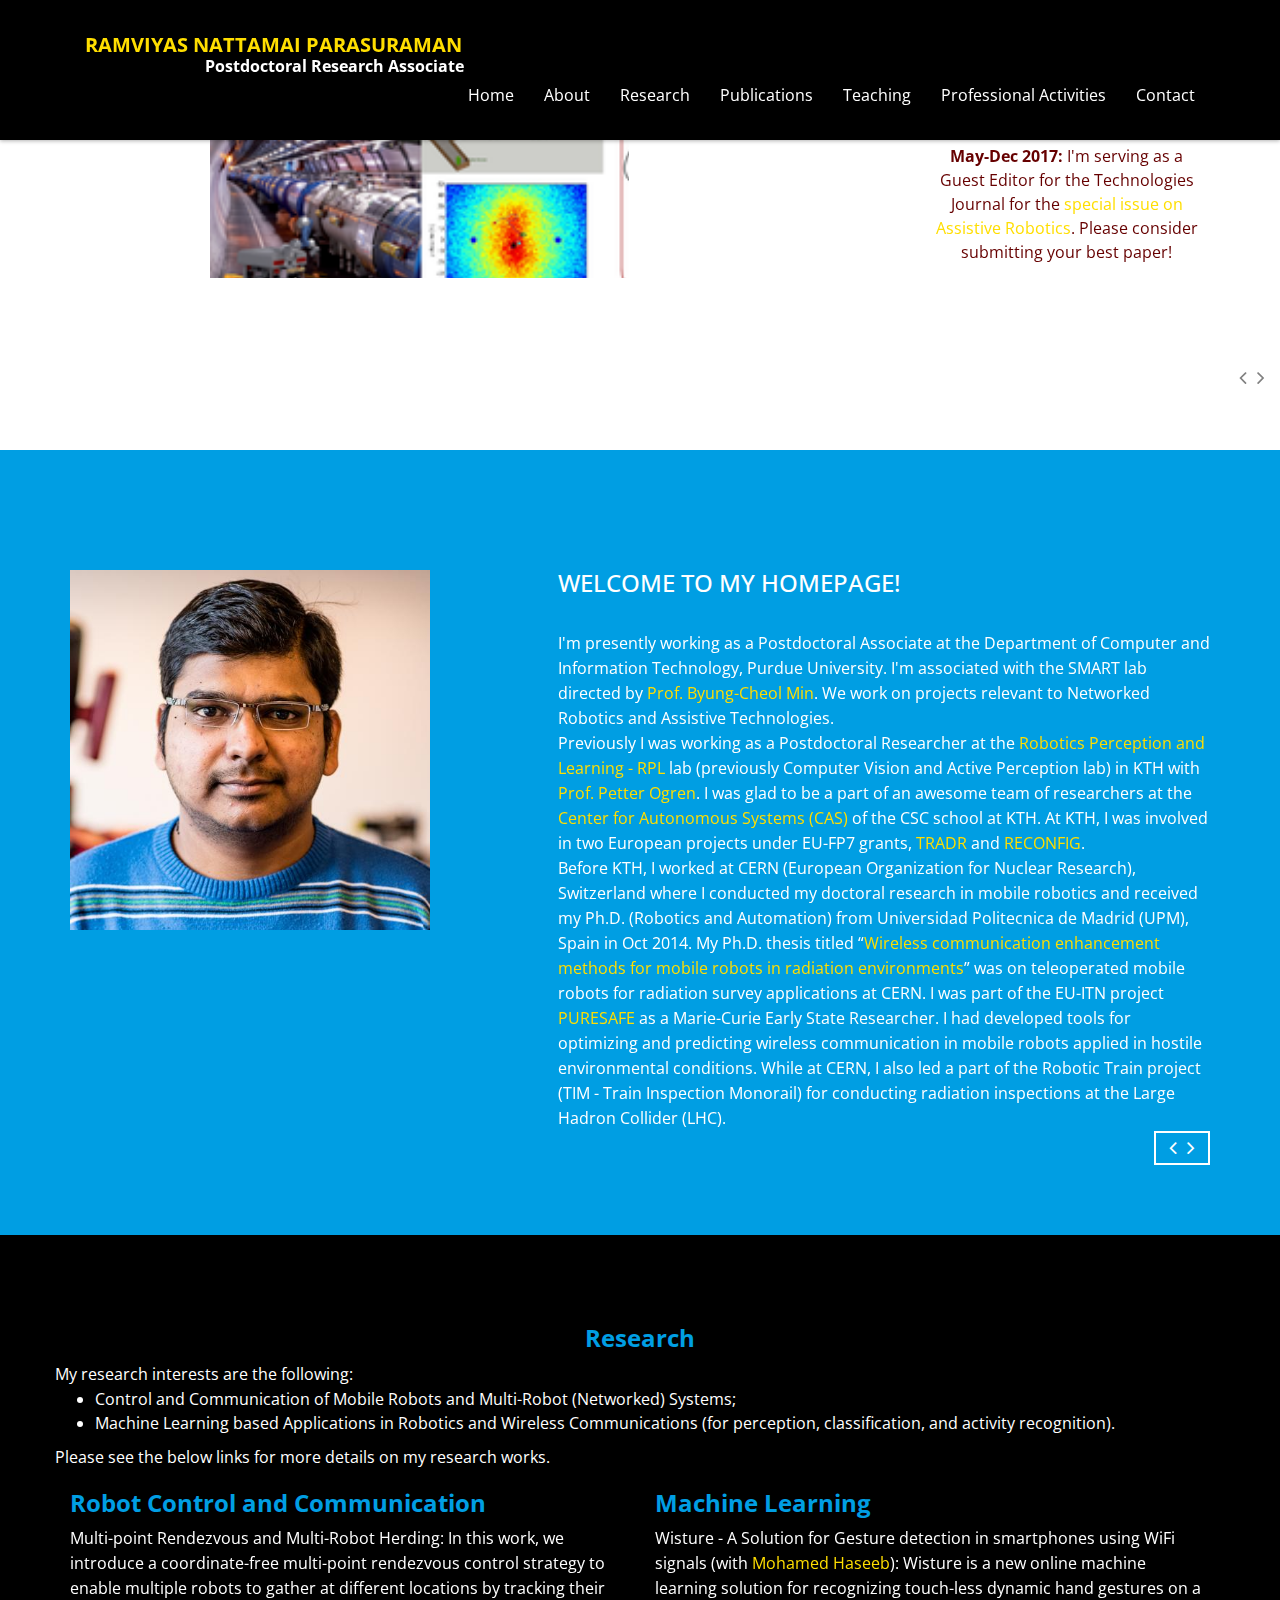
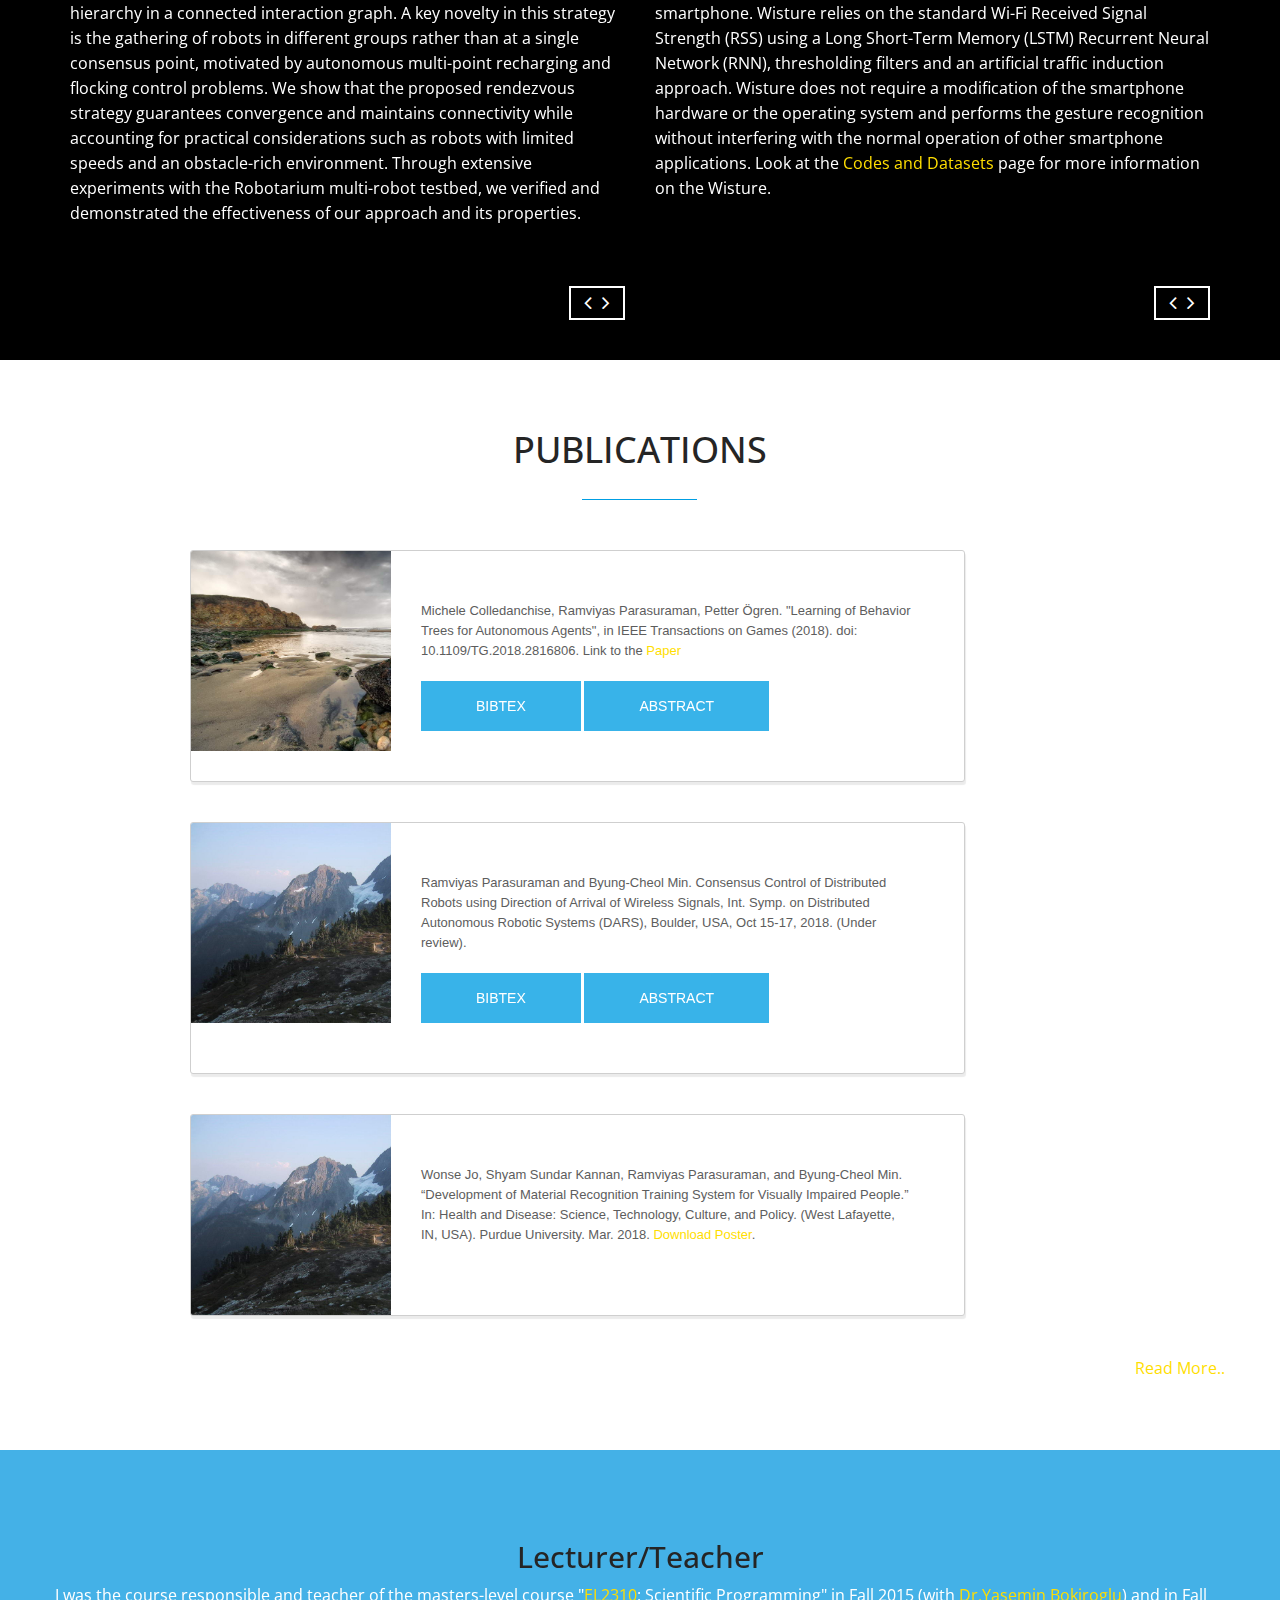
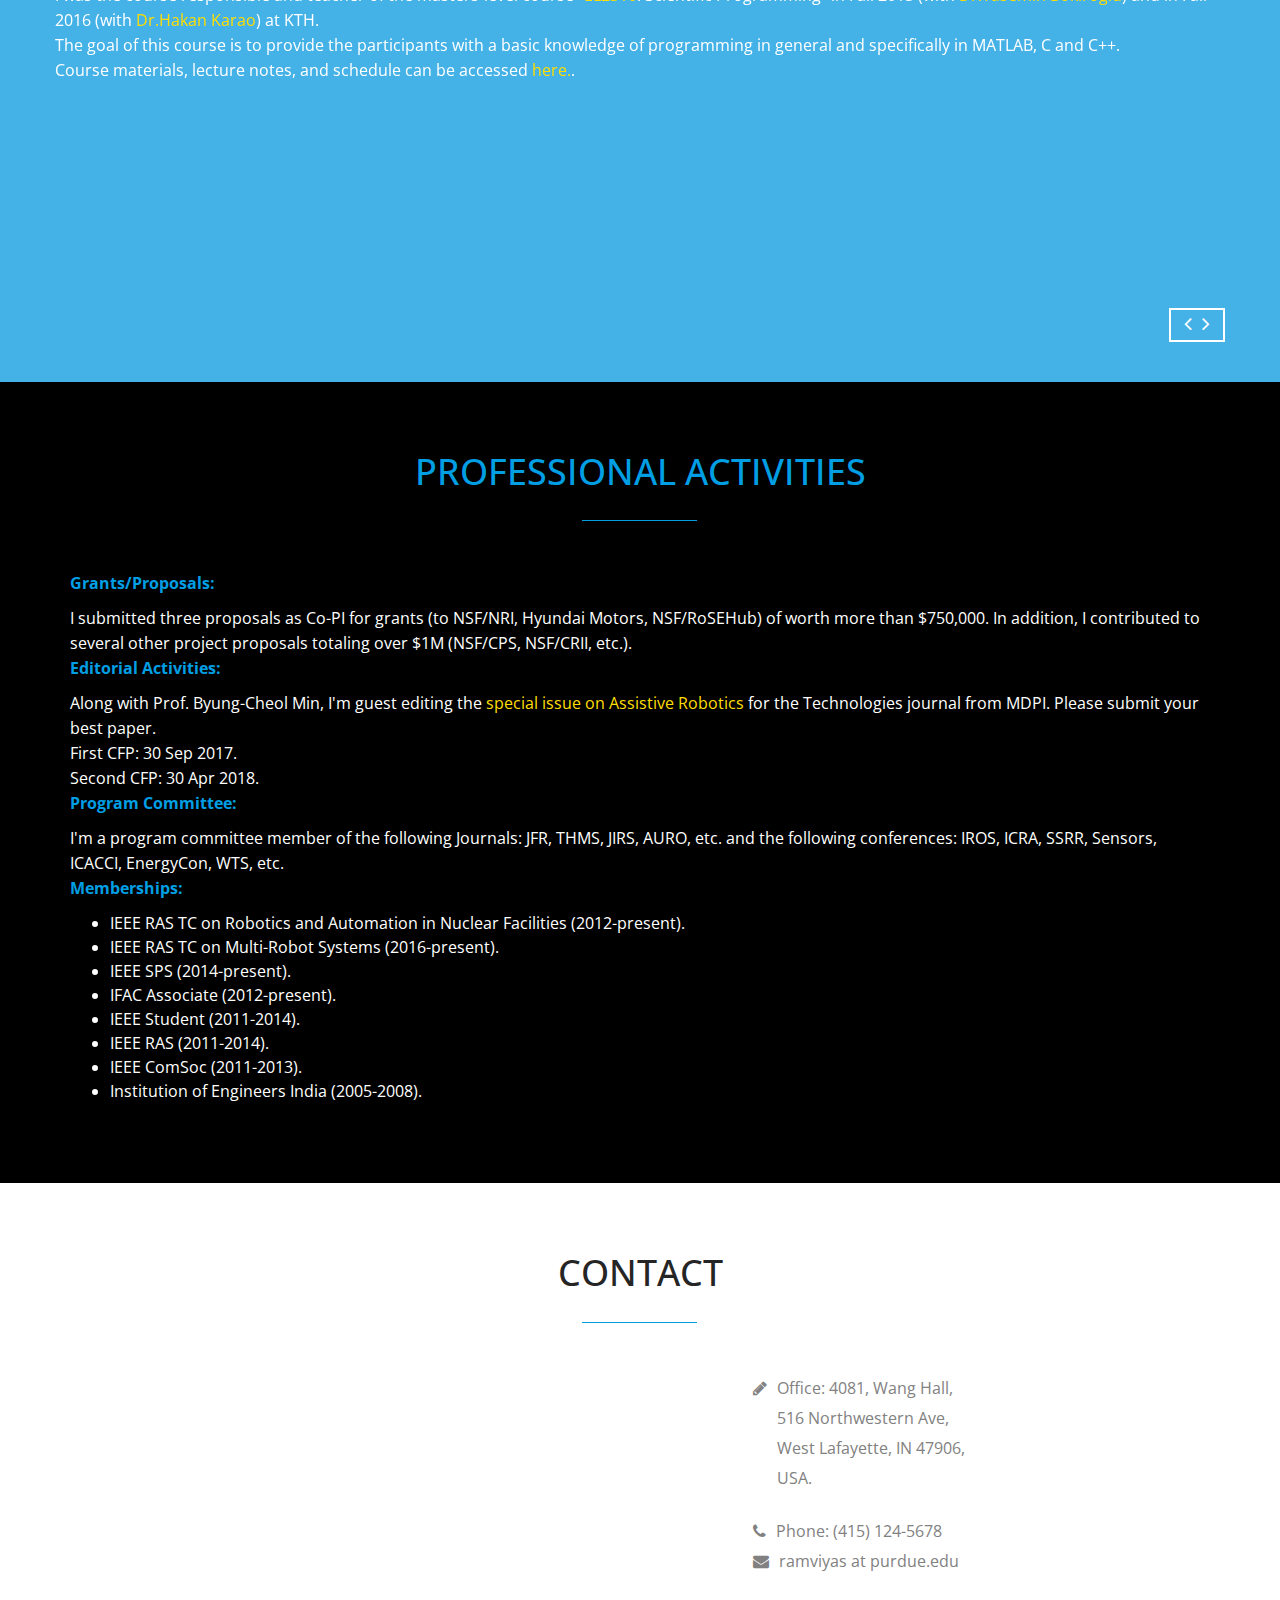
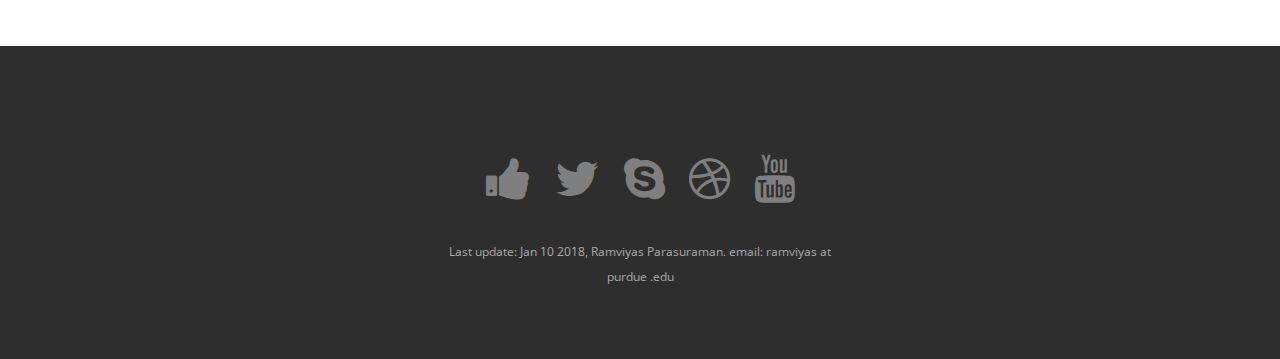
<file: blue-master/index.html>
<!DOCTYPE html>
<!--[if lt IE 7]>      <html lang="en" class="no-js lt-ie9 lt-ie8 lt-ie7"> <![endif]-->
<!--[if IE 7]>         <html lang="en" class="no-js lt-ie9 lt-ie8"> <![endif]-->
<!--[if IE 8]>         <html lang="en" class="no-js lt-ie9"> <![endif]-->
<!--[if gt IE 8]><!--> <html lang="en" class="no-js"> <!--<![endif]-->
    <head>
    	<!-- meta character set -->
        <meta charset="utf-8">
		<!-- Always force latest IE rendering engine or request Chrome Frame -->
        <meta http-equiv="X-UA-Compatible" content="IE=edge,chrome=1">
        <title>Blue One Page HTML Template</title>		
		<!-- Meta Description -->
        <meta name="description" content="Blue One Page Creative HTML5 Template">
        <meta name="keywords" content="one page, single page, onepage, responsive, parallax, creative, business, html5, css3, css3 animation">
        <meta name="author" content="Muhammad Morshed">
		
		<!-- Mobile Specific Meta -->
        <meta name="viewport" content="width=device-width, initial-scale=1">
		
		<!-- CSS
		================================================== -->
		
		<link href='http://fonts.googleapis.com/css?family=Open+Sans:400,300,700' rel='stylesheet' type='text/css'>
		
		<!-- Fontawesome Icon font -->
        <link rel="stylesheet" href="css/font-awesome.min.css">
		<!-- bootstrap.min -->
        <link rel="stylesheet" href="css/jquery.fancybox.css">
		<!-- bootstrap.min -->
        <link rel="stylesheet" href="css/bootstrap.min.css">
		<!-- bootstrap.min -->
        <link rel="stylesheet" href="css/owl.carousel.css">
		<!-- bootstrap.min -->
        <link rel="stylesheet" href="css/slit-slider.css">
		<!-- bootstrap.min -->
        <link rel="stylesheet" href="css/animate.css">
		<!-- Main Stylesheet -->
        <link rel="stylesheet" href="css/main.css">
          <link rel="stylesheet" href="assets/css/article-lists/article-list-vertical.css">


		<!-- Modernizer Script for old Browsers -->
        <script src="js/modernizr-2.6.2.min.js"></script>
		<style>
			.testimonial-item > div:before
			{
				background:none;
				
			}
			.testimonial-item > div:after
			{
				background:none;
				
			}
		.navbar-inverse .navbar-nav > li > a
		{
			font-size:15.5px;
			text-transform: none;
		}
		.subtitle
		{
			font-size:15.5px;
			text-transform: none;
			padding-left: 70px;
			color: #ffffff;
		}
		#navigation
		{
			background-color:#000000;
		}
		.navbar-brand
		{
			    color: #337ab7;
		}
		#headerimage
		{
		    padding-left: 0px;	
		}
		.testimonial-item
		{
			width:100%
		}
		#research .overlay {
    background-color: #000000;
    padding: 70px 0 40px;
}
#researchtitle
{
	
color: #009EE3;
    font-weight: bold;
}
#research {
    background-image: url(http://localhost/blue-master/img/parallax/testimonial.jpg);
    padding: 0;
    color: #fff;
}
	
#teaching {
    background-image: url(img/parallax/testimonial.jpg);
    padding: 0;
    color: #fff;
}
#teaching .overlay {
    background-color: rgba(15,155,224, 0.78);
    padding: 70px 0 40px;
}
a {
    color: #FFDE00;
}
 a:hover, a:focus, .btn:focus
{
color: #BE2C55;	
}

	.bg-img-1 {
    background-image: url(img/rsz_banner1.png);
}

	.bg-img-2 {
    background-image: url(img/rsz_banner2.png);
}

	.bg-img-3 {
    background-image: url(img/rsz_banner3.png);
}

	.bg-img-4 {
    background-image: url(img/rsz_banner4.png);
}

.bg-img
{
	height:35%;
	width:98%;
}
#headerimage
{
	margin-top:120px;
}
.sl-slide,
.sl-slides-wrapper,
.sl-slide-inner {
	position: absolute;
	width: 100%;
	height: 50%;
	top: 0;
	left: 0;
} 
.sl-slider-wrapper {
	
	height: 450px !important;
	
}
#home-slider
{
	height: 450px !important;
}
.slide-caption
{
	top: 142px;
    display: initial;
    height:40%;
   
}
.caption-content h2
{
	 color:#009EE3;
}
.testimonials-item {
    margin: 0 auto;
    padding-bottom: 50px;
    width: 64%;
}
.newcontent
{
	
    border: 2px solid white;
    font-size: 15px;
    padding: 15px;
    margin-bottom: 10px;
}
#tetclr
{
	    color: #009EE3;
	    padding-bottom:10px;
	    font-weight:bold
   
}
#professional
{
	background-color:#000000;
	color:#ffffff;
	
}
#prof {
	
	 color: #009EE3;
    
}
	</style>
    </head>
	
    <body id="body">

		<!-- preloader -->
		<div id="preloader">
            <div class="loder-box">
            	<div class="battery"></div>
            </div>
		</div>
		<!-- end preloader -->

        <!--
        Fixed Navigation
        ==================================== -->
        <header id="navigation" class="navbar-inverse navbar-fixed-top animated-header">
            <div class="container">
                <div class="navbar-header">
                    <!-- responsive nav button -->
					<button type="button" class="navbar-toggle" data-toggle="collapse" data-target=".navbar-collapse">
						<span class="sr-only">Toggle navigation</span>
						<span class="icon-bar"></span>
						<span class="icon-bar"></span>
						<span class="icon-bar"></span>
                    </button>
					<!-- /responsive nav button -->
					
					<!-- logo -->
					<h1 class="navbar-brand">
						<a href="#body">Ramviyas Nattamai Parasuraman<br />&nbsp;&nbsp;&nbsp;&nbsp;&nbsp;&nbsp;&nbsp;&nbsp;&nbsp;&nbsp;<span class="subtitle">Postdoctoral Research Associate</span></a>
					</h1>
					<!-- /logo -->
                </div>

				<!-- main nav -->
                <nav class="collapse navbar-collapse navbar-right" role="navigation">
                    <ul id="nav" class="nav navbar-nav">
                        <li><a href="#body">Home</a></li>
                        <li><a href="#about">About</a>
                        
                        </li>
                        <li><a href="#research">Research</a></li>
                        <li><a href="#publications">Publications</a></li>
                        <li><a href="#teaching">Teaching</a></li>
                        <li><a href="#professional">Professional Activities</a></li>
                        <li><a href="#contact">Contact</a></li>
                    </ul>
                </nav>
				<!-- /main nav -->
				
            </div>
        </header>
        <!--
        End Fixed Navigation
        ==================================== -->
		
		<main class="site-content" role="main">
		
        <!--
        Home Slider
        ==================================== -->
		
		<section id="home-slider"style="height: 435px !important; " >
			<div id="headerimage" class="col-md-8">
            <div id="slider" class="sl-slider-wrapper">

				<div class="sl-slider">
				
					<div class="sl-slide" data-orientation="horizontal" data-slice1-rotation="-25" data-slice2-rotation="-25" data-slice1-scale="2" data-slice2-scale="2">

						<div class="bg-img bg-img-1"></div>

						<div class="slide-caption">
                            <div class="caption-content">
                                <!--<h2 class="animated fadeInDown">BLUE Onepage HTML5 Template</h2>-->
                                
                            </div>
                        </div>
						
					</div>
					
					<div class="sl-slide" data-orientation="vertical" data-slice1-rotation="10" data-slice2-rotation="-15" data-slice1-scale="1.5" data-slice2-scale="1.5">
					
						<div class="bg-img bg-img-2"></div>
						<div class="slide-caption">
                            <div class="caption-content">
                                <!--<h2 class="animated fadeInDown">BLUE Onepage HTML5 Template</h2>-->
                                
                            </div>
                        </div>
						
					</div>
					
					<div class="sl-slide" data-orientation="horizontal" data-slice1-rotation="3" data-slice2-rotation="3" data-slice1-scale="2" data-slice2-scale="1">
						
						<div class="bg-img bg-img-3"></div>
						<div class="slide-caption">
                            <div class="caption-content">
                                <!--<h2 class="animated fadeInDown">BLUE Onepage HTML5 Template</h2>-->
                                
                            </div>
                        </div>

					</div>
					
					<div class="sl-slide" data-orientation="horizontal" data-slice1-rotation="3" data-slice2-rotation="3" data-slice1-scale="2" data-slice2-scale="1">
						
						<div class="bg-img bg-img-4"></div>
						<div class="slide-caption">
                            <div class="caption-content">
                                <!--<h2 class="animated fadeInDown">BLUE Onepage HTML5 Template</h2>-->
                                
                            </div>
                        </div>

					</div>


				</div><!-- /sl-slider -->

                <!-- 
                <nav id="nav-arrows" class="nav-arrows">
                    <span class="nav-arrow-prev">Previous</span>
                    <span class="nav-arrow-next">Next</span>
                </nav>
                -->
                
                <nav id="nav-arrows" class="nav-arrows hidden-xs hidden-sm visible-md visible-lg">
                    <a href="javascript:;" class="sl-prev">
                        <i class="fa fa-angle-left fa-3x"></i>
                    </a>
                    <a href="javascript:;" class="sl-next">
                        <i class="fa fa-angle-right fa-3x"></i>
                    </a>
                </nav>
                

				<nav id="nav-dots" class="nav-dots visible-xs visible-sm hidden-md hidden-lg">
					<span class="nav-dot-current"></span>
					<span></span>
					<span></span>
				</nav>
			</div>
			</div><!-- /slider-wrapper -->
			<div class="col-md-4">
			<div id="news" class="parallax" >
				<div class="overlay">
					
						<div class="row">
						
							<div class="sec-title text-center white wow animated fadeInDown">
								<h2>LATEST NEWS</h2>
							</div>
							
							<div id="testimonial" class=" wow animated fadeInUp">
								<div class="testimonials-item text-center">
									
									<div class="clearfix">
										<span>LATEST NEWS</span>
										<div><span style="color: #660000;"><b>May-Dec 2017: </b>I'm serving as a Guest Editor for the Technologies Journal for the <a href="http://www.mdpi.com/journal/technologies/special_issues/Assistive_Robotics" target="_blank" rel="nofollow noopener">special issue on Assistive Robotics</a>. Please consider submitting your best paper!</span></div>
									</div>
								</div>
								<div class="testimonials-item text-center">
									
									<div class="clearfix">
										<span>LATEST NEWS</span>
										<div><span style="color: #660000;"><b>July 2017:</b> I've participated in the RSS Workshop on Robot Communications at MIT, Boston. We presented two posters on our works based on RCAMP and ROS-Pound.</span></div>
									</div>
								</div>
								<div class="testimonials-item text-center">
								
									<div class="clearfix">
										<span>LATEST NEWS</span><div><span style="color: #660000;"><b>June 2017:</b> Our IROS paper on Resilient Communication Aware Motion Planner (RCAMP) got accepted!</span></div>

									</div>
								</div>
								
								<div class="testimonials-item text-center">
								
									<div class="clearfix">
										<span>LATEST NEWS</span>
										<div><b style="color: #660000;">May 2017:</b><span style="color: #660000;"> I've participated in the Mid-West Robotics Workshop held at TTI Chicago, with a poster presentation of our work "Multi-Robot Rendezvous".</span></div>
									</div>
								</div>
								
								<div class="testimonials-item text-center">
								
									<div class="clearfix">
										<span>LATEST NEWS</span>								
<div><span style="color: #660000;"><b>Apr 2017:</b> I gave a guest lecture on the topic "Design Guidelines for Mobile Robotic Systems in Harsh Environments" in the course CNIT 581-008 - Software Design and Development for Robotics (2017 Spring).</span></div>
									</div>
								</div>
								
								<div class="testimonials-item text-center">
								
									<div class="clearfix">
										<span>LATEST NEWS</span>
										<div><span style="color: #660000;"><b>Mar-Apr 2017:</b> I gave a Short Course on Robot Operating System (ROS) to the SMART lab graduate students. <a href="http://www.smart-laboratory.org/lab/seminar_ros.html" target="_blank" rel="nofollow noopener">Link here</a>.</span></div>
									</div>
								</div>
								
								<div class="testimonials-item text-center">
								
									<div class="clearfix">
										<span>LATEST NEWS</span>
										<div><span style="color: #660000;"><b>Oct 2016:</b> I gave a guest lecture on the topic "Assistive Technologies for disabled - Mobility Enhancement" in the course CNIT 581-AST - Introduction to Assistive Technology and Robotics (2016 Fall).</span></div>
									</div>
								</div>
								
							</div>
						
						</div>
					
			</div>
			</div>
			</div>
					</section>
		
        <!--
        End Home SliderEnd
        ==================================== -->
			
			<!-- about section -->
			<section id="about" >
				<div class="container">
					<div class="row">
						<div class="col-md-4 wow animated fadeInLeft">
							
								
								
								<img src="img/Ramviyas_ProfilePicture.jpg" alt="profile_picture" class="img-responsive">	
								
							
						</div>
						<div class="col-md-7 col-md-offset-1 wow animated fadeInRight">
							<h3>Welcome to my homepage!</h3>
							<div class="welcome-block" id="works">
								
</h3>								
						     	 <div class="work-item">
										<p>I'm presently working as a Postdoctoral Associate at the Department of Computer and Information Technology, Purdue University. I'm associated with the SMART lab directed by <a href="http://web.ics.purdue.edu/~minb/" target="_blank" rel="nofollow">Prof. Byung-Cheol Min</a>. We work on projects relevant to Networked Robotics and Assistive Technologies.</p>
										<p>Previously I was working as a Postdoctoral Researcher at the <a href="https://www.kth.se/en/csc/forskning/rpl" target="_blank" rel="nofollow">Robotics Perception and Learning - RPL</a> lab (previously Computer Vision and Active Perception lab) in KTH with <a href="http://www.csc.kth.se/~petter/"  target="_blank" rel="nofollow">Prof. Petter Ogren</a>. I was glad to be a part of an awesome team of researchers at the <a href="http://www.kth.se/en/csc/forskning/cas"  target="_blank" rel="nofollow">Center for Autonomous Systems (CAS) </a> of the CSC school at KTH. At KTH, I was involved in two European projects under EU-FP7 grants, <a href="http://www.tradr-project.eu/"  target="_blank" rel="nofollow">TRADR </a>and <a href="https://www.google.se/url?sa=t&amp;rct=j&amp;q=&amp;esrc=s&amp;source=web&amp;cd=1&amp;cad=rja&amp;uact=8&amp;ved=0ahUKEwjagrXp2v7JAhXrCXMKHf1PB9QQFggfMAA&amp;url=http%3A%2F%2Fwww.reconfig.eu%2F&amp;usg=AFQjCNHpHEP-avTg5PEFwHVrrmGZBUsd5g&amp;sig2=uiANwgMPQ1JYi9U3e-HVNQ"  target="_blank">RECONFIG</a>.</p> 
										<p>Before KTH, I worked at CERN (European Organization for Nuclear Research), Switzerland where I conducted my doctoral research in mobile robotics and received my Ph.D. (Robotics and Automation) from Universidad Politecnica de Madrid (UPM), Spain in Oct 2014. My Ph.D. thesis titled “<a href="https://cds.cern.ch/record/1956445?ln=en"  target="_blank" rel="nofollow">Wireless communication enhancement methods for mobile robots in radiation environments</a>” was on teleoperated mobile robots for radiation survey applications at CERN. I was part of the EU-ITN project <a href="http://cordis.europa.eu/result/rcn/92232_en.html"  target="_blank" rel="nofollow">PURESAFE </a> as a Marie-Curie Early State Researcher. I had developed tools for optimizing and predicting wireless communication in mobile robots applied in hostile environmental conditions. While at CERN, I also led a part of the Robotic Train project (TIM - Train Inspection Monorail) for conducting radiation inspections at the Large Hadron Collider (LHC). </p>

								</div>
						       	<div class="work-item">
										<p><div>A short Biography of my Education and Employment experience is <a href="https://sites.google.com/site/npramviyas/home/short-bio">here</a>.<br />

									<b>Research interests:<br /></b>
									<ul><li class="newli">Networked Robotics</li>
									<li class="newli">Robot Control and Communications</li>
									<li class="newli">Multi-Robot Systems</li>
									<li class="newli">Search and Rescue Robots</li>
									<li class="newli">Human-Robot interfaces</li>
									<li class="newli">Machine Learning of Radio Signals</li></ul>
																	</div></p></div>
								<div class="work-item">
										<b>Teaching and Supervision:</b>
										
										<p>I was a teacher of "EL2310 Scientific Programming" masters level course at KTH, Fall 2015 and Fall 2016. I occasionally provide guest lectures in several courses at Purdue University. I was a co-supervisor of two MS students at KTH. I currently mentor a few Ph.D. and M.S. students at the SMART lab in Purdue.</p>
								</div>
						    </div>
						</div>
					</div>
				</div>
			</section>
			<!-- end about section -->
			
			
			<!-- Service section -->
			<section id="research" class="parallax">
				<div class="overlay">
				<div class="container">
					<div class="row">
						<h3 class="text-center" id="researchtitle" >Research</h3>
						<p id="page1">My research interests are the following:</p>

<ul id="page2">
 	<li id="page3">Control and Communication of Mobile Robots and Multi-Robot (Networked) Systems;</li>
 	<li id="page3">Machine Learning based Applications in Robotics and Wireless Communications (for perception, classification, and activity recognition).</li>
</ul>
<p id="page4">Please see the below links for more details on my research works.</p>
<div class="col-md-6 wow animated fadeInLeft">
							<div class="recent-works">
								<h3 id="researchtitle">Robot Control and Communication</h3>
								<div id="works">
									<div class="work-item">
										<p><span class="page6">Multi-point Rendezvous and Multi-Robot Herding:</span> In this work, we introduce a coordinate-free multi-point rendezvous control strategy to enable multiple robots to gather at different locations by tracking their hierarchy in a connected interaction graph. A key novelty in this strategy is the gathering of robots in different groups rather than at a single consensus point, motivated by autonomous multi-point recharging and flocking control problems. We show that the proposed rendezvous strategy guarantees convergence and maintains connectivity while accounting for practical considerations such as robots with limited speeds and an obstacle-rich environment. Through extensive experiments with the Robotarium multi-robot testbed, we verified and demonstrated the effectiveness of our approach and its properties.</p>
									</div>
									<div class="work-item">
										
										<a class="video" 
										href="https://www.youtube.com/embed/DKNS8kE1IrI?rel=0&amp;wmode=opaque$amp;autoplay=1"  
										><img src="img/image1.png"></a>
										
									</div>
									<div class="work-item">
										<p>Multi-Robot Hierarchical Rendezvous Control:</span> Using a hierarchical network topology tree, we devised a rendezvous control algorithm that can work on distributed fashion using the local sensing information at the robots, to collect all the robots rendezvous at a desired location in a hierarchical movement aided by the bearing-based source tracking of radio signals.</p>
									</div>
									<div class="work-item">
										
										<a class="video" 
										href="https://www.youtube.com/embed/lRZ35IUgqgQ?rel=0&amp;wmode=opaque$amp;autoplay=1"  
										><img src="img/image2.png"></a>
										
									</div>
									<div class="work-item">
										<p><span class="page6">Resilient Communication-Aware Motion Planner (RCAMP) (with Sergio Caccamo):</span> We developed a resilient motion planner for mobile robots to find an optimal path that guarantees traversability and wireless connectivity. The RCAMP can also be used to re-establish the wireless connection in case of a communication loss with a mobile robot.</p>
										</div>
									<div class="work-item">
										
										<a class="video" 
										href="https://www.youtube.com/embed/svZw8_FhKeE?rel=0&amp;wmode=opaque$amp;autoplay=1"  
										><img src="img/image3.png"></a>
										
									</div>
									<div class="work-item">
										<p><span class="page6">Human-Robot Interface (HRI) for Wireless Network Connectivity Situation Awareness in UGV Teleoperation (with Sergio Caccamo):</span> We extended a UGV Teleoperation Interface called Free Look Control (FLC) with the Wireless Network Connectivity Information. We used directional antennas to obtain the Direction of Arrival (DOA) (or gradients) of the Wi-Fi Received Signal Strength. Using this DoA we devised a Human-Robot Interface (HRI) that can support a teleoperator with Situation Awareness (SA) on wireless connectivity.</p>
										</div>
									<div class="work-item">
										<a class="video" 
										href="https://www.youtube.com/embed/YcbPi1c7eaQ?rel=0&amp;wmode=opaque$amp;autoplay=1"  
										><img src="img/image4.png"></a>
										
									</div>
									
								</div>
							</div>
						</div>
						
						<!--start-->
						<div class="col-md-6 wow animated fadeInLeft">
							<div class="recent-works">
								<h3 id="researchtitle">Machine Learning</h3>
								<div id="works">
									<div class="work-item">
										<p><span class="page6">Wisture - A Solution for Gesture detection in smartphones using WiFi signals (with <a href="https://mohaseeb.github.io/" target="_blank" rel="nofollow noopener">Mohamed Haseeb</a>):</span> Wisture is a new online machine learning solution for recognizing touch-less dynamic hand gestures on a smartphone. Wisture relies on the standard Wi-Fi Received Signal Strength (RSS) using a Long Short-Term Memory (LSTM) Recurrent Neural Network (RNN), thresholding filters and an artificial traffic induction approach. Wisture does not require a modification of the smartphone hardware or the operating system and performs the gesture recognition without interfering with the normal operation of other smartphone applications. Look at the <a href="http://npramviyas.com/codes-and-datasets/" target="_blank" rel="noopener">Codes and Datasets</a> page for more information on the Wisture.</p>
									</div>
									<div class="work-item">
										<a class="video" 
										href="https://www.youtube.com/embed/5v4KpAFvxpU?rel=0&amp;wmode=opaque$amp;autoplay=1"  
										><img src="img/image5.png"></a>
										
									</div>
									<div class="work-item">
										<p>Gaussian Processes based Radio Signal Strength Prediction on Mobile Robots:</span> We used Gaussian Process Regression to predict spatial changes in the RSS on the path of a mobile robot. The solution is composed of two stages. First, the location of radio signal source is predicted using a grid-based RSS gradient estimation method. Second, an online iterative Gaussian Process Regression (GPR) solution is used to predict the RSS in the future robot positions with reference to the current position of the robot.</p>
									</div>
									<div class="work-item">
										<a class="video" 
										href="https://www.youtube.com/embed/zJsTLiYdSlg?rel=0&amp;wmode=opaque$amp;autoplay=1"  
										><img src="img/image6.png"></a>
										
									</div>
									<div class="work-item">
										<p><span class="page6">Reinforcement Learning of Behavior Trees using Genetic Algorithms (with Michele Collendanchise):</span> Taking advantage of modularity and reactiveness of Behavior Trees, we propose a model-free Automated Planned framework using Genetic Programming to derive an action plan for an autonomous agent to achieve a given goal in unknown environments. The advantages of the proposed approach are based on the advantages of BT over Finite State Machines. In particular, our approach avoids the problem of logic violation during the learning process.</p>
									</div>
									<div class="work-item">
										<a class="video" 
										href="https://www.youtube.com/embed/ZositEzjidE?rel=0&amp;wmode=opaque$amp;autoplay=1"  
										><img src="img/image7.png"></a>
										
									</div>
								</div>
							</div>
						</div>
						
						
					</div>
					
					</div>
				</div>
			</section>
			<!-- end Service section -->
			
			<!-- portfolio section -->
			<section id="publications">
				<div class="container">
					<div class="row">
					
						<div class="sec-title text-center wow animated fadeInDown">
							<h2>Publications</h2>
						</div>
						
						<ul class="article-list-vertical">

       <li class="item league2" id="list1">
            <a href="#" style="background-image: url('assets/images/pictures/sands-of-life.jpg')"></a>
            <div>
                
               <p>Michele Colledanchise, Ramviyas Parasuraman, Petter Ögren. "Learning of Behavior Trees for Autonomous Agents", in IEEE Transactions on Games (2018). doi: 10.1109/TG.2018.2816806. Link to the <a href="https://ieeexplore.ieee.org/document/8319483/" target="_blank" rel="nofollow">Paper</a></p>
               <p> <a href="javascript:myFunc(1)"  class="btn btn-blue btn-effect">bibtex</a> <a href="javascript:myFunc_abs(1)" target="_blank" class="btn btn-blue btn-effect">abstract</a></p> 
            </div>
        </li>
       <div class="col-md-12 newcontent" id="bib1" style="display:none;"> <pre>@inproceedings{wikipediaforrobots-saxena-2016,<br>&nbsp;title={Wikipedia for Robots},<br>&nbsp;author={Ashutosh Saxena},<br>&nbsp;year={2016},<br>&nbsp;booktitle={MIT Technoogy Review}<br>}</pre></div>
       
       <div class="col-md-12 newcontent" id="abs1" style="display:none;"> test</div>
       
      

       <li class="item champ">
            <a href="#" style="background-image: url('assets/images/pictures/sahale-wa.jpg')"></a>
            <div>
                  
                <p>Ramviyas Parasuraman and Byung-Cheol Min. Consensus Control of Distributed Robots using Direction of Arrival of Wireless Signals, Int. Symp. on Distributed Autonomous Robotic Systems (DARS), Boulder, USA, Oct 15-17, 2018. <span class="rev1">(Under review)</span>.</p>
                 <p> <a href="javascript:myFunc(2)"  class="btn btn-blue btn-effect">bibtex</a> <a href="javascript:myFunc_abs(2)" target="_blank" class="btn btn-blue btn-effect">abstract</a></p> 
            </div>
        </li>
         <div class="col-md-12 newcontent" id="bib2" style="display:none;"> <pre>@inproceedings{wikipediaforrobots-saxena-2016,<br>&nbsp;title={Wikipedia for Robots},<br>&nbsp;author={Ashutosh Saxena},<br>&nbsp;year={2016},<br>&nbsp;booktitle={MIT Technoogy Review}<br>}</pre></div>
       
       <div class="col-md-12 newcontent" id="abs2" style="display:none;"> </div>
       
        <li class="item other">
            <a href="#" style="background-image: url('assets/images/pictures/sahale-wa.jpg')"></a>
            <div>
                
                <p>Wonse Jo, Shyam Sundar Kannan, Ramviyas Parasuraman, and Byung-Cheol Min. “Development of Material Recognition Training System for Visually Impaired People.” In: Health and Disease: Science, Technology, Culture, and Policy. (West Lafayette, IN, USA). Purdue University. Mar. 2018. <a href="https://sites.google.com/site/npramviyas/2018_health%20and%20Disease%20Poster-tapping.pdf?attredirects=0&amp;d=1" target="_blank">Download Poster</a>.</p>
            </div>
        </li>

    </ul>
						
			<div style="float:right;"><a href="publication.html">Read More..</a></div>			
					</div>
				</div>
			</section>
			<!-- end portfolio section -->
			
			<!-- Teaching section -->
			<section id="teaching" class="parallax">
				<div class="overlay">
					<div class="container">
						<div class="row">
							
							<div id="testimonial" class=" wow animated fadeInUp">
								<div class="testimonial-item">
									
									<div class="clearfix">
										<h2 class="text-center">Lecturer/Teacher</h2>
										
				<p class="tab2">I was the course responsible and teacher of the masters-level course "<a href="http://www.kth.se/student/kurser/kurs/EL2310?l=en" rel="nofollow">EL2310</a>: Scientific Programming" in Fall 2015 (with <a href="http://www.yaseminbekiroglu.com/" target="_blank" rel="nofollow">Dr.Yasemin Bokiroglu</a>) and in Fall 2016 (with <a href="https://people.kth.se/~hkarao/index.html" target="_blank" rel="nofollow">Dr.Hakan Karao</a>) at KTH. <br />
The goal of this course is to provide the participants with a basic knowledge of programming in general and specifically in MATLAB, C and C++. <br />
Course materials, lecture notes, and schedule can be accessed <a href="http://www.csc.kth.se/~yaseminb/el2310.html" target="_blank" rel="nofollow">here.</a>. </p>

									</div>
								</div>
								<div class="testimonial-item">
									
									<div class="clearfix">
										<h2 class="text-center">Guest Lecturers and Short 
										Courses:</h2>
										
<p>I occasionally provide guest lectures and short courses at Purdue 
University. <br />
<ul class="tabnew">
<li class=tabnew1 >24 Oct 2017, "Robotic Technologies for Assistive Wheelchairs", <a href="https://polytechnic.purdue.edu/courses/cnit-58100-ast" target="_blank" rel="nofollow">CNIT 581-AST: Introduction to Assistive Technology and Robotics</a>.</li>
<li class=tabnew1 >18 Aug 2017, Tutorial on Robotarium for Muti-Robot Experiments, to the SMART lab members.</li>
<li class=tabnew1 >Feb-May 2017 (10 weeks), <a href="http://www.smart-laboratory.org/lab/seminar_ros.html" target="_blank" rel="nofollow">Short course on Introduction to ROS</a>, to the SMART lab members.</li>
<li class=tabnew1 >18 Apr 2017, "Design Guidelines for Mobile Robotic Systems in Harsh Environments", <a href="https://polytechnic.purdue.edu/courses/cnit-58100-sdr-previously-cnit-58100-008?width=600&amp;height=600" target="_blank" rel="nofollow">CNIT 581-008: Software Design and Development for Robotics</a>.</li>
<li class=tabnew1 >18 Oct 2016, "Assistive Technologies for disabled - Mobility Enhancement", <a href="https://polytechnic.purdue.edu/courses/cnit-58100-ast" target="_blank" rel="nofollow">CNIT 581-AST: Introduction to Assistive Technology and Robotics</a>.</li>
</ul></p>
									</div>
								</div>
								<div class="testimonial-item">
									
									<div class="clearfix">
										<h2 class="text-center">Talks and Invited 
										Seminars:</h2>
										
<p>Below is a selected list of invited talks and seminars.<br />
<ul class="tabnew">
<li class=tabnew1 >29 Jan 2018, Seminar on Gaussian Processes Regression (GPR), to the SMART lab members.</li>
<li class=tabnew1 >24 Mar 2017, "<a href="https://sites.google.com/site/npramviyas/PostdocSeminar_Parasuraman_Poster.pdf?attredirects=0&amp;d=1"  target="_blank">Resilient Wireless Communications for Field Robot</a>", Polytechnic Postdoctoral Seminar Series, Purdue University, West Lafayette (IN), USA.</li>
<li class=tabnew1 >16 Mar 2016, "Progress on Work Package 2 of EU-FP7 TRADR Project", <a href="http://www.tradr-project.eu/tradr-year-2-review-in-dortmund-germany/" target="_blank" rel="nofollow">TRADR Review Meeting Year 2</a>, Dortmund IFR, Germany.</li>
<li class=tabnew1 >22 Jan 2016, "<a href="https://indico.cern.ch/event/346833/contributions/1751172/" target="_blank" rel="nofollow">Wireless Communication Enhancement Methods for Mobile Robots in Scientific Facilities (RP6)</a>" <a href="https://sites.google.com/site/npramviyas/goog_991085987" target="_blank" rel="nofollow">PURESAFE Final Conference</a>, Geneva, Switzerland.</li>
<li class=tabnew1 >18 Dec 2012, "Generic mobile platform modules development for remote radiation survey and inspection", CERN Engineering Department Technical Meeting (ENTM), Geneva, Switzerland.</li>
</ul>
									</p>
									</div>
								</div>
								
							<div class="testimonial-item">
									
									<div class="clearfix">
										<h2 class="text-center">Supervision</h2>
										
<p>Current students (as a mentor):<br />
<ul class="tabnew">
<li class=tabnew1 >Shaocheng Luo, Ph.D. student, Purdue University</li>
<li class=tabnew1 >Jun-Han Bae, Ph.D. Student, Purdue University</li>
<li class=tabnew1 >Wonse Jo, Ph.D. student, Purdue University</li>
<li class=tabnew1 >Arabindha Samantaray, MS student, Purdue University</li>
<li class=tabnew1 >Yeonju Oh, MS student, Purdue University </li>
<li class=tabnew1 >Shyam Sundar Kannan, MS Student, Purdue University</li>
</ul><br />

									</p>
									</div>
								</div>
			
															<div class="testimonial-item">
									
									<div class="clearfix">
										<h2 class="text-center">Past students</h2>
										


<p><ul class="tabnew">
<li class=tabnew1 >Mohamed Abdulaziz Ali Haseeb, M.Sc. student - KTH, (main supervisor: Ramviyas Parasuraman, co-supervisor: Petter Ogren). Thesis: <a href="http://www.nada.kth.se/~ann/exjobb/mohamed_abdulaziz-ali-haseeb.pdf"  rel="nofollow">Gesture detection on smartphones using wireless signals&nbsp;</a> - Fall 2016. Now with Watty, Sweden.</li>
<li class=tabnew1 >Mengchan Li, M.Sc. student - KTH, (main supervisor: Ramviyas Parasuraman, co-supervisor: Petter Ogren). Thesis: <a href="http://www.diva-portal.org/smash/record.jsf?pid=diva2%3A907403&amp;dswid=-1839"  rel="nofollow">Spatial Wireless Connectivity Prediction for Mobile Robots</a> - Fall 2015. Now with A.O.Smith, China. </li>
<li class=tabnew1 >Luca Molinari, M.Sc. student - University of Genoa & CERN (as a mentor), Thesis: Wireless relay robot architecture - Spring 2014. Now with CERN.</li>
</ul>
									</p>
									</div>
								</div>
							</div>
						
						</div>
					</div>
				</div>
			</section>
			<!-- end Teaching section -->
			
			<!-- Professional section -->
			<section id="professional">
				<div class="container">
					<div class="row">
					
						<div class="sec-title text-center wow animated fadeInDown">
							<h2 id="prof">Professional activities</h2>
							
						</div>
						
						<div class="col-md-12 wow animated fadeInUp">
							
								<p id="tetclr">Grants/Proposals:</p>
<p id="tab_2">I submitted three proposals as Co-PI for grants (to NSF/NRI, Hyundai Motors, NSF/RoSEHub) of worth more than $750,000. 
In addition, I contributed to several other project proposals totaling over $1M (NSF/CPS, NSF/CRII, etc.).</p>

<p id="tetclr">Editorial Activities:</p>
<p id="tab_2">Along with Prof. Byung-Cheol Min, I'm guest editing the <a id="tab_4" href="http://www.mdpi.com/journal/technologies/special_issues/Assistive_Robotics" target="_blank" rel="nofollow">special issue on Assistive Robotics </a> for the Technologies journal from MDPI. Please submit your best paper.<br /> 
First CFP: 30 Sep 2017.<br />
Second CFP: 30 Apr 2018.</p>

<p id="tetclr">Program Committee:</p>
<p id="tab_2">I'm a program committee member of the following Journals: JFR, THMS, JIRS, AURO, etc. and the following conferences: IROS, ICRA, SSRR, Sensors, ICACCI, EnergyCon, WTS, etc.</p> 

<p id="tetclr">Memberships:</p>
<ul>
<li id="tab_3">IEEE RAS TC on Robotics and Automation in Nuclear Facilities (2012-present).</li>
<li id="tab_3">IEEE RAS TC on Multi-Robot Systems (2016-present).</li>
<li id="tab_3">IEEE SPS (2014-present).</li>
<li id="tab_3">IFAC Associate (2012-present).</li>
<li id="tab_3">IEEE Student (2011-2014).</li>
<li id="tab_3">IEEE RAS (2011-2014).</li>
<li id="tab_3">IEEE ComSoc (2011-2013).</li>
<li id="tab_3">Institution of Engineers India (2005-2008).</li>

							
						</div>
						
						
						
						
		
					</div>
				</div>
			</section>
			<!-- end Professional section -->
			
			<!-- Social section -->
			<!--<section id="social" class="parallax">
				<div class="overlay">
					<div class="container">
						<div class="row">
						
							<div class="sec-title text-center white wow animated fadeInDown">
								<h2>FOLLOW US</h2>
								<p>Beautifully simple follow buttons to help you get followers on</p>
							</div>
							
							<ul class="social-button">
								<li class="wow animated zoomIn"><a href="#"><i class="fa fa-thumbs-up fa-2x"></i></a></li>
								<li class="wow animated zoomIn" data-wow-delay="0.3s"><a href="#"><i class="fa fa-twitter fa-2x"></i></a></li>
								<li class="wow animated zoomIn" data-wow-delay="0.6s"><a href="#"><i class="fa fa-dribbble fa-2x"></i></a></li>							
							</ul>
							
						</div>
					</div>
				</div>
			</section>-->
			<!-- end Social section -->
			
			<!-- Contact section -->
			<section id="contact" >
				<div class="container">
					<div class="row">
						
						<div class="sec-title text-center wow animated fadeInDown">
							<h2>Contact</h2>
							
						</div>
						
						
						<div class="col-md-7 contact-form wow animated fadeInLeft">
							<!--<form action="#" method="post">
								<div class="input-field">
									<input type="text" name="name" class="form-control" placeholder="Your Name...">
								</div>
								<div class="input-field">
									<input type="email" name="email" class="form-control" placeholder="Your Email...">
								</div>
								<div class="input-field">
									<input type="text" name="subject" class="form-control" placeholder="Subject...">
								</div>
								<div class="input-field">
									<textarea name="message" class="form-control" placeholder="Messages..."></textarea>
								</div>
						       	<button type="submit" id="submit" class="btn btn-blue btn-effect">Send</button>
							</form>-->
						</div>
						
						<div class="col-md-5 wow animated fadeInRight">
							<address class="contact-details">
													
								<p><i class="fa fa-pencil"></i>Office: 4081, Wang Hall,<span> 516 Northwestern Ave,</span> <span>West Lafayette, IN 47906, </span><span>USA.</span></p><br>
								<p><i class="fa fa-phone"></i>Phone: (415) 124-5678 </p>
								<p><i class="fa fa-envelope"></i>ramviyas at purdue.edu</p>
							</address>
						</div>
			
					</div>
				</div>
			</section>
			<!-- end Contact section -->
			
			<!--<section id="google-map">
				<div id="map-canvas" class="wow animated fadeInUp"></div>
			</section>-->
		
		</main>
		
		<footer id="footer">
			<div class="container">
				<div class="row text-center">
					<div class="footer-content">
						<!--<div class="wow animated fadeInDown">
							<p>newsletter signup</p>
							<p>Get Cool Stuff! We hate spam!</p>
						</div>
						<form action="#" method="post" class="subscribe-form wow animated fadeInUp">
							<div class="input-field">
								<input type="email" class="subscribe form-control" placeholder="Enter Your Email...">
								<button type="submit" class="submit-icon">
									<i class="fa fa-paper-plane fa-lg"></i>
								</button>
							</div>
						</form>-->
						<div class="footer-social">
							<ul>
								<li class="wow animated zoomIn"><a href="#"><i class="fa fa-thumbs-up fa-3x"></i></a></li>
								<li class="wow animated zoomIn" data-wow-delay="0.3s"><a href="#"><i class="fa fa-twitter fa-3x"></i></a></li>
								<li class="wow animated zoomIn" data-wow-delay="0.6s"><a href="#"><i class="fa fa-skype fa-3x"></i></a></li>
								<li class="wow animated zoomIn" data-wow-delay="0.9s"><a href="#"><i class="fa fa-dribbble fa-3x"></i></a></li>
								<li class="wow animated zoomIn" data-wow-delay="1.2s"><a href="#"><i class="fa fa-youtube fa-3x"></i></a></li>
							</ul>
						</div>
						
						<p>Last update: Jan 10 2018, Ramviyas Parasuraman. email: ramviyas at purdue .edu</p>
					</div>
				</div>
			</div>
		</footer>
		
		<!-- Essential jQuery Plugins
		================================================== -->
		<!-- Main jQuery -->
        <script src="js/jquery-1.11.1.min.js"></script>
		<!-- Twitter Bootstrap -->
        <script src="js/bootstrap.min.js"></script>
		<!-- Single Page Nav -->
        <script src="js/jquery.singlePageNav.min.js"></script>
		<!-- jquery.fancybox.pack -->
        <script src="js/jquery.fancybox.pack.js"></script>
		<!-- Google Map API -->
		<script src="http://maps.google.com/maps/api/js?sensor=false"></script>
		<!-- Owl Carousel -->
        <script src="js/owl.carousel.min.js"></script>
        <!-- jquery easing -->
        <script src="js/jquery.easing.min.js"></script>
        <!-- Fullscreen slider -->
        <script src="js/jquery.slitslider.js"></script>
        <script src="js/jquery.ba-cond.min.js"></script>
		<!-- onscroll animation -->
        <script src="js/wow.min.js"></script>
		<!-- Custom Functions -->
        <script src="js/main.js"></script>
        
<script>
	
	function myFunc(a)
{
	var x = document.getElementById("bib"+a);
    if (x.style.display === "none") {
        x.style.display = "block";
    } else {
        x.style.display = "none";
    }
}
function myFunc_abs(a)
{
	var x = document.getElementById("abs"+a);
    if (x.style.display === "none") {
        x.style.display = "block";
    } else {
        x.style.display = "none";
    }
}
	
	jQuery(document).ready(function() {

	$(".video").click(function() {
		$.fancybox({
			'padding'		: 0,
			'autoScale'		: false,
			'transitionIn'	: 'none',
			'transitionOut'	: 'none',
			'title'			: this.title,
			'width'			: 640,
			'height'		: 385,
			'href'			: this.href.replace(new RegExp("watch\\?v=", "i"), 'v/'),
			'type'			: 'iframe',
			onComplete : function () {
            $("#fancybox-frame").attr("allowfullscreen", "allowfullscreen")
        }
			
		});

		return false;
	});
});


</script>
    </body>
</html>
</file>
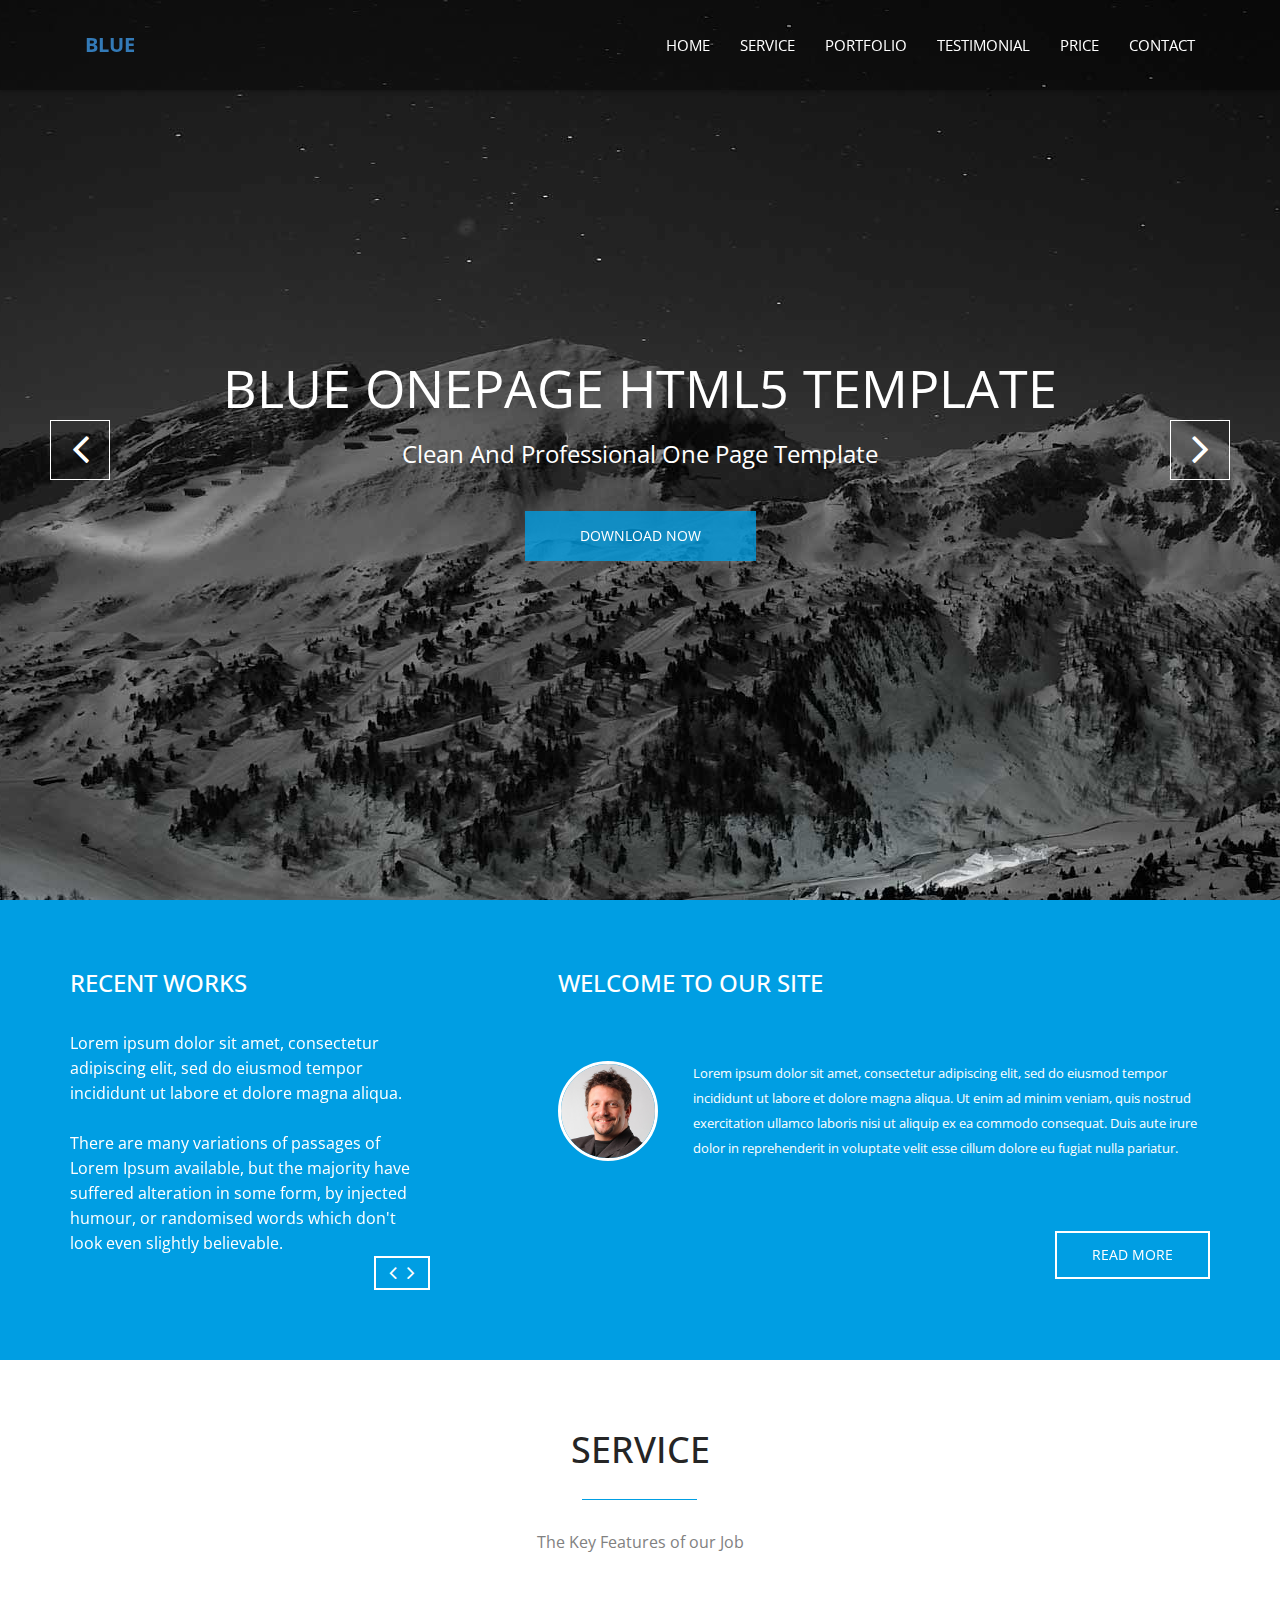
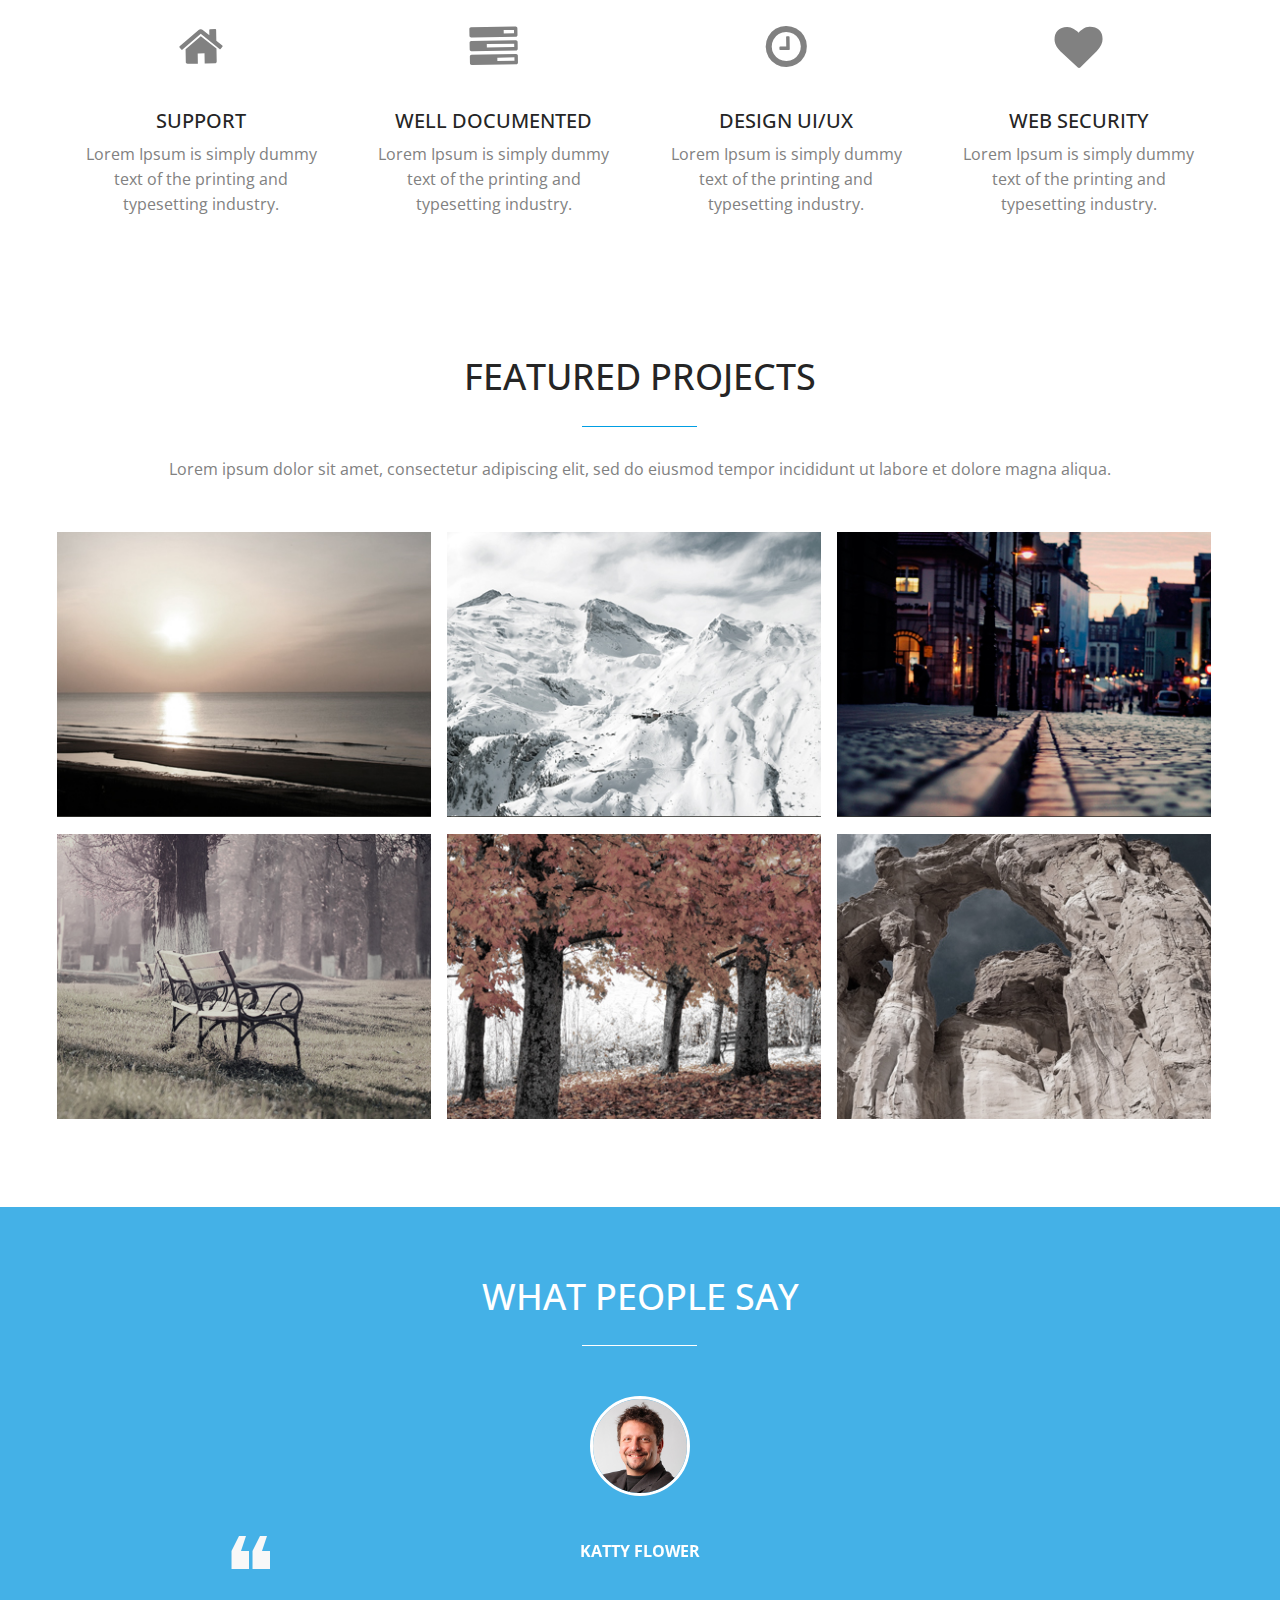
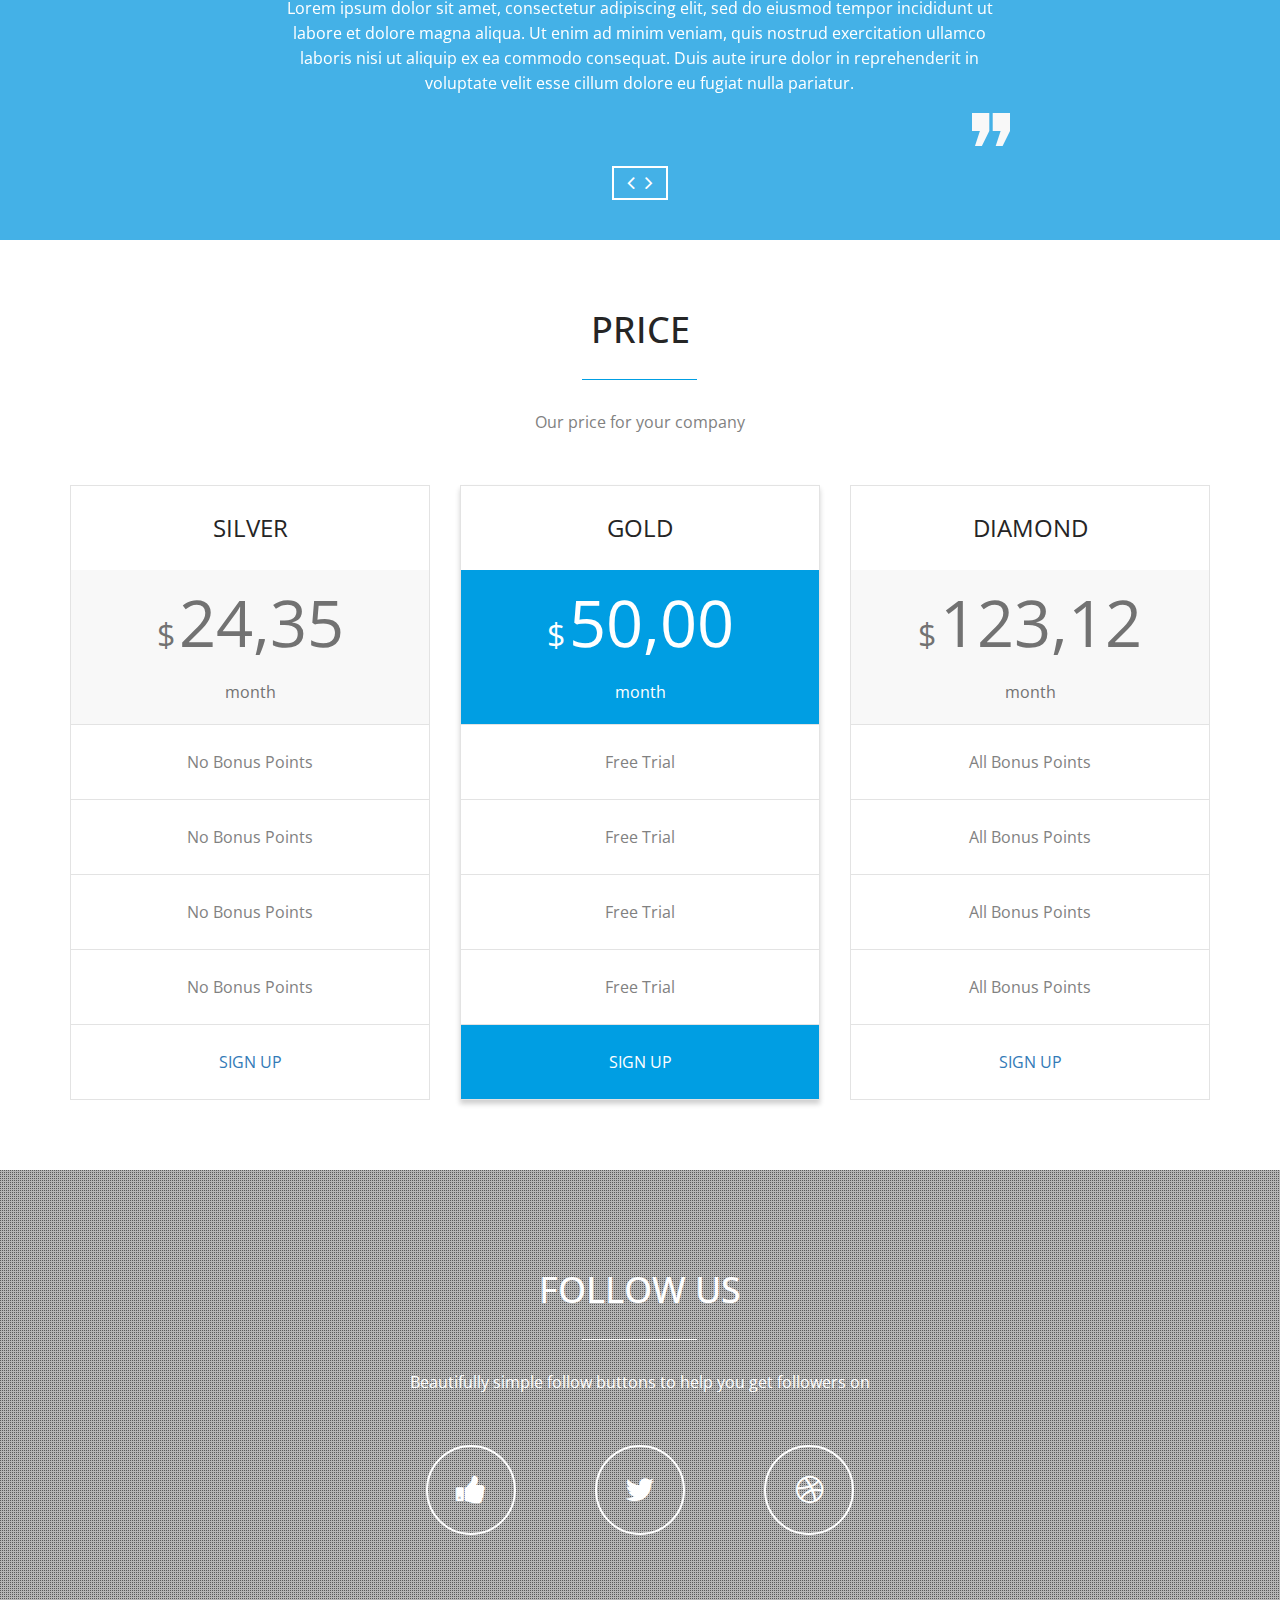
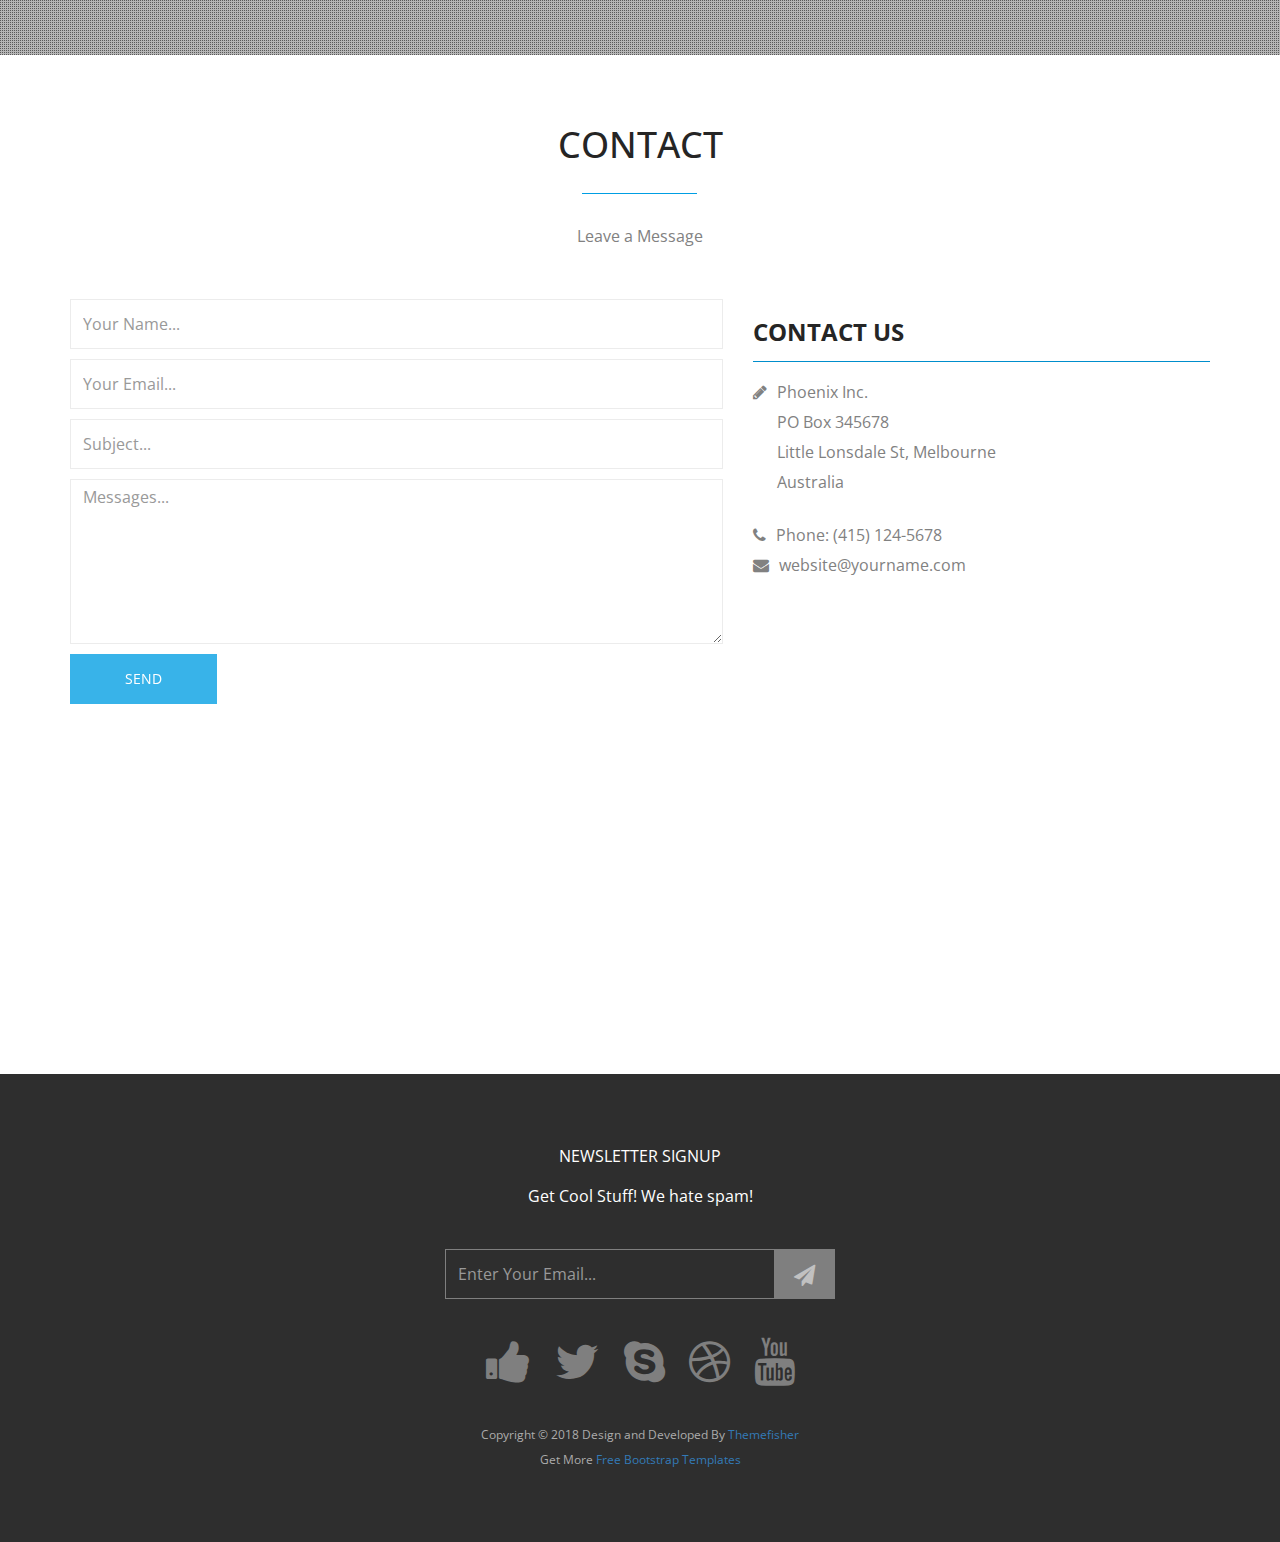
<file: blue-master_2/index.html>
<!DOCTYPE html>
<!--[if lt IE 7]>      <html lang="en" class="no-js lt-ie9 lt-ie8 lt-ie7"> <![endif]-->
<!--[if IE 7]>         <html lang="en" class="no-js lt-ie9 lt-ie8"> <![endif]-->
<!--[if IE 8]>         <html lang="en" class="no-js lt-ie9"> <![endif]-->
<!--[if gt IE 8]><!--> <html lang="en" class="no-js"> <!--<![endif]-->
    <head>
    	<!-- meta character set -->
        <meta charset="utf-8">
		<!-- Always force latest IE rendering engine or request Chrome Frame -->
        <meta http-equiv="X-UA-Compatible" content="IE=edge,chrome=1">
        <title>Blue One Page HTML Template</title>		
		<!-- Meta Description -->
        <meta name="description" content="Blue One Page Creative HTML5 Template">
        <meta name="keywords" content="one page, single page, onepage, responsive, parallax, creative, business, html5, css3, css3 animation">
        <meta name="author" content="Muhammad Morshed">
		
		<!-- Mobile Specific Meta -->
        <meta name="viewport" content="width=device-width, initial-scale=1">
		
		<!-- CSS
		================================================== -->
		
		<link href='http://fonts.googleapis.com/css?family=Open+Sans:400,300,700' rel='stylesheet' type='text/css'>
		
		<!-- Fontawesome Icon font -->
        <link rel="stylesheet" href="css/font-awesome.min.css">
		<!-- bootstrap.min -->
        <link rel="stylesheet" href="css/jquery.fancybox.css">
		<!-- bootstrap.min -->
        <link rel="stylesheet" href="css/bootstrap.min.css">
		<!-- bootstrap.min -->
        <link rel="stylesheet" href="css/owl.carousel.css">
		<!-- bootstrap.min -->
        <link rel="stylesheet" href="css/slit-slider.css">
		<!-- bootstrap.min -->
        <link rel="stylesheet" href="css/animate.css">
		<!-- Main Stylesheet -->
        <link rel="stylesheet" href="css/main.css">

		<!-- Modernizer Script for old Browsers -->
        <script src="js/modernizr-2.6.2.min.js"></script>

    </head>
	
    <body id="body">

		<!-- preloader -->
		<div id="preloader">
            <div class="loder-box">
            	<div class="battery"></div>
            </div>
		</div>
		<!-- end preloader -->

        <!--
        Fixed Navigation
        ==================================== -->
        <header id="navigation" class="navbar-inverse navbar-fixed-top animated-header">
            <div class="container">
                <div class="navbar-header">
                    <!-- responsive nav button -->
					<button type="button" class="navbar-toggle" data-toggle="collapse" data-target=".navbar-collapse">
						<span class="sr-only">Toggle navigation</span>
						<span class="icon-bar"></span>
						<span class="icon-bar"></span>
						<span class="icon-bar"></span>
                    </button>
					<!-- /responsive nav button -->
					
					<!-- logo -->
					<h1 class="navbar-brand">
						<a href="#body">Blue</a>
					</h1>
					<!-- /logo -->
                </div>

				<!-- main nav -->
                <nav class="collapse navbar-collapse navbar-right" role="navigation">
                    <ul id="nav" class="nav navbar-nav">
                        <li><a href="#body">Home</a></li>
                        <li><a href="#service">Service</a></li>
                        <li><a href="#portfolio">portfolio</a></li>
                        <li><a href="#testimonials">Testimonial</a></li>
                        <li><a href="#price">price</a></li>
                        <li><a href="#contact">Contact</a></li>
                    </ul>
                </nav>
				<!-- /main nav -->
				
            </div>
        </header>
        <!--
        End Fixed Navigation
        ==================================== -->
		
		<main class="site-content" role="main">
		
        <!--
        Home Slider
        ==================================== -->
		
		<section id="home-slider">
            <div id="slider" class="sl-slider-wrapper">

				<div class="sl-slider">
				
					<div class="sl-slide" data-orientation="horizontal" data-slice1-rotation="-25" data-slice2-rotation="-25" data-slice1-scale="2" data-slice2-scale="2">

						<div class="bg-img bg-img-1"></div>

						<div class="slide-caption">
                            <div class="caption-content">
                                <h2 class="animated fadeInDown">BLUE Onepage HTML5 Template</h2>
                                <span class="animated fadeInDown">Clean and Professional one page Template</span>
                                <a href="https://themefisher.com/products/blue-free-onepage-responsive-corporate-template/" target="_blank" class="btn btn-blue btn-effect">Download Now</a>
                            </div>
                        </div>
						
					</div>
					
					<div class="sl-slide" data-orientation="vertical" data-slice1-rotation="10" data-slice2-rotation="-15" data-slice1-scale="1.5" data-slice2-scale="1.5">
					
						<div class="bg-img bg-img-2"></div>
						<div class="slide-caption">
                            <div class="caption-content">
                                <h2>BLUE Onepage HTML5 Template</h2>
                                <span>Clean and Professional one page Template</span>
                                <a href="#" class="btn btn-blue btn-effect">Join US</a>
                            </div>
                        </div>
						
					</div>
					
					<div class="sl-slide" data-orientation="horizontal" data-slice1-rotation="3" data-slice2-rotation="3" data-slice1-scale="2" data-slice2-scale="1">
						
						<div class="bg-img bg-img-3"></div>
						<div class="slide-caption">
                            <div class="caption-content">
                                <h2>BLUE Onepage HTML5 Template</h2>
                                <span>Clean and Professional one page Template</span>
                                <a href="#" class="btn btn-blue btn-effect">Join US</a>
                            </div>
                        </div>

					</div>

				</div><!-- /sl-slider -->

                <!-- 
                <nav id="nav-arrows" class="nav-arrows">
                    <span class="nav-arrow-prev">Previous</span>
                    <span class="nav-arrow-next">Next</span>
                </nav>
                -->
                
                <nav id="nav-arrows" class="nav-arrows hidden-xs hidden-sm visible-md visible-lg">
                    <a href="javascript:;" class="sl-prev">
                        <i class="fa fa-angle-left fa-3x"></i>
                    </a>
                    <a href="javascript:;" class="sl-next">
                        <i class="fa fa-angle-right fa-3x"></i>
                    </a>
                </nav>
                

				<nav id="nav-dots" class="nav-dots visible-xs visible-sm hidden-md hidden-lg">
					<span class="nav-dot-current"></span>
					<span></span>
					<span></span>
				</nav>

			</div><!-- /slider-wrapper -->
		</section>
		
        <!--
        End Home SliderEnd
        ==================================== -->
			
			<!-- about section -->
			<section id="about" >
				<div class="container">
					<div class="row">
						<div class="col-md-4 wow animated fadeInLeft">
							<div class="recent-works">
								<h3>Recent Works</h3>
								<div id="works">
									<div class="work-item">
										<p>Lorem ipsum dolor sit amet, consectetur adipiscing elit, sed do eiusmod tempor incididunt ut labore et dolore magna aliqua. <br> <br> There are many variations of passages of Lorem Ipsum available, but the majority have suffered alteration in some form, by injected humour, or randomised words which don't look even slightly believable.</p>
									</div>
									<div class="work-item">
										<p>Lorem ipsum dolor sit amet, consectetur adipiscing elit, sed do eiusmod tempor incididunt ut labore et dolore magna aliqua. <br><br> There are many variations of passages of Lorem Ipsum available, but the majority have suffered alteration in some form, by injected humour, or randomised words which don't look even slightly believable.</p>
									</div>
									<div class="work-item">
										<p>Lorem ipsum dolor sit amet, consectetur adipiscing elit, sed do eiusmod tempor incididunt ut labore et dolore magna aliqua. <br><br> There are many variations of passages of Lorem Ipsum available, but the majority have suffered alteration in some form, by injected humour, or randomised words which don't look even slightly believable.</p>
									</div>
								</div>
							</div>
						</div>
						<div class="col-md-7 col-md-offset-1 wow animated fadeInRight">
							<div class="welcome-block">
								<h3>Welcome To Our Site</h3>								
						     	 <div class="message-body">
									<img src="img/member-1.jpg" class="pull-left" alt="member">
						       		<p>Lorem ipsum dolor sit amet, consectetur adipiscing elit, sed do eiusmod tempor incididunt ut labore et dolore magna aliqua. Ut enim ad minim veniam, quis nostrud exercitation ullamco laboris nisi ut aliquip ex ea commodo consequat. Duis aute irure dolor in reprehenderit in voluptate velit esse cillum dolore eu fugiat nulla pariatur. </p>
						     	 </div>
						       	<a href="#" class="btn btn-border btn-effect pull-right">Read More</a>
						    </div>
						</div>
					</div>
				</div>
			</section>
			<!-- end about section -->
			
			
			<!-- Service section -->
			<section id="service">
				<div class="container">
					<div class="row">
					
						<div class="sec-title text-center">
							<h2 class="wow animated bounceInLeft">Service</h2>
							<p class="wow animated bounceInRight">The Key Features of our Job</p>
						</div>
						
						<div class="col-md-3 col-sm-6 col-xs-12 text-center wow animated zoomIn">
							<div class="service-item">
								<div class="service-icon">
									<i class="fa fa-home fa-3x"></i>
								</div>
								<h3>Support</h3>
								<p>Lorem Ipsum is simply dummy text of the printing and typesetting industry. </p>
							</div>
						</div>
					
						<div class="col-md-3 col-sm-6 col-xs-12 text-center wow animated zoomIn" data-wow-delay="0.3s">
							<div class="service-item">
								<div class="service-icon">
									<i class="fa fa-tasks fa-3x"></i>
								</div>
								<h3>Well Documented</h3>
								<p>Lorem Ipsum is simply dummy text of the printing and typesetting industry. </p>
							</div>
						</div>
					
						<div class="col-md-3 col-sm-6 col-xs-12 text-center wow animated zoomIn" data-wow-delay="0.6s">
							<div class="service-item">
								<div class="service-icon">
									<i class="fa fa-clock-o fa-3x"></i>
								</div>
								<h3>Design UI/UX</h3>
								<p>Lorem Ipsum is simply dummy text of the printing and typesetting industry. </p>
							</div>
						</div>
					
						<div class="col-md-3 col-sm-6 col-xs-12 text-center wow animated zoomIn" data-wow-delay="0.9s">
							<div class="service-item">
								<div class="service-icon">
									<i class="fa fa-heart fa-3x"></i>
								</div>
								
								<h3>Web Security</h3>
								<p>Lorem Ipsum is simply dummy text of the printing and typesetting industry. </p>							
							</div>
						</div>
						
					</div>
				</div>
			</section>
			<!-- end Service section -->
			
			<!-- portfolio section -->
			<section id="portfolio">
				<div class="container">
					<div class="row">
					
						<div class="sec-title text-center wow animated fadeInDown">
							<h2>FEATURED PROJECTS</h2>
							<p>Lorem ipsum dolor sit amet, consectetur adipiscing elit, sed do eiusmod tempor incididunt ut labore et dolore magna aliqua.</p>
						</div>
						

						<ul class="project-wrapper wow animated fadeInUp">
							<li class="portfolio-item">
								<img src="img/portfolio/item.jpg" class="img-responsive" alt="Lorem ipsum dolor sit amet, consectetur adipiscing elit, sed do eiusmod tempor incididunt ut labore et dolore magna aliqua. Ut enim ad minim veniam, quis nostrud exercitation ullamco laboris nisi ut aliquip ex ea commodo consequat">
								<figcaption class="mask">
									<h3>Wall street</h3>
									<p>Lorem Ipsum is simply dummy text of the printing and typesetting ndustry. </p>
								</figcaption>
								<ul class="external">
									<li><a class="fancybox" title="Araund The world" data-fancybox-group="works" href="img/portfolio/item.jpg"><i class="fa fa-search"></i></a></li>
									<li><a href=""><i class="fa fa-link"></i></a></li>
								</ul>
							</li>
							
							<li class="portfolio-item">
								<img src="img/portfolio/item2.jpg" class="img-responsive" alt="Lorem Ipsum is simply dummy text of the printing and typesetting ndustry. ">
								<figcaption class="mask">
									<h3>Wall street</h3>
									<p>Lorem Ipsum is simply dummy text of the printing and typesetting ndustry. </p>
								</figcaption>
								<ul class="external">
									<li><a class="fancybox" title="Wall street" href="img/slider/banner.jpg" data-fancybox-group="works" ><i class="fa fa-search"></i></a></li>
									<li><a href=""><i class="fa fa-link"></i></a></li>
								</ul>
							</li>
							
							<li class="portfolio-item">
								<img src="img/portfolio/item3.jpg" class="img-responsive" alt="Lorem Ipsum is simply dummy text of the printing and typesetting ndustry. ">
								<figcaption class="mask">
									<h3>Wall street</h3>
									<p>Lorem Ipsum is simply dummy text of the printing and typesetting ndustry. </p>
								</figcaption>
								<ul class="external">
									<li><a class="fancybox" title="Behind The world" data-fancybox-group="works" href="img/portfolio/item3.jpg"><i class="fa fa-search"></i></a></li>
									<li><a href=""><i class="fa fa-link"></i></a></li>
								</ul>
							</li>
							
							<li class="portfolio-item">
								<img src="img/portfolio/item4.jpg" class="img-responsive" alt="Lorem Ipsum is simply dummy text of the printing and typesetting ndustry.">
								<figcaption class="mask">
									<h3>Wall street</h3>
									<p>Lorem Ipsum is simply dummy text of the printing and typesetting ndustry. </p>
								</figcaption>
								<ul class="external">
									<li><a class="fancybox" title="Wall street 4" data-fancybox-group="works" href="img/portfolio/item4.jpg"><i class="fa fa-search"></i></a></li>
									<li><a href=""><i class="fa fa-link"></i></a></li>
								</ul>
							</li>
							
							<li class="portfolio-item">
								<img src="img/portfolio/item5.jpg" class="img-responsive" alt="Lorem Ipsum is simply dummy text of the printing and typesetting ndustry. ">
								<figcaption class="mask">
									<h3>Wall street</h3>
									<p>Lorem Ipsum is simply dummy text of the printing and typesetting ndustry. </p>
								</figcaption>
								<ul class="external">
									<li><a class="fancybox" title="Wall street 5" data-fancybox-group="works" href="img/portfolio/item5.jpg"><i class="fa fa-search"></i></a></li>
									<li><a href=""><i class="fa fa-link"></i></a></li>
								</ul>
							</li>
							
							<li class="portfolio-item">
								<img src="img/portfolio/item6.jpg" class="img-responsive" alt="Lorem Ipsum is simply dummy text of the printing and typesetting ndustry. ">
								<figcaption class="mask">
									<h3>Wall street</h3>
									<p>Lorem Ipsum is simply dummy text of the printing and typesetting ndustry. </p>
								</figcaption>
								<ul class="external">
									<li><a class="fancybox" title="Wall street 6" data-fancybox-group="works" href="img/portfolio/item6.jpg"><i class="fa fa-search"></i></a></li>
									<li><a href=""><i class="fa fa-link"></i></a></li>
								</ul>
							</li>
						</ul>
						
					</div>
				</div>
			</section>
			<!-- end portfolio section -->
			
			<!-- Testimonial section -->
			<section id="testimonials" class="parallax">
				<div class="overlay">
					<div class="container">
						<div class="row">
						
							<div class="sec-title text-center white wow animated fadeInDown">
								<h2>What people say</h2>
							</div>
							
							<div id="testimonial" class=" wow animated fadeInUp">
								<div class="testimonial-item text-center">
									<img src="img/member-1.jpg" alt="Our Clients">
									<div class="clearfix">
										<span>Katty Flower</span>
										<p>Lorem ipsum dolor sit amet, consectetur adipiscing elit, sed do eiusmod tempor incididunt ut labore et dolore magna aliqua. Ut enim ad minim veniam, quis nostrud exercitation ullamco laboris nisi ut aliquip ex ea commodo consequat. Duis aute irure dolor in reprehenderit in voluptate velit esse cillum dolore eu fugiat nulla pariatur.</p>
									</div>
								</div>
								<div class="testimonial-item text-center">
									<img src="img/member-1.jpg" alt="Our Clients">
									<div class="clearfix">
										<span>Katty Flower</span>
										<p>Lorem ipsum dolor sit amet, consectetur adipiscing elit, sed do eiusmod tempor incididunt ut labore et dolore magna aliqua. Ut enim ad minim veniam, quis nostrud exercitation ullamco laboris nisi ut aliquip ex ea commodo consequat. Duis aute irure dolor in reprehenderit in voluptate velit esse cillum dolore eu fugiat nulla pariatur.</p>
									</div>
								</div>
								<div class="testimonial-item text-center">
									<img src="img/member-1.jpg" alt="Our Clients">
									<div class="clearfix">
										<span>Katty Flower</span>
										<p>Lorem ipsum dolor sit amet, consectetur adipiscing elit, sed do eiusmod tempor incididunt ut labore et dolore magna aliqua. Ut enim ad minim veniam, quis nostrud exercitation ullamco laboris nisi ut aliquip ex ea commodo consequat. Duis aute irure dolor in reprehenderit in voluptate velit esse cillum dolore eu fugiat nulla pariatur.</p>
									</div>
								</div>
							</div>
						
						</div>
					</div>
				</div>
			</section>
			<!-- end Testimonial section -->
			
			<!-- Price section -->
			<section id="price">
				<div class="container">
					<div class="row">
					
						<div class="sec-title text-center wow animated fadeInDown">
							<h2>Price</h2>
							<p>Our price for your company</p>
						</div>
						
						<div class="col-md-4 wow animated fadeInUp">
							<div class="price-table text-center">
								<span>Silver</span>
								<div class="value">
									<span>$</span>
									<span>24,35</span><br>
									<span>month</span>
								</div>
								<ul>
									<li>No Bonus Points</li>
									<li>No Bonus Points</li>
									<li>No Bonus Points</li>
									<li>No Bonus Points</li>
									<li><a href="#">sign up</a></li>
								</ul>
							</div>
						</div>
						
						<div class="col-md-4 wow animated fadeInUp" data-wow-delay="0.4s">
							<div class="price-table featured text-center">
								<span>Gold</span>
								<div class="value">
									<span>$</span>
									<span>50,00</span><br>
									<span>month</span>
								</div>
								<ul>
									<li>Free Trial</li>
									<li>Free Trial</li>
									<li>Free Trial</li>
									<li>Free Trial</li>
									<li><a href="#">sign up</a></li>
								</ul>
							</div>
						</div>
						
						<div class="col-md-4 wow animated fadeInUp" data-wow-delay="0.8s">
							<div class="price-table text-center">
								<span>Diamond</span>
								<div class="value">
									<span>$</span>
									<span>123,12</span><br>
									<span>month</span>
								</div>
								<ul>
									<li>All Bonus Points</li>
									<li>All Bonus Points</li>
									<li>All Bonus Points</li>
									<li>All Bonus Points</li>
									<li><a href="#">sign up</a></li>
								</ul>
							</div>
						</div>
		
					</div>
				</div>
			</section>
			<!-- end Price section -->
			
			<!-- Social section -->
			<section id="social" class="parallax">
				<div class="overlay">
					<div class="container">
						<div class="row">
						
							<div class="sec-title text-center white wow animated fadeInDown">
								<h2>FOLLOW US</h2>
								<p>Beautifully simple follow buttons to help you get followers on</p>
							</div>
							
							<ul class="social-button">
								<li class="wow animated zoomIn"><a href="#"><i class="fa fa-thumbs-up fa-2x"></i></a></li>
								<li class="wow animated zoomIn" data-wow-delay="0.3s"><a href="#"><i class="fa fa-twitter fa-2x"></i></a></li>
								<li class="wow animated zoomIn" data-wow-delay="0.6s"><a href="#"><i class="fa fa-dribbble fa-2x"></i></a></li>							
							</ul>
							
						</div>
					</div>
				</div>
			</section>
			<!-- end Social section -->
			
			<!-- Contact section -->
			<section id="contact" >
				<div class="container">
					<div class="row">
						
						<div class="sec-title text-center wow animated fadeInDown">
							<h2>Contact</h2>
							<p>Leave a Message</p>
						</div>
						
						
						<div class="col-md-7 contact-form wow animated fadeInLeft">
							<form action="#" method="post">
								<div class="input-field">
									<input type="text" name="name" class="form-control" placeholder="Your Name...">
								</div>
								<div class="input-field">
									<input type="email" name="email" class="form-control" placeholder="Your Email...">
								</div>
								<div class="input-field">
									<input type="text" name="subject" class="form-control" placeholder="Subject...">
								</div>
								<div class="input-field">
									<textarea name="message" class="form-control" placeholder="Messages..."></textarea>
								</div>
						       	<button type="submit" id="submit" class="btn btn-blue btn-effect">Send</button>
							</form>
						</div>
						
						<div class="col-md-5 wow animated fadeInRight">
							<address class="contact-details">
								<h3>Contact Us</h3>						
								<p><i class="fa fa-pencil"></i>Phoenix Inc.<span>PO Box 345678</span> <span>Little Lonsdale St, Melbourne </span><span>Australia</span></p><br>
								<p><i class="fa fa-phone"></i>Phone: (415) 124-5678 </p>
								<p><i class="fa fa-envelope"></i>website@yourname.com</p>
							</address>
						</div>
			
					</div>
				</div>
			</section>
			<!-- end Contact section -->
			
			<section id="google-map">
				<div id="map-canvas" class="wow animated fadeInUp"></div>
			</section>
		
		</main>
		
		<footer id="footer">
			<div class="container">
				<div class="row text-center">
					<div class="footer-content">
						<div class="wow animated fadeInDown">
							<p>newsletter signup</p>
							<p>Get Cool Stuff! We hate spam!</p>
						</div>
						<form action="#" method="post" class="subscribe-form wow animated fadeInUp">
							<div class="input-field">
								<input type="email" class="subscribe form-control" placeholder="Enter Your Email...">
								<button type="submit" class="submit-icon">
									<i class="fa fa-paper-plane fa-lg"></i>
								</button>
							</div>
						</form>
						<div class="footer-social">
							<ul>
								<li class="wow animated zoomIn"><a href="#"><i class="fa fa-thumbs-up fa-3x"></i></a></li>
								<li class="wow animated zoomIn" data-wow-delay="0.3s"><a href="#"><i class="fa fa-twitter fa-3x"></i></a></li>
								<li class="wow animated zoomIn" data-wow-delay="0.6s"><a href="#"><i class="fa fa-skype fa-3x"></i></a></li>
								<li class="wow animated zoomIn" data-wow-delay="0.9s"><a href="#"><i class="fa fa-dribbble fa-3x"></i></a></li>
								<li class="wow animated zoomIn" data-wow-delay="1.2s"><a href="#"><i class="fa fa-youtube fa-3x"></i></a></li>
							</ul>
						</div>
						
						<p>Copyright &copy; 2018 Design and Developed By <a href="http://www.themefisher.com">Themefisher</a> 
							<br>Get More <a href="https://themefisher.com/free-bootstrap-templates/" target="_blank">Free Bootstrap Templates</a>
						</p>
					</div>
				</div>
			</div>
		</footer>
		
		<!-- Essential jQuery Plugins
		================================================== -->
		<!-- Main jQuery -->
        <script src="js/jquery-1.11.1.min.js"></script>
		<!-- Twitter Bootstrap -->
        <script src="js/bootstrap.min.js"></script>
		<!-- Single Page Nav -->
        <script src="js/jquery.singlePageNav.min.js"></script>
		<!-- jquery.fancybox.pack -->
        <script src="js/jquery.fancybox.pack.js"></script>
		<!-- Google Map API -->
		<script src="http://maps.google.com/maps/api/js?sensor=false"></script>
		<!-- Owl Carousel -->
        <script src="js/owl.carousel.min.js"></script>
        <!-- jquery easing -->
        <script src="js/jquery.easing.min.js"></script>
        <!-- Fullscreen slider -->
        <script src="js/jquery.slitslider.js"></script>
        <script src="js/jquery.ba-cond.min.js"></script>
		<!-- onscroll animation -->
        <script src="js/wow.min.js"></script>
		<!-- Custom Functions -->
        <script src="js/main.js"></script>
    </body>
</html>
</file>
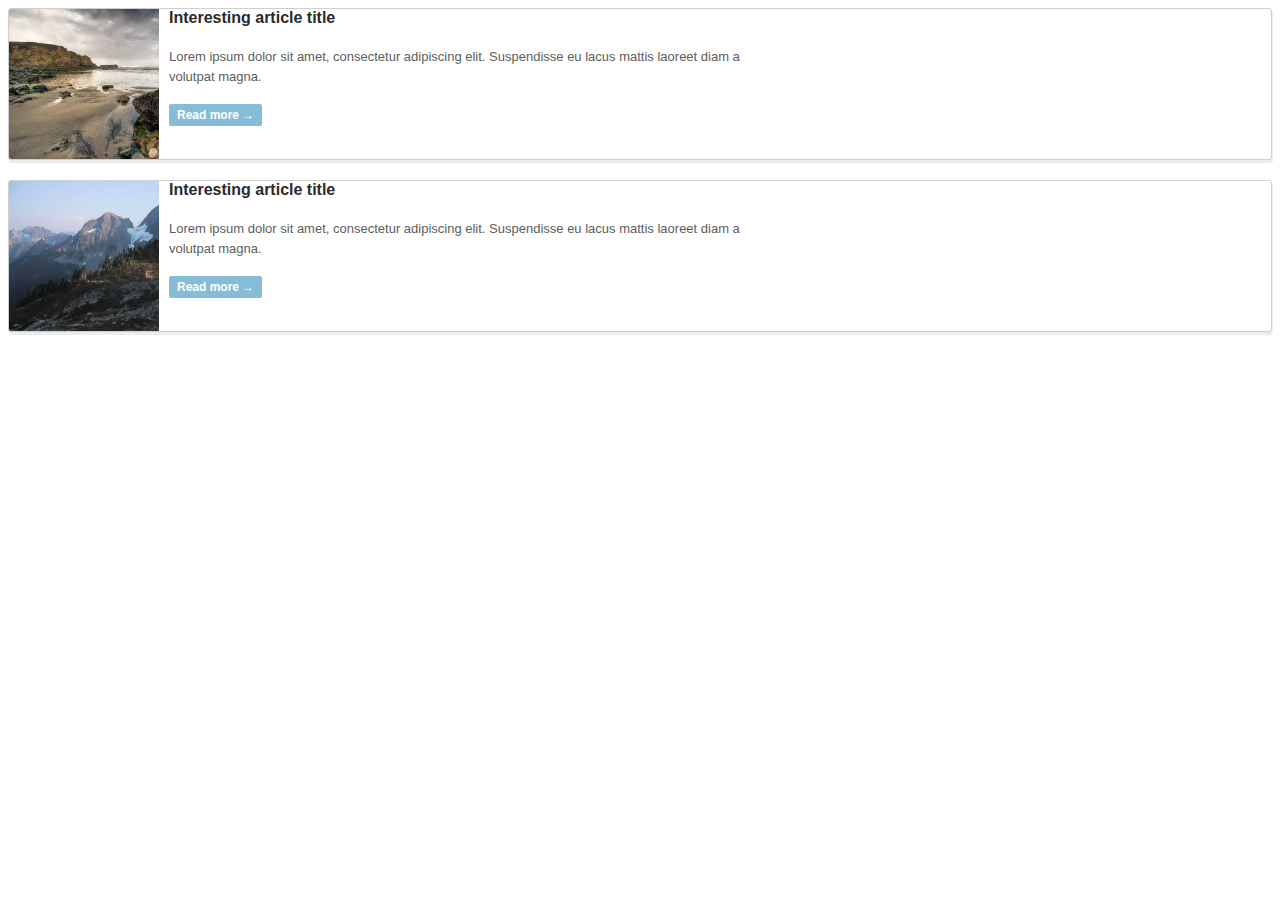
<file: article-list-vertical.html>
<!DOCTYPE html>
<html>

<head>

    <meta charset="utf-8">
    <meta http-equiv="X-UA-Compatible" content="IE=edge">
    <meta name="viewport" content="width=device-width, initial-scale=1">

    <title>Freebie: 12 Practical Templates For List Pages</title>

    <link rel="stylesheet" href="assets/css/article-lists/article-list-vertical.css">

</head>
<body>

    <ul class="article-list-vertical">

        <li>
            <a href="#" style="background-image: url('assets/images/pictures/sands-of-life.jpg')"></a>
            <div>
                <h2><a href="#">Interesting article title</a></h2>
                <p>Lorem ipsum dolor sit amet, consectetur adipiscing elit. Suspendisse eu lacus mattis laoreet diam a volutpat magna.</p>
                <a href="#" class="read-more">Read more &rarr;</a>
            </div>
        </li>

        <li>
            <a href="#" style="background-image: url('assets/images/pictures/sahale-wa.jpg')"></a>
            <div>
                <h2><a href="#">Interesting article title</a></h2>
                <p>Lorem ipsum dolor sit amet, consectetur adipiscing elit. Suspendisse eu lacus mattis laoreet diam a volutpat magna.</p>
                <a href="#" class="read-more">Read more &rarr;</a>
            </div>
        </li>

    </ul>

</body>

</html>
</file>
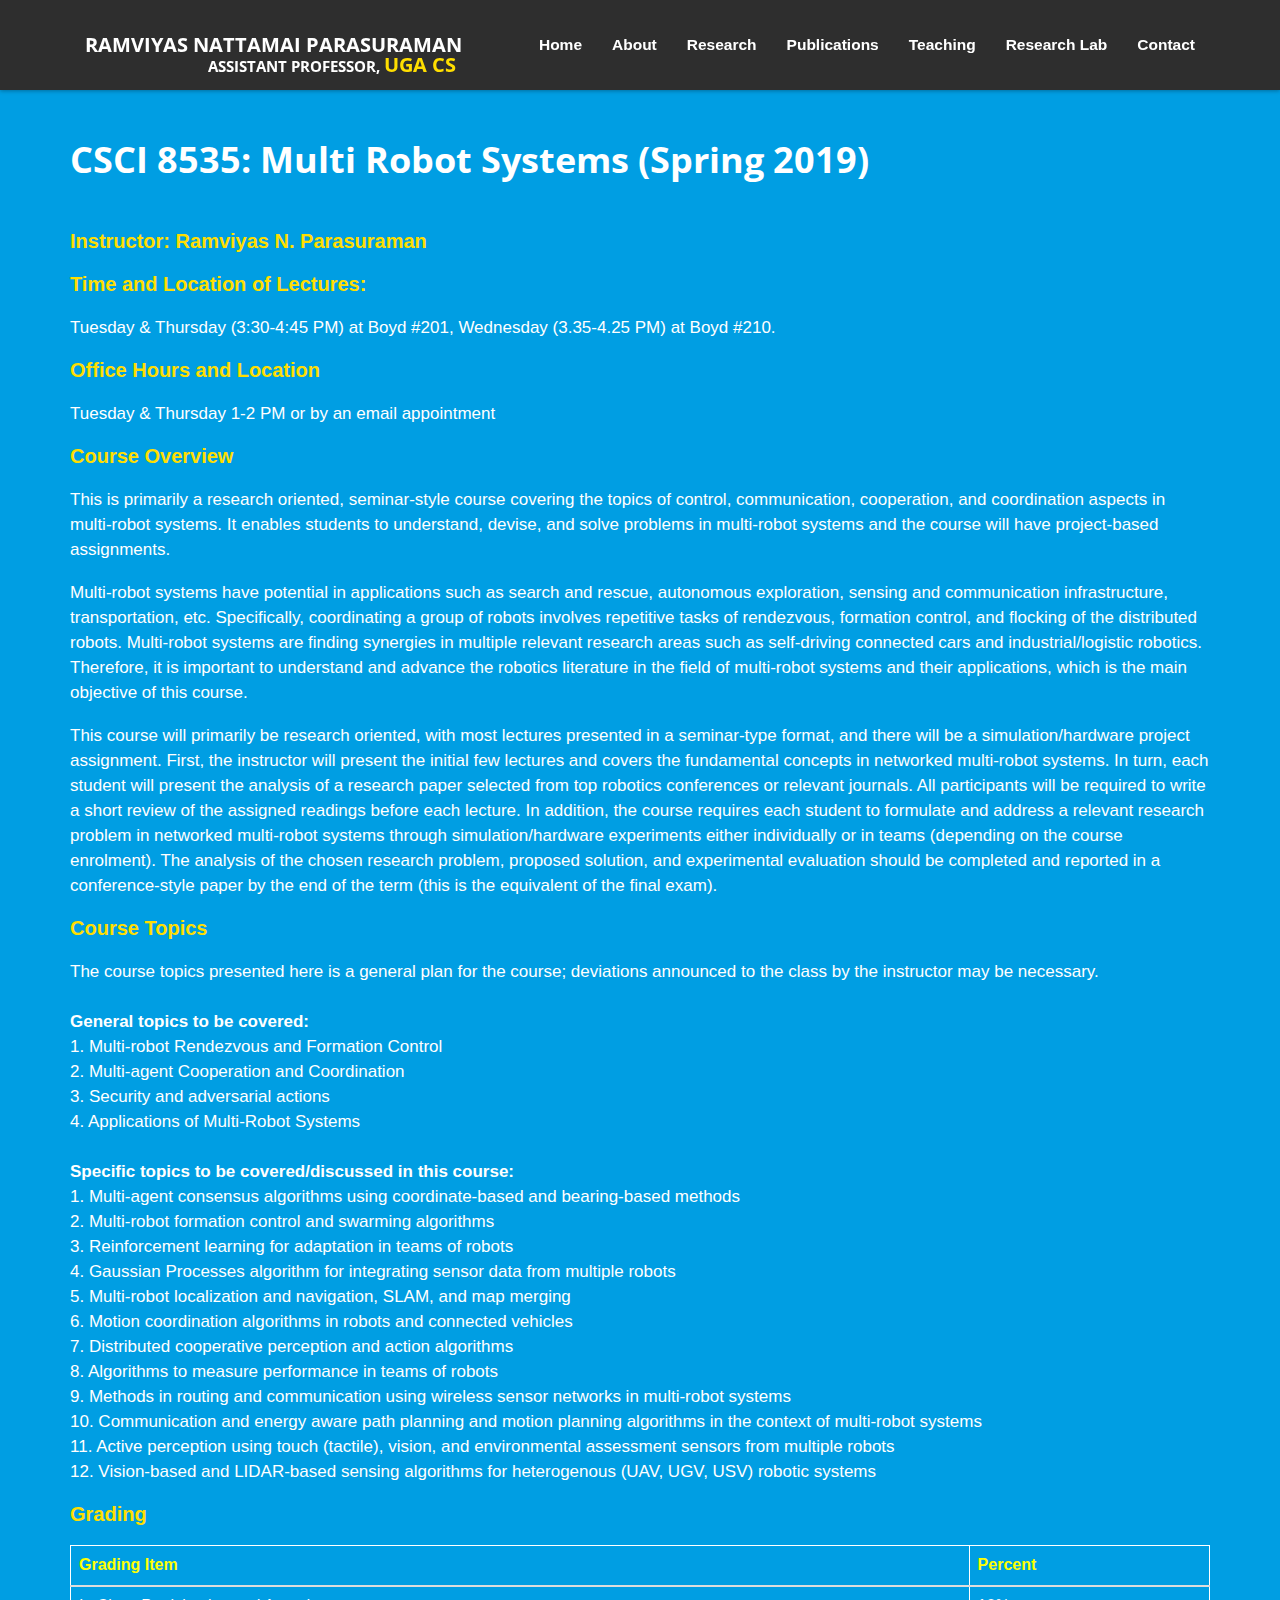
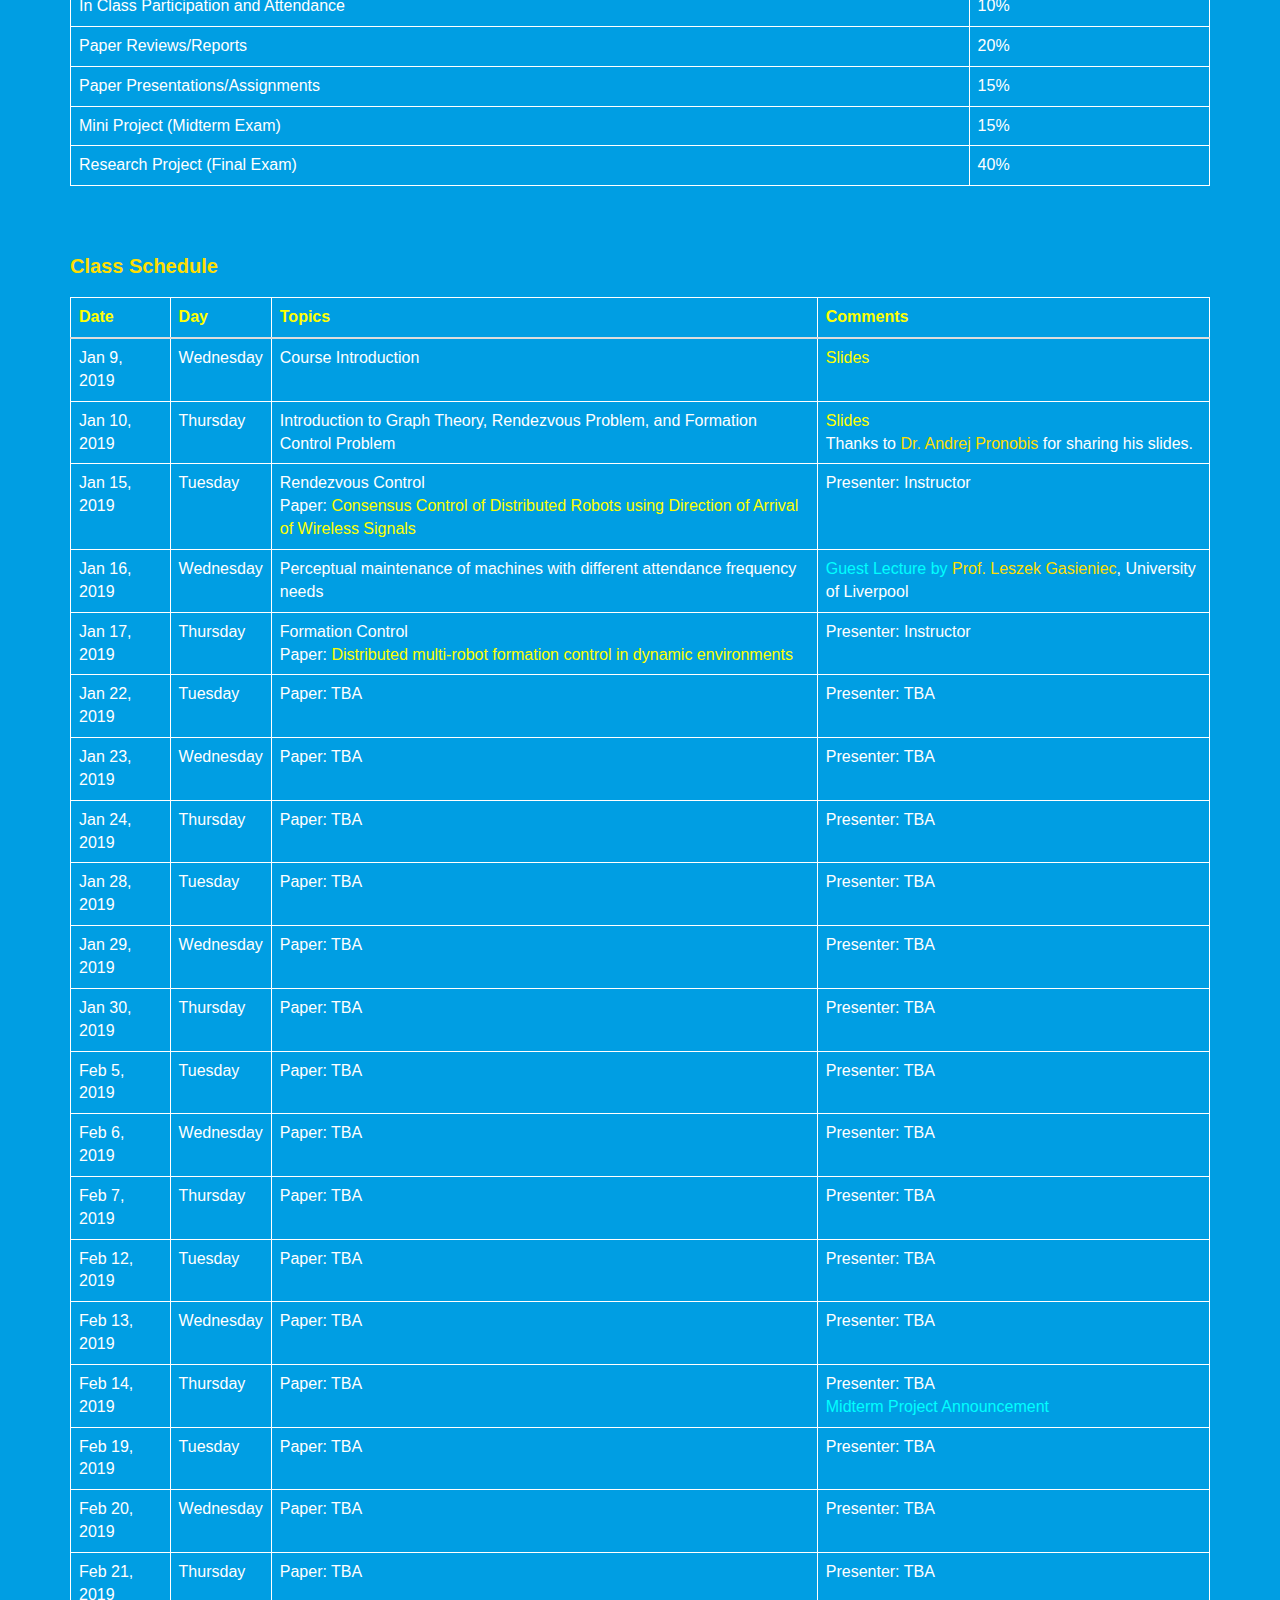
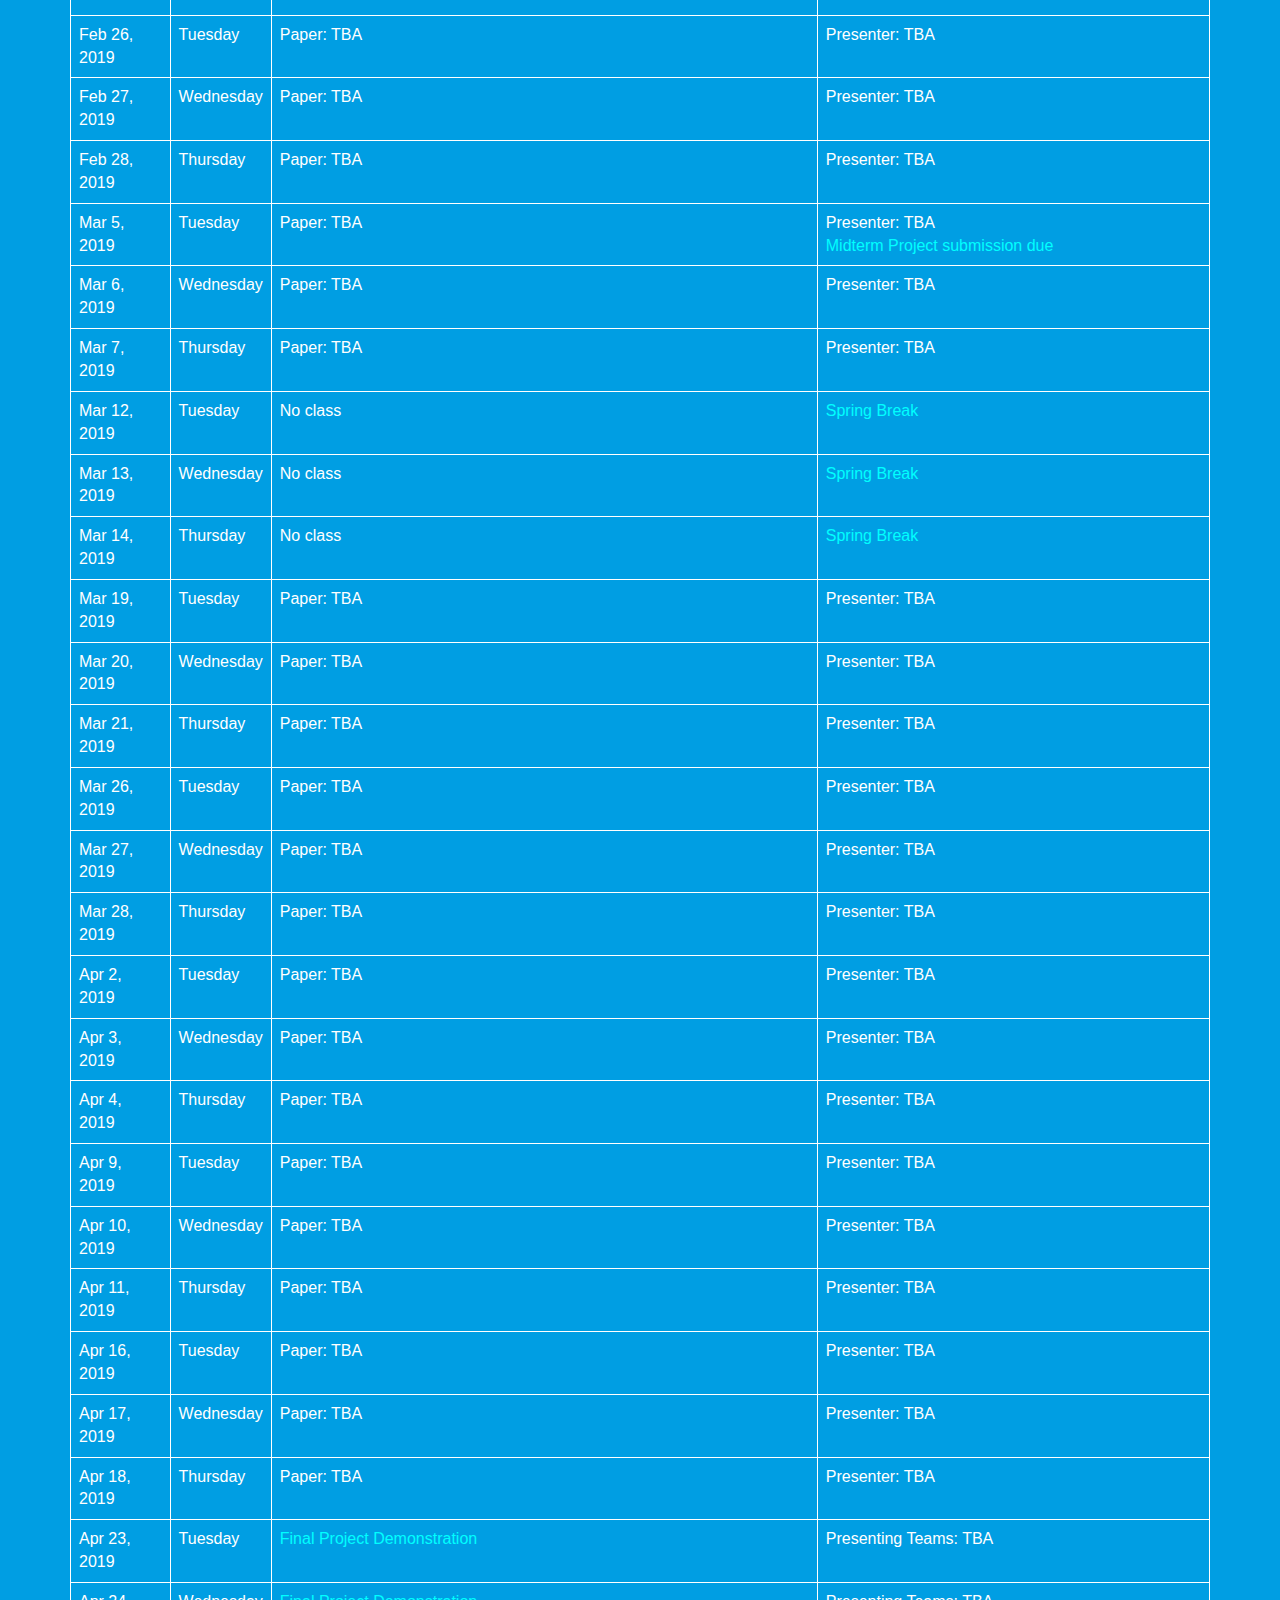
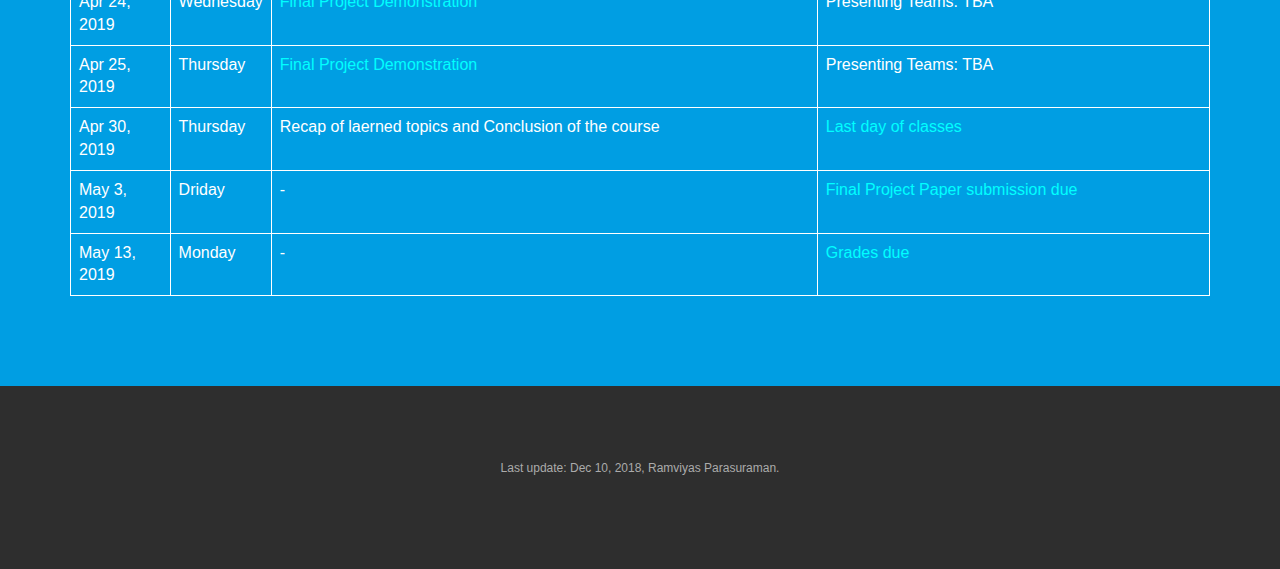
<file: csci_8535_Sp19.html>
<!DOCTYPE html>
<!--[if lt IE 7]>      <html lang="en" class="no-js lt-ie9 lt-ie8 lt-ie7"> <![endif]-->
<!--[if IE 7]>         <html lang="en" class="no-js lt-ie9 lt-ie8"> <![endif]-->
<!--[if IE 8]>         <html lang="en" class="no-js lt-ie9"> <![endif]-->
<!--[if gt IE 8]><!--> <html lang="en" class="no-js"> <!--<![endif]-->
    <head>
    	<!-- meta character set -->
        <meta charset="utf-8">
		<!-- Always force latest IE rendering engine or request Chrome Frame -->
        <meta http-equiv="X-UA-Compatible" content="IE=edge,chrome=1">
        <title>Ramviyas Nattamai Parasuraman</title>
		<!-- Meta Description -->
<meta name="title" content="Ramviyas Nattanmai Parasuraman, Introduction to Robotics Course">

        <meta name="description" content="Ramviyas Nattanmai Parasuraman, Heterogeneous Robotics Research Lab at UGA">
        <meta name="keywords" content="Ramviyas, Nattanmai, Parasuraman, Multi Robot System, Graduate Course, Robotics Research Lab, University of Georgia, Networked Robots, Robot Networks, Heterogeneous Robotics Research Lab, HeRo Lab, Robotics, Networks, Heterogeneous, Research, Lab, UGA, Robotics Research, Intelligent Robots, Networks, Nuclear Robotics, Multi Robot Systems, Consensus Control">
        <meta name="author" content="Ramviyas Parasuraman">


		<!-- Mobile Specific Meta -->
        <meta name="viewport" content="width=device-width, initial-scale=1">

		<!-- CSS
		================================================== -->

		<link href='http://fonts.googleapis.com/css?family=Open+Sans:400,300,700' rel='stylesheet' type='text/css'>

		<!-- Fontawesome Icon font -->
        <link rel="stylesheet" href="css/font-awesome.min.css">
		<!-- bootstrap.min -->
        <link rel="stylesheet" href="css/jquery.fancybox.css">
		<!-- bootstrap.min -->
        <link rel="stylesheet" href="css/bootstrap.min.css">
		<!-- bootstrap.min -->
        <link rel="stylesheet" href="css/owl.carousel.css">
		<!-- bootstrap.min -->
        <link rel="stylesheet" href="css/slit-slider.css">
		<!-- bootstrap.min -->
        <link rel="stylesheet" href="css/animate.css">
		<!-- Main Stylesheet -->
        <link rel="stylesheet" href="css/main.css">
          <link rel="stylesheet" href="assets/css/article-lists/article-list-vertical.css">


		<!-- Modernizer Script for old Browsers -->
        <script src="js/modernizr-2.6.2.min.js"></script>

        <style>
			.navbar-inverse .navbar-nav > li > a
		{
			font-size:15.5px;
			text-transform: none;
		}
		.subtitle
		{
					font-size:14.5px;
			text-transform: none;
			padding-left: 88px;
			color: #ffffff;

		}
		#navigation
		{
			background-color:#2e2e2e;
		}
		.navbar-brand
		{
			    color: #337ab7;
		}
.navbar-inverse .navbar-nav>.active>a, .navbar-inverse .navbar-nav>.active>a:hover, .navbar-inverse .navbar-nav>.active>a:focus
{
background-color:#2e2e2e;
}

		#headerimage
		{
		    padding-left: 0px;
		}
     		#about
		{
			margin-top:50px;

		}
		#aboutnew
		{
			background-color:#009EE3;
		}
    /* tables still need 'cellspacing="0"' in the markup */
table { border-collapse: collapse; border-spacing: 0; }
/*- -*/
/*- GENERIC BODY STYLES -*/
body {
	font-family:  Arial, Helvetica, sans-serif;
	color: #333;
	//background: blue;

}
p { margin-bottom: 18px;font-size:17px; }
a { text-decoration: underline; }
a:hover { text-decoration: none; }
#container { width: 802px; margin: 0 auto; }
/*- -*/
.text-danger
{
  color:black;
}
.External
{
color:#FFDE00;
}

.newcontent
{

    border: 2px solid white;
    font-size: 15px;
    padding: 15px;
    margin-bottom: 10px;

}

#nametitle
{
	color: #ffffff;
	    text-decoration: none;
}
a {
    text-decoration: none;
}
.lead1
{

  color:#FFDE00;
  font-size:20px;
}
a.text-secondary
{
  color:#FFDE00;
}
.red
{
  color:red;

}
.green
{
  color: rgb(0, 255, 255);
}
.blue
{
  color: rgb(0, 255, 255);
}
.table th
{
  color:brown;
  border:1px solid #ffffff;
}
td
{
  border:1px solid #ffffff;
}
.table
{
border:1px solid #ffffff;

}
</style>



    </head>



    <body id="body">

		<!-- preloader -->
		<div id="preloader">
            <div class="loder-box">
            	<div class="battery"></div>
            </div>
		</div>
		<!-- end preloader -->

        <!--
        Fixed Navigation
        ==================================== -->
        <header id="navigation" class="navbar-inverse navbar-fixed-top animated-header">
            <div class="container">
                <div class="navbar-header">
                    <!-- responsive nav button -->
					<button type="button" class="navbar-toggle" data-toggle="collapse" data-target=".navbar-collapse">
						<span class="sr-only">Toggle navigation</span>
						<span class="icon-bar"></span>
						<span class="icon-bar"></span>
						<span class="icon-bar"></span>
                    </button>
					<!-- /responsive nav button -->

					<!-- logo -->
					<h1 class="navbar-brand">
						<a id="nametitle" href="index.html#body">Ramviyas Nattamai Parasuraman<br />&nbsp&nbsp&nbsp&nbsp&nbsp&nbsp&nbsp<span class="subtitle">ASSISTANT PROFESSOR, <a class="External" href="http://www.cs.uga.edu">UGA CS</a></span></a>
					</h1>
					<!-- /logo -->
                </div>

				<!-- main nav -->
                <nav class="collapse navbar-collapse navbar-right" role="navigation">
                    <ul id="nav" class="nav navbar-nav">
                        <li><a class="external" href="index.html#body"><b>Home</b></a></li>
                        <li><a class="external" href="index.html#about"><b>About</b></a>

                        </li>
                        <li><a class="external" href="index.html#research"><b>Research</b></a></li>
                        <li><a class="external" href="publications.html"><b>Publications</b></a></li>
                        <li><a class="external" href="index.html#teaching"><b>Teaching</b></a></li>
                        <li><a class="external" href="index.html#professional"><b>Research Lab</b></a></li>
                        <li><a class="external" href="index.html#contact"><b>Contact</b></a></li>
                    </ul>
                </nav>
				<!-- /main nav -->

            </div>
        </header>
        <!--
        End Fixed Navigation
        ==================================== -->

		<main class="site-content" role="main">

			<section id="about">
		<div class="col-md-12" id="aboutnew">



          <div class="container">
            <div class="row">
              <div class="col-md-12">
                <h1 class=""><strong><font color="white">CSCI 8535: Multi Robot Systems (Spring 2019)</font></strong> <br><br>
              </div>
            </div>
          </div>
        </div>
        <div class="py-0">
          <div class="container">
            <div class="row">
              <div class="col-md-12">
                <p class="lead1">
                  <b>Instructor: <a class="External" href="index.html"> Ramviyas N. Parasuraman</a> </b>
                  <br> </p>
              </div>
            </div>
          </div>
        </div>
        <div class="py-0">
          <div class="container">
            <div class="row">
              <div class="col-md-12">
                <p class="lead1">
                  <b>Time and Location of Lectures:</b>
                </p>
              </div>
            </div>
            <div class="row">
              <div class="col-md-12">
                <p class="">
                  Tuesday & Thursday (3:30-4:45 PM) at Boyd #201, Wednesday (3.35-4.25 PM) at Boyd #210.</p>
              </div>
            </div>
            <div class="row">
              <div class="col-md-12">
                <p class="lead1">
                  <b>Office Hours and Location </b>
                </p>
              </div>
            </div>
            <div class="row">
              <div class="col-md-12">
                <p class="">Tuesday & Thursday 1-2 PM or by an email appointment &nbsp;
                </div>
            </div>
            <div class="row">
              <div class="col-md-12">
                <p class="lead1">
                  <b>Course Overview </b>
                </p>
              </div>
            </div>
            <div class="row">
              <div class="col-md-12">
                <p class="">
This is primarily a research oriented, seminar-style course covering the topics of control, communication, cooperation, and coordination aspects in multi-robot systems. It enables students to understand, devise, and solve problems in multi-robot systems and the course will have project-based assignments.
                      <br> </p>

                <p class="">
Multi-robot systems have potential in applications such as search and rescue, autonomous exploration, sensing and communication infrastructure, transportation, etc. Specifically, coordinating a group of robots involves repetitive tasks of rendezvous, formation control, and flocking of the distributed robots. Multi-robot systems are finding synergies in multiple relevant research areas such as self-driving connected cars and industrial/logistic robotics. Therefore, it is important to understand and advance the robotics literature in the field of multi-robot systems and their applications, which is the main objective of this course.

                      <br> </p>

                <p class="">
This course will primarily be research oriented, with most lectures presented in a seminar-type format, and there will be a simulation/hardware project assignment. First, the instructor will present the initial few lectures and covers the fundamental concepts in networked multi-robot systems. In turn, each student will present the analysis of a research paper selected from top robotics conferences or relevant journals. All participants will be required to write a short review of the assigned readings before each lecture. In addition, the course requires each student to formulate and address a relevant research problem in networked multi-robot systems through simulation/hardware experiments either individually or in teams (depending on the course enrolment). The analysis of the chosen research problem, proposed solution, and experimental evaluation should be completed and reported in a conference-style paper by the end of the term (this is the equivalent of the final exam).

                      <br> </p>




              </div>
            </div>

<div class="row">
              <div class="col-md-12">
                <p class="lead1">
                  <b>Course Topics </b>
                </p>
              </div>
            </div>
            <div class="row">
              <div class="col-md-12">
                <p class="">
The course topics presented here is a general plan for the course; deviations announced to the class by the instructor may be necessary.<br><br>

<strong> General topics to be covered: </strong> <br>
1. Multi-robot Rendezvous and Formation Control <br>
2. Multi-agent Cooperation and Coordination<br>
3. Security and adversarial actions <br>
4. Applications of Multi-Robot Systems<br><br>

<strong> Specific topics to be covered/discussed in this course: </strong>  <br>
1. Multi-agent consensus algorithms using coordinate-based and bearing-based methods<br>
2. Multi-robot formation control and swarming algorithms<br>
3. Reinforcement learning for adaptation in teams of robots<br>
4. Gaussian Processes algorithm for integrating sensor data from multiple robots<br>
5. Multi-robot localization and navigation, SLAM, and map merging<br>
6. Motion coordination algorithms in robots and connected vehicles <br>
7. Distributed cooperative perception and action algorithms  <br>
8. Algorithms to measure performance in teams of robots <br>
9. Methods in routing and communication using wireless sensor networks in multi-robot systems <br>
10. Communication and energy aware path planning and motion planning algorithms in the context of multi-robot systems <br>
11. Active perception using touch (tactile), vision, and environmental assessment sensors from multiple robots <br>
12. Vision-based and LIDAR-based sensing algorithms for heterogenous (UAV, UGV, USV) robotic systems <br>


</p>


              </div>
            </div>


            <div class="row">
              <div class="col-md-12">
                <p class="lead1">
                  <b>Grading </b>
                </p>
              </div>
        </div>

            <table width="200" class="table" >
          <thead>
            <tr>
              <th><font color="yellow">Grading Item</font></th>
              <th><font color="yellow">Percent</font></th>
            </tr>
          </thead>
          <tbody>
            <tr>
              <td>In Class Participation and Attendance</td>
              <td>10%</td>
            </tr>
            <tr>
              <td>Paper Reviews/Reports</td>
              <td>20%</td>
            </tr>
            <tr>
              <td>Paper Presentations/Assignments</td>
              <td>15%</td>
            </tr>
            <tr>
              <td>Mini Project (Midterm Exam)</td>
              <td>15%</td>
            </tr>
            <tr>
              <td>Research Project (Final Exam)</td>
              <td>40%</td>
            </tr>

            </tbody>
        </table>
<br><br> 
            
                <p class="lead1 text-secondary">
                  <b>Class Schedule</b>
                </p>
<table class="table">
<thead>
<tr>
<th><font color="yellow">Date</font></th>
<th><font color="yellow">Day</font></th>
<th><font color="yellow">Topics</font></th>
<th><font color="yellow">Comments</font></th>
</tr>
</thead>
                  <tbody>
                      <tr>
                      <!--<td>1</td>-->
                      <td>Jan 9, 2019</td>
                      <td>Wednesday</td>
                      <td>Course Introduction</td>
                      <td><a style="color:yellow" href="docs/cs8535_sp2019/class1/Multi_Robot_Systems_Class1_01_09_2019.pdf">Slides</a></td>
                    </tr>

<tr>
                      <td>Jan 10, 2019</td>
                      <td>Thursday</td>
                      <td>Introduction to Graph Theory, Rendezvous Problem, and Formation Control Problem</td>
                      <td><a style="color:yellow" href="docs/cs8535_sp2019/class2/Multi_Robot_Systems_Class2_01_10_2019.pdf">Slides</a>
 <br>
Thanks to <a href="https://www.pronobis.pro/teaching/mas/" class="External" target="_blank_">Dr. Andrej Pronobis</a> for sharing his slides.
</td>
                    </tr>

<tr>
                      <td>Jan 15, 2019</td>
                      <td>Tuesday</td>
                      <td>Rendezvous Control <br>
Paper: <a style="color:yellow" href="pdf/DARS2018_Parasuraman.pdf">Consensus Control of Distributed Robots using Direction of Arrival of Wireless Signals </a></td>
                      <td>Presenter: Instructor
</td>
                    </tr>


                        <tr>
                        <td>Jan 16, 2019</td>
                        <td>Wednesday</td>
                        <td>Perceptual maintenance of machines with different attendance frequency needs</td>
                        <td><span class="green">Guest Lecture by <a href="http://cgi.csc.liv.ac.uk/~leszek/" class="External" target="_blank_">Prof. Leszek Gasieniec</a></span>, University of Liverpool <br>

</td>
                      </tr>

<tr>
                      <td>Jan 17, 2019</td>
                      <td>Thursday</td>
                      <td>Formation Control <br>
Paper: <a style="color:yellow" href="http://www.alonsomora.com/docs/18-alonsomora-AURO.pdf">Distributed multi-robot formation control in dynamic environments</a></td>
                      <td>Presenter: Instructor
</td>
                    </tr>

<tr>
                        <td>Jan 22, 2019</td>
                        <td>Tuesday</td>
                        <td>Paper: TBA </td>
                        <td>Presenter: TBA</td>
                      </tr>
<tr>
                        <td>Jan 23, 2019</td>
                        <td>Wednesday</td>
                        <td>Paper: TBA </td>
                        <td>Presenter: TBA </td>
                      </tr>
<tr>
                        <td>Jan 24, 2019</td>
                        <td>Thursday</td>
                        <td>Paper: TBA </td>
                        <td>Presenter: TBA </td>
                      </tr>

<tr>
                        <td>Jan 28, 2019</td>
                        <td>Tuesday</td>
                        <td>Paper: TBA </td>
                        <td>Presenter: TBA</td>
                      </tr>
<tr>
                        <td>Jan 29, 2019</td>
                        <td>Wednesday</td>
                        <td>Paper: TBA </td>
                        <td>Presenter: TBA </td>
                      </tr>
<tr>
                        <td>Jan 30, 2019</td>
                        <td>Thursday</td>
                        <td>Paper: TBA </td>
                        <td>Presenter: TBA </td>
                      </tr>

<tr>
                        <td>Feb 5, 2019</td>
                        <td>Tuesday</td>
                        <td>Paper: TBA </td>
                        <td>Presenter: TBA</td>
                      </tr>
<tr>
                        <td>Feb 6, 2019</td>
                        <td>Wednesday</td>
                        <td>Paper: TBA </td>
                        <td>Presenter: TBA </td>
                      </tr>
<tr>
                        <td>Feb 7, 2019</td>
                        <td>Thursday</td>
                        <td>Paper: TBA </td>
                        <td>Presenter: TBA </td>
                      </tr>


<tr>
                        <td>Feb 12, 2019</td>
                        <td>Tuesday</td>
                        <td>Paper: TBA </td>
                        <td>Presenter: TBA</td>
                      </tr>
<tr>
                        <td>Feb 13, 2019</td>
                        <td>Wednesday</td>
                        <td>Paper: TBA </td>
                        <td>Presenter: TBA </td>
                      </tr>
<tr>
                        <td>Feb 14, 2019</td>
                        <td>Thursday</td>
                        <td>Paper: TBA </td>
                        <td>Presenter: TBA <br> <span class="blue">Midterm Project Announcement</span> </td>
                      </tr>

<tr>
                        <td>Feb 19, 2019</td>
                        <td>Tuesday</td>
                        <td>Paper: TBA </td>
                        <td>Presenter: TBA</td>
                      </tr>
<tr>
                        <td>Feb 20, 2019</td>
                        <td>Wednesday</td>
                        <td>Paper: TBA </td>
                        <td>Presenter: TBA </td>
                      </tr>
<tr>
                        <td>Feb 21, 2019</td>
                        <td>Thursday</td>
                        <td>Paper: TBA </td>
                        <td>Presenter: TBA </td>
                      </tr>

<tr>
                        <td>Feb 26, 2019</td>
                        <td>Tuesday</td>
                        <td>Paper: TBA </td>
                        <td>Presenter: TBA</td>
                      </tr>
<tr>
                        <td>Feb 27, 2019</td>
                        <td>Wednesday</td>
                        <td>Paper: TBA </td>
                        <td>Presenter: TBA </td>
                      </tr>
<tr>
                        <td>Feb 28, 2019</td>
                        <td>Thursday</td>
                        <td> Paper: TBA </td>
                        <td>Presenter: TBA </td>
                      </tr>
                                  
<tr>
                        <td>Mar 5, 2019</td>
                        <td>Tuesday</td>
                        <td>Paper: TBA </td>
                        <td>Presenter: TBA <br> <span class="blue">Midterm Project submission due</span> </td>
                      </tr>
<tr>
                        <td>Mar 6, 2019</td>
                        <td>Wednesday</td>
                        <td>Paper: TBA </td>
                        <td>Presenter: TBA </td>
                      </tr>
<tr>
                        <td>Mar 7, 2019</td>
                        <td>Thursday</td>
                        <td>Paper: TBA </td>
                        <td>Presenter: TBA </td>
                      </tr>
<tr>
                        <td>Mar 12, 2019</td>
                        <td>Tuesday</td>
                        <td>No class </td>
                        <td><span class="blue">Spring Break</span></td>
                      </tr>
<tr>
                        <td>Mar 13, 2019</td>
                        <td>Wednesday</td>
                        <td>No class </td>
                        <td> <span class="blue">Spring Break</span> </td>
                      </tr>
<tr>
                        <td>Mar 14, 2019</td>
                        <td>Thursday</td>
                        <td>No class </td>
                        <td> <span class="blue">Spring Break</span> </td>
                      </tr>


<tr>
                        <td>Mar 19, 2019</td>
                        <td>Tuesday</td>
                        <td>Paper: TBA </td>
                        <td>Presenter: TBA</td>
                      </tr>
<tr>
                        <td>Mar 20, 2019</td>
                        <td>Wednesday</td>
                        <td>Paper: TBA </td>
                        <td>Presenter: TBA </td>
                      </tr>
<tr>
                        <td>Mar 21, 2019</td>
                        <td>Thursday</td>
                        <td>Paper: TBA </td>
                        <td>Presenter: TBA </td>
                      </tr>


<tr>
                        <td>Mar 26, 2019</td>
                        <td>Tuesday</td>
                        <td>Paper: TBA </td>
                        <td>Presenter: TBA</td>
                      </tr>
<tr>
                        <td>Mar 27, 2019</td>
                        <td>Wednesday</td>
                        <td>Paper: TBA </td>
                        <td>Presenter: TBA </td>
                      </tr>
<tr>
                        <td>Mar 28, 2019</td>
                        <td>Thursday</td>
                        <td>Paper: TBA </td>
                        <td>Presenter: TBA </td>
                      </tr>


<tr>
                        <td>Apr 2, 2019</td>
                        <td>Tuesday</td>
                        <td>Paper: TBA </td>
                        <td>Presenter: TBA</td>
                      </tr>
<tr>
                        <td>Apr 3, 2019</td>
                        <td>Wednesday</td>
                        <td>Paper: TBA </td>
                        <td>Presenter: TBA </td>
                      </tr>
<tr>
                        <td>Apr 4, 2019</td>
                        <td>Thursday</td>
                        <td>Paper: TBA </td>
                        <td>Presenter: TBA </td>
                      </tr>

<tr>
                        <td>Apr 9, 2019</td>
                        <td>Tuesday</td>
                        <td>Paper: TBA </td>
                        <td>Presenter: TBA</td>
                      </tr>
<tr>
                        <td>Apr 10, 2019</td>
                        <td>Wednesday</td>
                        <td>Paper: TBA </td>
                        <td>Presenter: TBA </td>
                      </tr>
<tr>
                        <td>Apr 11, 2019</td>
                        <td>Thursday</td>
                        <td>Paper: TBA </td>
                        <td>Presenter: TBA </td>
                      </tr>


<tr>
                        <td>Apr 16, 2019</td>
                        <td>Tuesday</td>
                        <td>Paper: TBA </td>
                        <td>Presenter: TBA</td>
                      </tr>
<tr>
                        <td>Apr 17, 2019</td>
                        <td>Wednesday</td>
                        <td>Paper: TBA </td>
                        <td>Presenter: TBA </td>
                      </tr>
<tr>
                        <td>Apr 18, 2019</td>
                        <td>Thursday</td>
                        <td>Paper: TBA </td>
                        <td>Presenter: TBA </td>
                      </tr>


<tr>
                        <td>Apr 23, 2019</td>
                        <td>Tuesday</td>
                        <td><span class="blue">Final Project Demonstration </span></td>
                        <td>Presenting Teams: TBA</td>
                      </tr>
<tr>
                        <td>Apr 24, 2019</td>
                        <td>Wednesday</td>
                        <td><span class="blue">Final Project Demonstration </span></td>
                        <td>Presenting Teams: TBA</td>

                      </tr>
<tr>
                        <td>Apr 25, 2019</td>
                        <td>Thursday</td>
                        <td><span class="blue">Final Project Demonstration </span></td>
                        <td>Presenting Teams: TBA</td>
                      </tr>


<tr>
                        <td>Apr 30, 2019</td>
                        <td>Thursday</td>
                        <td> Recap of laerned topics and Conclusion of the course </td>
                        <td> <span class="blue"> Last day of classes</span> </td>
                      </tr>


<tr>
                        <td>May 3, 2019</td>
                        <td>Driday</td>
                        <td> - </td>
                        <td> <span class="blue"> Final Project Paper submission due</span> </td>
                      </tr>


<tr>
                        <td>May 13, 2019</td>
                        <td>Monday</td>
                        <td> - </td>
                        <td> <span class="blue"> Grades due </span> </td>
                      </tr>




                  </tbody>
                </table>
              </div>
            </div>
          </div>
        </div>




		</section>

		</main>

		<footer id="footer">
			<div class="container">
				<div class="row text-center">
					<div class="footer-content">
						<!--<div class="wow animated fadeInDown">
							<p>newsletter signup</p>
							<p>Get Cool Stuff! We hate spam!</p>
						</div>
						<form action="#" method="post" class="subscribe-form wow animated fadeInUp">
							<div class="input-field">
								<input type="email" class="subscribe form-control" placeholder="Enter Your Email...">
								<button type="submit" class="submit-icon">
									<i class="fa fa-paper-plane fa-lg"></i>
								</button>
							</div>
						</form>
						<div class="footer-social">
							<ul>
								<li class="wow animated zoomIn"><a href="#"><i class="fa fa-thumbs-up fa-3x"></i></a></li>
								<li class="wow animated zoomIn" data-wow-delay="0.3s"><a href="#"><i class="fa fa-twitter fa-3x"></i></a></li>
								<li class="wow animated zoomIn" data-wow-delay="0.6s"><a href="#"><i class="fa fa-skype fa-3x"></i></a></li>
								<li class="wow animated zoomIn" data-wow-delay="0.9s"><a href="#"><i class="fa fa-dribbble fa-3x"></i></a></li>
								<li class="wow animated zoomIn" data-wow-delay="1.2s"><a href="#"><i class="fa fa-youtube fa-3x"></i></a></li>
							</ul>
						</div>-->

						<p>Last update: Dec 10, 2018, Ramviyas Parasuraman.</p>
					</div>
				</div>
			</div>
		</footer>

		<!-- Essential jQuery Plugins
		================================================== -->
		<!-- Main jQuery -->
        <script src="js/jquery-1.11.1.min.js"></script>
		<!-- Twitter Bootstrap -->
        <script src="js/bootstrap.min.js"></script>
		<!-- Single Page Nav -->
        <script src="js/jquery.singlePageNav.min.js"></script>

        <!-- jquery easing -->
        <script src="js/jquery.easing.min.js"></script>
        <!-- Fullscreen slider -->
        <script src="js/jquery.slitslider.js"></script>
        <script src="js/jquery.ba-cond.min.js"></script>
		<!-- onscroll animation -->
        <script src="js/wow.min.js"></script>
		<!-- Custom Functions -->
        <script src="js/main_new.js"></script>


    </body>
</html>
</file>
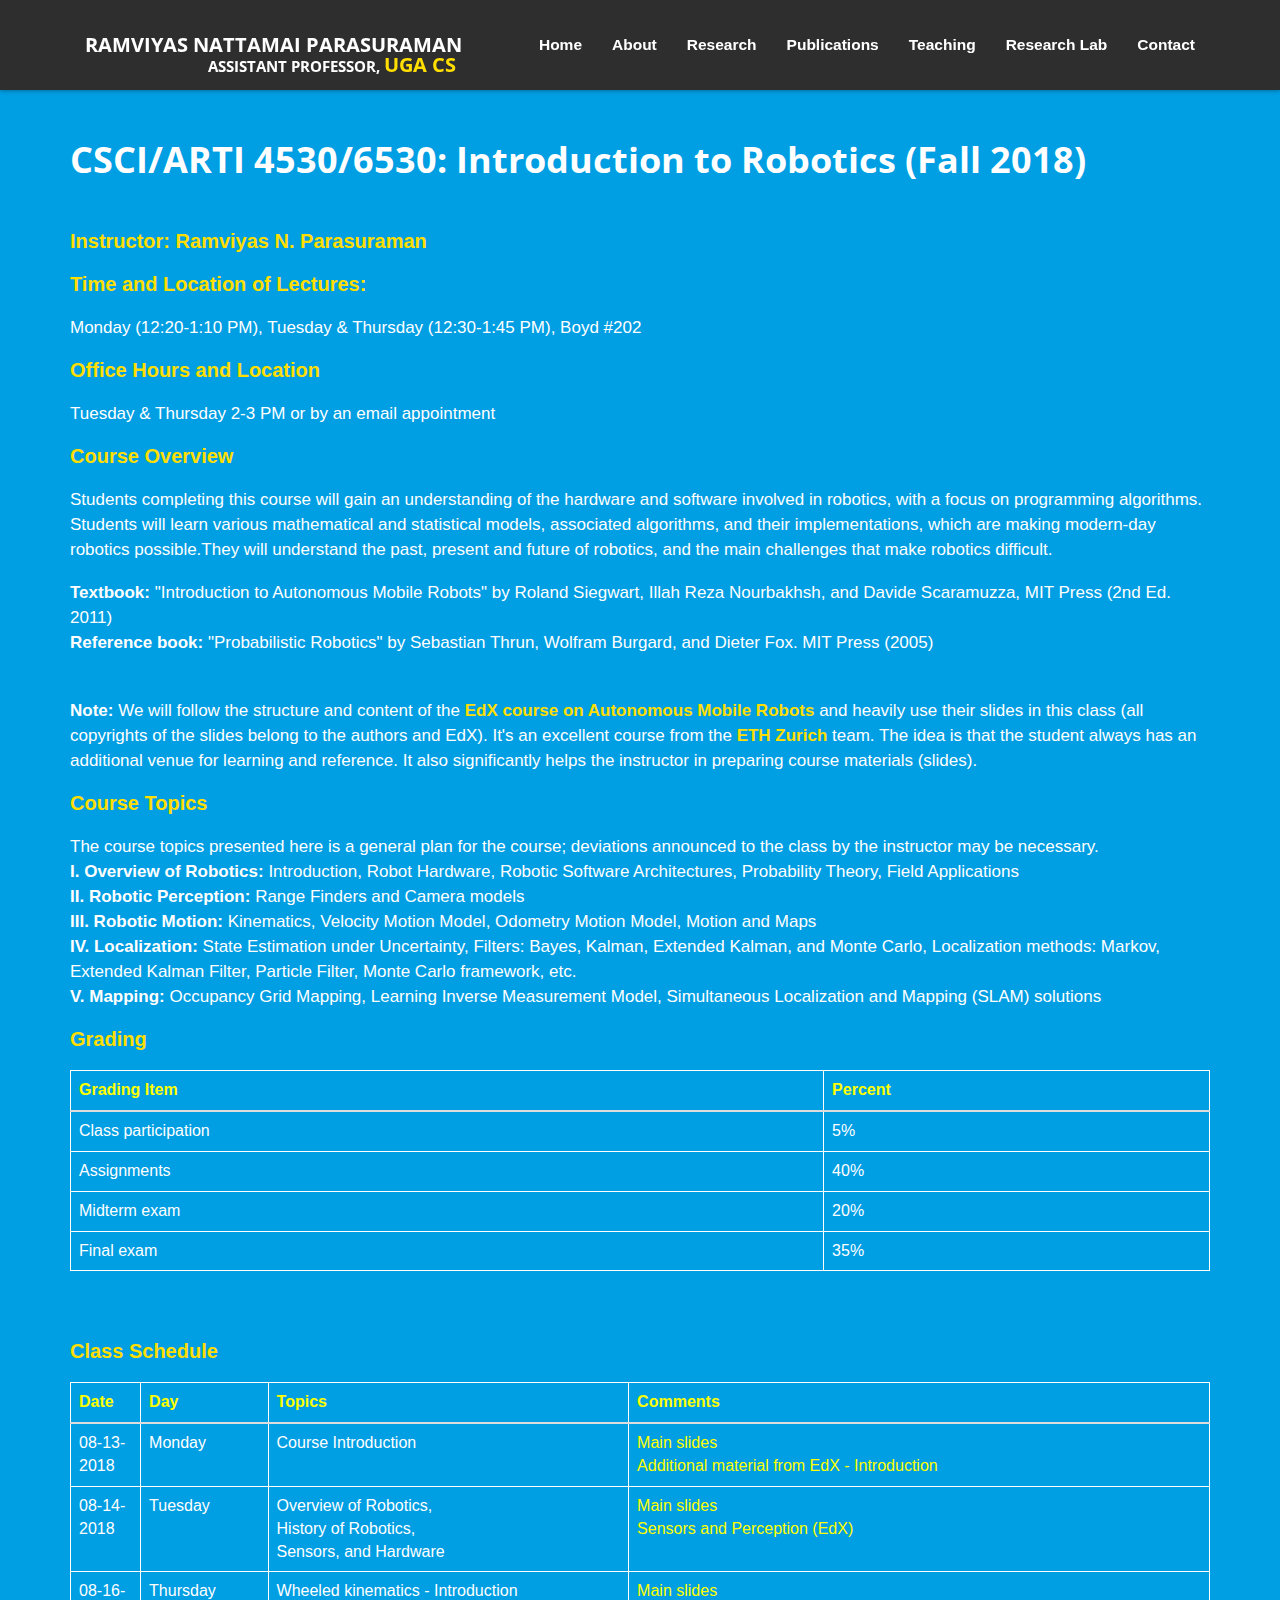
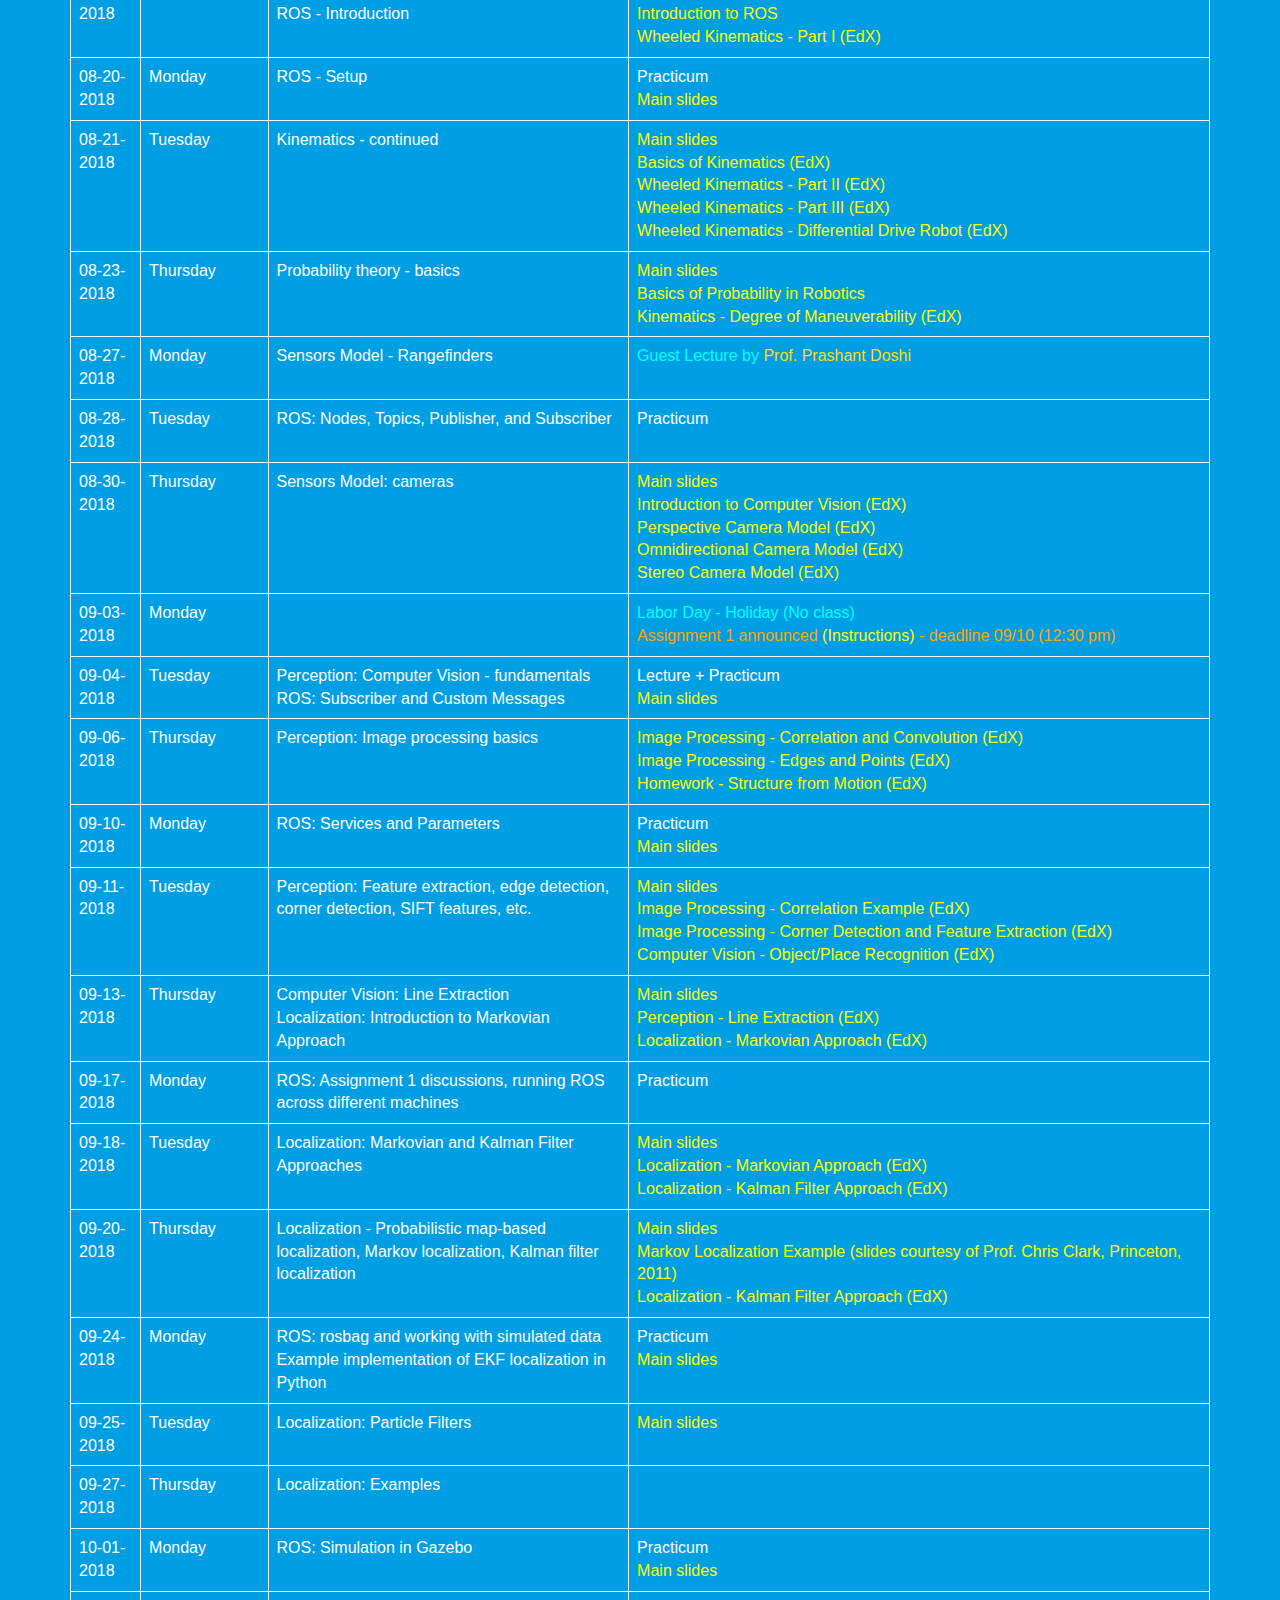
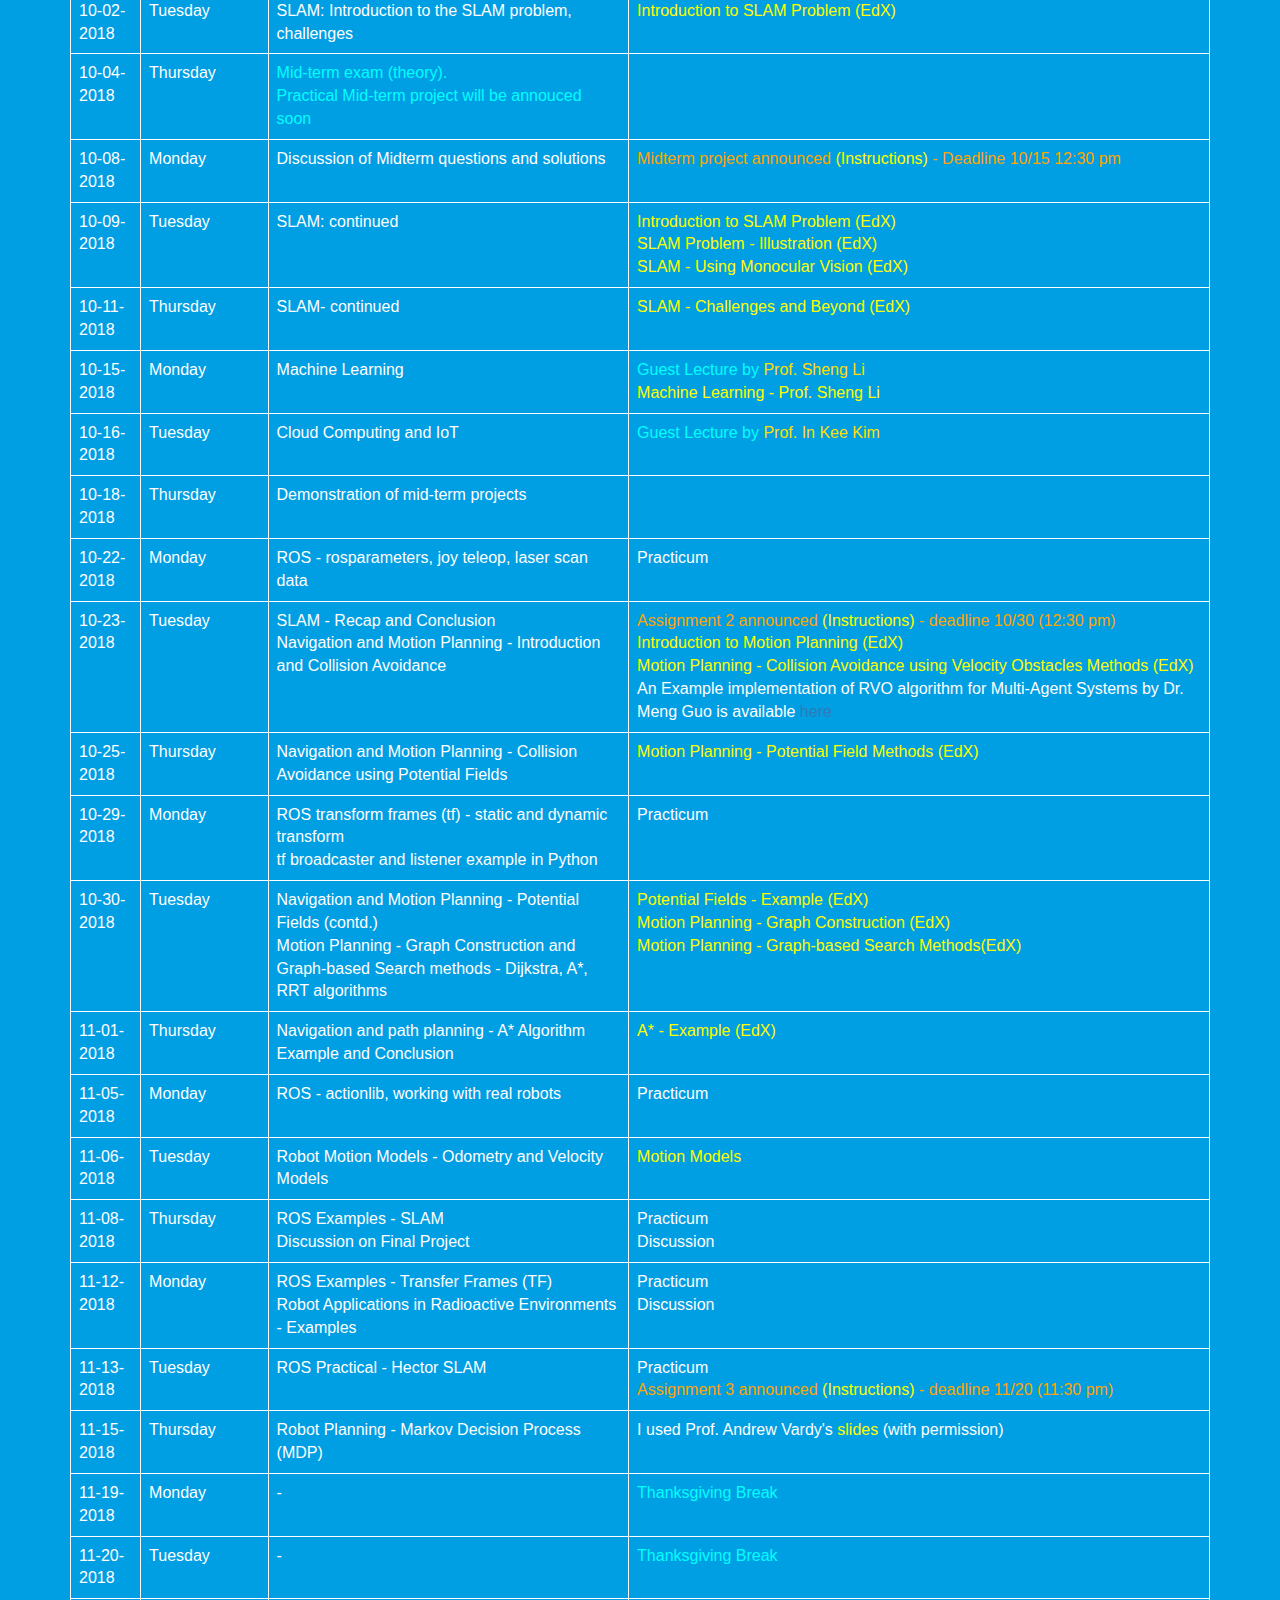
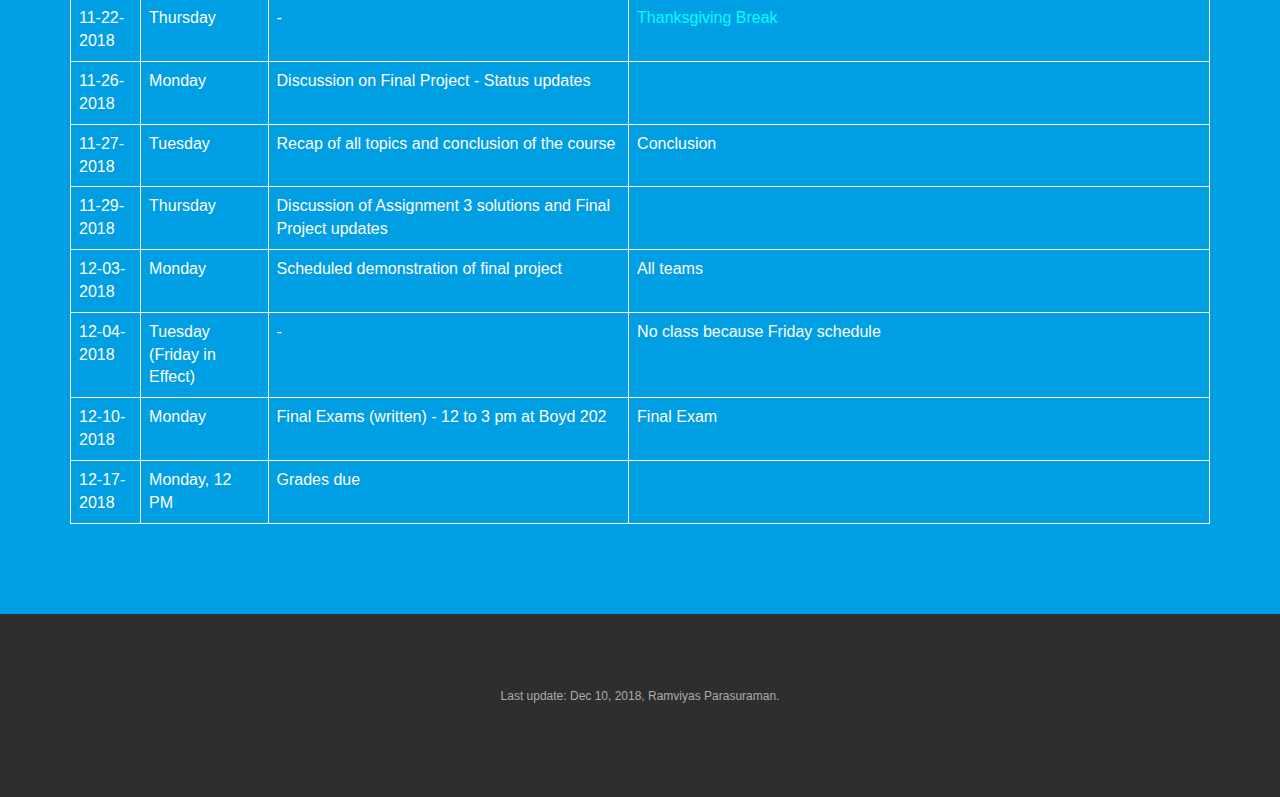
<file: csci_x530_Fa18.html>
<!DOCTYPE html>
<!--[if lt IE 7]>      <html lang="en" class="no-js lt-ie9 lt-ie8 lt-ie7"> <![endif]-->
<!--[if IE 7]>         <html lang="en" class="no-js lt-ie9 lt-ie8"> <![endif]-->
<!--[if IE 8]>         <html lang="en" class="no-js lt-ie9"> <![endif]-->
<!--[if gt IE 8]><!--> <html lang="en" class="no-js"> <!--<![endif]-->
    <head>
    	<!-- meta character set -->
        <meta charset="utf-8">
		<!-- Always force latest IE rendering engine or request Chrome Frame -->
        <meta http-equiv="X-UA-Compatible" content="IE=edge,chrome=1">
        <title>Ramviyas Nattamai Parasuraman</title>
		<!-- Meta Description -->
<meta name="title" content="Ramviyas Nattanmai Parasuraman, Introduction to Robotics Course">

        <meta name="description" content="Ramviyas Nattanmai Parasuraman, Heterogeneous Robotics Research Lab at UGA">
        <meta name="keywords" content="Ramviyas, Nattanmai, Parasuraman, Robotics Research Lab, University of Georgia, Networked Robots, Robot Networks, Heterogeneous Robotics Research Lab, HeRo Lab, Robotics, Networks, Heterogeneous, Research, Lab, UGA, Robotics Research, Intelligent Robots, Networks, Nuclear Robotics, Multi Robot Systems, Consensus Control">
        <meta name="author" content="Ramviyas Parasuraman">


		<!-- Mobile Specific Meta -->
        <meta name="viewport" content="width=device-width, initial-scale=1">

		<!-- CSS
		================================================== -->

		<link href='http://fonts.googleapis.com/css?family=Open+Sans:400,300,700' rel='stylesheet' type='text/css'>

		<!-- Fontawesome Icon font -->
        <link rel="stylesheet" href="css/font-awesome.min.css">
		<!-- bootstrap.min -->
        <link rel="stylesheet" href="css/jquery.fancybox.css">
		<!-- bootstrap.min -->
        <link rel="stylesheet" href="css/bootstrap.min.css">
		<!-- bootstrap.min -->
        <link rel="stylesheet" href="css/owl.carousel.css">
		<!-- bootstrap.min -->
        <link rel="stylesheet" href="css/slit-slider.css">
		<!-- bootstrap.min -->
        <link rel="stylesheet" href="css/animate.css">
		<!-- Main Stylesheet -->
        <link rel="stylesheet" href="css/main.css">
          <link rel="stylesheet" href="assets/css/article-lists/article-list-vertical.css">


		<!-- Modernizer Script for old Browsers -->
        <script src="js/modernizr-2.6.2.min.js"></script>

        <style>
			.navbar-inverse .navbar-nav > li > a
		{
			font-size:15.5px;
			text-transform: none;
		}
		.subtitle
		{
					font-size:14.5px;
			text-transform: none;
			padding-left: 88px;
			color: #ffffff;

		}
		#navigation
		{
			background-color:#2e2e2e;
		}
		.navbar-brand
		{
			    color: #337ab7;
		}
.navbar-inverse .navbar-nav>.active>a, .navbar-inverse .navbar-nav>.active>a:hover, .navbar-inverse .navbar-nav>.active>a:focus
{
background-color:#2e2e2e;
}

		#headerimage
		{
		    padding-left: 0px;
		}
     		#about
		{
			margin-top:50px;

		}
		#aboutnew
		{
			background-color:#009EE3;
		}
    /* tables still need 'cellspacing="0"' in the markup */
table { border-collapse: collapse; border-spacing: 0; }
/*- -*/
/*- GENERIC BODY STYLES -*/
body {
	font-family:  Arial, Helvetica, sans-serif;
	color: #333;
	//background: blue;

}
p { margin-bottom: 18px;font-size:17px; }
a { text-decoration: underline; }
a:hover { text-decoration: none; }
#container { width: 802px; margin: 0 auto; }
/*- -*/
.text-danger
{
  color:black;
}
.External
{
color:#FFDE00;
}

.newcontent
{

    border: 2px solid white;
    font-size: 15px;
    padding: 15px;
    margin-bottom: 10px;

}

#nametitle
{
	color: #ffffff;
	    text-decoration: none;
}
a {
    text-decoration: none;
}
.lead1
{

  color:#FFDE00;
  font-size:20px;
}
a.text-secondary
{
  color:#FFDE00;
}
.red
{
  color:red;

}
.green
{
  color: rgb(0, 255, 255);
}
.blue
{
  color: rgb(0, 255, 255);
}
.table th
{
  color:brown;
  border:1px solid #ffffff;
}
td
{
  border:1px solid #ffffff;
}
.table
{
border:1px solid #ffffff;

}
</style>



    </head>



    <body id="body">

		<!-- preloader -->
		<div id="preloader">
            <div class="loder-box">
            	<div class="battery"></div>
            </div>
		</div>
		<!-- end preloader -->

        <!--
        Fixed Navigation
        ==================================== -->
        <header id="navigation" class="navbar-inverse navbar-fixed-top animated-header">
            <div class="container">
                <div class="navbar-header">
                    <!-- responsive nav button -->
					<button type="button" class="navbar-toggle" data-toggle="collapse" data-target=".navbar-collapse">
						<span class="sr-only">Toggle navigation</span>
						<span class="icon-bar"></span>
						<span class="icon-bar"></span>
						<span class="icon-bar"></span>
                    </button>
					<!-- /responsive nav button -->

					<!-- logo -->
					<h1 class="navbar-brand">
						<a id="nametitle" href="index.html#body">Ramviyas Nattamai Parasuraman<br />&nbsp&nbsp&nbsp&nbsp&nbsp&nbsp&nbsp<span class="subtitle">ASSISTANT PROFESSOR, <a class="External" href="http://www.cs.uga.edu">UGA CS</a></span></a>
					</h1>
					<!-- /logo -->
                </div>

				<!-- main nav -->
                <nav class="collapse navbar-collapse navbar-right" role="navigation">
                    <ul id="nav" class="nav navbar-nav">
                        <li><a class="external" href="index.html#body"><b>Home</b></a></li>
                        <li><a class="external" href="index.html#about"><b>About</b></a>

                        </li>
                        <li><a class="external" href="index.html#research"><b>Research</b></a></li>
                        <li><a class="external" href="publications.html"><b>Publications</b></a></li>
                        <li><a class="external" href="index.html#teaching"><b>Teaching</b></a></li>
                        <li><a class="external" href="index.html#professional"><b>Research Lab</b></a></li>
                        <li><a class="external" href="index.html#contact"><b>Contact</b></a></li>
                    </ul>
                </nav>
				<!-- /main nav -->

            </div>
        </header>
        <!--
        End Fixed Navigation
        ==================================== -->

		<main class="site-content" role="main">

			<section id="about">
		<div class="col-md-12" id="aboutnew">



          <div class="container">
            <div class="row">
              <div class="col-md-12">
                <h1 class=""><strong><font color="white">CSCI/ARTI 4530/6530: Introduction to Robotics (Fall 2018)</font></strong> <br><br>
              </div>
            </div>
          </div>
        </div>
        <div class="py-0">
          <div class="container">
            <div class="row">
              <div class="col-md-12">
                <p class="lead1">
                  <b>Instructor: <a class="External" href="index.html"> Ramviyas N. Parasuraman</a> </b>
                  <br> </p>
              </div>
            </div>
          </div>
        </div>
        <div class="py-0">
          <div class="container">
            <div class="row">
              <div class="col-md-12">
                <p class="lead1">
                  <b>Time and Location of Lectures:</b>
                </p>
              </div>
            </div>
            <div class="row">
              <div class="col-md-12">
                <p class="">
                  Monday (12:20-1:10 PM), Tuesday & Thursday (12:30-1:45 PM), Boyd #202 </p>
              </div>
            </div>
            <div class="row">
              <div class="col-md-12">
                <p class="lead1">
                  <b>Office Hours and Location </b>
                </p>
              </div>
            </div>
            <div class="row">
              <div class="col-md-12">
                <p class="">Tuesday & Thursday 2-3 PM or by an email appointment &nbsp;
                </div>
            </div>
            <div class="row">
              <div class="col-md-12">
                <p class="lead1">
                  <b>Course Overview </b>
                </p>
              </div>
            </div>
            <div class="row">
              <div class="col-md-12">
                <p class="">
Students completing this course will gain an understanding of the hardware and software involved in robotics, with a focus on programming algorithms. Students will learn various mathematical and statistical models, associated algorithms, and their implementations, which are making modern-day robotics possible.They will understand the past, present and future of robotics, and the main challenges that make robotics difficult.

                      <br> </p>

                <p class="">
<strong>Textbook:</strong> "Introduction to Autonomous Mobile Robots" by Roland Siegwart, Illah Reza Nourbakhsh, and Davide Scaramuzza, MIT Press (2nd Ed. 2011) <br>

<strong>Reference book:</strong> "Probabilistic Robotics" by Sebastian Thrun, Wolfram Burgard, and Dieter Fox. MIT Press (2005) <br>

                      <br> </p>

                <p class="">
<strong>Note: </strong> We will follow the structure and content of the <strong><a href="https://www.edx.org/course/autonomous-mobile-robots" class="External">EdX course on Autonomous Mobile Robots</a></strong> and heavily use their slides in this class (all copyrights of the slides belong to the authors and EdX). It's an excellent course from the <strong><a href="http://www.ethz.ch/en.html" class="External">ETH Zurich</a></strong> team. The idea is that the student always has an additional venue for learning and reference. It also significantly helps the instructor in preparing course materials (slides).
                      <br> </p>




              </div>
            </div>

<div class="row">
              <div class="col-md-12">
                <p class="lead1">
                  <b>Course Topics </b>
                </p>
              </div>
            </div>
            <div class="row">
              <div class="col-md-12">
                <p class="">
The course topics presented here is a general plan for the course; deviations announced to the class by the instructor may be necessary.<br>
<strong> I. Overview of Robotics:</strong> Introduction, Robot Hardware, Robotic Software Architectures, Probability Theory, Field Applications <br>

<strong> II. Robotic Perception:</strong> Range Finders and Camera models <br> 

<strong> III. Robotic Motion:</strong> Kinematics, Velocity Motion Model, Odometry Motion Model, Motion and Maps <br>

<strong> IV. Localization:</strong> State Estimation under Uncertainty, Filters: Bayes, Kalman, Extended Kalman, and Monte Carlo, Localization methods: Markov, Extended Kalman Filter, Particle Filter, Monte Carlo framework, etc. <br>

<strong> V. Mapping:</strong> Occupancy Grid Mapping, Learning Inverse Measurement Model, Simultaneous Localization and Mapping (SLAM) solutions <br>

</p>


              </div>
            </div>


            <div class="row">
              <div class="col-md-12">
                <p class="lead1">
                  <b>Grading </b>
                </p>
              </div>
        </div>

            <table width="200" class="table" >
          <thead>
            <tr>
              <th><font color="yellow">Grading Item</font></th>
              <th><font color="yellow">Percent</font></th>
            </tr>
          </thead>
          <tbody>
            <tr>
              <td>Class participation</td>
              <td>5%</td>
            </tr>
            <tr>
              <td>Assignments</td>
              <td>40%</td>
            </tr>
            <tr>
              <td>Midterm exam</td>
              <td>20%</td>
            </tr>
            <tr>
              <td>Final exam</td>
              <td>35%</td>
            </tr>
            </tbody>
        </table>
<br><br> 
            
                <p class="lead1 text-secondary">
                  <b>Class Schedule</b>
                </p>
<table class="table">
<thead>
<tr>
<th><font color="yellow">Date</font></th>
<th><font color="yellow">Day</font></th>
<th><font color="yellow">Topics</font></th>
<th><font color="yellow">Comments</font></th>
</tr>
</thead>
                  <tbody>
                    <tr>
                      <!--<td>1</td>-->
                      <td>08-13-2018</td>
                      <td>Monday</td>
                      <td>Course Introduction</td>
                      <td><a style="color:yellow" href="docs/csx530_fall2018/lecture1/introduction-robotics.pdf">Main slides</a> <br> <a style="color:yellow" href="docs/csx530_fall2018/lecture1/slides_from_EdX.pdf">Additional material from EdX - Introduction</a></td>
                    </tr>
                    <tr>
                      <td>08-14-2018</td>
                      <td>Tuesday</td>
                      <td>Overview of Robotics,<br />
                          History of Robotics,<br />
                          Sensors, and Hardware</td>
<td><a style="color:yellow" href="docs/csx530_fall2018/lecture2/introduction-robotics-lecture2.pdf">Main slides</a> <br> <a style="color:yellow" href="docs/csx530_fall2018/lecture2/EdX_Sensors.pdf">Sensors and Perception (EdX)</a></td>
                    </tr>
                    <tr>

                      <td>08-16-2018</td>
                      <td>Thursday</td>
                      <td>Wheeled kinematics - Introduction <br /> ROS - Introduction</td>
<td><a style="color:yellow" href="docs/csx530_fall2018/lecture3/introduction-robotics-lecture3.pdf">Main slides</a> <br> <a style="color:yellow" href="docs/csx530_fall2018/lecture3/ROS_introduction.pdf">Introduction to ROS</a> <br> <a style="color:yellow" href="docs/csx530_fall2018/lecture3/EdX_Wheeled_Kinematics_part1.pdf">Wheeled Kinematics - Part I (EdX)</a>  </td>
                                        </tr>
                      <tr>
                        <td>08-20-2018</td>
                        <td>Monday</td>
                        <td>ROS - Setup</td>
                        <td>Practicum <br><a style="color:yellow" href="docs/csx530_fall2018/lecture4/introduction-robotics-lecture4.pdf">Main slides</a> </td>

                      </tr> 
                      <tr>
                        <td>08-21-2018</td>
                        <td>Tuesday</td>
                        <td>Kinematics - continued</td>
<td><a style="color:yellow" href="docs/csx530_fall2018/lecture5/introduction-robotics-lecture5.pdf">Main slides</a> <br> <a style="color:yellow" href="docs/csx530_fall2018/lecture5/EdX_Kinematics_Basics.pdf">Basics of Kinematics (EdX)</a>  <br> <a style="color:yellow" href="docs/csx530_fall2018/lecture5/EdX_Wheeled_Kinematics_part2.pdf">Wheeled Kinematics - Part II (EdX)</a> <br> <a style="color:yellow" href="docs/csx530_fall2018/lecture5/EdX_Wheeled_Kinematics_part3.pdf">Wheeled Kinematics - Part III (EdX)</a>  <br> <a style="color:yellow" href="docs/csx530_fall2018/lecture5/EdX_Wheeled_Kinematics_part4_differential_drive.pdf">Wheeled Kinematics - Differential Drive Robot (EdX)</a>  </td>
                      </tr>
                      <tr>
                        <td>08-23-2018</td>
                        <td>Thursday</td>
                        <td>Probability theory - basics</td>
<td><a style="color:yellow" href="docs/csx530_fall2018/lecture6/introduction-robotics-lecture6.pdf">Main slides</a> <br> <a style="color:yellow" href="docs/csx530_fall2018/lecture6/Basics_of_Probability.pdf">Basics of Probability in Robotics</a> <br> <a style="color:yellow" href="docs/csx530_fall2018/lecture6/EdX_Wheeled_Kinematics_degree_of_Maneuverability.pdf">Kinematics - Degree of Maneuverability (EdX)</a>  </td>
                      </tr>
                      <tr>
                        <td>08-27-2018</td>
                        <td>Monday</td>
                        <td>Sensors Model - Rangefinders</td>
                        <td class="green">Guest Lecture by <a href="http://thinc.cs.uga.edu/personnel.html" class="External" target="_blank_">Prof. Prashant Doshi</a></td>
                      </tr>
                      <tr>
                        <td>08-28-2018</td>
                        <td>Tuesday</td>
                        <td>ROS: Nodes, Topics, Publisher, and Subscriber</td>
                        <td>Practicum</td>
                      </tr> 
                      <tr>
                        <td>08-30-2018</td>
                        <td>Thursday</td>
				 <td>Sensors Model: cameras</td>
<td><a style="color:yellow" href="docs/csx530_fall2018/lecture9/introduction-robotics-lecture9.pdf">Main slides</a> <br> <a style="color:yellow" href="docs/csx530_fall2018/lecture9/EdX_Vision_1_Introduction_Computer_Vision.pdf">Introduction to Computer Vision (EdX) </a>  <br> <a style="color:yellow" href="docs/csx530_fall2018/lecture9/EdX_Vision_2_Camera_image_formation_perspective_projection.pdf">Perspective Camera Model (EdX)</a> <br> <a style="color:yellow" href="docs/csx530_fall2018/lecture9/EdX_Vision_3_Omnidirectional_projection_camera_calibration_unified_model.pdf">Omnidirectional Camera Model (EdX)</a>  <br> <a style="color:yellow" href="docs/csx530_fall2018/lecture9/EdX_Vision_4_Stereo_Vision.pdf">Stereo Camera Model (EdX)</a>  </td>                 
                      </tr> 
                      <tr>
                        <td>09-03-2018</td>
                        <td>Monday</td>
                        <td></td>
                        <td><span class="blue">Labor Day - Holiday (No class)</span><br /><span style="color:orange">Assignment 1 announced <a style="color:yellow" href="docs/csx530_fall2018/assignment1/csci_x530_robotics_assignment1.pdf">(Instructions)</a> - deadline 09/10 (12:30 pm) </span>
</td>

                      </tr>
                      <tr>
                        <td>09-04-2018</td>
                        <td>Tuesday</td>
                        <td>Perception: Computer Vision - fundamentals <br> ROS: Subscriber and Custom Messages</td>
                        <td>Lecture + Practicum <br>
<a style="color:yellow" href="docs/csx530_fall2018/lecture10/introduction-robotics-lecture10.pdf">Main slides</a> 
</td>

                      </tr>
                      <tr>
                        <td>09-06-2018</td>
                        <td>Thursday</td>
                        <td>Perception: Image processing basics</td>
                        <td> <a style="color:yellow" href="docs/csx530_fall2018/lecture11/EdX_Computer_Vision_Correlation_Convolution.pdf">Image Processing - Correlation and Convolution (EdX)</a> <br> <a style="color:yellow" href="docs/csx530_fall2018/lecture11/EdX_Computer_Vision_Edges_Points.pdf">Image Processing - Edges and Points (EdX)</a>  <br> <a style="color:yellow" href="docs/csx530_fall2018/lecture11/Homework_Structure_from_Motion.pdf">Homework - Structure from Motion (EdX)</a>  </td>
                      </tr>
                      <tr>
                        <td>09-10-2018</td>
                        <td>Monday</td>
                        <td>ROS: Services and Parameters</td>
                        <td>Practicum <br>
<a style="color:yellow" href="docs/csx530_fall2018/lecture12/introduction-robotics-lecture12.pdf">Main slides</a> 
</td>
                      </tr>
                      <tr>
                        <td>09-11-2018</td>
                        <td>Tuesday</td>
                        <td>Perception: Feature extraction, edge detection, corner detection, SIFT features, etc.</td>
<td><a style="color:yellow" href="docs/csx530_fall2018/lecture13/introduction-robotics-lecture13.pdf">Main slides</a> <br> <a style="color:yellow" href="docs/csx530_fall2018/lecture13/EdX_Computer_Vision_Correlation_Example.pdf">Image Processing - Correlation Example (EdX)</a> <br> <a style="color:yellow" href="docs/csx530_fall2018/lecture13/EdX_Computer_Vision_Edges_Points.pdf">Image Processing - Corner Detection and Feature Extraction (EdX)</a>  <br> <a style="color:yellow" href="docs/csx530_fall2018/lecture13/EdX_Computer_Vision_Place_recognition.pdf">Computer Vision - Object/Place Recognition (EdX)</a>  </td>
                      </tr>
                      <tr>
                        <td>09-13-2018</td>
                        <td>Thursday</td>
                        <td>Computer Vision: Line Extraction <br> Localization: Introduction to Markovian Approach </td>
<td><a style="color:yellow" href="docs/csx530_fall2018/lecture14/introduction-robotics-lecture14.pdf">Main slides</a> <br> <a style="color:yellow" href="docs/csx530_fall2018/lecture14/EdX_Computer_Vision_Line_Extraction.pdf">Perception - Line Extraction (EdX)</a> <br> <a style="color:yellow" href="docs/csx530_fall2018/lecture14/EdX_Localization_Markov_Approach.pdf">Localization - Markovian Approach (EdX)</a>  </td>
                      </tr>
                      <tr>
                        <td>09-17-2018</td>
                        <td>Monday</td>
                        <td>ROS: Assignment 1 discussions, running ROS across different machines</td>
                        <td>Practicum <br /><span class="blue"></span></td>
                      </tr>
                      <tr>
                        <td>09-18-2018</td>
                        <td>Tuesday</td>
                        <td>Localization: Markovian and Kalman Filter Approaches</td>
<td><a style="color:yellow" href="docs/csx530_fall2018/lecture16/introduction-robotics-lecture16.pdf">Main slides</a> <br> <a style="color:yellow" href="docs/csx530_fall2018/lecture16/EdX_Localization_Markov_Approach.pdf">Localization - Markovian Approach (EdX)</a> <br> <a style="color:yellow" href="docs/csx530_fall2018/lecture16/EdX_Localization_Kalman_Filter_Approach.pdf">Localization - Kalman Filter Approach (EdX)</a>   </td>
                      </tr>
                      <tr>
                        <td>09-20-2018</td>
                        <td>Thursday</td>
                        <td>Localization - Probabilistic map-based localization, Markov localization, Kalman filter localization</td>
<td><a style="color:yellow" href="docs/csx530_fall2018/lecture17/introduction-robotics-lecture17.pdf">Main slides</a> <br> <a style="color:yellow" href="docs/csx530_fall2018/lecture17/MarkovLocalization_Example_Prof.ChrisClark.pdf">Markov Localization Example (slides courtesy of Prof. Chris Clark, Princeton, 2011)</a> <br> <a style="color:yellow" href="docs/csx530_fall2018/lecture17/EdX_Localization_Kalman_Filter_Approach.pdf">Localization - Kalman Filter Approach (EdX)</a>   </td>                      </tr>
                      <tr>
                        <td>09-24-2018</td>
                        <td>Monday</td>
                        <td>ROS: rosbag and working with simulated data <br> Example implementation of EKF localization in Python</td>
                        <td>Practicum <br><a style="color:yellow" href="docs/csx530_fall2018/lecture18/introduction-robotics-lecture18.pdf">Main slides</a> </td>
                      </tr>
                      <tr>
                        <td>09-25-2018</td>
                        <td>Tuesday</td>
                        <td>Localization: Particle Filters</td>
                        <td><a style="color:yellow" href="docs/csx530_fall2018/lecture19/introduction-robotics-lecture19.pdf">Main slides</a> 
</td>
                      </tr>


                      <tr>
                        <td>09-27-2018</td>
                        <td>Thursday</td>
                        <td>Localization: Examples </td>
                        <td></td>
                      </tr>
                      <tr>
                        <td>10-01-2018</td>
                        <td>Monday</td>
                        <td>ROS: Simulation in Gazebo</td>
                        <td>Practicum <br><a style="color:yellow" href="docs/csx530_fall2018/lecture21/introduction-robotics-lecture21.pdf">Main slides</a> </td>
                      </tr>
                      <tr>
                        <td>10-02-2018</td>
                        <td>Tuesday</td>
                        <td>SLAM: Introduction to the SLAM problem, challenges</td>
                        <td><a style="color:yellow" href="docs/csx530_fall2018/lecture23/EdX_SLAM.pdf">Introduction to SLAM Problem (EdX)</a></td>
                      </tr>
                      <tr>
                        <td>10-04-2018</td>
                        <td>Thursday</td>
                        <td><span class="blue">Mid-term exam (theory). <br> Practical Mid-term project will be annouced soon </span></td>
                        <td></td>
                      </tr>
                      <tr>
                        <td>10-08-2018</td>
                        <td>Monday</td>
                        <td>Discussion of Midterm questions and solutions </td>
                        <td><span style="color:orange">Midterm project announced <a style="color:yellow" href="docs/csx530_fall2018/midterm/midterm_project.pdf">(Instructions)</a> - Deadline 10/15 12:30 pm </span></td>
                      </tr>
                      <tr>
                        <td>10-09-2018</td>
                        <td>Tuesday</td>
                        <td>SLAM: continued</td>
                        <td> <a style="color:yellow" href="docs/csx530_fall2018/lecture23/EdX_SLAM.pdf">Introduction to SLAM Problem (EdX)</a> <br> <a style="color:yellow" href="docs/csx530_fall2018/lecture23/EdX_SLAM_Example.pdf">SLAM Problem - Illustration (EdX)</a> <br> <a style="color:yellow" href="docs/csx530_fall2018/lecture23/EdX_Monocular_SLAM.pdf">SLAM - Using Monocular Vision (EdX)</a>  </td>
                      </tr>
                      <tr>
                        <td>10-11-2018</td>
                        <td>Thursday</td>
                        <td>SLAM- continued</td>
                        <td><a style="color:yellow" href="docs/csx530_fall2018/lecture24/EdX_SLAM_MonocularSLAM_Challenges.pdf">SLAM - Challenges and Beyond (EdX)</a> </td>
                      </tr>
                      <tr>
                        <td>10-15-2018</td>
                        <td>Monday</td>
                        <td>Machine Learning</td>
                        <td><span class="green">Guest Lecture by <a href="http://cobweb.cs.uga.edu/~shengli" class="External" target="_blank_">Prof. Sheng Li</a></span> <br>
<a style="color:yellow" href="docs/csx530_fall2018/guest/CSCI_4530_Guest_Lecture_Machine_Learning.pdf">Machine Learning - Prof. Sheng Li</a> 

</td>
                      </tr>
                      <tr>
                        <td>10-16-2018</td>
                        <td>Tuesday</td>
                        <td>Cloud Computing and IoT</td>
                        <td><span class="green">Guest Lecture by <a href="http://cobweb.cs.uga.edu/~kim" class="External" target="_blank_">Prof. In Kee Kim</a></span> </td>
                      </tr>
                      <tr>
                        <td>10-18-2018</td>
                        <td>Thursday</td>
                        <td>Demonstration of mid-term projects</td>
                        <td></td>
                      </tr>
                      <tr>
                        <td>10-22-2018</td>
                        <td>Monday</td>
                        <td>ROS -  rosparameters, joy teleop, laser scan data</td>
                        <td>Practicum </td>
                      </tr>
                      <tr>
                        <td>10-23-2018</td>
                        <td>Tuesday</td>
                        <td>SLAM - Recap and Conclusion <br>
Navigation and Motion Planning - Introduction and Collision Avoidance </td>
                        <td><span style="color:orange">Assignment 2 announced <a style="color:yellow" href="docs/csx530_fall2018/assignment2/csci_x530_robotics_assignment2.pdf">(Instructions)</a> - deadline 10/30 (12:30 pm) <br>
<a style="color:yellow" href="docs/csx530_fall2018/lecture26/EdX_MotionPlanning_Introduction.pdf">Introduction to Motion Planning (EdX)</a> <br>
<a style="color:yellow" href="docs/csx530_fall2018/lecture26/EdX_MotionPlanning_CollisionAvoidance.pdf">Motion Planning - Collision Avoidance using Velocity Obstacles Methods (EdX)</a> 
</span>
An Example implementation of RVO algorithm for Multi-Agent Systems by Dr. Meng Guo is available <a href="https://github.com/MengGuo/RVO_Py_MAS"> here </a>
</td>
                      </tr>
                      <tr>
                        <td>10-25-2018</td>
                        <td>Thursday</td>
                        <td>Navigation and Motion Planning - Collision Avoidance using Potential Fields </td>
                        <td><a style="color:yellow" href="docs/csx530_fall2018/lecture27/EdX_MotionPlanning_PotentialFieldMethods.pdf">Motion Planning - Potential Field Methods (EdX)</a></td>
                      </tr>
                      <tr>
                        <td>10-29-2018</td>
                        <td>Monday</td>
                        <td> ROS transform frames (tf) - static and dynamic transform <br> tf broadcaster and listener example in Python </td>
                        <td>Practicum</td>
                      </tr>
                      <tr>
                        <td>10-30-2018</td>
                        <td>Tuesday</td>
                        <td>Navigation and Motion Planning - Potential Fields (contd.) <br>
Motion Planning - Graph Construction and Graph-based Search methods - Dijkstra, A*, RRT algorithms </td>
                        <td>
<a style="color:yellow" href="docs/csx530_fall2018/lecture28/EdX_MotionPlanning_PotentialFields_Example.pdf">Potential Fields - Example (EdX)</a> <br>
<a style="color:yellow" href="docs/csx530_fall2018/lecture28/EdX_MotionPlanning_GraphSearch_Part1.pdf">Motion Planning - Graph Construction (EdX) <br>
<a style="color:yellow" href="docs/csx530_fall2018/lecture28/EdX_MotionPlanning_GraphSearch_Part2.pdf">Motion Planning - Graph-based Search Methods(EdX)
</td>
                      </tr>
                      <tr>
                        <td>11-01-2018</td>
                        <td>Thursday</td>
                        <td>Navigation and path planning - A* Algorithm Example and Conclusion </td>
                        <td> <a style="color:yellow" href="docs/csx530_fall2018/lecture29/EdX_MotionPlanning_AStarExercise.pdf"> A* - Example (EdX)</a> </td>
                      </tr>
                      <tr>
                        <td>11-05-2018</td>
                        <td>Monday</td>
                        <td>ROS - actionlib, working with real robots</td>
                        <td>Practicum</td>
                      </tr>
                      <tr>
                        <td>11-06-2018</td>
                        <td>Tuesday</td>
                        <td>Robot Motion Models - Odometry and Velocity Models </td>
                        <td><a style="color:yellow" href="docs/csx530_fall2018/lecture30/RobotMotionModels.pdf"> Motion Models </a></td>
                      </tr>
                      <tr>
                        <td>11-08-2018</td>
                        <td>Thursday</td>
                        <td>ROS Examples - SLAM <br> Discussion on Final Project </td>
                        <td> Practicum <br> Discussion </td>
                      </tr>
                      <tr>
                        <td>11-12-2018</td>
                        <td>Monday</td>
                        <td>ROS Examples - Transfer Frames (TF) <br> Robot Applications in Radioactive Environments - Examples </td>
                        <td> Practicum <br> Discussion </td>
                      </tr>
                      <tr>
                        <td>11-13-2018</td>
                        <td>Tuesday</td>
                        <td>ROS Practical - Hector SLAM </td>
                        <td>Practicum <br> 
<span style="color:orange">Assignment 3 announced <a style="color:yellow" href="docs/csx530_fall2018/assignment3/csci_x530_robotics_assignment3.pdf">(Instructions)</a> - deadline 11/20 (11:30 pm) </td>
                      </tr>
                      <tr>
                        <td>11-15-2018</td>
                        <td>Thursday</td>
                        <td>Robot Planning - Markov Decision Process (MDP) </td>
                        <td>I used Prof. Andrew Vardy's <a style="color:yellow" href="http://www.cs.mun.ca/~av/courses/4766-current/manual_uploads/probPlanning_printout.pdf"> slides </a> (with permission)</td>
                      </tr>
                      <tr>
                        <td>11-19-2018</td>
                        <td>Monday</td>
                        <td>-</td>
                        <td><span class="blue">Thanksgiving Break</span></td>
                      </tr>
                      <tr>
                        <td>11-20-2018</td>
                        <td>Tuesday</td>
                        <td>-</td>
                        <td><span class="blue">Thanksgiving Break</span></td>
                      </tr>
                      <tr>
                        <td>11-22-2018</td>
                        <td>Thursday</td>
                        <td>-</td>
                        <td><span class="blue">Thanksgiving Break</span></td>
                      </tr>
                      <tr>
                        <td>11-26-2018</td>
                        <td>Monday</td>
                        <td> Discussion on Final Project - Status updates </td>
                        <td></td>
                      </tr>
                      <tr>
                        <td>11-27-2018</td>
                        <td>Tuesday</td>
                        <td>Recap of all topics and conclusion of the course</td>
                        <td>Conclusion</td>
                      </tr>
                      <tr>
                        <td>11-29-2018</td>
                        <td>Thursday</td>
                        <td>Discussion of Assignment 3 solutions and Final Project updates </td>
                        <td></td>

                      </tr>
                      <tr>
                        <td>12-03-2018</td>
                        <td>Monday</td>
                        <td>Scheduled demonstration of final project </td>
                        <td>All teams</td>

                      </tr>
                      <tr>
                        <td>12-04-2018</td>
                        <td>Tuesday (Friday in Effect)</td>
                        <td>-</td>
                        <td>No class because Friday schedule </td>
                      </tr>
                      <tr>
                        <td>12-10-2018 </td>
                        <td>Monday</td>
                        <td>Final Exams (written) - 12 to 3 pm at Boyd 202 </td>
                        <td>Final Exam</td>
                      </tr>
                      <tr>
                        <td>12-17-2018</td>
                        <td>Monday, 12 PM</td>
                        <td>Grades due</td>
                        <td></td>
                      </tr>

                  </tbody>
                </table>
              </div>
            </div>
          </div>
        </div>




		</section>

		</main>

		<footer id="footer">
			<div class="container">
				<div class="row text-center">
					<div class="footer-content">
						<!--<div class="wow animated fadeInDown">
							<p>newsletter signup</p>
							<p>Get Cool Stuff! We hate spam!</p>
						</div>
						<form action="#" method="post" class="subscribe-form wow animated fadeInUp">
							<div class="input-field">
								<input type="email" class="subscribe form-control" placeholder="Enter Your Email...">
								<button type="submit" class="submit-icon">
									<i class="fa fa-paper-plane fa-lg"></i>
								</button>
							</div>
						</form>
						<div class="footer-social">
							<ul>
								<li class="wow animated zoomIn"><a href="#"><i class="fa fa-thumbs-up fa-3x"></i></a></li>
								<li class="wow animated zoomIn" data-wow-delay="0.3s"><a href="#"><i class="fa fa-twitter fa-3x"></i></a></li>
								<li class="wow animated zoomIn" data-wow-delay="0.6s"><a href="#"><i class="fa fa-skype fa-3x"></i></a></li>
								<li class="wow animated zoomIn" data-wow-delay="0.9s"><a href="#"><i class="fa fa-dribbble fa-3x"></i></a></li>
								<li class="wow animated zoomIn" data-wow-delay="1.2s"><a href="#"><i class="fa fa-youtube fa-3x"></i></a></li>
							</ul>
						</div>-->

						<p>Last update: Dec 10, 2018, Ramviyas Parasuraman.</p>
					</div>
				</div>
			</div>
		</footer>

		<!-- Essential jQuery Plugins
		================================================== -->
		<!-- Main jQuery -->
        <script src="js/jquery-1.11.1.min.js"></script>
		<!-- Twitter Bootstrap -->
        <script src="js/bootstrap.min.js"></script>
		<!-- Single Page Nav -->
        <script src="js/jquery.singlePageNav.min.js"></script>

        <!-- jquery easing -->
        <script src="js/jquery.easing.min.js"></script>
        <!-- Fullscreen slider -->
        <script src="js/jquery.slitslider.js"></script>
        <script src="js/jquery.ba-cond.min.js"></script>
		<!-- onscroll animation -->
        <script src="js/wow.min.js"></script>
		<!-- Custom Functions -->
        <script src="js/main_new.js"></script>


    </body>
</html>
</file>
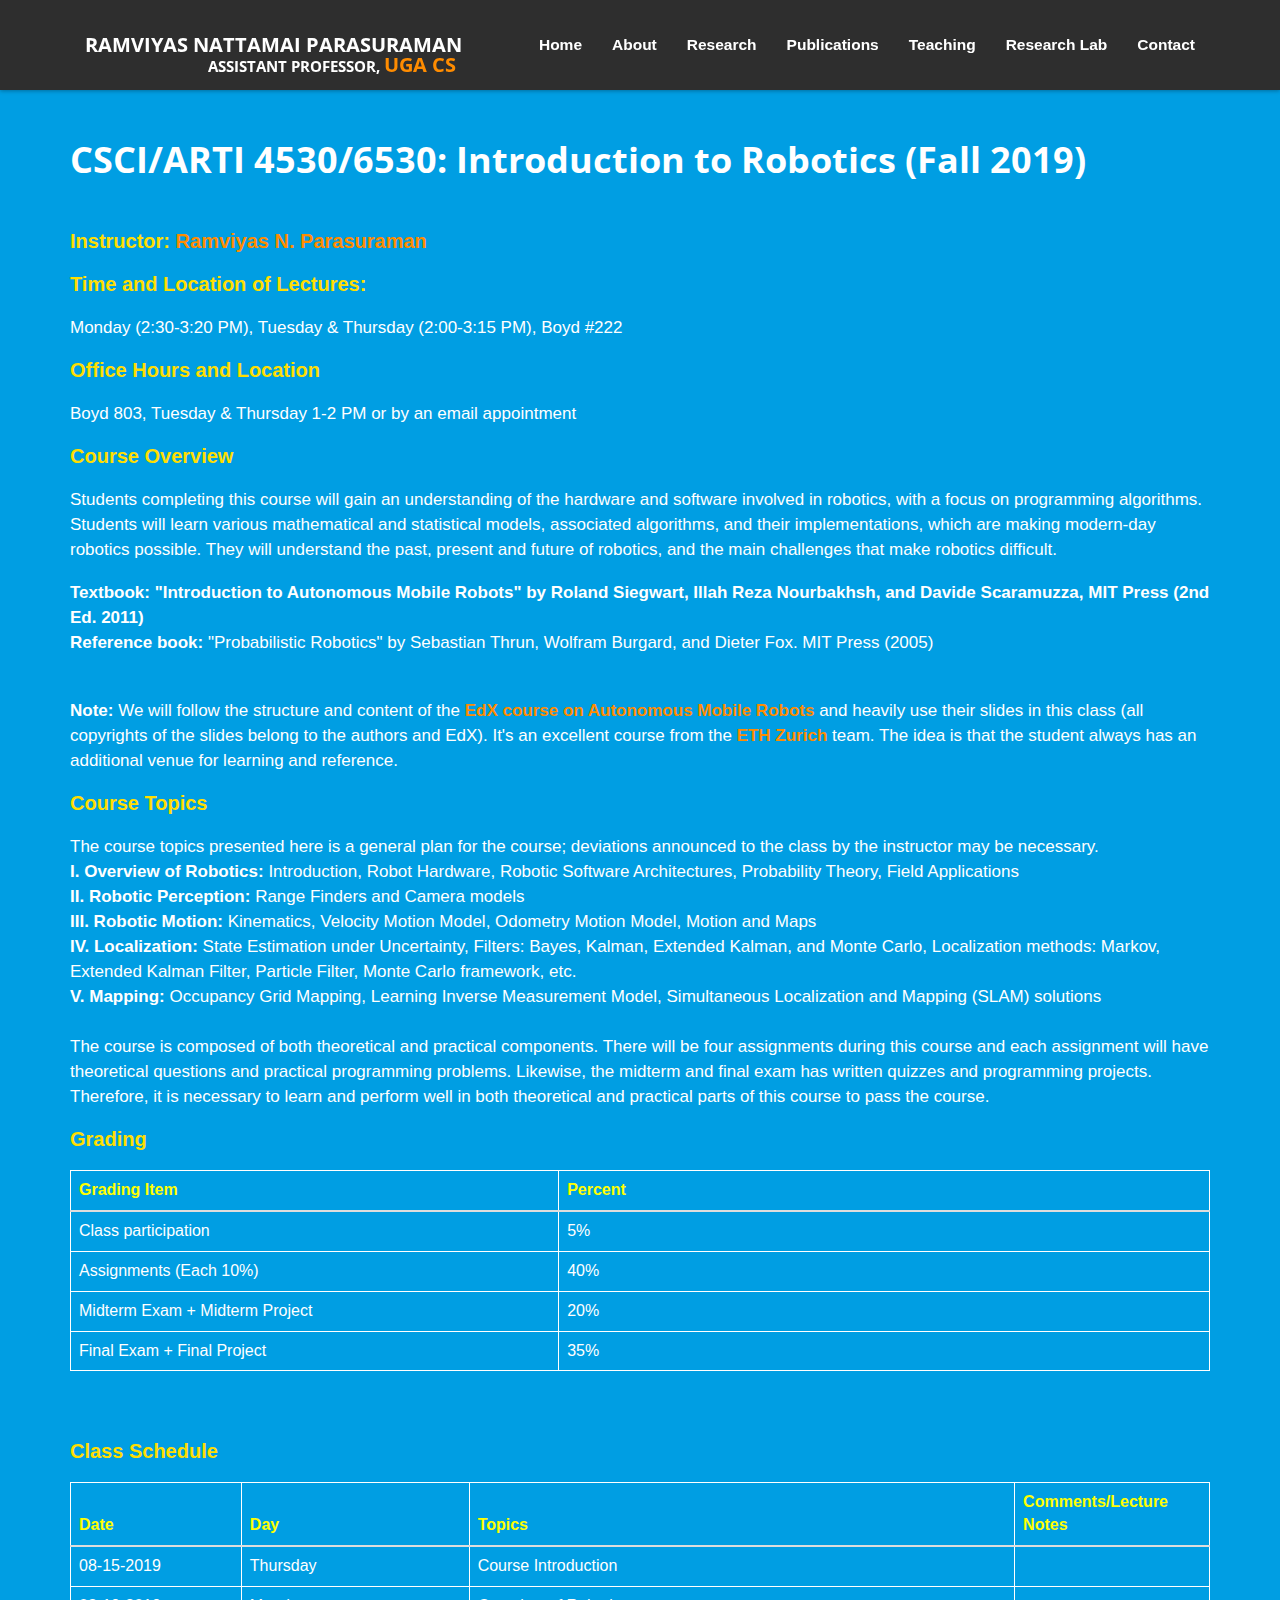
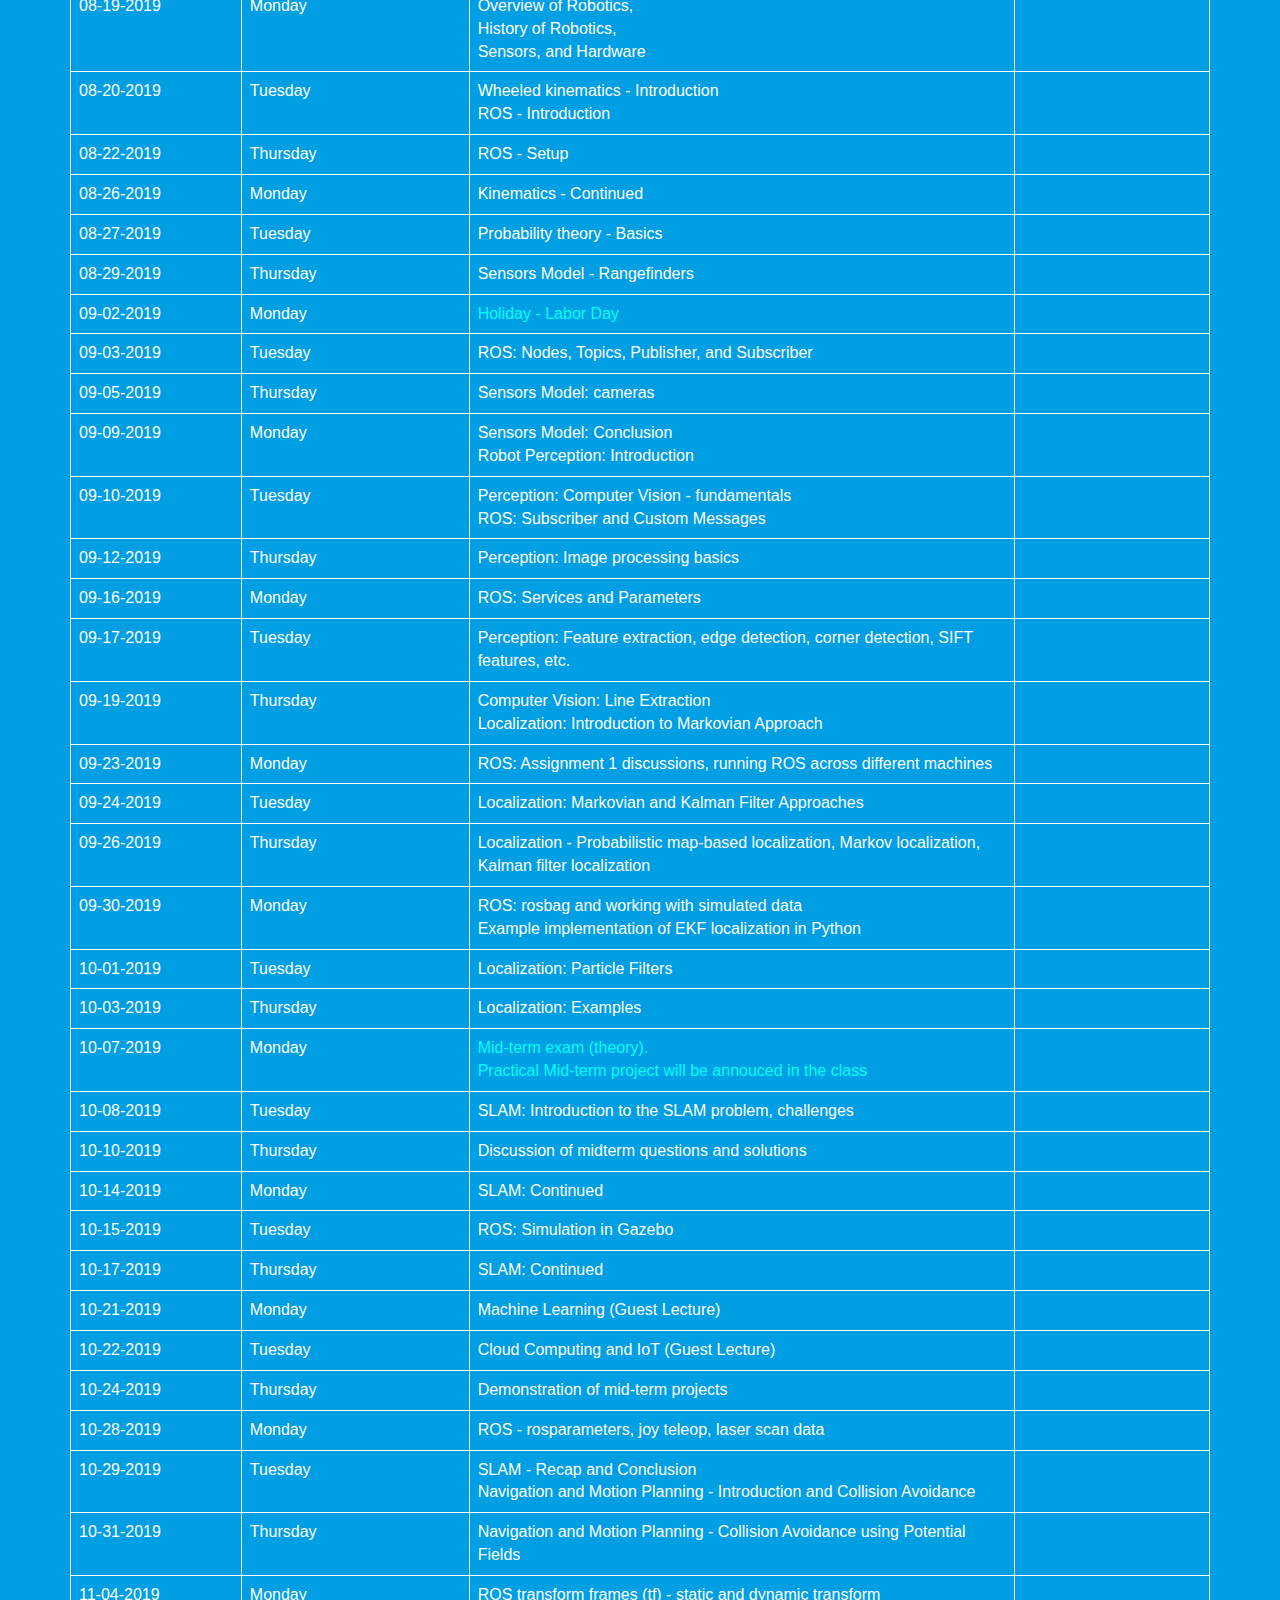
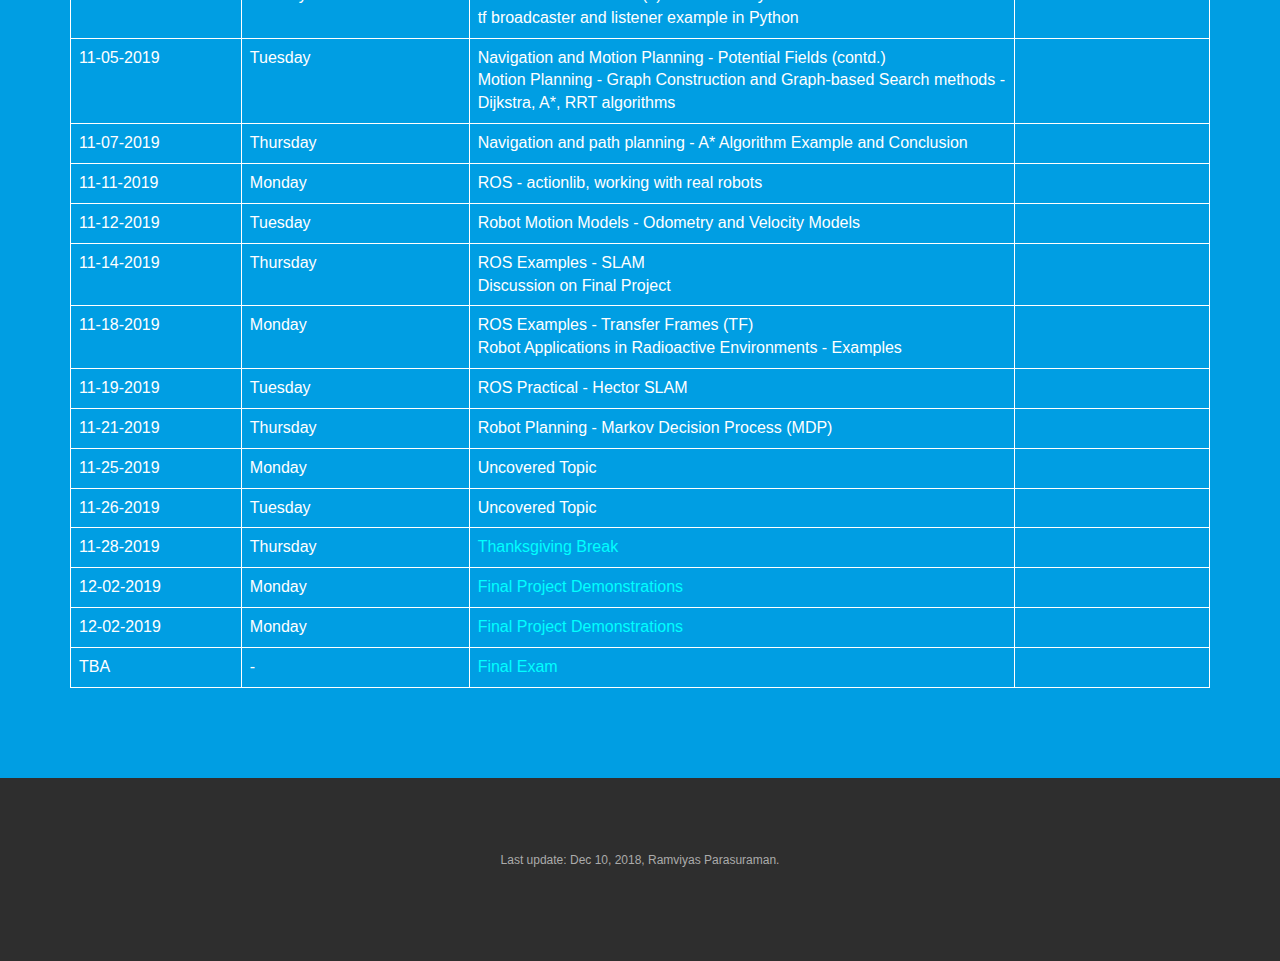
<file: csci_x530_Fa19.html>
<!DOCTYPE html>
<!--[if lt IE 7]>      <html lang="en" class="no-js lt-ie9 lt-ie8 lt-ie7"> <![endif]-->
<!--[if IE 7]>         <html lang="en" class="no-js lt-ie9 lt-ie8"> <![endif]-->
<!--[if IE 8]>         <html lang="en" class="no-js lt-ie9"> <![endif]-->
<!--[if gt IE 8]><!--> <html lang="en" class="no-js"> <!--<![endif]-->
    <head>
    	<!-- meta character set -->
        <meta charset="utf-8">
		<!-- Always force latest IE rendering engine or request Chrome Frame -->
        <meta http-equiv="X-UA-Compatible" content="IE=edge,chrome=1">
        <title>Ramviyas Nattamai Parasuraman</title>
		<!-- Meta Description -->
<meta name="title" content="Ramviyas Nattanmai Parasuraman, Introduction to Robotics Course">

        <meta name="description" content="Ramviyas Nattanmai Parasuraman, Heterogeneous Robotics Research Lab at UGA">
        <meta name="keywords" content="Ramviyas, Nattanmai, Parasuraman, Robotics Research Lab, University of Georgia, Networked Robots, Robot Networks, Heterogeneous Robotics Research Lab, HeRo Lab, Robotics, Networks, Heterogeneous, Research, Lab, UGA, Robotics Research, Intelligent Robots, Networks, Nuclear Robotics, Multi Robot Systems, Consensus Control">
        <meta name="author" content="Ramviyas Parasuraman">


		<!-- Mobile Specific Meta -->
        <meta name="viewport" content="width=device-width, initial-scale=1">

		<!-- CSS
		================================================== -->

		<link href='http://fonts.googleapis.com/css?family=Open+Sans:400,300,700' rel='stylesheet' type='text/css'>

		<!-- Fontawesome Icon font -->
        <link rel="stylesheet" href="css/font-awesome.min.css">
		<!-- bootstrap.min -->
        <link rel="stylesheet" href="css/jquery.fancybox.css">
		<!-- bootstrap.min -->
        <link rel="stylesheet" href="css/bootstrap.min.css">
		<!-- bootstrap.min -->
        <link rel="stylesheet" href="css/owl.carousel.css">
		<!-- bootstrap.min -->
        <link rel="stylesheet" href="css/slit-slider.css">
		<!-- bootstrap.min -->
        <link rel="stylesheet" href="css/animate.css">
		<!-- Main Stylesheet -->
        <link rel="stylesheet" href="css/main.css">
          <link rel="stylesheet" href="assets/css/article-lists/article-list-vertical.css">


		<!-- Modernizer Script for old Browsers -->
        <script src="js/modernizr-2.6.2.min.js"></script>

        <style>
			.navbar-inverse .navbar-nav > li > a
		{
			font-size:15.5px;
			text-transform: none;
		}
		.subtitle
		{
					font-size:14.5px;
			text-transform: none;
			padding-left: 88px;
			color: #ffffff;

		}
		#navigation
		{
			background-color:#2e2e2e;
		}
		.navbar-brand
		{
			    color: #337ab7;
		}
.navbar-inverse .navbar-nav>.active>a, .navbar-inverse .navbar-nav>.active>a:hover, .navbar-inverse .navbar-nav>.active>a:focus
{
background-color:#2e2e2e;
}

		#headerimage
		{
		    padding-left: 0px;
		}
     		#about
		{
			margin-top:50px;

		}
		#aboutnew
		{
			background-color:#009EE3;
		}
    /* tables still need 'cellspacing="0"' in the markup */
table { border-collapse: collapse; border-spacing: 0; }
/*- -*/
/*- GENERIC BODY STYLES -*/
body {
	font-family:  Arial, Helvetica, sans-serif;
	color: #333;
	//background: blue;

}
p { margin-bottom: 18px;font-size:17px; }
a { text-decoration: underline; }
a:hover { text-decoration: none; }
#container { width: 802px; margin: 0 auto; }
/*- -*/
.text-danger
{
  color:black;
}
.External
{
color:#FF8C00;
}

.newcontent
{

    border: 2px solid white;
    font-size: 15px;
    padding: 15px;
    margin-bottom: 10px;

}

#nametitle
{
	color: #ffffff;
	    text-decoration: none;
}
a {
    text-decoration: none;
}
.lead1
{

  color:#FFDE00;
  font-size:20px;
}
a.text-secondary
{
  color:#FFDE00;
}
.red
{
  color:red;

}
.green
{
  color: rgb(0, 255, 255);
}
.blue
{
  color: rgb(0, 255, 255);
}
.table th
{
  color:brown;
  border:1px solid #ffffff;
}
td
{
  border:1px solid #ffffff;
}
.table
{
border:1px solid #ffffff;

}
.table tr th:first-child,
.table tr td:first-child {
  width: 15%;

}
.table tr th:first-child + td,
.table tr td:first-child + td {
  width: 20%;

}
.table tr th:first-child + td + td,
.table tr td:first-child + td +td { {
  width: 20%;

}
</style>



    </head>



    <body id="body">

		<!-- preloader -->
		<div id="preloader">
            <div class="loder-box">
            	<div class="battery"></div>
            </div>
		</div>
		<!-- end preloader -->

        <!--
        Fixed Navigation
        ==================================== -->
        <header id="navigation" class="navbar-inverse navbar-fixed-top animated-header">
            <div class="container">
                <div class="navbar-header">
                    <!-- responsive nav button -->
					<button type="button" class="navbar-toggle" data-toggle="collapse" data-target=".navbar-collapse">
						<span class="sr-only">Toggle navigation</span>
						<span class="icon-bar"></span>
						<span class="icon-bar"></span>
						<span class="icon-bar"></span>
                    </button>
					<!-- /responsive nav button -->

					<!-- logo -->
					<h1 class="navbar-brand">
						<a id="nametitle" href="index.html#body">Ramviyas Nattamai Parasuraman<br />&nbsp&nbsp&nbsp&nbsp&nbsp&nbsp&nbsp<span class="subtitle">ASSISTANT PROFESSOR, <a class="External" href="http://www.cs.uga.edu">UGA CS</a></span></a>
					</h1>
					<!-- /logo -->
                </div>

				<!-- main nav -->
                <nav class="collapse navbar-collapse navbar-right" role="navigation">
                    <ul id="nav" class="nav navbar-nav">
                        <li><a class="external" href="index.html#body"><b>Home</b></a></li>
                        <li><a class="external" href="index.html#about"><b>About</b></a>

                        </li>
                        <li><a class="external" href="index.html#research"><b>Research</b></a></li>
                        <li><a class="external" href="publications.html"><b>Publications</b></a></li>
                        <li><a class="external" href="index.html#teaching"><b>Teaching</b></a></li>
                        <li><a class="external" href="index.html#professional"><b>Research Lab</b></a></li>
                        <li><a class="external" href="index.html#contact"><b>Contact</b></a></li>
                    </ul>
                </nav>
				<!-- /main nav -->

            </div>
        </header>
        <!--
        End Fixed Navigation
        ==================================== -->

		<main class="site-content" role="main">

			<section id="about">
		<div class="col-md-12" id="aboutnew">



          <div class="container">
            <div class="row">
              <div class="col-md-12">
                <h1 class=""><strong><font color="white">CSCI/ARTI 4530/6530: Introduction to Robotics (Fall 2019)</font></strong> <br><br>
              </div>
            </div>
          </div>
        </div>
        <div class="py-0">
          <div class="container">
            <div class="row">
              <div class="col-md-12">
                <p class="lead1">
                  <b>Instructor: <a class="External" href="index.html"> Ramviyas N. Parasuraman</a> </b>
                  <br> </p>
              </div>
            </div>
          </div>
        </div>
        <div class="py-0">
          <div class="container">
            <div class="row">
              <div class="col-md-12">
                <p class="lead1">
                  <b>Time and Location of Lectures:</b>
                </p>
              </div>
            </div>
            <div class="row">
              <div class="col-md-12">
                <p class="">
                  Monday (2:30-3:20 PM), Tuesday & Thursday (2:00-3:15 PM), Boyd #222 </p>
              </div>
            </div>
            <div class="row">
              <div class="col-md-12">
                <p class="lead1">
                  <b>Office Hours and Location </b>
                </p>
              </div>
            </div>
            <div class="row">
              <div class="col-md-12">
                <p class="">Boyd 803, Tuesday & Thursday 1-2 PM or by an email appointment &nbsp;
                </div>
            </div>
            <div class="row">
              <div class="col-md-12">
                <p class="lead1">
                  <b>Course Overview </b>
                </p>
              </div>
            </div>
            <div class="row">
              <div class="col-md-12">
                <p class="">
Students completing this course will gain an understanding of the hardware and software involved in robotics, with a focus on programming algorithms. Students will learn various mathematical and statistical models, associated algorithms, and their implementations, which are making modern-day robotics possible. They will understand the past, present and future of robotics, and the main challenges that make robotics difficult.

                      <br> </p>

                <p class="">
<strong>Textbook: "Introduction to Autonomous Mobile Robots" by Roland Siegwart, Illah Reza Nourbakhsh, and Davide Scaramuzza, MIT Press (2nd Ed. 2011) </strong> <br>

<strong>Reference book:</strong> "Probabilistic Robotics" by Sebastian Thrun, Wolfram Burgard, and Dieter Fox. MIT Press (2005) <br>

                      <br> </p>

                <p class="">
<strong>Note: </strong> We will follow the structure and content of the <strong><a href="https://www.edx.org/course/autonomous-mobile-robots" class="External">EdX course on Autonomous Mobile Robots</a></strong> and heavily use their slides in this class (all copyrights of the slides belong to the authors and EdX). It's an excellent course from the <strong><a href="http://www.ethz.ch/en.html" class="External">ETH Zurich</a></strong> team. The idea is that the student always has an additional venue for learning and reference.                       <br> </p>




              </div>
            </div>

<div class="row">
              <div class="col-md-12">
                <p class="lead1">
                  <b>Course Topics </b>
                </p>
              </div>
            </div>
            <div class="row">
              <div class="col-md-12">
                <p class="">
The course topics presented here is a general plan for the course; deviations announced to the class by the instructor may be necessary.<br>
<strong> I. Overview of Robotics:</strong> Introduction, Robot Hardware, Robotic Software Architectures, Probability Theory, Field Applications <br>

<strong> II. Robotic Perception:</strong> Range Finders and Camera models <br>

<strong> III. Robotic Motion:</strong> Kinematics, Velocity Motion Model, Odometry Motion Model, Motion and Maps <br>

<strong> IV. Localization:</strong> State Estimation under Uncertainty, Filters: Bayes, Kalman, Extended Kalman, and Monte Carlo, Localization methods: Markov, Extended Kalman Filter, Particle Filter, Monte Carlo framework, etc. <br>

<strong> V. Mapping:</strong> Occupancy Grid Mapping, Learning Inverse Measurement Model, Simultaneous Localization and Mapping (SLAM) solutions <br>

<br>

The course is composed of both theoretical and practical components. There will be four assignments during this course and each assignment will have theoretical questions and practical programming problems. Likewise, the midterm and final exam has written quizzes and programming projects. Therefore, it is necessary to learn and perform well in both theoretical and practical parts of this course to pass the course.

</p>


              </div>
            </div>


            <div class="row">
              <div class="col-md-12">
                <p class="lead1">
                  <b>Grading </b>
                </p>
              </div>
        </div>

            <table width="200" class="table" >
          <thead>
            <tr>
              <th><font color="yellow">Grading Item</font></th>
              <th><font color="yellow">Percent</font></th>
            </tr>
          </thead>
          <tbody>
            <tr>
              <td>Class participation  </td>
              <td>5%</td>
            </tr>
            <tr>
              <td>Assignments (Each 10%)</td>
              <td>40%</td>
            </tr>
            <tr>
              <td>Midterm Exam + Midterm Project</td>
              <td>20%</td>
            </tr>
            <tr>
              <td>Final Exam + Final Project</td>
              <td>35%</td>
            </tr>
            </tbody>
        </table>
<br><br>

                <p class="lead1 text-secondary">
                  <b>Class Schedule</b>
                </p>
<table width="400" class="table">
<thead>
<tr>
<th><font color="yellow">Date</font></th>
<th><font color="yellow">Day</font></th>
<th><font color="yellow">Topics</font></th>
<th><font color="yellow">Comments/Lecture Notes</font></th>
</tr>
</thead>
                  <tbody>
                    <tr>
                      <!--<td>1</td>-->
                      <td>08-15-2019</td>
                      <td>Thursday</td>
                      <td>Course Introduction</td>
                      <td></td>
                    </tr>
                    <tr>
                      <td>08-19-2019</td>
                      <td>Monday</td>
                      <td>Overview of Robotics,<br />
                          History of Robotics,<br />
                          Sensors, and Hardware</td>
                          <td></td>
                    </tr>
                    <tr>

                      <td>08-20-2019</td>
                      <td>Tuesday</td>
                      <td>Wheeled kinematics - Introduction <br /> ROS - Introduction</td>
                      <td></td>
                    </tr>
                      <tr>
                        <td>08-22-2019</td>
                        <td>Thursday</td>
                        <td>ROS - Setup</td>
                        <td></td>

                      </tr>
                      <tr>
                        <td>08-26-2019</td>
                        <td>Monday</td>
                        <td>Kinematics - Continued</td>
                        <td></td>
                      </tr>
                      <tr>
                        <td>08-27-2019</td>
                        <td>Tuesday</td>
                        <td>Probability theory - Basics</td>
                      <td></td>
                      </tr>
                      <tr>
                        <td>08-29-2019</td>
                        <td>Thursday</td>
                        <td>Sensors Model - Rangefinders</td>
                        <td></td>
                        </tr>
                        <tr>
                          <td>09-02-2019</td>
                          <td>Monday</td>
                          <td><span class="blue">Holiday - Labor Day</span></td>
                          <td></td>
                        </tr>
                      <tr>
                        <td>09-03-2019</td>
                        <td>Tuesday</td>
                        <td>ROS: Nodes, Topics, Publisher, and Subscriber</td>
                        <td></td>
                      </tr>
                      <tr>
                        <td>09-05-2019</td>
                        <td>Thursday</td>
				                <td>Sensors Model: cameras</td>
                        <td></td>
                      </tr>
                      <tr>
                        <td>09-09-2019</td>
                        <td>Monday</td>
                        <td>Sensors Model: Conclusion <br> Robot Perception: Introduction </td>
                        <td></td>
                      </tr>
                      <tr>
                        <td>09-10-2019</td>
                        <td>Tuesday</td>
                        <td>Perception: Computer Vision - fundamentals <br> ROS: Subscriber and Custom Messages</td>
                        <td></td>
                      </tr>
                      <tr>
                        <td>09-12-2019</td>
                        <td>Thursday</td>
                        <td>Perception: Image processing basics</td>
                        <td> </td>
                      </tr>
                      <tr>
                        <td>09-16-2019</td>
                        <td>Monday</td>
                        <td>ROS: Services and Parameters</td>
                        <td></td>
                      </tr>
                      <tr>
                        <td>09-17-2019</td>
                        <td>Tuesday</td>
                        <td>Perception: Feature extraction, edge detection, corner detection, SIFT features, etc.</td>
                        <td></td>
                      </tr>

                      <tr>
                        <td>09-19-2019</td>
                        <td>Thursday</td>
                        <td>Computer Vision: Line Extraction <br> Localization: Introduction to Markovian Approach </td>
                        <td></td></tr>
                      <tr>
                        <td>09-23-2019</td>
                        <td>Monday</td>
                        <td>ROS: Assignment 1 discussions, running ROS across different machines</td>
                        <td></td>
                      </tr>
                      <tr>
                        <td>09-24-2019</td>
                        <td>Tuesday</td>
                        <td>Localization: Markovian and Kalman Filter Approaches</td>
                        <td></td>  </tr>
                      <tr>
                        <td>09-26-2019</td>
                        <td>Thursday</td>
                        <td>Localization - Probabilistic map-based localization, Markov localization, Kalman filter localization</td>
                        <td></td>
                      </tr>
                      <tr>
                        <td>09-30-2019</td>
                        <td>Monday</td>
                        <td>ROS: rosbag and working with simulated data <br> Example implementation of EKF localization in Python</td>
                        <td></td>
                      </tr>
                      <tr>
                        <td>10-01-2019</td>
                        <td>Tuesday</td>
                        <td>Localization: Particle Filters</td>
                        <td></td>
                      </tr>


                      <tr>
                        <td>10-03-2019</td>
                        <td>Thursday</td>
                        <td>Localization: Examples </td>
                        <td></td>
                      </tr>
                      <tr>
                        <td>10-07-2019</td>
                        <td>Monday</td>
                        <td>                          <span class="blue">Mid-term exam (theory). <br> Practical Mid-term project will be annouced in the class </span></td>
                        <td></td>
                      </tr>
                      <tr>
                        <td>10-08-2019</td>
                        <td>Tuesday</td>
                        <td>SLAM: Introduction to the SLAM problem, challenges</td>
                        <td></td>
                      </tr>

                      <tr>
                        <td>10-10-2019</td>
                        <td>Thursday</td>
                        <td>Discussion of midterm questions and solutions </td>
                        <td></td>
                      </tr>
                      <tr>
                        <td>10-14-2019</td>
                        <td>Monday</td>
                        <td>SLAM: Continued</td>
                        <td> </td>
                      </tr>
                       <tr>
                          <td>10-15-2019</td>
                          <td>Tuesday</td>
                          <td>ROS: Simulation in Gazebo</td>
                          <td></td>
                        </tr>
                      <tr>
                        <td>10-17-2019</td>
                        <td>Thursday</td>
                        <td>SLAM: Continued</td>
                        <td></td>
                      </tr>
                      <tr>
                        <td>10-21-2019</td>
                        <td>Monday</td>
                        <td>Machine Learning (Guest Lecture)</td>
                        <td></td>
                      </tr>
                      <tr>
                        <td>10-22-2019</td>
                        <td>Tuesday</td>
                        <td>Cloud Computing and IoT (Guest Lecture)</td>
                        <td></td>
                      </tr>
                      <tr>
                        <td>10-24-2019</td>
                        <td>Thursday</td>
                        <td>Demonstration of mid-term projects</td>
                        <td></td>
                      </tr>
                      <tr>
                        <td>10-28-2019</td>
                        <td>Monday</td>
                        <td>ROS -  rosparameters, joy teleop, laser scan data</td>
                        <td></td>
                      </tr>
                      <tr>
                        <td>10-29-2019</td>
                        <td>Tuesday</td>
                        <td>SLAM - Recap and Conclusion <br>
Navigation and Motion Planning - Introduction and Collision Avoidance </td>
                        <td></td>
                      </tr>
                      <tr>
                        <td>10-31-2019</td>
                        <td>Thursday</td>
                        <td>Navigation and Motion Planning - Collision Avoidance using Potential Fields </td>
                        <td></td>
                      </tr>
                      <tr>
                        <td>11-04-2019</td>
                        <td>Monday</td>
                        <td> ROS transform frames (tf) - static and dynamic transform <br> tf broadcaster and listener example in Python </td>
                        <td></td>
                      </tr>
                      <tr>
                        <td>11-05-2019</td>
                        <td>Tuesday</td>
                        <td>Navigation and Motion Planning - Potential Fields (contd.) <br>
Motion Planning - Graph Construction and Graph-based Search methods - Dijkstra, A*, RRT algorithms </td>
                        <td></td>
                      </tr>
                      <tr>
                        <td>11-07-2019</td>
                        <td>Thursday</td>
                        <td>Navigation and path planning - A* Algorithm Example and Conclusion </td>
                        <td></td></tr>
                      <tr>
                        <td>11-11-2019</td>
                        <td>Monday</td>
                        <td>ROS - actionlib, working with real robots</td>
                        <td></td>
                      </tr>
                      <tr>
                        <td>11-12-2019</td>
                        <td>Tuesday</td>
                        <td>Robot Motion Models - Odometry and Velocity Models </td>
                        <td></td>
                      </tr>
                      <tr>
                        <td>11-14-2019</td>
                        <td>Thursday</td>
                        <td>ROS Examples - SLAM <br> Discussion on Final Project </td>
                        <td></td>
                      </tr>
                      <tr>
                        <td>11-18-2019</td>
                        <td>Monday</td>
                        <td>ROS Examples - Transfer Frames (TF) <br> Robot Applications in Radioactive Environments - Examples </td>
                        <td></td>
                      </tr>
                      <tr>
                        <td>11-19-2019</td>
                        <td>Tuesday</td>
                        <td>ROS Practical - Hector SLAM </td>
                        <td></td>
                      </tr>
                      <tr>
                        <td>11-21-2019</td>
                        <td>Thursday</td>
                        <td>Robot Planning - Markov Decision Process (MDP) </td>
                        <td></td>
                      </tr>
                      <tr>
                        <td>11-25-2019</td>
                        <td>Monday</td>
                        <td> Uncovered Topic </td>
                        <td></td>
                      </tr>
                      <tr>
                        <td>11-26-2019</td>
                        <td>Tuesday</td>
                        <td> Uncovered Topic </td>
                        <td></td>
                      </tr>
                      <tr>
                        <td>11-28-2019</td>
                        <td>Thursday</td>
                        <td><span class="blue">Thanksgiving Break</span></td>
                        <td></td>
                      </tr>
                      <tr>
                        <td>12-02-2019</td>
                        <td>Monday</td>
                        <td><span class="blue">Final Project Demonstrations</span></td>
                        <td></td>
                      </tr>

                      <tr>
                        <td>12-02-2019</td>
                        <td>Monday</td>
                        <td><span class="blue">Final Project Demonstrations</span></td>
                        <td></td>
                      </tr>
                        <td>TBA</td>
                        <td>-</td>
                        <td><span class="blue">Final Exam </span></td>
                        <td></td>
                      </tr>



                  </tbody>
                </table>
              </div>
            </div>
          </div>
        </div>




		</section>

		</main>

		<footer id="footer">
			<div class="container">
				<div class="row text-center">
					<div class="footer-content">
						<!--<div class="wow animated fadeInDown">
							<p>newsletter signup</p>
							<p>Get Cool Stuff! We hate spam!</p>
						</div>
						<form action="#" method="post" class="subscribe-form wow animated fadeInUp">
							<div class="input-field">
								<input type="email" class="subscribe form-control" placeholder="Enter Your Email...">
								<button type="submit" class="submit-icon">
									<i class="fa fa-paper-plane fa-lg"></i>
								</button>
							</div>
						</form>
						<div class="footer-social">
							<ul>
								<li class="wow animated zoomIn"><a href="#"><i class="fa fa-thumbs-up fa-3x"></i></a></li>
								<li class="wow animated zoomIn" data-wow-delay="0.3s"><a href="#"><i class="fa fa-twitter fa-3x"></i></a></li>
								<li class="wow animated zoomIn" data-wow-delay="0.6s"><a href="#"><i class="fa fa-skype fa-3x"></i></a></li>
								<li class="wow animated zoomIn" data-wow-delay="0.9s"><a href="#"><i class="fa fa-dribbble fa-3x"></i></a></li>
								<li class="wow animated zoomIn" data-wow-delay="1.2s"><a href="#"><i class="fa fa-youtube fa-3x"></i></a></li>
							</ul>
						</div>-->

						<p>Last update: Dec 10, 2018, Ramviyas Parasuraman.</p>
					</div>
				</div>
			</div>
		</footer>

		<!-- Essential jQuery Plugins
		================================================== -->
		<!-- Main jQuery -->
        <script src="js/jquery-1.11.1.min.js"></script>
		<!-- Twitter Bootstrap -->
        <script src="js/bootstrap.min.js"></script>
		<!-- Single Page Nav -->
        <script src="js/jquery.singlePageNav.min.js"></script>

        <!-- jquery easing -->
        <script src="js/jquery.easing.min.js"></script>
        <!-- Fullscreen slider -->
        <script src="js/jquery.slitslider.js"></script>
        <script src="js/jquery.ba-cond.min.js"></script>
		<!-- onscroll animation -->
        <script src="js/wow.min.js"></script>
		<!-- Custom Functions -->
        <script src="js/main_new.js"></script>


    </body>
</html>
</file>
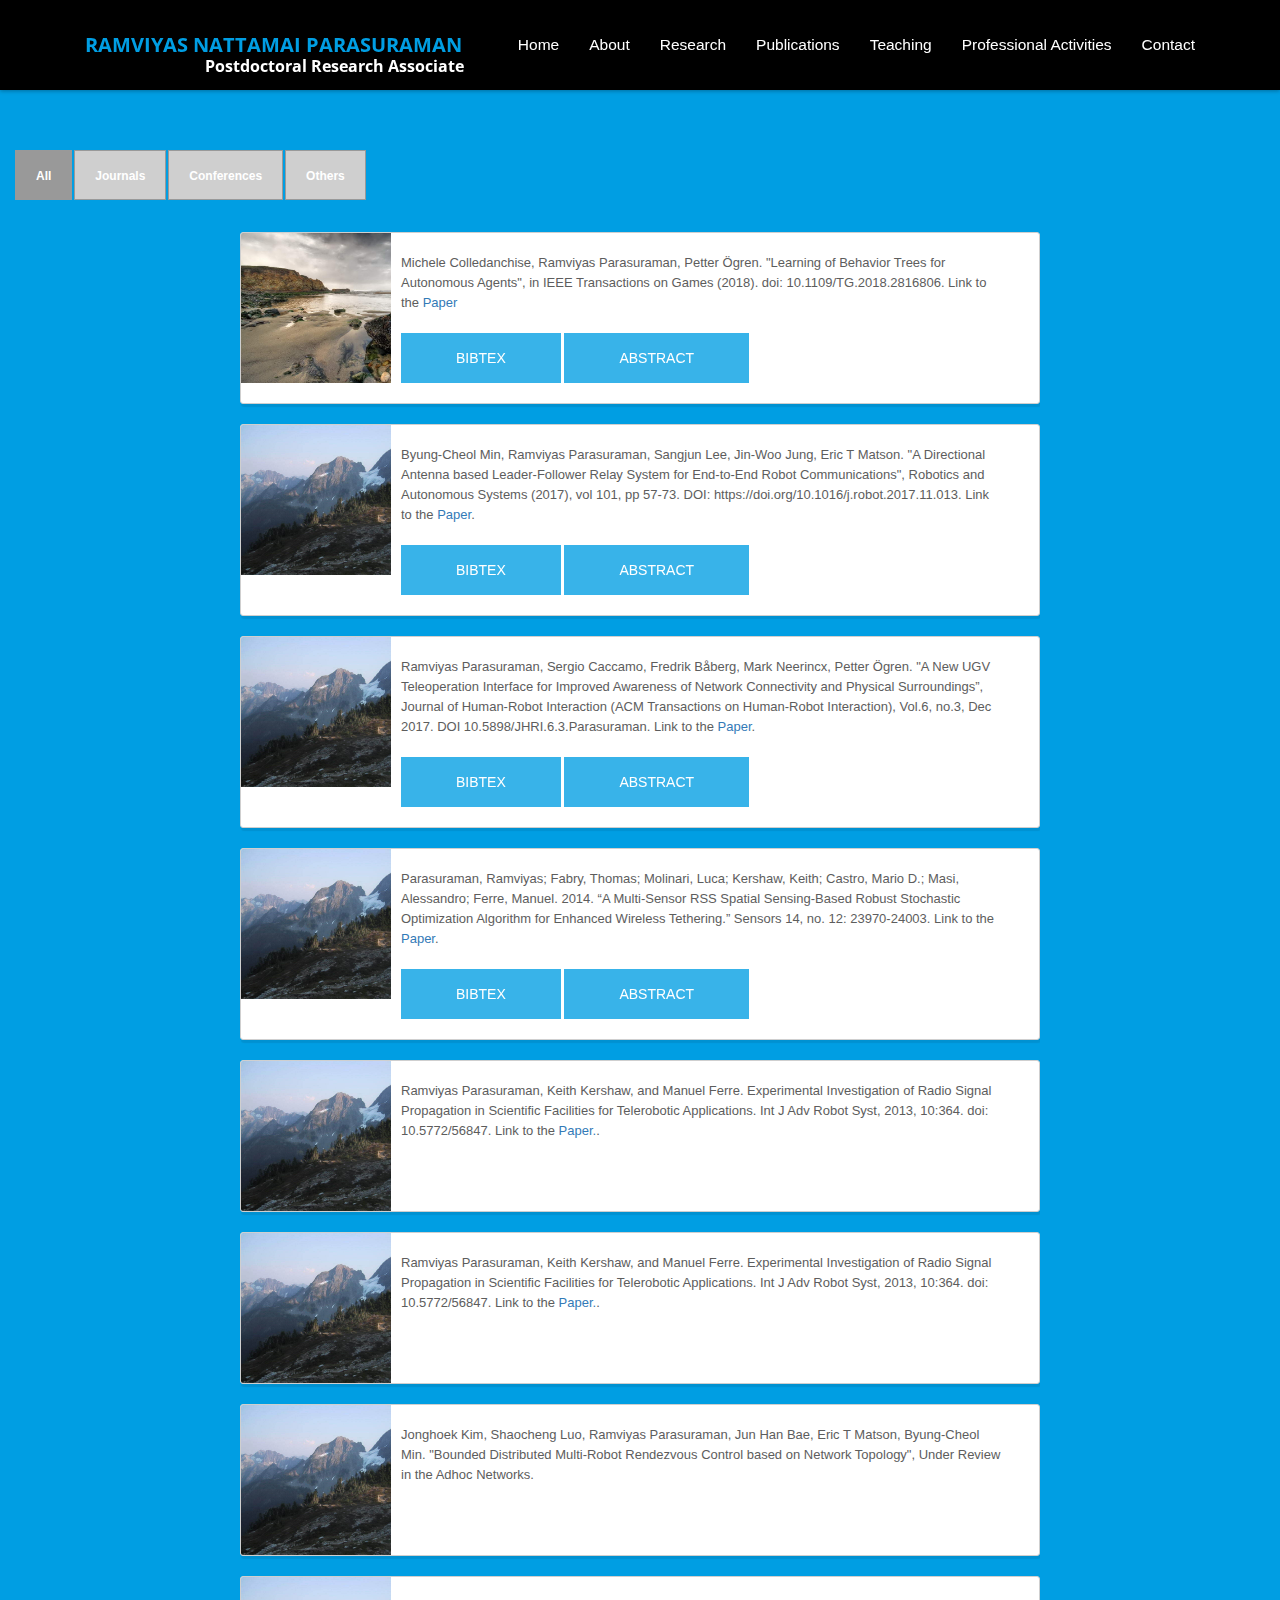
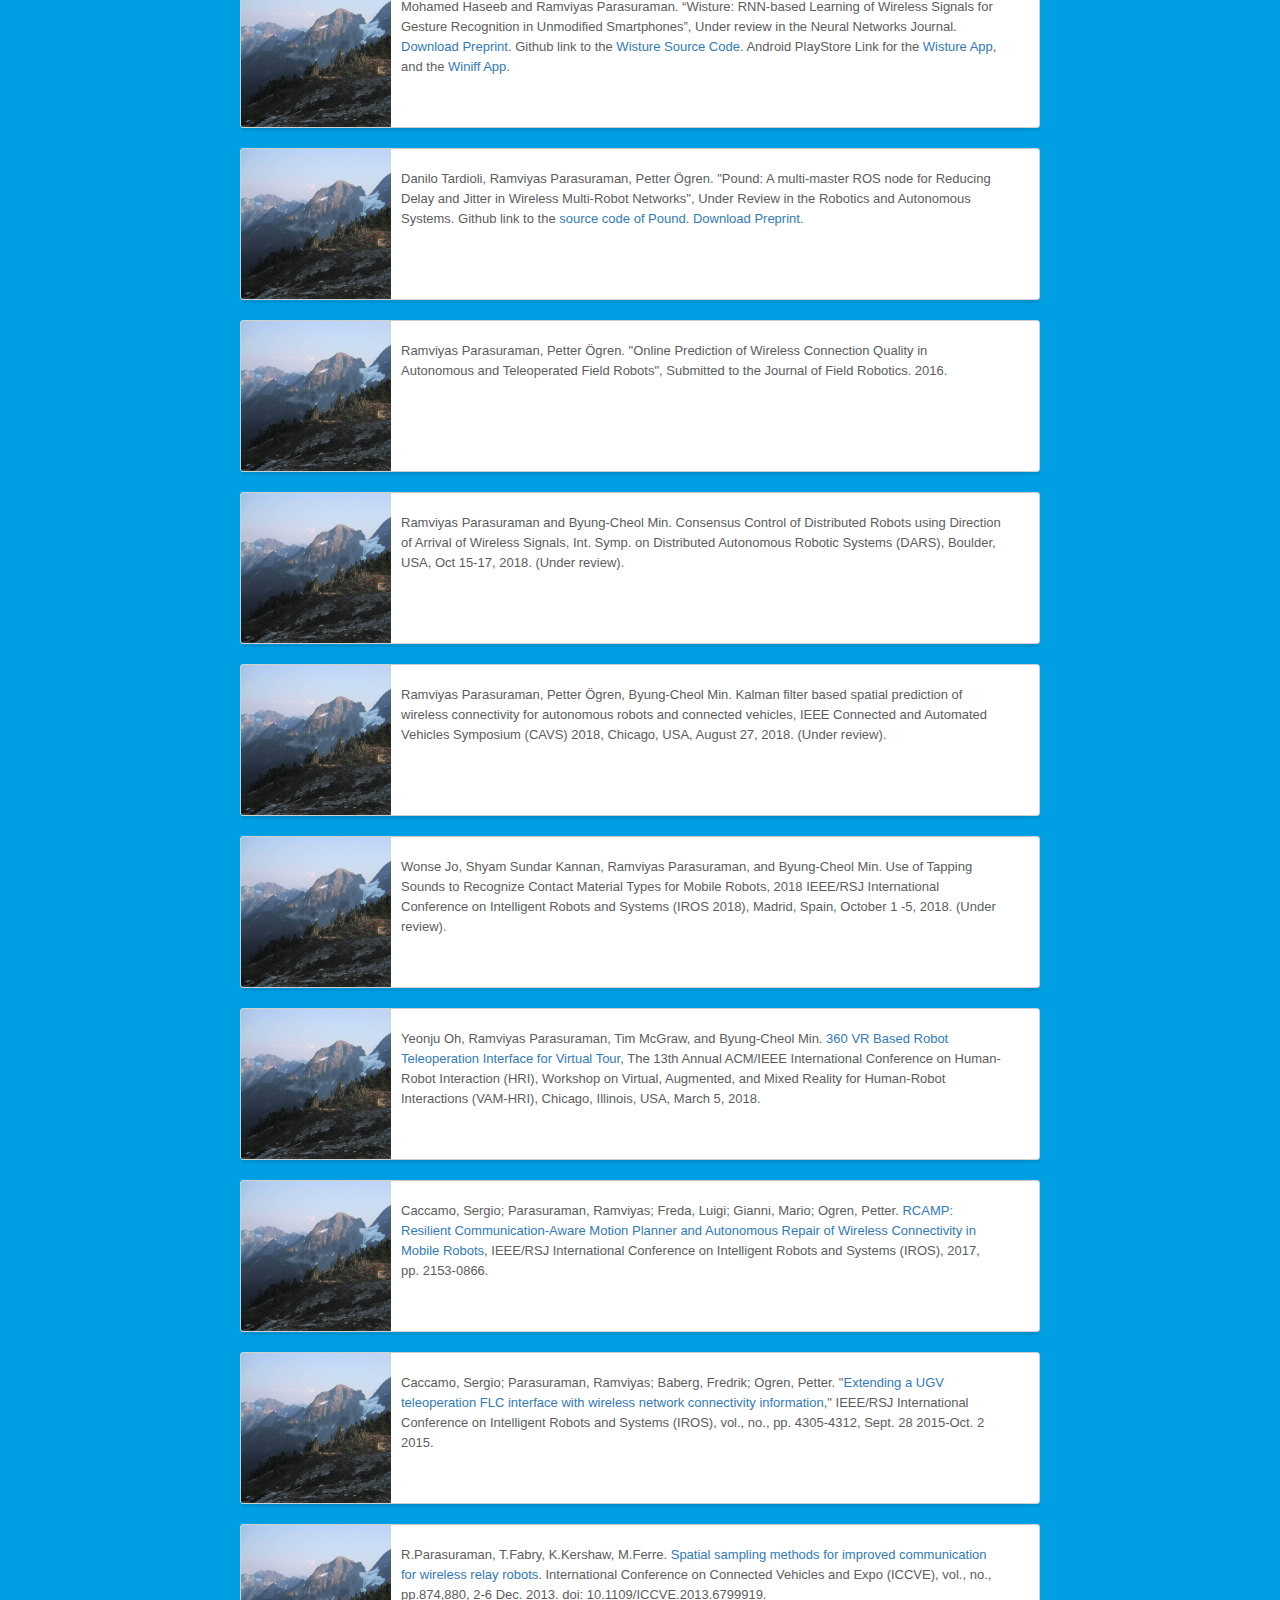
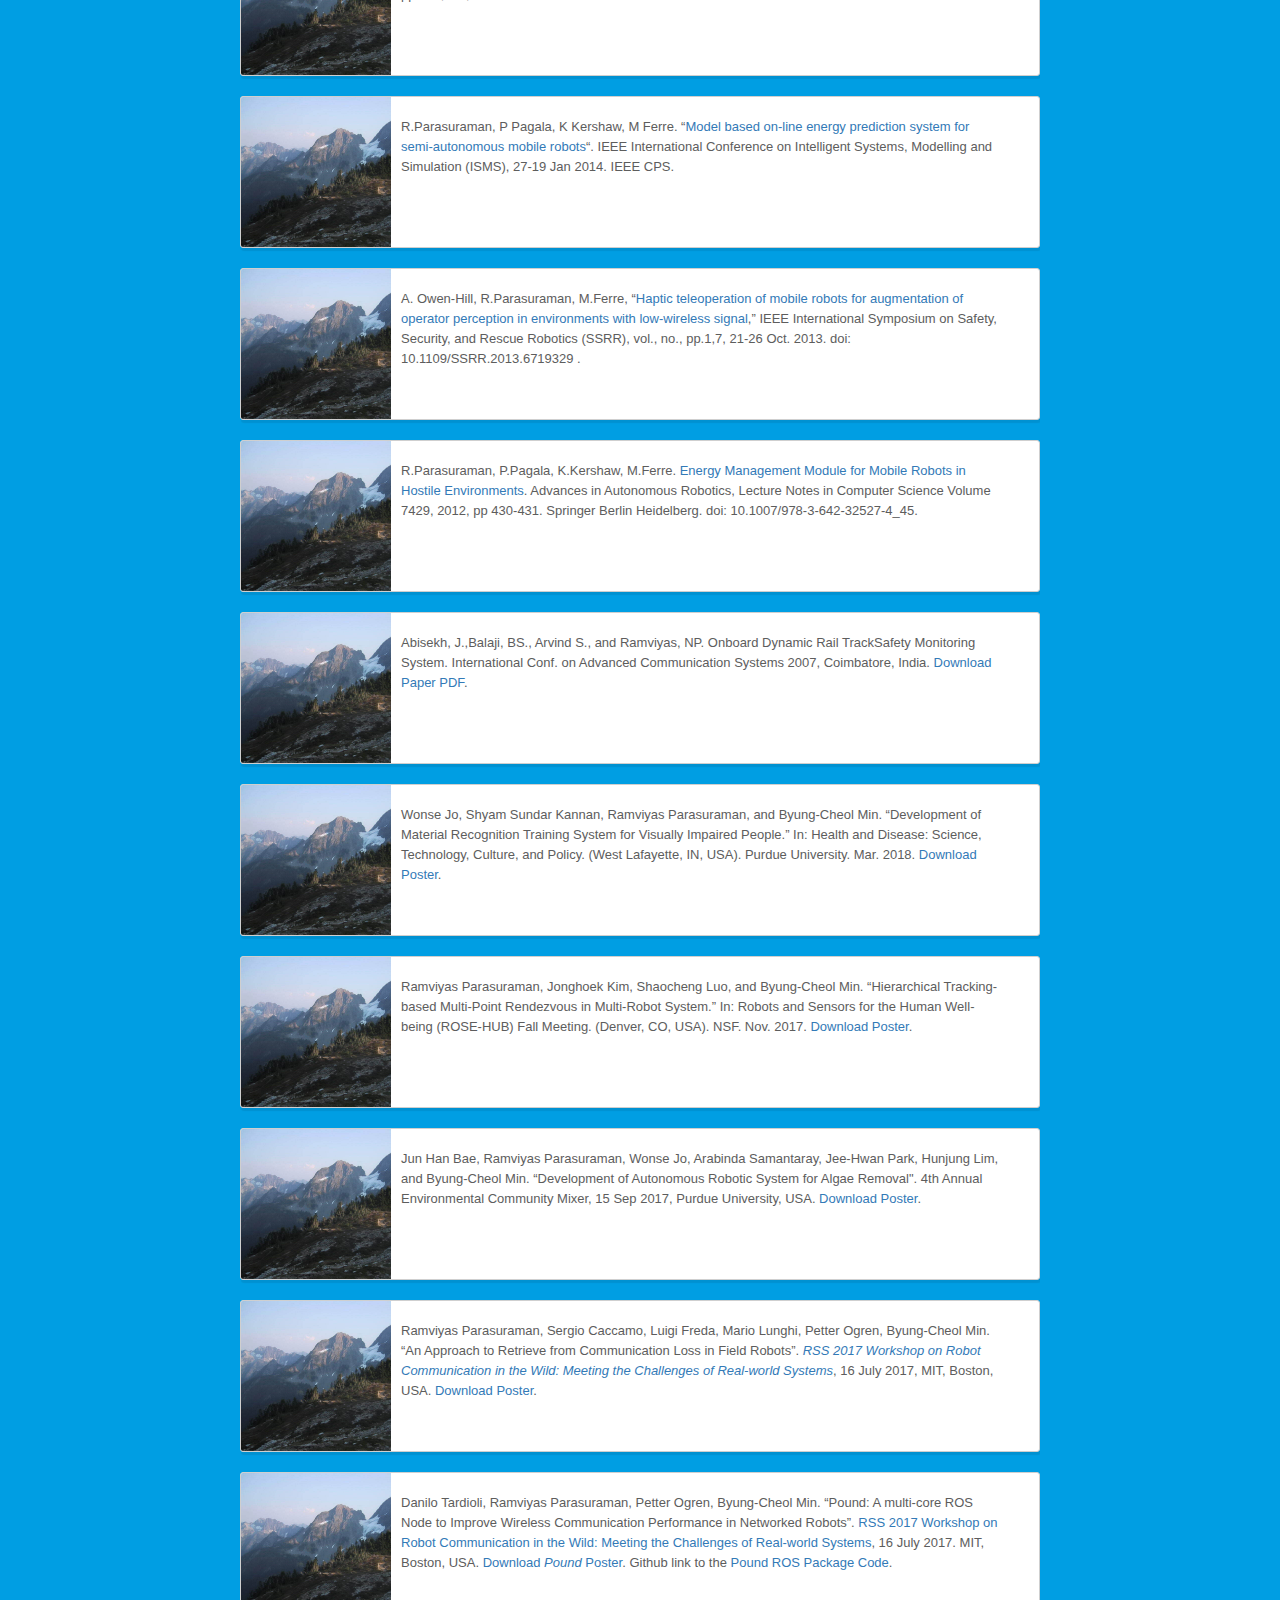
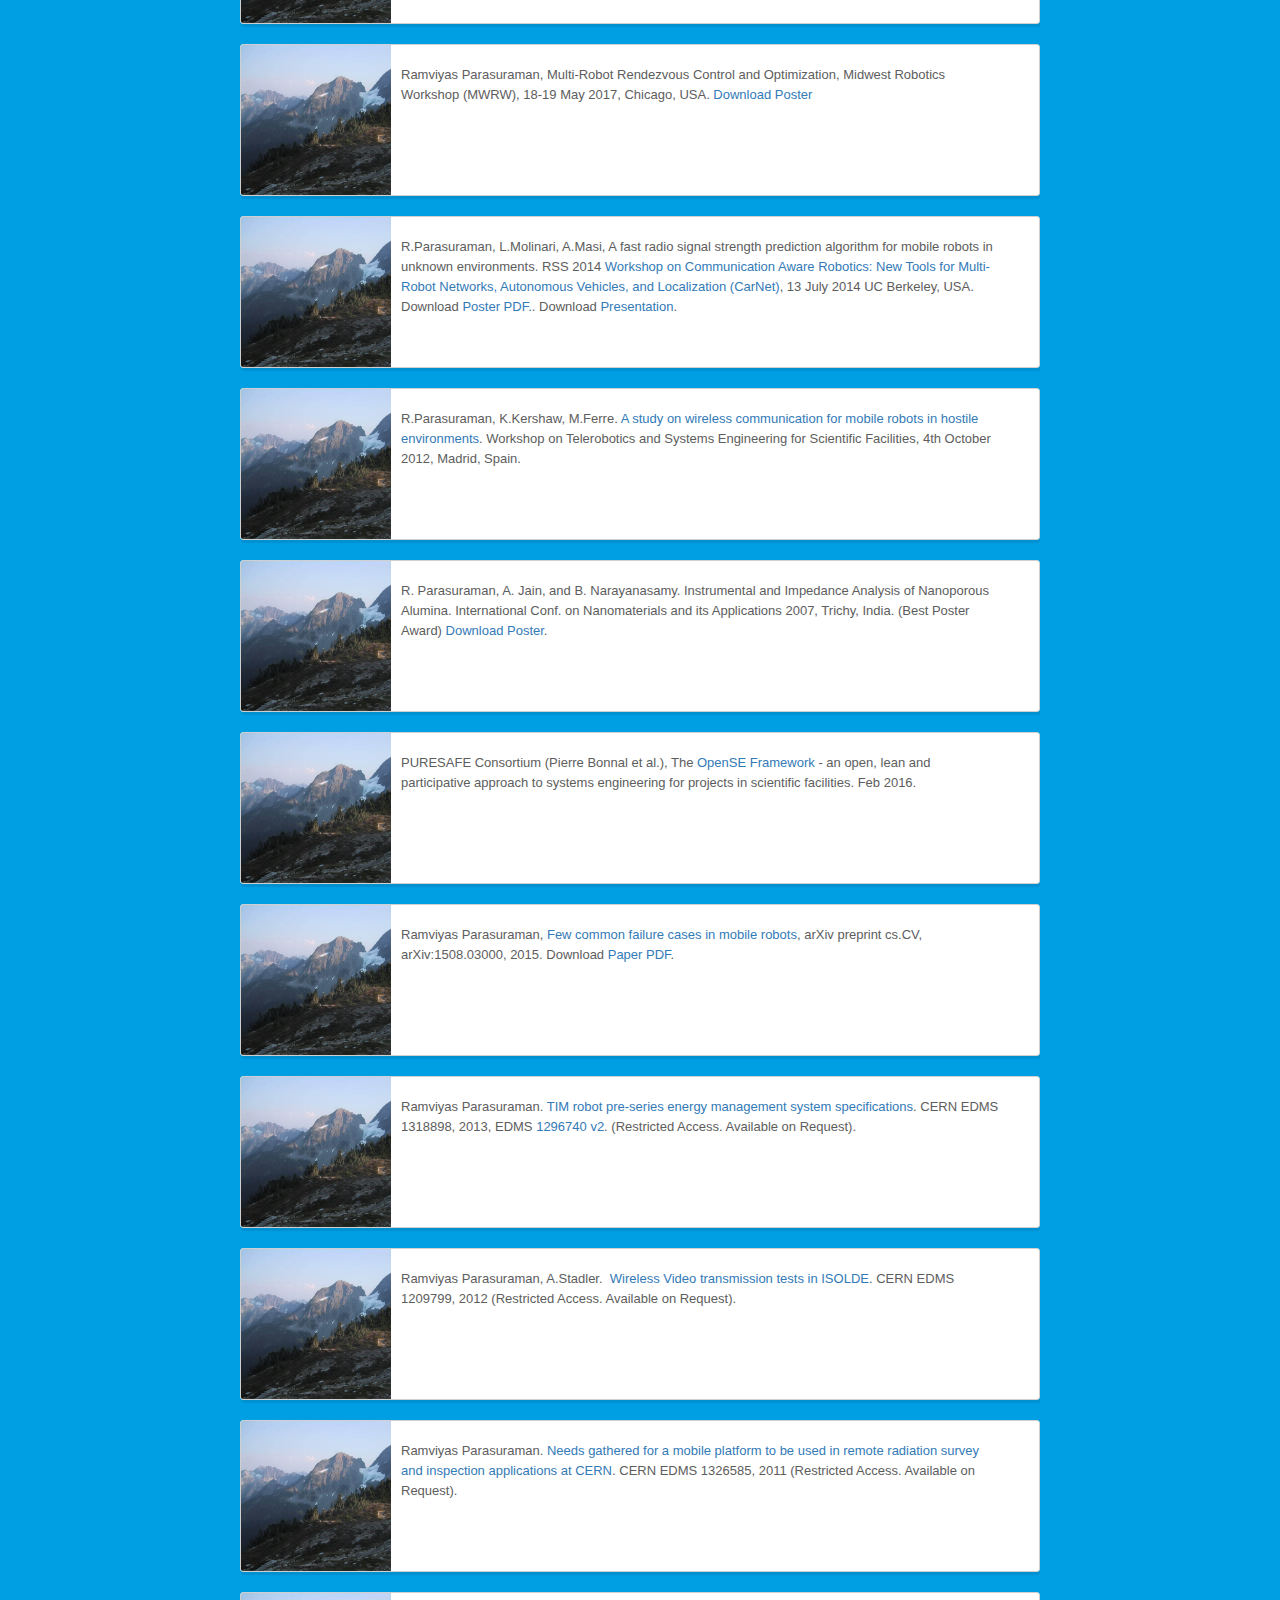
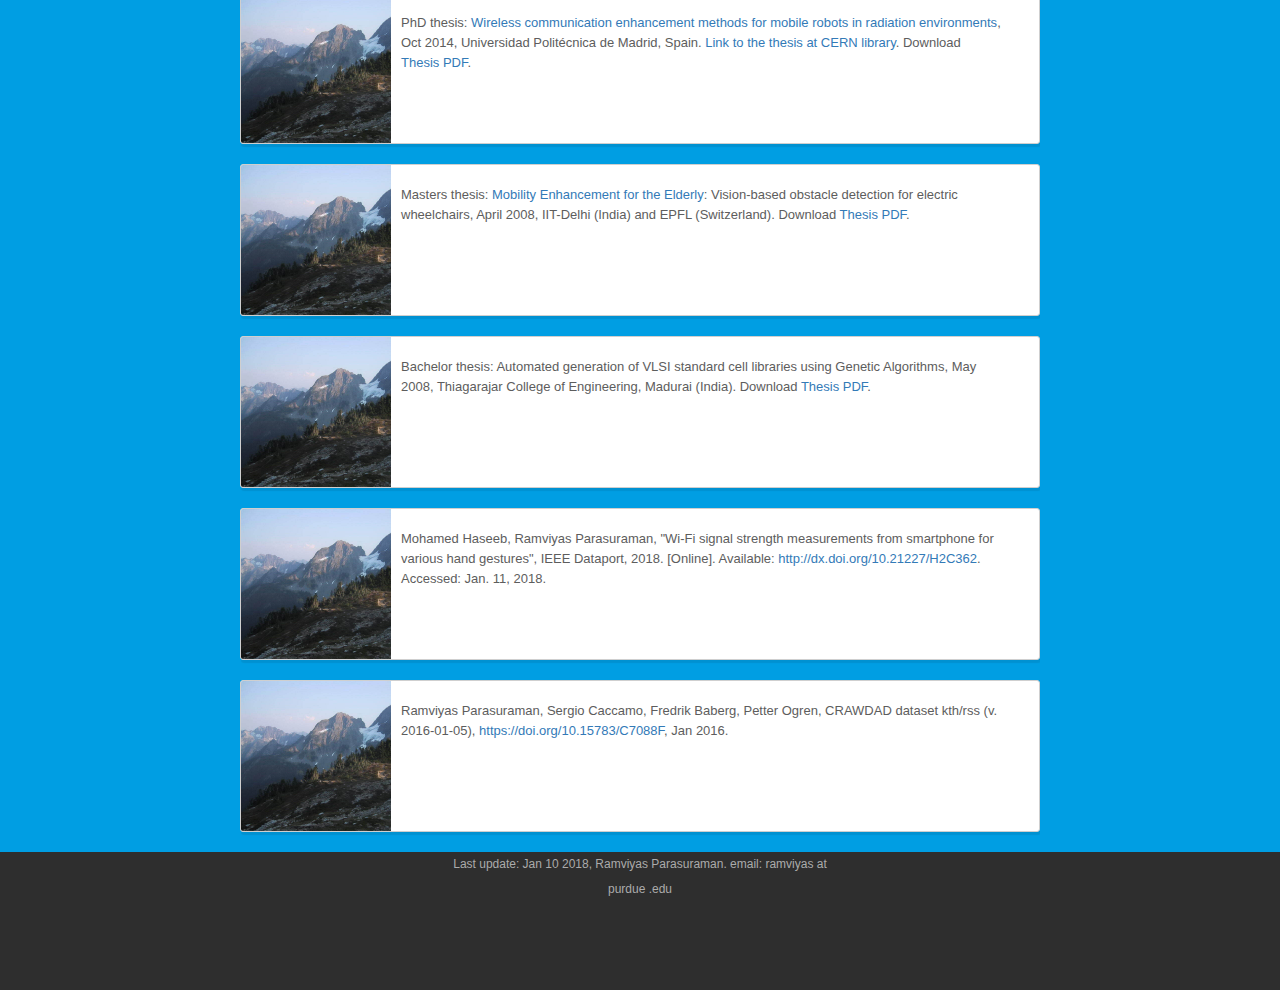
<file: publication_backup.html>
<!DOCTYPE html>
<!--[if lt IE 7]>      <html lang="en" class="no-js lt-ie9 lt-ie8 lt-ie7"> <![endif]-->
<!--[if IE 7]>         <html lang="en" class="no-js lt-ie9 lt-ie8"> <![endif]-->
<!--[if IE 8]>         <html lang="en" class="no-js lt-ie9"> <![endif]-->
<!--[if gt IE 8]><!--> <html lang="en" class="no-js"> <!--<![endif]-->
    <head>
    	<!-- meta character set -->
        <meta charset="utf-8">
		<!-- Always force latest IE rendering engine or request Chrome Frame -->
        <meta http-equiv="X-UA-Compatible" content="IE=edge,chrome=1">
        <title>Blue One Page HTML Template</title>		
		<!-- Meta Description -->
        <meta name="description" content="Blue One Page Creative HTML5 Template">
        <meta name="keywords" content="one page, single page, onepage, responsive, parallax, creative, business, html5, css3, css3 animation">
        <meta name="author" content="Muhammad Morshed">
		
		<!-- Mobile Specific Meta -->
        <meta name="viewport" content="width=device-width, initial-scale=1">
		
		<!-- CSS
		================================================== -->
		
		<link href='http://fonts.googleapis.com/css?family=Open+Sans:400,300,700' rel='stylesheet' type='text/css'>
		
		<!-- Fontawesome Icon font -->
        <link rel="stylesheet" href="css/font-awesome.min.css">
		<!-- bootstrap.min -->
       
		<!-- bootstrap.min -->
        <link rel="stylesheet" href="css/bootstrap.min.css">
		<!-- bootstrap.min -->
  
		<!-- bootstrap.min -->
        <link rel="stylesheet" href="css/animate.css">
		<!-- Main Stylesheet -->
        <link rel="stylesheet" href="css/main.css">
        
        <link rel="stylesheet" href="assets/css/article-lists/article-list-vertical.css">

		<!-- Modernizer Script for old Browsers -->
        <script src="js/modernizr-2.6.2.min.js"></script>
        
        <style>
			.navbar-inverse .navbar-nav > li > a
		{
			font-size:15.5px;
			text-transform: none;
		}
		.subtitle
		{
			font-size:15.5px;
			text-transform: none;
			padding-left: 70px;
			color: #ffffff;
		}
		#navigation
		{
			background-color:#000000;
		}
		.navbar-brand
		{
			    color: #337ab7;
		}
		#headerimage
		{
		    padding-left: 0px;	
		}
        #navigation
        {
			background-color:black;
		}
		#about
		{
			margin-top:50px;
		}
		#aboutnew
		{
			background-color:#009EE3;
		}
        
       /* SIMLPE CSS RESET */
html, body, div, span, applet, object, iframe,
h1, h2, h3, h4, h5, h6, p, blockquote, pre,
a, abbr, acronym, address, big, cite, code,
del, dfn, em, font, img, ins, kbd, q, s, samp,
small, strike, strong, sub, sup, tt, var,
b, u, i, center,
dl, dt, dd, ol, ul, li,
fieldset, form, label, legend,
table, caption, tbody, tfoot, thead, tr, th, td {
	margin: 0;
	padding: 0;
	border: 0;
	outline: 0;
	font-size: 100%;
	vertical-align: baseline;
	background: transparent;
}
body { line-height: 1; }
ol, ul { list-style: none; }
blockquote, q { quotes: none; }
blockquote:before, blockquote:after,
q:before, q:after { content: ''; content: none; }
/* remember to define focus styles! */
:focus { outline: 0; }
/* remember to highlight inserts somehow! */
ins { text-decoration: none; }
del { text-decoration: line-through; }
/* tables still need 'cellspacing="0"' in the markup */
table { border-collapse: collapse; border-spacing: 0; }
/*- -*/
/*- GENERIC BODY STYLES -*/
body {
	font: 12px/18px Arial, Helvetica, sans-serif;
	color: #333;
	background: #fff;
}
p { margin-bottom: 18px; }
a { text-decoration: underline; }
a:hover { text-decoration: none; }
#container { width: 802px; margin: 0 auto; }
/*- -*/
/*- FILTER OPTIONS -*/
ul#filterOptions {
	width: 802px;
	height: 52px;
	margin: 30px 0;
	overflow: hidden;
}
ul#filterOptions li { height: 52px; margin-right: 2px; float: left; }
ul#filterOptions li a {
	height: 50px;
	padding: 0 20px;
	border: 1px solid #999;
	background: #cfcfcf;
	color: #fff;
	font-weight: bold;
	line-height: 50px;
	text-decoration: none;
	display: block;
}
ul#filterOptions li a:hover { background: #c9c9c9; }
ul#filterOptions li.active a { background: #999; }
/*- -*/
/*- OUR DATA HOLDER -*/
#ourHolder { width: 800px; //height: 850px; overflow: hidden; }
#ourHolder div.item {
	width: 200px;
	//height: 200px;
	float: left;
	text-align: center;
}
#ourHolder div.item h3 { margin-top: 10px; font-size: 16px; line-height: 20px; }
/*- -*/
.newcontent
{
	
    border: 2px solid white;
    font-size: 15px;
    padding: 15px;
    margin-bottom: 10px;
}
#nametitle
{
	color: #009EE3;
	    text-decoration: none;
}
a {
    text-decoration: none;
}
@media (max-width: 375px){

    ul#filterOptions{
        max-width: 360px;
    }

 ul#filterOptions li a {
	height: 50px;
	padding: 0 5px;
	border: 1px solid #999;
	background: #cfcfcf;
	color: #fff;
	font-weight: bold;
	line-height: 50px;
	text-decoration: none;
	display: block;
}   
}
</style>



    </head>
	
    <body id="body">

		<!-- preloader -->
		<div id="preloader">
            <div class="loder-box">
            	<div class="battery"></div>
            </div>
		</div>
		<!-- end preloader -->

        <!--
        Fixed Navigation
        ==================================== -->
        <header id="navigation" class="navbar-inverse navbar-fixed-top animated-header">
            <div class="container">
                <div class="navbar-header">
                    <!-- responsive nav button -->
					<button type="button" class="navbar-toggle" data-toggle="collapse" data-target=".navbar-collapse">
						<span class="sr-only">Toggle navigation</span>
						<span class="icon-bar"></span>
						<span class="icon-bar"></span>
						<span class="icon-bar"></span>
                    </button>
					<!-- /responsive nav button -->
					
					<!-- logo -->
					<h1 class="navbar-brand">
						<a id="nametitle" href="http://npramviyas.com/">Ramviyas Nattamai Parasuraman<br />&nbsp;&nbsp;&nbsp;&nbsp;&nbsp;&nbsp;&nbsp;&nbsp;&nbsp;&nbsp;<span class="subtitle">Postdoctoral Research Associate</span></a>
					</h1>
					<!-- /logo -->
                </div>

				<!-- main nav -->
                <nav class="collapse navbar-collapse navbar-right" role="navigation">
                    <ul id="nav" class="nav navbar-nav">
                        <li><a href="http://npramviyas.com/" target="_blank" rel="nofollow">Home</a></li>
                        <li><a href="http://npramviyas.com/" target="_blank" rel="nofollow">About</a>
                        
                        </li>
                        <li><a href="http://npramviyas.com/" target="_blank" rel="nofollow">Research</a></li>
                        <li><a href="#body">Publications</a></li>
                        <li><a href="http://npramviyas.com/" target="_blank" rel="nofollow">Teaching</a></li>
                        <li><a href="http://npramviyas.com/" target="_blank" rel="nofollow">Professional Activities</a></li>
                        <li><a href="http://npramviyas.com/" target="_blank" rel="nofollow">Contact</a></li>
                        </ul>
                </nav>
				<!-- /main nav -->
				
            </div>
        </header>
        <!--
        End Fixed Navigation
        ==================================== -->
		
		<main class="site-content" role="main">
			
			<section id="about">
		<div class="col-md-12" id="aboutnew">
       <ul id="filterOptions">
    <li class="active"><a href="#" class="all">All</a></li>
    <li><a href="#" class="journals">Journals</a></li>
    <li><a href="#" class="conferences">Conferences</a></li>
    <li><a href="#" class="other">Others</a></li>
  
  </ul>
    <ul class="article-list-vertical" id="ourHolder">

        <li class="item journals" id="list1">
            <a href="#" style="background-image: url('assets/images/pictures/sands-of-life.jpg')"></a>
            <div>
                
               <p>Michele Colledanchise, Ramviyas Parasuraman, Petter Ögren. "Learning of Behavior Trees for Autonomous Agents", in IEEE Transactions on Games (2018). doi: 10.1109/TG.2018.2816806. Link to the <a href="https://ieeexplore.ieee.org/document/8319483/" target="_blank" rel="nofollow">Paper</a></p>
               <p> <a href="javascript:myFunc(1)"  class="btn btn-blue btn-effect">bibtex</a> <a href="javascript:myFunc_abs(1)" target="_blank" class="btn btn-blue btn-effect">abstract</a></p> 
            </div>
        </li>
       <div class="col-md-12 newcontent" id="bib1" style="display:none;"> <pre>@inproceedings{wikipediaforrobots-saxena-2016,<br>&nbsp;title={Wikipedia for Robots},<br>&nbsp;author={Ashutosh Saxena},<br>&nbsp;year={2016},<br>&nbsp;booktitle={MIT Technoogy Review}<br>}</pre></div>
       
       <div class="col-md-12 newcontent" id="abs1" style="display:none;"> </div>
       
       
       

        <li class="item journals">
            <a href="#" style="background-image: url('assets/images/pictures/sahale-wa.jpg')"></a>
            <div>
                
                <p>Byung-Cheol Min, Ramviyas Parasuraman, Sangjun Lee, Jin-Woo Jung, Eric T Matson. "A Directional Antenna based Leader-Follower Relay System for End-to-End Robot Communications", Robotics and Autonomous Systems (2017), vol 101, pp 57-73. DOI: https://doi.org/10.1016/j.robot.2017.11.013. Link to the <a href="https://www.sciencedirect.com/science/article/pii/S0921889017304141" target="_blank" rel="nofollow">Paper</a>.</p>
                 <p> <a href="javascript:myFunc(2)"  class="btn btn-blue btn-effect">bibtex</a> <a href="javascript:myFunc_abs(2)" target="_blank" class="btn btn-blue btn-effect">abstract</a></p> 
            </div>
        </li>
        <div class="col-md-12 newcontent" id="bib2" style="display:none;"> <pre>@inproceedings{wikipediaforrobots-saxena-2016,<br>&nbsp;title={Wikipedia for Robots},<br>&nbsp;author={Ashutosh Saxena},<br>&nbsp;year={2016},<br>&nbsp;booktitle={MIT Technoogy Review}<br>}</pre></div>
       
       <div class="col-md-12 newcontent" id="abs2" style="display:none;"> </div>
         <li class="item journals">
            <a href="#" style="background-image: url('assets/images/pictures/sahale-wa.jpg')"></a>
            <div>
               
                <p>Ramviyas Parasuraman, Sergio Caccamo, Fredrik  Båberg, Mark Neerincx, Petter Ögren. "A New UGV Teleoperation Interface for Improved Awareness of Network Connectivity and Physical Surroundings”, Journal of Human-Robot Interaction (ACM Transactions on Human-Robot Interaction), Vol.6, no.3, Dec 2017. DOI 10.5898/JHRI.6.3.Parasuraman. Link to the <a href="http://humanrobotinteraction.org/journal/index.php/HRI/article/view/341" target="_blank" rel="nofollow">Paper</a>.</p>
                 <p> <a href="javascript:myFunc(3)"  class="btn btn-blue btn-effect">bibtex</a> <a href="javascript:myFunc_abs(3)" target="_blank" class="btn btn-blue btn-effect">abstract</a></p> 
            </div>
        </li>
        <div class="col-md-12 newcontent" id="bib3" style="display:none;"> <pre>@inproceedings{wikipediaforrobots-saxena-2016,<br>&nbsp;title={Wikipedia for Robots},<br>&nbsp;author={Ashutosh Saxena},<br>&nbsp;year={2016},<br>&nbsp;booktitle={MIT Technoogy Review}<br>}</pre></div>
       
       <div class="col-md-12 newcontent" id="abs3" style="display:none;"> </div>
         <li class="item journals">
            <a href="#" style="background-image: url('assets/images/pictures/sahale-wa.jpg')"></a>
            <div>
               
                <p>Parasuraman, Ramviyas; Fabry, Thomas; Molinari, Luca; Kershaw, Keith; Castro, Mario D.; Masi, Alessandro; Ferre, Manuel. 2014. “A Multi-Sensor RSS Spatial Sensing-Based Robust Stochastic Optimization Algorithm for Enhanced Wireless Tethering.” Sensors 14, no. 12: 23970-24003. Link to the <a href="http://www.mdpi.com/1424-8220/14/12/23970/pdf" target="_blank" rel="nofollow">Paper</a>.</p>
                 <p> <a href="javascript:myFunc(4)"  class="btn btn-blue btn-effect">bibtex</a> <a href="javascript:myFunc_abs(4)" target="_blank" class="btn btn-blue btn-effect">abstract</a></p> 
            </div>
        </li>
        <div class="col-md-12 newcontent" id="bib4" style="display:none;"> <pre>@inproceedings{wikipediaforrobots-saxena-2016,<br>&nbsp;title={Wikipedia for Robots},<br>&nbsp;author={Ashutosh Saxena},<br>&nbsp;year={2016},<br>&nbsp;booktitle={MIT Technoogy Review}<br>}</pre></div>
       
       <div class="col-md-12 newcontent" id="abs4" style="display:none;"> </div>
         <li class="item journals">
            <a href="#" style="background-image: url('assets/images/pictures/sahale-wa.jpg')"></a>
            <div>
               
                <p>Ramviyas Parasuraman, Keith Kershaw, and Manuel Ferre. Experimental Investigation of Radio Signal Propagation in Scientific Facilities for Telerobotic Applications. Int J Adv Robot Syst, 2013, 10:364. doi: 10.5772/56847. Link to the <a href="http://journals.sagepub.com/doi/pdf/10.5772/56847" target="_blank" rel="nofollow">Paper.</a>.</p>
            </div>
        </li>
        <div class="col-md-12 newcontent" id="bib5" style="display:none;"> <pre>@inproceedings{wikipediaforrobots-saxena-2016,<br>&nbsp;title={Wikipedia for Robots},<br>&nbsp;author={Ashutosh Saxena},<br>&nbsp;year={2016},<br>&nbsp;booktitle={MIT Technoogy Review}<br>}</pre></div>
       
       <div class="col-md-12 newcontent" id="abs5" style="display:none;"> </div>
         <li class="item journals">
            <a href="#" style="background-image: url('assets/images/pictures/sahale-wa.jpg')"></a>
            <div>
                
                <p>Ramviyas Parasuraman, Keith Kershaw, and Manuel Ferre. Experimental Investigation of Radio Signal Propagation in Scientific Facilities for Telerobotic Applications. Int J Adv Robot Syst, 2013, 10:364. doi: 10.5772/56847. Link to the <a href="http://journals.sagepub.com/doi/pdf/10.5772/56847" target="_blank" rel="nofollow">Paper.</a>.</p>
            </div>
        </li>
        
         <li class="item journals">
            <a href="#" style="background-image: url('assets/images/pictures/sahale-wa.jpg')"></a>
            <div>
               
                <p>Jonghoek Kim, Shaocheng Luo,  Ramviyas Parasuraman, Jun Han Bae, Eric T Matson, Byung-Cheol Min. "Bounded Distributed Multi-Robot Rendezvous Control based on Network Topology", <span class="rev1">Under Review</span> in the Adhoc Networks. </p>
            </div>
        </li>
        
         <li class="item journals">
            <a href="#" style="background-image: url('assets/images/pictures/sahale-wa.jpg')"></a>
            <div>
                  
                <p>Mohamed Haseeb and Ramviyas Parasuraman. “Wisture: RNN-based Learning of Wireless Signals for Gesture Recognition in Unmodified Smartphones”, <span class="rev">Under review</span> in the Neural Networks Journal. <a href="https://sites.google.com/site/npramviyas/Wisture_Preprint_Version.pdf?attredirects=0&amp;d=1" target="_blank">Download Preprint</a>. Github link to the <a href="https://github.com/mohaseeb/wisture" target="_blank" rel="nofollow">Wisture Source Code</a>. Android PlayStore Link for the <a href="https://play.google.com/store/apps/details?id=org.nebula.wisture" target="_blank">Wisture App</a>, and the <a href="https://play.google.com/store/apps/details?id=com.nebula.haseeb.winiff" target="_blank">Winiff App</a>.</p>
            </div>
        </li>
        
         <li class="item journals">
            <a href="#" style="background-image: url('assets/images/pictures/sahale-wa.jpg')"></a>
            <div>
                  
                <p>Danilo Tardioli, Ramviyas Parasuraman, Petter Ögren. "Pound: A multi-master ROS node for Reducing Delay and Jitter in Wireless Multi-Robot Networks", <span class="rev1">Under Review</span> in the Robotics and Autonomous Systems. Github link to the <a href="https://github.com/dantard/unizar-pound-ros-pkg"  target="_blank" rel="nofollow">source code of Pound</a>. <a href="https://arxiv.org/pdf/1707.07540"  target="_blank" rel="nofollow">Download Preprint</a>.</p>
            </div>
        </li>
        
         <li class="item journals">
            <a href="#" style="background-image: url('assets/images/pictures/sahale-wa.jpg')"></a>
            <div>
                  
                <p>Ramviyas Parasuraman, Petter Ögren. "Online Prediction of Wireless Connection Quality in Autonomous and Teleoperated Field Robots", Submitted to the Journal of Field <span class="rev2">Robotics</span>. 2016.</p>
            </div>
        </li>
        <!--2-->
         <li class="item conferences">
            <a href="#" style="background-image: url('assets/images/pictures/sahale-wa.jpg')"></a>
            <div>
                  
                <p>Ramviyas Parasuraman and Byung-Cheol Min. Consensus Control of Distributed Robots using Direction of Arrival of Wireless Signals, Int. Symp. on Distributed Autonomous Robotic Systems (DARS), Boulder, USA, Oct 15-17, 2018. <span class="rev1">(Under review)</span>.</p>
            </div>
        </li>
        
         <li class="item conferences">
            <a href="#" style="background-image: url('assets/images/pictures/sahale-wa.jpg')"></a>
            <div>
                  
                <p>Ramviyas Parasuraman, Petter Ögren, Byung-Cheol Min. Kalman filter based spatial prediction of wireless connectivity for autonomous robots and connected vehicles, IEEE Connected and Automated Vehicles Symposium (CAVS) 2018, Chicago, USA, August 27, 2018. <span class="rev1">(Under review)</span>.</p>
            </div>
        </li>
        
         <li class="item conferences">
            <a href="#" style="background-image: url('assets/images/pictures/sahale-wa.jpg')"></a>
            <div>
                  
                <p>Wonse Jo, Shyam Sundar Kannan, Ramviyas Parasuraman, and Byung-Cheol Min. Use of Tapping Sounds to Recognize Contact Material Types for Mobile Robots, 2018 IEEE/RSJ International Conference on Intelligent Robots and Systems (IROS 2018), Madrid, Spain, October 1 -5, 2018. <span class="rev1">(Under review)</span>.</p>
            </div>
        </li>
         <li class="item conferences">
            <a href="#" style="background-image: url('assets/images/pictures/sahale-wa.jpg')"></a>
            <div>
                  
                <p>Yeonju Oh, Ramviyas Parasuraman, Tim McGraw, and Byung-Cheol Min. <a href="http://vam-hri.xyz/files/pdf/hri2018_edited.pdf" target="_blank" rel="nofollow"> 360 VR Based Robot Teleoperation Interface for Virtual Tour</a>, The 13th Annual ACM/IEEE International Conference on Human-Robot Interaction (HRI), Workshop on Virtual, Augmented, and Mixed Reality for Human-Robot Interactions (VAM-HRI), Chicago, Illinois, USA, March 5, 2018.</p>
            </div>
        </li>
         <li class="item conferences">
            <a href="#" style="background-image: url('assets/images/pictures/sahale-wa.jpg')"></a>
            <div>
                  
                <p>Caccamo, Sergio; Parasuraman, Ramviyas; Freda, Luigi; Gianni, Mario; Ogren, Petter. <a href="http://ieeexplore.ieee.org/document/8206020/" target="_blank" rel="nofollow">RCAMP<span style="background-color:transparent">: Resilient Communication-Aware Motion Planner and Autonomous Repair of Wireless Connectivity in Mobile Robots</span></a>, IEEE/RSJ International Conference on Intelligent Robots and Systems (IROS), 2017, pp. 2153-0866.</p>
            </div>
        </li>
         <li class="item conferences">
            <a href="#" style="background-image: url('assets/images/pictures/sahale-wa.jpg')"></a>
            <div>
                  
                <p>Caccamo, Sergio; Parasuraman, Ramviyas; Baberg, Fredrik; Ogren, Petter. "<a href="http://ieeexplore.ieee.org/xpl/articleDetails.jsp?arnumber=7353987" target="_blank" rel="nofollow">Extending a UGV teleoperation FLC interface with wireless network connectivity information</a>," IEEE/RSJ International Conference on Intelligent Robots and Systems (IROS), vol., no., pp. 4305-4312, Sept. 28 2015-Oct. 2 2015.</p>
            </div>
        </li>
         <li class="item conferences">
            <a href="#" style="background-image: url('assets/images/pictures/sahale-wa.jpg')"></a>
            <div>
                  
                <p>R.Parasuraman, T.Fabry, K.Kershaw, M.Ferre. <a href="http://ieeexplore.ieee.org/xpl/articleDetails.jsp?tp=&amp;arnumber=6799919"  rel="nofollow">Spatial sampling methods for improved communication for wireless relay robots</a>. International Conference on Connected Vehicles and Expo (ICCVE), vol., no., pp.874,880, 2-6 Dec. 2013. doi: 10.1109/ICCVE.2013.6799919.</p>
            </div>
        </li>
         <li class="item conferences">
            <a href="#" style="background-image: url('assets/images/pictures/sahale-wa.jpg')"></a>
            <div>
                  
                <p>R.Parasuraman, P Pagala, K Kershaw, M Ferre. “<a href="http://ieeexplore.ieee.org/xpl/articleDetails.jsp?arnumber=7280945"  target="_blank" rel="nofollow">Model based on-line energy prediction system for semi-autonomous mobile robots</a>“. IEEE International Conference on Intelligent Systems, Modelling and Simulation (ISMS), 27-19 Jan 2014. IEEE CPS.</p>
            </div>
        </li>
         <li class="item conferences">
            <a href="#" style="background-image: url('assets/images/pictures/sahale-wa.jpg')"></a>
            <div>
                  
                <p>A. Owen-Hill, R.Parasuraman, M.Ferre, “<a href="http://ieeexplore.ieee.org/xpl/articleDetails.jsp?arnumber=6719329"  rel="nofollow">Haptic teleoperation of mobile robots for augmentation of operator perception in environments with&nbsp;low-wireless&nbsp;signal</a>,”  IEEE International Symposium on Safety, Security, and Rescue Robotics (SSRR), vol., no., pp.1,7, 21-26 Oct. 2013. doi: 10.1109/SSRR.2013.6719329 .</p>
            </div>
        </li>
         <li class="item conferences">
            <a href="#" style="background-image: url('assets/images/pictures/sahale-wa.jpg')"></a>
            <div>
                  
                <p>R.Parasuraman, P.Pagala, K.Kershaw, M.Ferre. <a href="http://link.springer.com/chapter/10.1007/978-3-642-32527-4_45"  rel="nofollow">Energy Management Module for Mobile Robots in Hostile Environments</a>. Advances in Autonomous Robotics, Lecture Notes in Computer Science Volume 7429, 2012, pp 430-431. Springer Berlin Heidelberg. doi: 10.1007/978-3-642-32527-4_45.</p>
                
             </div>   
                
         </li>
			<li class="item conferences">
            <a href="#" style="background-image: url('assets/images/pictures/sahale-wa.jpg')"></a>
            <div>
				<p>Abisekh, J.,Balaji, BS., Arvind S., and Ramviyas, NP. Onboard Dynamic Rail TrackSafety Monitoring System. International Conf. on Advanced Communication Systems 2007, Coimbatore, India. <a href="https://sites.google.com/site/npramviyas/arxiv-1212.0240.pdf?attredirects=0&amp;d=1" target="_blank">Download Paper PDF</a>.</p>
            </div>
        </li>
        <!--3-->
        
         <li class="item other">
            <a href="#" style="background-image: url('assets/images/pictures/sahale-wa.jpg')"></a>
            <div>
                
                <p>Wonse Jo, Shyam Sundar Kannan, Ramviyas Parasuraman, and Byung-Cheol Min. “Development of Material Recognition Training System for Visually Impaired People.” In: Health and Disease: Science, Technology, Culture, and Policy. (West Lafayette, IN, USA). Purdue University. Mar. 2018. <a href="https://sites.google.com/site/npramviyas/2018_health%20and%20Disease%20Poster-tapping.pdf?attredirects=0&amp;d=1" target="_blank">Download Poster</a>.</p>
            </div>
        </li>
         <li class="item other">
            <a href="#" style="background-image: url('assets/images/pictures/sahale-wa.jpg')"></a>
            <div>
                  
                <p>Ramviyas Parasuraman, Jonghoek Kim, Shaocheng Luo, and Byung-Cheol Min. “Hierarchical Tracking-based Multi-Point Rendezvous in Multi-Robot System.” In: Robots and Sensors for the Human Well-being (ROSE-HUB) Fall Meeting. (Denver, CO, USA). NSF. Nov. 2017. <a href="https://sites.google.com/site/npramviyas/2017Fall_RoSeHUBposterRendezvous_FINAL.pdf?attredirects=0&amp;d=1" target="_blank">Download Poster</a>.</p>
            </div>
        </li>
         <li class="item other">
            <a href="#" style="background-image: url('assets/images/pictures/sahale-wa.jpg')"></a>
            <div>
                  
                <p>Jun Han Bae, Ramviyas Parasuraman, Wonse Jo, Arabinda Samantaray, Jee-Hwan Park, Hunjung Lim, and Byung-Cheol Min. “Development of Autonomous Robotic System for Algae Removal". 4th Annual Environmental Community Mixer, 15 Sep 2017, Purdue University, USA. <a href="https://sites.google.com/site/npramviyas/2017_ECMposterUSVAlgae.pdf?attredirects=0&amp;d=1" target="_blank">Download Poster</a>.</p>
            </div>
        </li>
         <li class="item other">
            <a href="#" style="background-image: url('assets/images/pictures/sahale-wa.jpg')"></a>
            <div>
                  
                <p>Ramviyas Parasuraman, Sergio Caccamo, Luigi Freda, Mario Lunghi, Petter Ogren, Byung-Cheol Min. “An Approach to Retrieve from Communication Loss in Field Robots”. <a href="https://rss2017-rcw.mit.edu/" rel="nofollow"> <i>RSS 2017 Workshop on Robot Communication in the Wild: Meeting the Challenges of Real-world Systems</i></a>, 16 July 2017, MIT, Boston, USA. <a href="https://sites.google.com/site/npramviyas/AutoRecovery_vf.pdf?attredirects=0&amp;d=1" target="_blank">Download Poster</a>.</p>
            </div>
        </li>
         <li class="item other">
            <a href="#" style="background-image: url('assets/images/pictures/sahale-wa.jpg')"></a>
            <div>
                  
                <p>Danilo Tardioli, Ramviyas Parasuraman, Petter Ogren, Byung-Cheol Min. “Pound: A multi-core ROS Node to Improve Wireless Communication Performance in Networked Robots”. <a href="https://rss2017-rcw.mit.edu/" rel="nofollow">RSS 2017 Workshop on Robot Communication in the Wild: Meeting the Challenges of Real-world Systems</a>, 16 July 2017. MIT, Boston, USA. <a href="https://sites.google.com/site/npramviyas/Pound_vf.pdf?attredirects=0&amp;d=1" target="_blank">Download <i>Pound</i> Poster</a>. Github link to the <a href="https://github.com/dantard/unizar-pound-ros-pkg" target="_blank" rel="nofollow">Pound ROS Package Code</a>.</p>
            </div>
        </li>
         <li class="item other">
            <a href="#" style="background-image: url('assets/images/pictures/sahale-wa.jpg')"></a>
            <div>
                  
                <p>Ramviyas Parasuraman, Multi-Robot Rendezvous Control and Optimization, Midwest Robotics Workshop (MWRW), 18-19 May 2017, Chicago, USA. <a href="https://sites.google.com/site/npramviyas/MWRW17_Multi_Robot_Rendezvous_Poster.pdf?attredirects=0&amp;d=1" target="_blank">Download Poster</a></p>
            </div>
        </li>
         <li class="item other">
            <a href="#" style="background-image: url('assets/images/pictures/sahale-wa.jpg')"></a>
            <div>
                  
                <p>R.Parasuraman, L.Molinari, A.Masi, A fast radio signal strength prediction algorithm for mobile robots in unknown environments. RSS 2014 <a href="goog_324993755">Workshop on Communication Aware Robotics: New Tools for Multi-Robot Networks, Autonomous Vehicles, and Localization (CarNet)</a>, 13 July 2014 UC Berkeley, USA. Download <a href="https://sites.google.com/site/npramviyas/Ramviyas_RSS_CarNet_2014_Poster.pdf?attredirects=0&amp;d=1" target="_blank">Poster PDF.</a>. Download <a href="https://sites.google.com/site/npramviyas/RSS_CarNet.pdf?attredirects=0&amp;d=1" target="_blank">Presentation</a>.
            </div>
        </li>
         <li class="item other">
            <a href="#" style="background-image: url('assets/images/pictures/sahale-wa.jpg')"></a>
            <div>
                  
                <p>R.Parasuraman, K.Kershaw, M.Ferre. <a href="http://www.romin.upm.es/Puresafe_WS/"  rel="nofollow">A study on wireless communication for mobile robots in hostile environments</a>. Workshop on Telerobotics and Systems Engineering for Scientific Facilities, 4th October 2012, Madrid, Spain.</p>
              </div>
                
                
                </li>
 <li class="item other">
            <a href="#" style="background-image: url('assets/images/pictures/sahale-wa.jpg')"></a>
            <div>
				<p>R. Parasuraman, A. Jain, and B. Narayanasamy. Instrumental and Impedance Analysis of Nanoporous Alumina. International Conf. on Nanomaterials and its Applications 2007, Trichy, India. (Best Poster Award) <a href="https://sites.google.com/site/npramviyas/ICNA_2007.png?attredirects=0&amp;d=1" target="_blank">Download Poster</a>.</p>
            </div>
        </li>
        <!--4-->
         <li class="item other">
            <a href="#" style="background-image: url('assets/images/pictures/sahale-wa.jpg')"></a>
            <div>
                  
                <p>PURESAFE Consortium (Pierre Bonnal et al.), The <a href="http://opense.web.cern.ch/framework" target="_blank" rel="nofollow">OpenSE Framework</a> - an open, lean and participative approach to systems engineering for projects in scientific facilities. Feb 2016.</p>
            </div>
        </li>
         <li class="item other">
            <a href="#" style="background-image: url('assets/images/pictures/sahale-wa.jpg')"></a>
            <div>
                  
                <p>Ramviyas Parasuraman, <a href="http://arxiv.org/abs/1508.03000"  target="_blank" rel="nofollow">Few common failure cases in mobile robots</a>, arXiv preprint cs.CV, arXiv:1508.03000, 2015. Download <a href="https://arxiv.org/pdf/1508.03000" target="_blank" rel="nofollow">Paper PDF</a>.</p>
            </div>
        </li>
         <li class="item other">
            <a href="#" style="background-image: url('assets/images/pictures/sahale-wa.jpg')"></a>
            <div>
                  
                <p>Ramviyas Parasuraman. <a href="https://edms.cern.ch/ui/#!master/navigator/document?D:1740824822:1740824822:subDocs"  target="_blank" rel="nofollow">TIM robot pre-series energy management system specifications</a>. CERN EDMS 1318898, 2013, EDMS <a href="https://edms.cern.ch/ui/#!master/navigator/document?D:1740824822:1740824822:subDocs"  target="_blank" rel="nofollow">1296740 v2</a>. (Restricted Access. Available on Request).</a></p>
            </div>
        </li>
         <li class="item other">
            <a href="#" style="background-image: url('assets/images/pictures/sahale-wa.jpg')"></a>
            <div>
                  
                <p>Ramviyas Parasuraman, A.Stadler. <a href="https://edms.cern.ch/ui/#!master/navigator/document?D:1036590998:1036590998:subDocs" rel="nofollow">&nbsp;Wireless Video transmission tests in ISOLDE</a>. CERN EDMS 1209799, 2012  (Restricted Access. Available on Request).</p>
            </div>
        </li>
        
         <li class="item other">
            <a href="#" style="background-image: url('assets/images/pictures/sahale-wa.jpg')"></a>
            <div>
                  
                <p> Ramviyas Parasuraman. <a href="https://edms.cern.ch/document/1326585/1"  rel="nofollow">Needs gathered for a mobile platform to be used in remote radiation survey and inspection applications at CERN</a>. CERN EDMS 1326585, 2011  (Restricted Access. Available on Request).</p>
            </div>
        </li>
        <!--5-->
        <li class="item other">
            <a href="#" style="background-image: url('assets/images/pictures/sahale-wa.jpg')"></a>
            <div>
                  
                <p>PhD thesis: <a href="http://oa.upm.es/33046/"  target="_blank" title="Wireless communication enhancement methods for mobile robots in radiation environments" rel="nofollow">Wireless communication enhancement methods for mobile robots in radiation environments</a>, Oct 2014, Universidad Politécnica de Madrid, Spain. <a href="https://cds.cern.ch/record/1956445" target="_blank" rel="nofollow">Link to the thesis at&nbsp;CERN library</a>. Download <a href="http://oa.upm.es/33046/1/RAMVIYAS_NATTANMAI_PARASURAMAN.pdf" target="_blank" rel="nofollow">Thesis PDF</a>.</p>
            </div>
        </li>
        <li class="item other">
            <a href="#" style="background-image: url('assets/images/pictures/sahale-wa.jpg')"></a>
            <div>
                  
                <p>Masters thesis: <a href="http://arxiv.org/abs/1410.5600"  target="_blank" rel="nofollow">Mobility Enhancement for the Elderly</a>: Vision-based obstacle detection for electric wheelchairs, April 2008, IIT-Delhi (India) and EPFL (Switzerland). Download <a href="https://arxiv.org/pdf/1410.5600" target="_blank" rel="nofollow">Thesis PDF</a>.</p>
            </div>
        </li>
        <li class="item other">
            <a href="#" style="background-image: url('assets/images/pictures/sahale-wa.jpg')"></a>
            <div>
                  
                <p>Bachelor thesis: Automated generation of VLSI standard cell libraries using Genetic Algorithms, May 2008, Thiagarajar College of Engineering, Madurai (India). Download <a href="https://www.researchgate.net/profile/Ramviyas_Parasuraman/publication/320766071_Automated_Generation_of_VLSI_Standard_Cell_Libraries_using_Genetic_Algorithms/links/59f9f2cf0f7e9b61546e4aea/Automated-Generation-of-VLSI-Standard-Cell-Libraries-using-Genetic-Algorithms.pdf" target="_blank" rel="nofollow">Thesis PDF</a>.</p>
            </div>
        </li>
        <!--6-->
        <li class="item other">
            <a href="#" style="background-image: url('assets/images/pictures/sahale-wa.jpg')"></a>
            <div>
                  
                <p>Mohamed Haseeb, Ramviyas Parasuraman, "Wi-Fi signal strength measurements from smartphone for various hand gestures", IEEE Dataport, 2018. [Online]. Available: <a href="http://dx.doi.org/10.21227/H2C362" rel="nofollow">http://dx.doi.org/10.21227/H2C362</a>. Accessed: Jan. 11, 2018.</p>
            </div>
        </li>
        <li class="item other">
            <a href="#" style="background-image: url('assets/images/pictures/sahale-wa.jpg')"></a>
            <div>
                  
                <p>Ramviyas Parasuraman, Sergio Caccamo, Fredrik Baberg, Petter Ogren, CRAWDAD dataset kth/rss (v. 2016‑01‑05), <a href="https://doi.org/10.15783/C7088F" target="_blank" rel="nofollow">https://doi.org/10.15783/C7088F</a>, Jan 2016.</p>
            </div>
        </li>

    </ul>

</div>
		
		</section>
		
		</main>
		
		<footer id="footer">
			<div class="container">
				<div class="row text-center">
					<div class="footer-content">
						<!--<div class="wow animated fadeInDown">
							<p>newsletter signup</p>
							<p>Get Cool Stuff! We hate spam!</p>
						</div>
						<form action="#" method="post" class="subscribe-form wow animated fadeInUp">
							<div class="input-field">
								<input type="email" class="subscribe form-control" placeholder="Enter Your Email...">
								<button type="submit" class="submit-icon">
									<i class="fa fa-paper-plane fa-lg"></i>
								</button>
							</div>
						</form>
						<div class="footer-social">
							<ul>
								<li class="wow animated zoomIn"><a href="#"><i class="fa fa-thumbs-up fa-3x"></i></a></li>
								<li class="wow animated zoomIn" data-wow-delay="0.3s"><a href="#"><i class="fa fa-twitter fa-3x"></i></a></li>
								<li class="wow animated zoomIn" data-wow-delay="0.6s"><a href="#"><i class="fa fa-skype fa-3x"></i></a></li>
								<li class="wow animated zoomIn" data-wow-delay="0.9s"><a href="#"><i class="fa fa-dribbble fa-3x"></i></a></li>
								<li class="wow animated zoomIn" data-wow-delay="1.2s"><a href="#"><i class="fa fa-youtube fa-3x"></i></a></li>
							</ul>
						</div>-->
						
						<p>Last update: Jan 10 2018, Ramviyas Parasuraman. email: ramviyas at purdue .edu</p>
					</div>
				</div>
			</div>
		</footer>
		
		<!-- Essential jQuery Plugins
		================================================== -->
		<!-- Main jQuery -->
        <script src="js/jquery-1.11.1.min.js"></script>
		<!-- Twitter Bootstrap -->
        <script src="js/bootstrap.min.js"></script>
		<!-- Single Page Nav -->
        <script src="js/jquery.singlePageNav.min.js"></script>
	
        <!-- jquery easing -->
        <script src="js/jquery.easing.min.js"></script>
        <!-- Fullscreen slider -->
        <script src="js/jquery.slitslider.js"></script>
        <script src="js/jquery.ba-cond.min.js"></script>
		<!-- onscroll animation -->
        <script src="js/wow.min.js"></script>
		<!-- Custom Functions -->
        <script src="js/main_new.js"></script>
        <script type="text/javascript">
$(document).ready(function() {
	$('#filterOptions li a').click(function() {
		// fetch the class of the clicked item
		var ourClass = $(this).attr('class');
		
		// reset the active class on all the buttons
		$('#filterOptions li').removeClass('active');
		// update the active state on our clicked button
		$(this).parent().addClass('active');
		
		if(ourClass == 'all') {
			// show all our items
			$('#ourHolder').children('li.item').show();	
		}
		else {
			// hide all elements that don't share ourClass
			$('#ourHolder').children('li:not(.' + ourClass + ')').hide();
			// show all elements that do share ourClass
			$('#ourHolder').children('li.' + ourClass).show();
		}
		return false;
	});
});

function myFunc(a)
{
	var x = document.getElementById("bib"+a);
    if (x.style.display === "none") {
        x.style.display = "block";
    } else {
        x.style.display = "none";
    }
}
function myFunc_abs(a)
{
	var x = document.getElementById("abs"+a);
    if (x.style.display === "none") {
        x.style.display = "block";
    } else {
        x.style.display = "none";
    }
}

</script>
    </body>
</html>
</file>
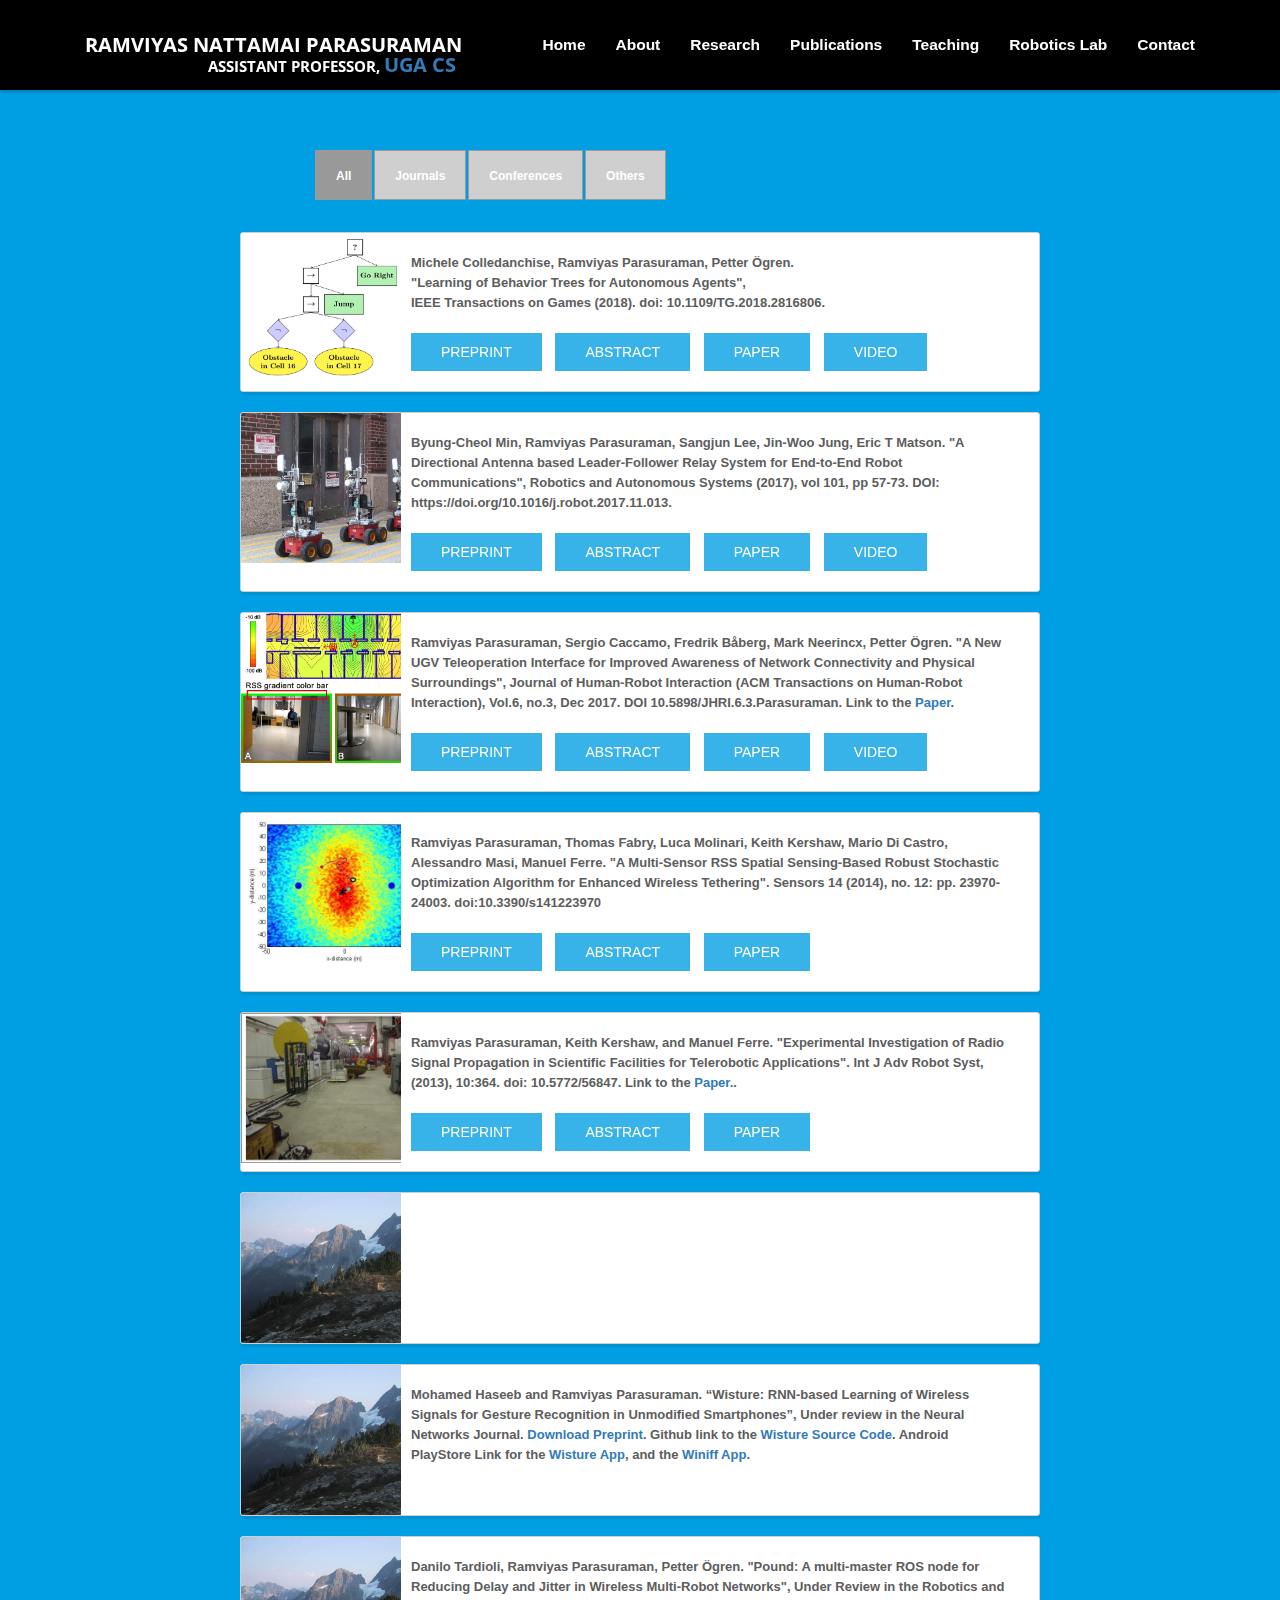
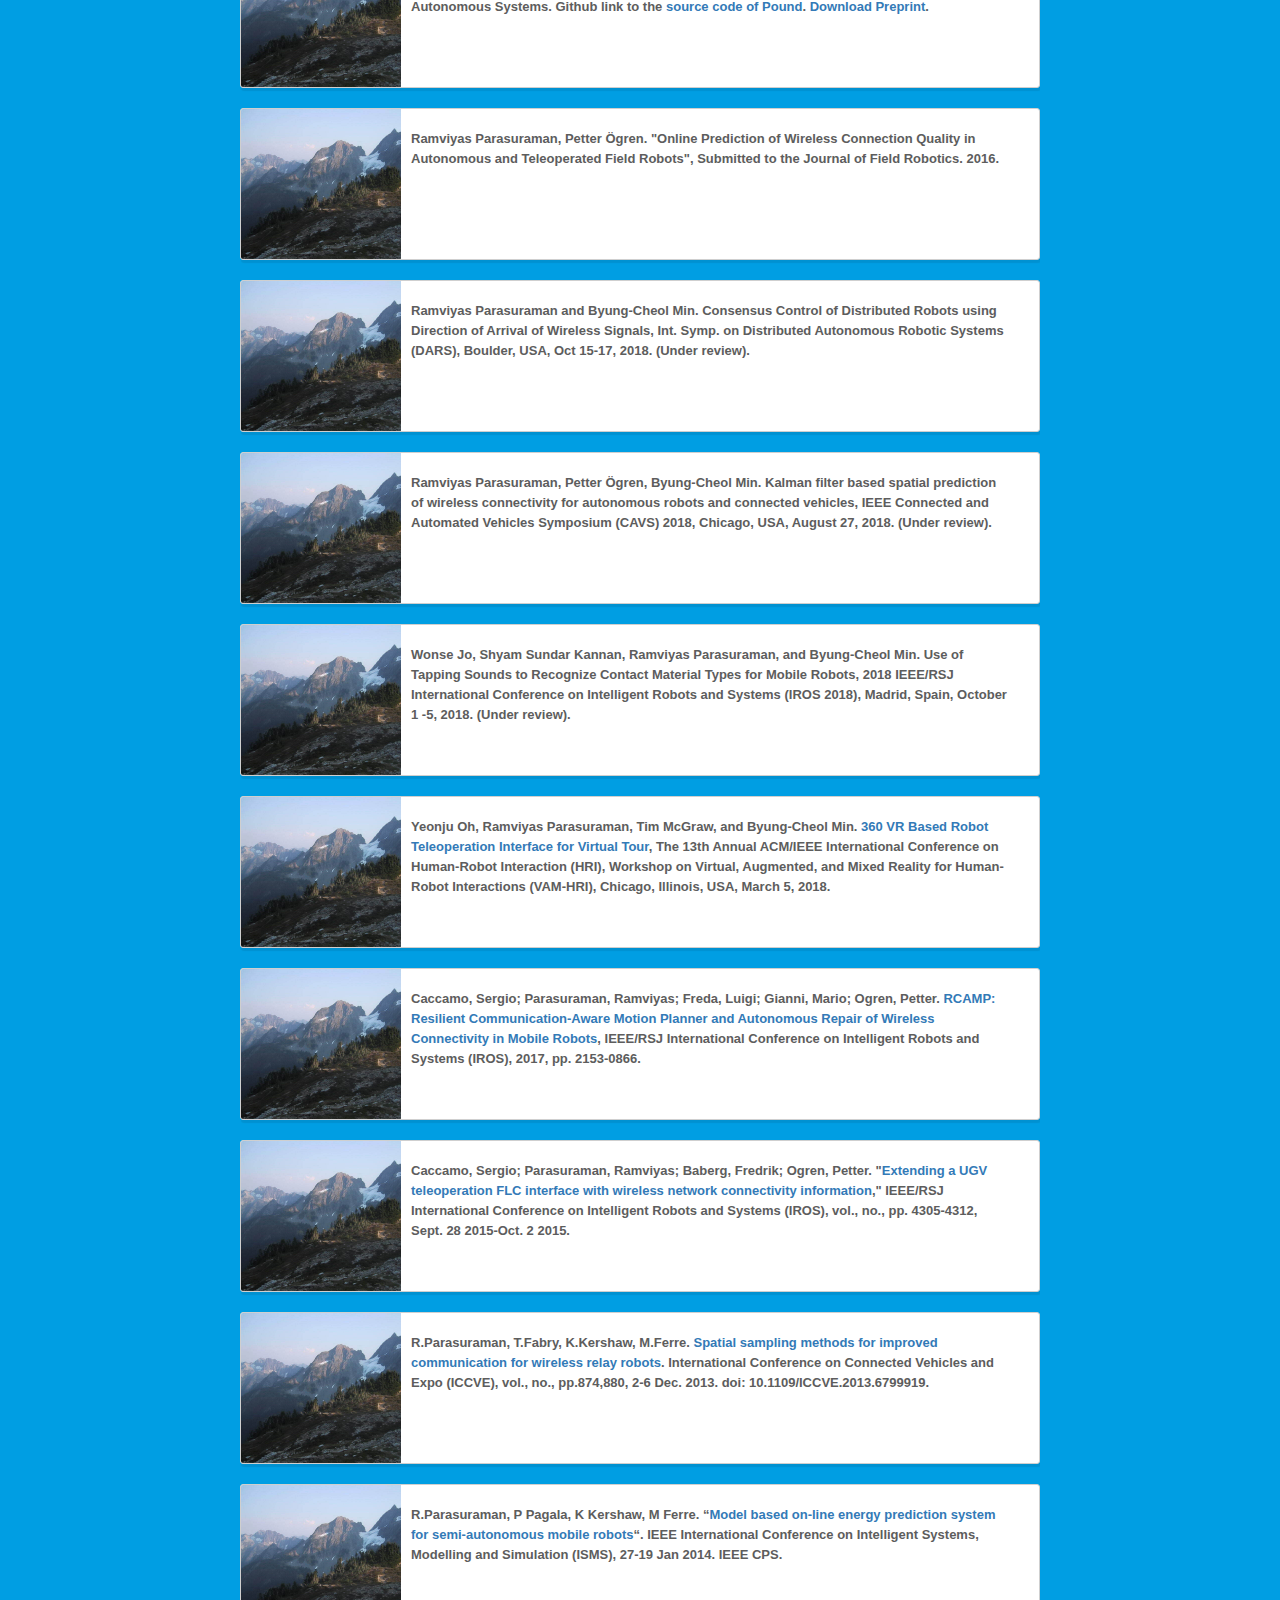
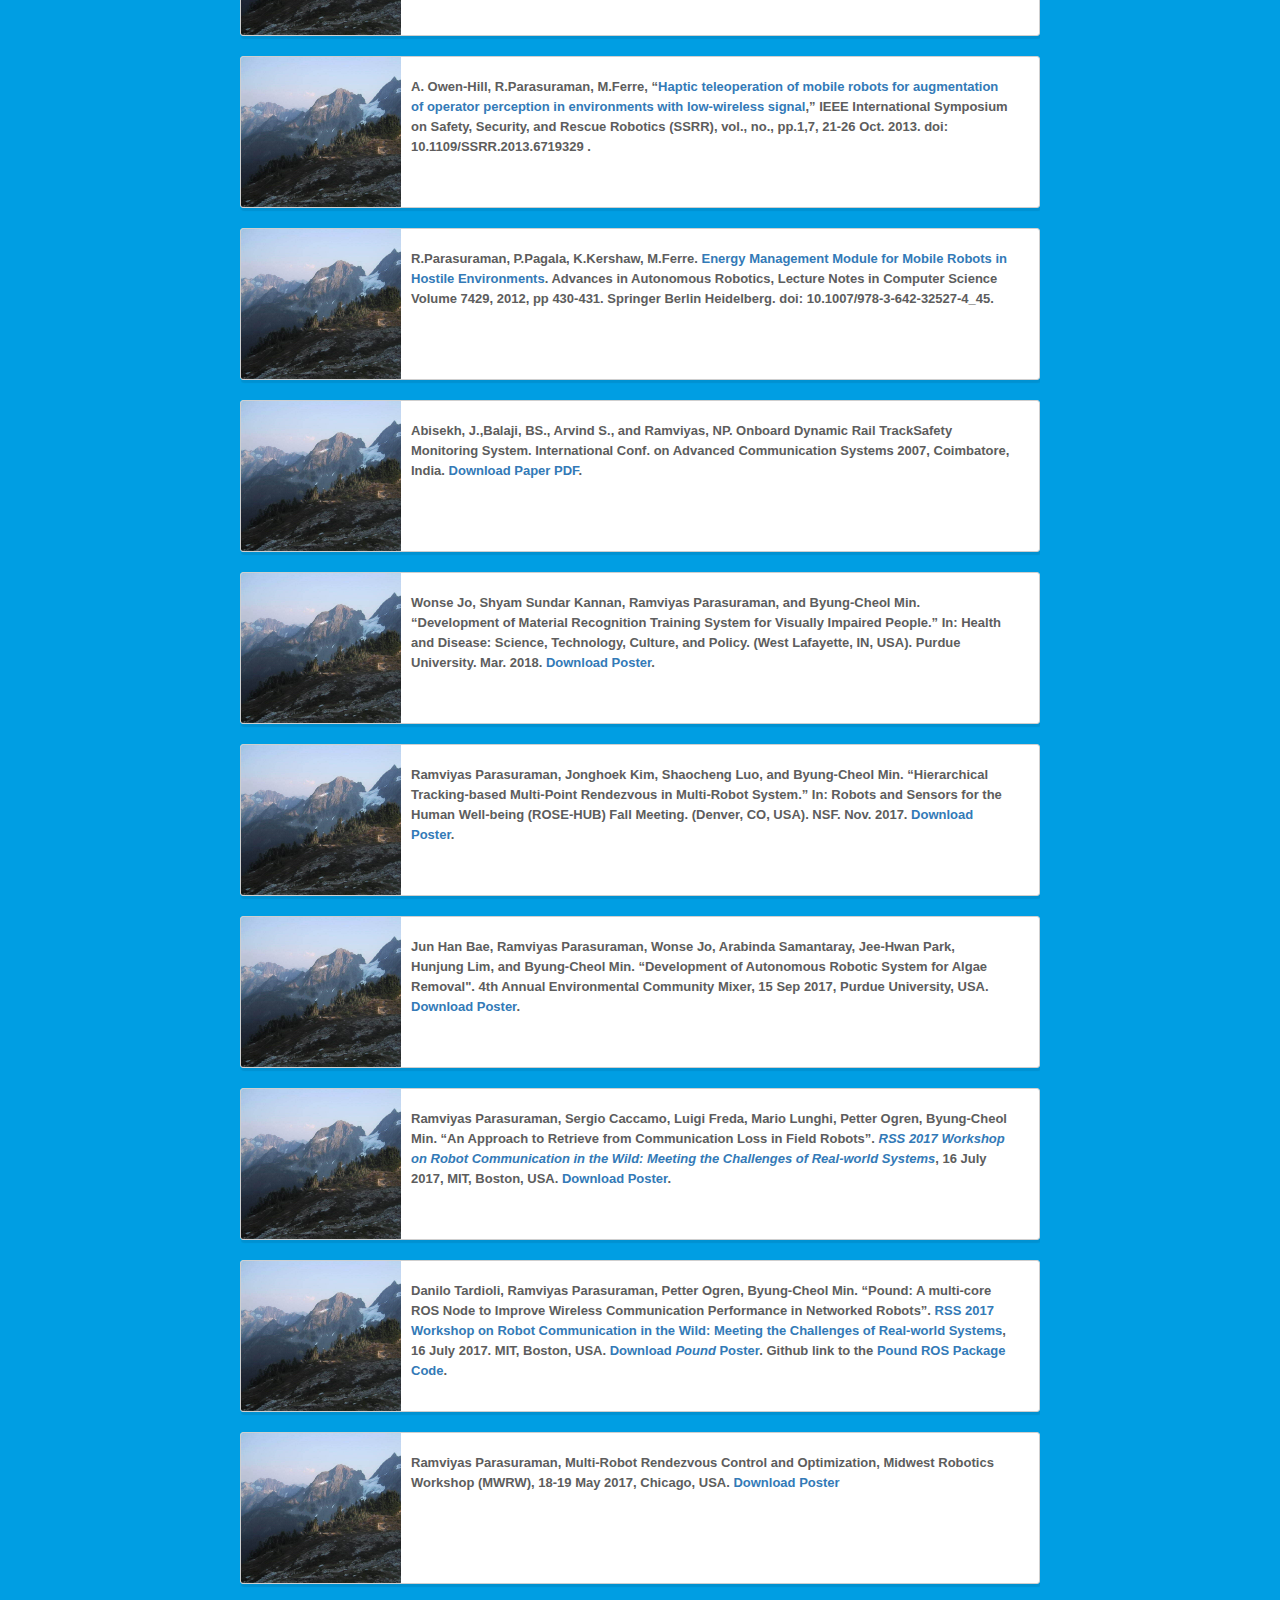
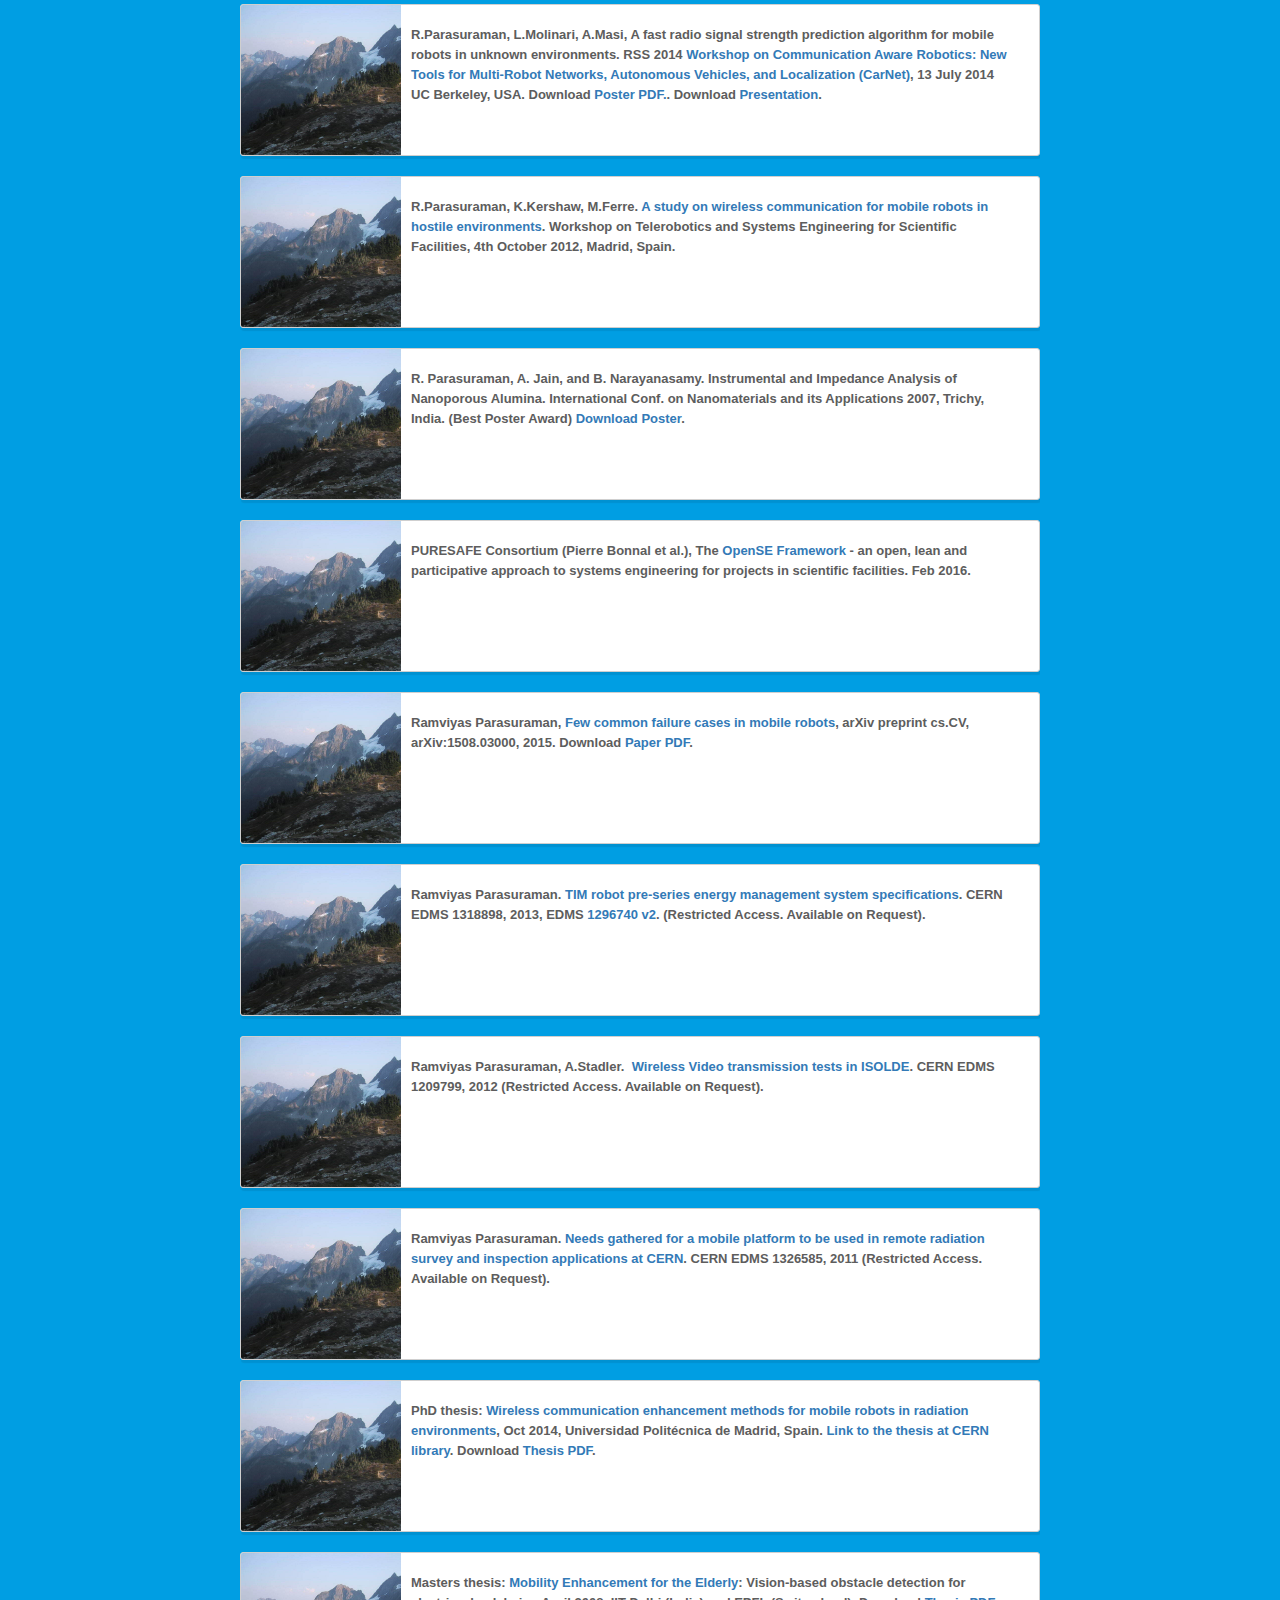
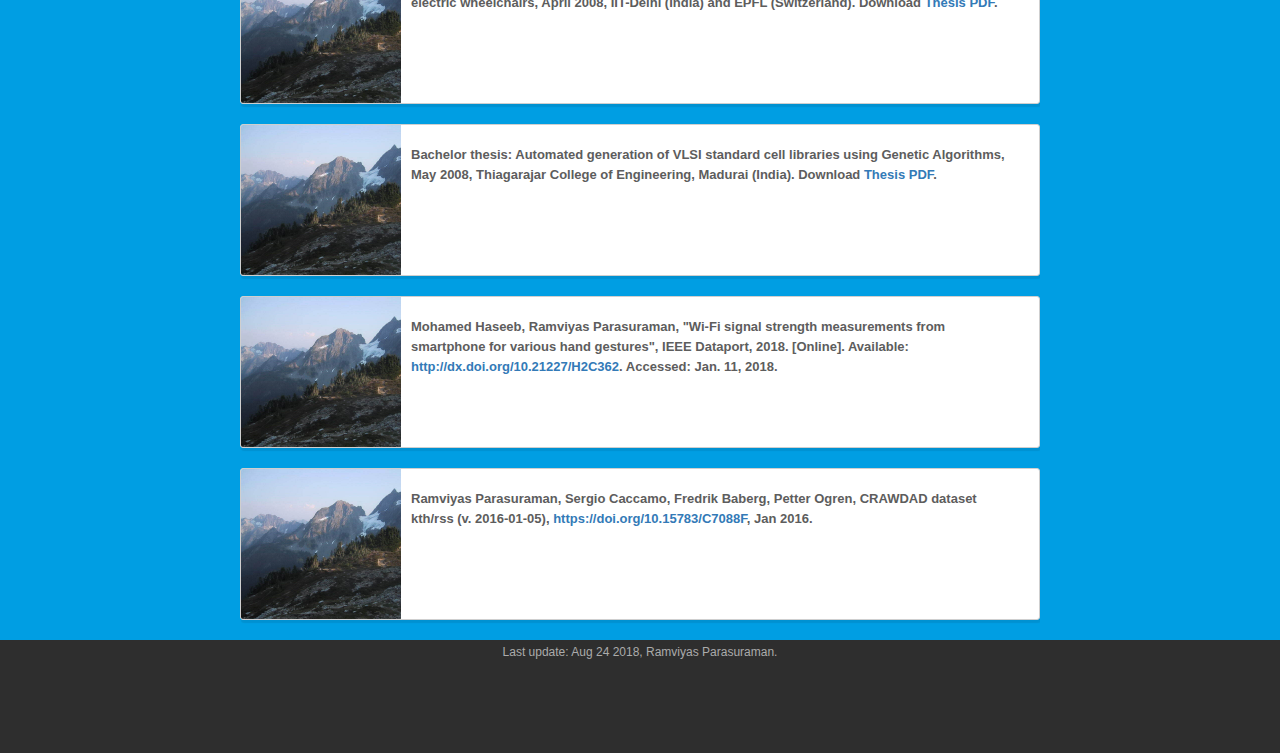
<file: publication_working.html>
<!DOCTYPE html>
<!--[if lt IE 7]>      <html lang="en" class="no-js lt-ie9 lt-ie8 lt-ie7"> <![endif]-->
<!--[if IE 7]>         <html lang="en" class="no-js lt-ie9 lt-ie8"> <![endif]-->
<!--[if IE 8]>         <html lang="en" class="no-js lt-ie9"> <![endif]-->
<!--[if gt IE 8]><!--> <html lang="en" class="no-js"> <!--<![endif]-->
    <head>
    	<!-- meta character set -->
        <meta charset="utf-8">
		<!-- Always force latest IE rendering engine or request Chrome Frame -->
        <meta http-equiv="X-UA-Compatible" content="IE=edge,chrome=1">
        <title>Ramviyas Nattamai Parasuraman</title>
		<!-- Meta Description -->
        <meta name="description" content="Blue One Page Creative HTML5 Template">
        <meta name="keywords" content="one page, single page, onepage, responsive, parallax, creative, business, html5, css3, css3 animation">
        <meta name="author" content="Ramviyas Parasuraman">

		<!-- Mobile Specific Meta -->
        <meta name="viewport" content="width=device-width, initial-scale=1">

		<!-- CSS
		================================================== -->

		<link href='http://fonts.googleapis.com/css?family=Open+Sans:400,300,700' rel='stylesheet' type='text/css'>

		<!-- Fontawesome Icon font -->
        <link rel="stylesheet" href="css/font-awesome.min.css">
		<!-- bootstrap.min -->
        <link rel="stylesheet" href="css/jquery.fancybox.css">
		<!-- bootstrap.min -->
        <link rel="stylesheet" href="css/bootstrap.min.css">
		<!-- bootstrap.min -->
        <link rel="stylesheet" href="css/owl.carousel.css">
		<!-- bootstrap.min -->
        <link rel="stylesheet" href="css/slit-slider.css">
		<!-- bootstrap.min -->
        <link rel="stylesheet" href="css/animate.css">
		<!-- Main Stylesheet -->
        <link rel="stylesheet" href="css/main.css">
          <link rel="stylesheet" href="assets/css/article-lists/article-list-vertical.css">


		<!-- Modernizer Script for old Browsers -->
        <script src="js/modernizr-2.6.2.min.js"></script>
        
        <style>
			.navbar-inverse .navbar-nav > li > a
		{
			font-size:15.5px;
			text-transform: none;
		}
		.subtitle
		{
					font-size:14.5px;
			text-transform: none;
			padding-left: 88px;
			color: #ffffff;

		}
		#navigation
		{
			background-color:#000000;
		}
		.navbar-brand
		{
			    color: #337ab7;
		}
		#headerimage
		{
		    padding-left: 0px;	
		}
        #navigation
        {
			background-color:black;
		}
		#about
		{
			margin-top:50px;
		}
		#aboutnew
		{
			background-color:#009EE3;
		}
        
       /* SIMLPE CSS RESET */
html, body, div, span, applet, object, iframe,
h1, h2, h3, h4, h5, h6, p, blockquote, pre,
a, abbr, acronym, address, big, cite, code,
del, dfn, em, font, img, ins, kbd, q, s, samp,
small, strike, strong, sub, sup, tt, var,
b, u, i, center,
dl, dt, dd, ol, ul, li,
fieldset, form, label, legend,
table, caption, tbody, tfoot, thead, tr, th, td {
	margin: 0;
	padding: 0;
	border: 0;
	outline: 0;
	font-size: 100%;
	vertical-align: baseline;
	background: transparent;
}
body { line-height: 1; }
ol, ul { list-style: none; }
blockquote, q { quotes: none; }
blockquote:before, blockquote:after,
q:before, q:after { content: ''; content: none; }
/* remember to define focus styles! */
:focus { outline: 0; }
/* remember to highlight inserts somehow! */
ins { text-decoration: none; }
del { text-decoration: line-through; }
/* tables still need 'cellspacing="0"' in the markup */
table { border-collapse: collapse; border-spacing: 0; }
/*- -*/
/*- GENERIC BODY STYLES -*/
body {
	font: 12px/18px Arial, Helvetica, sans-serif;
	color: #333;
	background: blue;
}
p { margin-bottom: 18px; }
a { text-decoration: underline; }
a:hover { text-decoration: none; }
#container { width: 802px; margin: 0 auto; }
/*- -*/
/*- FILTER OPTIONS -*/
ul#filterOptions {
	width: 802px;
	height: 52px;
	margin: 30px 0;
	overflow: hidden;
}
ul#filterOptions li { height: 52px; margin-right: 2px; float: left; }
ul#filterOptions li a {
	height: 50px;
	padding: 0 20px;
	border: 1px solid #999;
	background: #cfcfcf;
	color: #fff;
	font-weight: bold;
	line-height: 50px;
	text-decoration: none;
	display: block;
}
ul#filterOptions li a:hover { background: #c9c9c9; }
ul#filterOptions li.active a { background: #999; }
/*- -*/
/*- OUR DATA HOLDER -*/
#ourHolder { width: 800px; //height: 850px; overflow: hidden; }
#ourHolder div.item {
	width: 200px;
	//height: 200px;
	float: left;
	text-align: center;
}
#ourHolder div.item h3 { margin-top: 10px; font-size: 16px; line-height: 20px; }
/*- -*/
.newcontent
{
	
    border: 2px solid white;
    font-size: 15px;
    padding: 15px;
    margin-bottom: 10px;
}
#term1,#term2,#term3,#term4
{
margin-left:0px;
margin-right:10px;

}
#fil
{
margin-left:300px;
margin-bottom:20px;
}
#nametitle
{
	color: #ffffff;
	    text-decoration: none;
}
a {
    text-decoration: none;
}
.btn-blue
{
padding:9px 30px;
}
.btn-effect:hover, .btn-effect:focus, .btn-effect:active
{
padding:9px 30px;
}
.article-list-vertical li div p
{
font-weight:bold;
}
.article-list-vertical li > a
{
width:160px;
}
@media (max-width: 375px){

    ul#filterOptions{
        max-width: 360px;
    }

 ul#filterOptions li a {
	height: 50px;
	padding: 0 5px;
	border: 1px solid #000;
	background: #cfcfcf;
	color: #fff;
	font-weight: bold;
	line-height: 50px;
	text-decoration: none;
	display: block;
}   
}
</style>



    </head>
	


    <body id="body">

		<!-- preloader -->
		<div id="preloader">
            <div class="loder-box">
            	<div class="battery"></div>
            </div>
		</div>
		<!-- end preloader -->

        <!--
        Fixed Navigation
        ==================================== -->
        <header id="navigation" class="navbar-inverse navbar-fixed-top animated-header">
            <div class="container">
                <div class="navbar-header">
                    <!-- responsive nav button -->
					<button type="button" class="navbar-toggle" data-toggle="collapse" data-target=".navbar-collapse">
						<span class="sr-only">Toggle navigation</span>
						<span class="icon-bar"></span>
						<span class="icon-bar"></span>
						<span class="icon-bar"></span>
                    </button>
					<!-- /responsive nav button -->

					<!-- logo -->
					<h1 class="navbar-brand">
						<a id="nametitle" href="#body">Ramviyas Nattamai Parasuraman<br />&nbsp&nbsp&nbsp&nbsp&nbsp&nbsp&nbsp<span class="subtitle">ASSISTANT PROFESSOR, <a class="External" href="http://www.cs.uga.edu">UGA CS</a></span></a>
					</h1>
					<!-- /logo -->
                </div>

				<!-- main nav -->
                <nav class="collapse navbar-collapse navbar-right" role="navigation">
                    <ul id="nav" class="nav navbar-nav">
                        <li><a class="external" href="index.html#body"><b>Home</b></a></li>
                        <li><a class="external" href="index.html#about"><b>About</b></a>

                        </li>
                        <li><a class="external" href="#research"><b>Research</b></a></li>
                        <li><a href="#body"><b>Publications</b></a></li>
                        <li><a class="external" href="index.html#teaching"><b>Teaching</b></a></li>
                        <li><a class="external" href="index.html#professional"><b>Robotics Lab</b></a></li>
                        <li><a class="external" href="index.html#contact"><b>Contact</b></a></li>
                    </ul>
                </nav>
				<!-- /main nav -->

            </div>
        </header>
        <!--
        End Fixed Navigation
        ==================================== -->
		
		<main class="site-content" role="main">
			
			<section id="about">
		<div class="col-md-12" id="aboutnew">
<div id="fil">
       <ul id="filterOptions">
    <li class="active"><a href="#" class="all">All</a></li>
    <li><a href="#" class="journals">Journals</a></li>
    <li><a href="#" class="conferences">Conferences</a></li>
    <li><a href="#" class="other">Others</a></li>
  
  </ul>
</div>
    <ul class="article-list-vertical" id="ourHolder">

        <li class="item journals" id="list1">
            <a class="img-responsive" href="#" style="background-image: url('assets/images/pictures/BT_example.png')"></a>
            <div>
                
               <p>Michele Colledanchise, Ramviyas Parasuraman, Petter Ögren. 
<br>"Learning of Behavior Trees for Autonomous Agents", <br>IEEE Transactions on Games (2018). doi: 10.1109/TG.2018.2816806. </p>

               <p> <a id="term1" href="https://arxiv.org/pdf/1504.05811"  class="btn btn-blue btn-effect">Preprint</a> <a id="term2" href="javascript:myFunc_abs(1)" target="_blank" class="btn btn-blue btn-effect">Abstract</a> <a id="term3" href="https://ieeexplore.ieee.org/document/8319483/"  class="btn btn-blue btn-effect" target="_blank" >Paper</a> <a id="term4" href="https://youtu.be/ZositEzjidE" class="btn btn-blue btn-effect" target="_blank" >Video</a>  </p> 
            </div>
        </li>
       <div class="col-md-12 newcontent" id="bib1" style="display:none;"> <a href="https://arxiv.org/pdf/1504.05811"></a></div>
       
       <div class="col-md-12 newcontent" id="abs1" style="display:none;"> In this paper, we study the problem of automatically synthesizing a successful Behavior Tree (BT) in an a-priori unknown dynamic environment. Starting with a given set of behaviors, a reward function, and sensing in terms of a set of binary conditions, the proposed algorithm incrementally learns a switching structure in terms of a BT, that is able to handle the situations encountered. Exploiting the fact that BTs generalize And-Or-Trees and also provide very natural chromosome mappings for genetic pro- gramming, we combine the long term performance of Genetic Programming with a greedy element and use the And-Or analogy to limit the size of the resulting structure. Finally, earlier results on BTs enable us to provide certain safety guarantees for the resulting system. Using the testing environment Mario AI we compare our approach to alternative methods for learning BTs and Finite State Machines. The evaluation shows that the proposed approach generated solutions with better performance, and often fewer nodes than the other two methods. </div>
       
  <!--2-->     
       

        <li class="item journals">
            <a class="img-responsive" href="#" style="background-image: url('assets/images/pictures/directional_antenna_study.jpg')"></a>
            <div>
                
                <p>Byung-Cheol Min, Ramviyas Parasuraman, Sangjun Lee, Jin-Woo Jung, Eric T Matson. "A Directional Antenna based Leader-Follower Relay System for End-to-End Robot Communications", Robotics and Autonomous Systems (2017), vol 101, pp 57-73. DOI: https://doi.org/10.1016/j.robot.2017.11.013.</p>
                 


               <p> <a id="term1" href="https://arxiv.org/pdf/1711.08007"  class="btn btn-blue btn-effect">Preprint</a> <a id="term2" href="javascript:myFunc_abs(2)" target="_blank" class="btn btn-blue btn-effect">Abstract</a> <a id="term3" href="https://www.sciencedirect.com/science/article/pii/S0921889017304141" class="btn btn-blue btn-effect" target="_blank" >Paper</a> <a id="term4" href="https://youtu.be/G5nWZR02nzM"  class="btn btn-blue btn-effect" target="_blank" >Video</a>  </p>


            </div>
        </li>
        <div class="col-md-12 newcontent" id="bib2" style="display:none;"> <pre>@inproceedings{wikipediaforrobots-saxena-2016,<br>&nbsp;title={Wikipedia for Robots},<br>&nbsp;author={Ashutosh Saxena},<br>&nbsp;year={2016},<br>&nbsp;booktitle={MIT Technoogy Review}<br>}</pre></div>
       
       <div class="col-md-12 newcontent" id="abs2" style="display:none;">In this paper, we present a directional antenna-based leader-follower robotic relay system capable of building end-to-end communication in complicated and dynamically changing environments. The proposed system consists of multiple networked robots - one is a mobile end node and the others are leaders or followers acting as radio relays. Every follower uses directional antennas to relay a communication radio and to estimate the location of the leader robot as a sensory device. For bearing estimation, we employ a weight centroid algorithm (WCA) and present a theoretical analysis of the use of WCA for this work. Using a robotic convoy method, we develop online, distributed control strategies that satisfy the scalability requirements of robotic network systems and enable cooperating robots to work independently. The performance of the proposed system is evaluated by conducting extensive real-world experiments that successfully build actual communication between two end nodes.
</div>


<!--3-->
         <li class="item journals">
            <a href="#" style="background-image: url('assets/images/pictures/HRI_FLC.png')"></a>
            <div>
               
                <p>Ramviyas Parasuraman, Sergio Caccamo, Fredrik  Båberg, Mark Neerincx, Petter Ögren. "A New UGV Teleoperation Interface for Improved Awareness of Network Connectivity and Physical Surroundings", Journal of Human-Robot Interaction (ACM Transactions on Human-Robot Interaction), Vol.6, no.3, Dec 2017. DOI 10.5898/JHRI.6.3.Parasuraman. Link to the <a href="http://humanrobotinteraction.org/journal/index.php/HRI/article/view/341" target="_blank" rel="nofollow">Paper</a>.</p>
                 
<p> <a id="term1" href="https://arxiv.org/pdf/1710.06785"  class="btn btn-blue btn-effect">Preprint</a> <a id="term2" href="javascript:myFunc_abs(3)" target="_blank" class="btn btn-blue btn-effect">Abstract</a> <a id="term3" href="https://dl.acm.org/citation.cfm?id=3183917" class="btn btn-blue btn-effect" target="_blank" >Paper</a> <a id="term4" href="https://youtu.be/YcbPi1c7eaQ"  class="btn btn-blue btn-effect" target="_blank" >Video</a>  </p>

            </div>
        </li>
        <div class="col-md-12 newcontent" id="bib3" style="display:none;"> <pre>@inproceedings{wikipediaforrobots-saxena-2016,<br>&nbsp;title={Wikipedia for Robots},<br>&nbsp;author={Ashutosh Saxena},<br>&nbsp;year={2016},<br>&nbsp;booktitle={MIT Technoogy Review}<br>}</pre></div>
       
       <div class="col-md-12 newcontent" id="abs3" style="display:none;"> A reliable wireless connection between the operator and the teleoperated Unmanned Ground Vehicle (UGV) is critical in many Urban Search and Rescue (USAR) missions. Unfortunately, as was seen in e.g. the Fukushima disaster, the networks available in areas where USAR missions take place are often severely limited in range and coverage. Therefore, during mission execution, the operator needs to keep track of not only the physical parts of the mission, such as navigating through an area or searching for victims, but also the variations in network connectivity across the environment. In this paper, we propose and evaluate a new teleoperation User Interface (UI) that includes a way of estimating the Direction of Arrival (DoA) of the Radio Signal Strength (RSS) and integrating the DoA information in the interface. The evaluation shows that using the interface results in more objects found, and less aborted missions due to connectivity problems, as compared to a standard interface. The proposed interface is an extension to an existing interface centered around the video stream captured by the UGV. But instead of just showing the network signal strength in terms of percent and a set of bars, the additional information of DoA is added in terms of a color bar surrounding the video feed. With this information, the operator knows what movement directions are safe, even when moving in regions close to the connectivity threshold.</div>
         <li class="item journals">
            <a href="#" style="background-image: url('assets/images/pictures/rss_sampling.jpg')"></a>
            <div>
       <!--4-->        
                <p>Ramviyas Parasuraman, Thomas Fabry, Luca Molinari, Keith Kershaw, Mario Di Castro, Alessandro Masi, Manuel Ferre. "A Multi-Sensor RSS Spatial Sensing-Based Robust Stochastic Optimization Algorithm for Enhanced Wireless Tethering". Sensors 14 (2014), no. 12: pp. 23970-24003. doi:10.3390/s141223970 </p>
                 <p> <a id="term1" href="http://www.mdpi.com/1424-8220/14/12/23970/pdf"  class="btn btn-blue btn-effect">Preprint</a> <a id="term2" href="javascript:myFunc_abs(4)" target="_blank" class="btn btn-blue btn-effect">Abstract</a> <a id="term3" href="http://www.mdpi.com/1424-8220/14/12/23970/htm" class="btn btn-blue btn-effect" target="_blank" >Paper</a> </p>
            </div>
        </li>
        <div class="col-md-12 newcontent" id="bib4" style="display:none;"> <pre>@inproceedings{wikipediaforrobots-saxena-2016,<br>&nbsp;title={Wikipedia for Robots},<br>&nbsp;author={Ashutosh Saxena},<br>&nbsp;year={2016},<br>&nbsp;booktitle={MIT Technoogy Review}<br>}</pre></div>
       
       <div class="col-md-12 newcontent" id="abs4" style="display:none;"> The reliability of wireless communication in a network of mobile wireless robot nodes depends on the received radio signal strength (RSS). When the robot nodes are deployed in hostile environments with ionizing radiations (such as in some scientific facilities), there is a possibility that some electronic components may fail randomly (due to radiation effects), which causes problems in wireless connectivity. The objective of this paper is to maximize robot mission capabilities by maximizing the wireless network capacity and to reduce the risk of communication failure. Thus, in this paper, we consider a multi-node wireless tethering structure called the �server-relay-client� framework that uses (multiple) relay nodes in between a server and a client node. We propose a robust stochastic optimization (RSO) algorithm using a multi-sensor-based RSS sampling method at the relay nodes to efficiently improve and balance the RSS between the source and client nodes to improve the network capacity and to provide redundant networking abilities. We use pre-processing techniques, such as exponential moving averaging and spatial averaging filters on the RSS data for smoothing. We apply a receiver spatial diversity concept and employ a position controller on the relay node using a stochastic gradient ascent method for self-positioning the relay node to achieve the RSS balancing task. The effectiveness of the proposed solution is validated by extensive simulations and field experiments in CERN facilities. For the field trials, we used a youBot mobile robot platform as the relay node, and two stand-alone Raspberry Pi computers as the client and server nodes. The algorithm has been proven to be robust to noise in the radio signals and to work effectively even under non-line-of-sight conditions.</div>
         <li class="item journals">
            <a href="#" style="background-image: url('assets/images/pictures/cern_robot.jpeg')"></a>
            <div>
     <!--5-->          
                <p>Ramviyas Parasuraman, Keith Kershaw, and Manuel Ferre. "Experimental Investigation of Radio Signal Propagation in Scientific Facilities for Telerobotic Applications". Int J Adv Robot Syst, (2013), 10:364. doi: 10.5772/56847. Link to the <a href="http://journals.sagepub.com/doi/pdf/10.5772/56847" target="_blank" rel="nofollow">Paper.</a>.</p>


                 <p> <a id="term1" href="http://journals.sagepub.com/doi/pdf/10.5772/56847"  class="btn btn-blue btn-effect">Preprint</a> <a id="term2" href="javascript:myFunc_abs(5)" target="_blank" class="btn btn-blue btn-effect">Abstract</a> <a id="term3" href="http://journals.sagepub.com/doi/full/10.5772/56847" class="btn btn-blue btn-effect" target="_blank" >Paper</a> </p>
            </div>
        </li>
        <div class="col-md-12 newcontent" id="bib5" style="display:none;"> <pre>@inproceedings{wikipediaforrobots-saxena-2016,<br>&nbsp;title={Wikipedia for Robots},<br>&nbsp;author={Ashutosh Saxena},<br>&nbsp;year={2016},<br>&nbsp;booktitle={MIT Technoogy Review}<br>}</pre></div>
       
       <div class="col-md-12 newcontent" id="abs5" style="display:none;">Understanding the radio signal transmission characteristics in the environment where the telerobotic application is sought is a key part of achieving a reliable wireless communication link between a telerobot and a control station. In this paper, wireless communication requirements and a case study of a typical telerobotic application in an underground facility at CERN are presented. Then, the theoretical and experimental characteristics of radio propagation are investigated with respect to time, distance, location and surrounding objects. Based on analysis of the experimental findings, we show how a commercial wireless system, such as Wi-Fi, can be made suitable for a case study application at CERN.
 </div>
         <li class="item journals">
            <a href="#" style="background-image: url('assets/images/pictures/sahale-wa.jpg')"></a>
            <div>
            <!--7-->

  
         <li class="item journals">
            <a href="#" style="background-image: url('assets/images/pictures/sahale-wa.jpg')"></a>
            <div>
                  
                <p>Mohamed Haseeb and Ramviyas Parasuraman. “Wisture: RNN-based Learning of Wireless Signals for Gesture Recognition in Unmodified Smartphones”, <span class="rev">Under review</span> in the Neural Networks Journal. <a href="https://sites.google.com/site/npramviyas/Wisture_Preprint_Version.pdf?attredirects=0&amp;d=1" target="_blank">Download Preprint</a>. Github link to the <a href="https://github.com/mohaseeb/wisture" target="_blank" rel="nofollow">Wisture Source Code</a>. Android PlayStore Link for the <a href="https://play.google.com/store/apps/details?id=org.nebula.wisture" target="_blank">Wisture App</a>, and the <a href="https://play.google.com/store/apps/details?id=com.nebula.haseeb.winiff" target="_blank">Winiff App</a>.</p>
            </div>
        </li>
        
         <li class="item journals">
            <a href="#" style="background-image: url('assets/images/pictures/sahale-wa.jpg')"></a>
            <div>
                  
                <p>Danilo Tardioli, Ramviyas Parasuraman, Petter Ögren. "Pound: A multi-master ROS node for Reducing Delay and Jitter in Wireless Multi-Robot Networks", <span class="rev1">Under Review</span> in the Robotics and Autonomous Systems. Github link to the <a href="https://github.com/dantard/unizar-pound-ros-pkg"  target="_blank" rel="nofollow">source code of Pound</a>. <a href="https://arxiv.org/pdf/1707.07540"  target="_blank" rel="nofollow">Download Preprint</a>.</p>
            </div>
        </li>
        
         <li class="item journals">
            <a href="#" style="background-image: url('assets/images/pictures/sahale-wa.jpg')"></a>
            <div>
                  
                <p>Ramviyas Parasuraman, Petter Ögren. "Online Prediction of Wireless Connection Quality in Autonomous and Teleoperated Field Robots", Submitted to the Journal of Field <span class="rev2">Robotics</span>. 2016.</p>
            </div>
        </li>
        <!--2-->
         <li class="item conferences">
            <a href="#" style="background-image: url('assets/images/pictures/sahale-wa.jpg')"></a>
            <div>
                  
                <p>Ramviyas Parasuraman and Byung-Cheol Min. Consensus Control of Distributed Robots using Direction of Arrival of Wireless Signals, Int. Symp. on Distributed Autonomous Robotic Systems (DARS), Boulder, USA, Oct 15-17, 2018. <span class="rev1">(Under review)</span>.</p>
            </div>
        </li>
        
         <li class="item conferences">
            <a href="#" style="background-image: url('assets/images/pictures/sahale-wa.jpg')"></a>
            <div>
                  
                <p>Ramviyas Parasuraman, Petter Ögren, Byung-Cheol Min. Kalman filter based spatial prediction of wireless connectivity for autonomous robots and connected vehicles, IEEE Connected and Automated Vehicles Symposium (CAVS) 2018, Chicago, USA, August 27, 2018. <span class="rev1">(Under review)</span>.</p>
            </div>
        </li>
        
         <li class="item conferences">
            <a href="#" style="background-image: url('assets/images/pictures/sahale-wa.jpg')"></a>
            <div>
                  
                <p>Wonse Jo, Shyam Sundar Kannan, Ramviyas Parasuraman, and Byung-Cheol Min. Use of Tapping Sounds to Recognize Contact Material Types for Mobile Robots, 2018 IEEE/RSJ International Conference on Intelligent Robots and Systems (IROS 2018), Madrid, Spain, October 1 -5, 2018. <span class="rev1">(Under review)</span>.</p>
            </div>
        </li>
         <li class="item conferences">
            <a href="#" style="background-image: url('assets/images/pictures/sahale-wa.jpg')"></a>
            <div>
                  
                <p>Yeonju Oh, Ramviyas Parasuraman, Tim McGraw, and Byung-Cheol Min. <a href="http://vam-hri.xyz/files/pdf/hri2018_edited.pdf" target="_blank" rel="nofollow"> 360 VR Based Robot Teleoperation Interface for Virtual Tour</a>, The 13th Annual ACM/IEEE International Conference on Human-Robot Interaction (HRI), Workshop on Virtual, Augmented, and Mixed Reality for Human-Robot Interactions (VAM-HRI), Chicago, Illinois, USA, March 5, 2018.</p>
            </div>
        </li>
         <li class="item conferences">
            <a href="#" style="background-image: url('assets/images/pictures/sahale-wa.jpg')"></a>
            <div>
                  
                <p>Caccamo, Sergio; Parasuraman, Ramviyas; Freda, Luigi; Gianni, Mario; Ogren, Petter. <a href="http://ieeexplore.ieee.org/document/8206020/" target="_blank" rel="nofollow">RCAMP<span style="background-color:transparent">: Resilient Communication-Aware Motion Planner and Autonomous Repair of Wireless Connectivity in Mobile Robots</span></a>, IEEE/RSJ International Conference on Intelligent Robots and Systems (IROS), 2017, pp. 2153-0866.</p>
            </div>
        </li>
         <li class="item conferences">
            <a href="#" style="background-image: url('assets/images/pictures/sahale-wa.jpg')"></a>
            <div>
                  
                <p>Caccamo, Sergio; Parasuraman, Ramviyas; Baberg, Fredrik; Ogren, Petter. "<a href="http://ieeexplore.ieee.org/xpl/articleDetails.jsp?arnumber=7353987" target="_blank" rel="nofollow">Extending a UGV teleoperation FLC interface with wireless network connectivity information</a>," IEEE/RSJ International Conference on Intelligent Robots and Systems (IROS), vol., no., pp. 4305-4312, Sept. 28 2015-Oct. 2 2015.</p>
            </div>
        </li>
         <li class="item conferences">
            <a href="#" style="background-image: url('assets/images/pictures/sahale-wa.jpg')"></a>
            <div>
                  
                <p>R.Parasuraman, T.Fabry, K.Kershaw, M.Ferre. <a href="http://ieeexplore.ieee.org/xpl/articleDetails.jsp?tp=&amp;arnumber=6799919"  rel="nofollow">Spatial sampling methods for improved communication for wireless relay robots</a>. International Conference on Connected Vehicles and Expo (ICCVE), vol., no., pp.874,880, 2-6 Dec. 2013. doi: 10.1109/ICCVE.2013.6799919.</p>
            </div>
        </li>
         <li class="item conferences">
            <a href="#" style="background-image: url('assets/images/pictures/sahale-wa.jpg')"></a>
            <div>
                  
                <p>R.Parasuraman, P Pagala, K Kershaw, M Ferre. “<a href="http://ieeexplore.ieee.org/xpl/articleDetails.jsp?arnumber=7280945"  target="_blank" rel="nofollow">Model based on-line energy prediction system for semi-autonomous mobile robots</a>“. IEEE International Conference on Intelligent Systems, Modelling and Simulation (ISMS), 27-19 Jan 2014. IEEE CPS.</p>
            </div>
        </li>
         <li class="item conferences">
            <a href="#" style="background-image: url('assets/images/pictures/sahale-wa.jpg')"></a>
            <div>
                  
                <p>A. Owen-Hill, R.Parasuraman, M.Ferre, “<a href="http://ieeexplore.ieee.org/xpl/articleDetails.jsp?arnumber=6719329"  rel="nofollow">Haptic teleoperation of mobile robots for augmentation of operator perception in environments with&nbsp;low-wireless&nbsp;signal</a>,”  IEEE International Symposium on Safety, Security, and Rescue Robotics (SSRR), vol., no., pp.1,7, 21-26 Oct. 2013. doi: 10.1109/SSRR.2013.6719329 .</p>
            </div>
        </li>
         <li class="item conferences">
            <a href="#" style="background-image: url('assets/images/pictures/sahale-wa.jpg')"></a>
            <div>
                  
                <p>R.Parasuraman, P.Pagala, K.Kershaw, M.Ferre. <a href="http://link.springer.com/chapter/10.1007/978-3-642-32527-4_45"  rel="nofollow">Energy Management Module for Mobile Robots in Hostile Environments</a>. Advances in Autonomous Robotics, Lecture Notes in Computer Science Volume 7429, 2012, pp 430-431. Springer Berlin Heidelberg. doi: 10.1007/978-3-642-32527-4_45.</p>
                
             </div>   
                
         </li>
			<li class="item conferences">
            <a href="#" style="background-image: url('assets/images/pictures/sahale-wa.jpg')"></a>
            <div>
				<p>Abisekh, J.,Balaji, BS., Arvind S., and Ramviyas, NP. Onboard Dynamic Rail TrackSafety Monitoring System. International Conf. on Advanced Communication Systems 2007, Coimbatore, India. <a href="https://sites.google.com/site/npramviyas/arxiv-1212.0240.pdf?attredirects=0&amp;d=1" target="_blank">Download Paper PDF</a>.</p>
            </div>
        </li>
        <!--3-->
        
         <li class="item other">
            <a href="#" style="background-image: url('assets/images/pictures/sahale-wa.jpg')"></a>
            <div>
                
                <p>Wonse Jo, Shyam Sundar Kannan, Ramviyas Parasuraman, and Byung-Cheol Min. “Development of Material Recognition Training System for Visually Impaired People.” In: Health and Disease: Science, Technology, Culture, and Policy. (West Lafayette, IN, USA). Purdue University. Mar. 2018. <a href="https://sites.google.com/site/npramviyas/2018_health%20and%20Disease%20Poster-tapping.pdf?attredirects=0&amp;d=1" target="_blank">Download Poster</a>.</p>
            </div>
        </li>
         <li class="item other">
            <a href="#" style="background-image: url('assets/images/pictures/sahale-wa.jpg')"></a>
            <div>
                  
                <p>Ramviyas Parasuraman, Jonghoek Kim, Shaocheng Luo, and Byung-Cheol Min. “Hierarchical Tracking-based Multi-Point Rendezvous in Multi-Robot System.” In: Robots and Sensors for the Human Well-being (ROSE-HUB) Fall Meeting. (Denver, CO, USA). NSF. Nov. 2017. <a href="https://sites.google.com/site/npramviyas/2017Fall_RoSeHUBposterRendezvous_FINAL.pdf?attredirects=0&amp;d=1" target="_blank">Download Poster</a>.</p>
            </div>
        </li>
         <li class="item other">
            <a href="#" style="background-image: url('assets/images/pictures/sahale-wa.jpg')"></a>
            <div>
                  
                <p>Jun Han Bae, Ramviyas Parasuraman, Wonse Jo, Arabinda Samantaray, Jee-Hwan Park, Hunjung Lim, and Byung-Cheol Min. “Development of Autonomous Robotic System for Algae Removal". 4th Annual Environmental Community Mixer, 15 Sep 2017, Purdue University, USA. <a href="https://sites.google.com/site/npramviyas/2017_ECMposterUSVAlgae.pdf?attredirects=0&amp;d=1" target="_blank">Download Poster</a>.</p>
            </div>
        </li>
         <li class="item other">
            <a href="#" style="background-image: url('assets/images/pictures/sahale-wa.jpg')"></a>
            <div>
                  
                <p>Ramviyas Parasuraman, Sergio Caccamo, Luigi Freda, Mario Lunghi, Petter Ogren, Byung-Cheol Min. “An Approach to Retrieve from Communication Loss in Field Robots”. <a href="https://rss2017-rcw.mit.edu/" rel="nofollow"> <i>RSS 2017 Workshop on Robot Communication in the Wild: Meeting the Challenges of Real-world Systems</i></a>, 16 July 2017, MIT, Boston, USA. <a href="https://sites.google.com/site/npramviyas/AutoRecovery_vf.pdf?attredirects=0&amp;d=1" target="_blank">Download Poster</a>.</p>
            </div>
        </li>
         <li class="item other">
            <a href="#" style="background-image: url('assets/images/pictures/sahale-wa.jpg')"></a>
            <div>
                  
                <p>Danilo Tardioli, Ramviyas Parasuraman, Petter Ogren, Byung-Cheol Min. “Pound: A multi-core ROS Node to Improve Wireless Communication Performance in Networked Robots”. <a href="https://rss2017-rcw.mit.edu/" rel="nofollow">RSS 2017 Workshop on Robot Communication in the Wild: Meeting the Challenges of Real-world Systems</a>, 16 July 2017. MIT, Boston, USA. <a href="https://sites.google.com/site/npramviyas/Pound_vf.pdf?attredirects=0&amp;d=1" target="_blank">Download <i>Pound</i> Poster</a>. Github link to the <a href="https://github.com/dantard/unizar-pound-ros-pkg" target="_blank" rel="nofollow">Pound ROS Package Code</a>.</p>
            </div>
        </li>
         <li class="item other">
            <a href="#" style="background-image: url('assets/images/pictures/sahale-wa.jpg')"></a>
            <div>
                  
                <p>Ramviyas Parasuraman, Multi-Robot Rendezvous Control and Optimization, Midwest Robotics Workshop (MWRW), 18-19 May 2017, Chicago, USA. <a href="https://sites.google.com/site/npramviyas/MWRW17_Multi_Robot_Rendezvous_Poster.pdf?attredirects=0&amp;d=1" target="_blank">Download Poster</a></p>
            </div>
        </li>
         <li class="item other">
            <a href="#" style="background-image: url('assets/images/pictures/sahale-wa.jpg')"></a>
            <div>
                  
                <p>R.Parasuraman, L.Molinari, A.Masi, A fast radio signal strength prediction algorithm for mobile robots in unknown environments. RSS 2014 <a href="goog_324993755">Workshop on Communication Aware Robotics: New Tools for Multi-Robot Networks, Autonomous Vehicles, and Localization (CarNet)</a>, 13 July 2014 UC Berkeley, USA. Download <a href="https://sites.google.com/site/npramviyas/Ramviyas_RSS_CarNet_2014_Poster.pdf?attredirects=0&amp;d=1" target="_blank">Poster PDF.</a>. Download <a href="https://sites.google.com/site/npramviyas/RSS_CarNet.pdf?attredirects=0&amp;d=1" target="_blank">Presentation</a>.
            </div>
        </li>
         <li class="item other">
            <a href="#" style="background-image: url('assets/images/pictures/sahale-wa.jpg')"></a>
            <div>
                  
                <p>R.Parasuraman, K.Kershaw, M.Ferre. <a href="http://www.romin.upm.es/Puresafe_WS/"  rel="nofollow">A study on wireless communication for mobile robots in hostile environments</a>. Workshop on Telerobotics and Systems Engineering for Scientific Facilities, 4th October 2012, Madrid, Spain.</p>
              </div>
                
                
                </li>
 <li class="item other">
            <a href="#" style="background-image: url('assets/images/pictures/sahale-wa.jpg')"></a>
            <div>
				<p>R. Parasuraman, A. Jain, and B. Narayanasamy. Instrumental and Impedance Analysis of Nanoporous Alumina. International Conf. on Nanomaterials and its Applications 2007, Trichy, India. (Best Poster Award) <a href="https://sites.google.com/site/npramviyas/ICNA_2007.png?attredirects=0&amp;d=1" target="_blank">Download Poster</a>.</p>
            </div>
        </li>
        <!--4-->
         <li class="item other">
            <a href="#" style="background-image: url('assets/images/pictures/sahale-wa.jpg')"></a>
            <div>
                  
                <p>PURESAFE Consortium (Pierre Bonnal et al.), The <a href="http://opense.web.cern.ch/framework" target="_blank" rel="nofollow">OpenSE Framework</a> - an open, lean and participative approach to systems engineering for projects in scientific facilities. Feb 2016.</p>
            </div>
        </li>
         <li class="item other">
            <a href="#" style="background-image: url('assets/images/pictures/sahale-wa.jpg')"></a>
            <div>
                  
                <p>Ramviyas Parasuraman, <a href="http://arxiv.org/abs/1508.03000"  target="_blank" rel="nofollow">Few common failure cases in mobile robots</a>, arXiv preprint cs.CV, arXiv:1508.03000, 2015. Download <a href="https://arxiv.org/pdf/1508.03000" target="_blank" rel="nofollow">Paper PDF</a>.</p>
            </div>
        </li>
         <li class="item other">
            <a href="#" style="background-image: url('assets/images/pictures/sahale-wa.jpg')"></a>
            <div>
                  
                <p>Ramviyas Parasuraman. <a href="https://edms.cern.ch/ui/#!master/navigator/document?D:1740824822:1740824822:subDocs"  target="_blank" rel="nofollow">TIM robot pre-series energy management system specifications</a>. CERN EDMS 1318898, 2013, EDMS <a href="https://edms.cern.ch/ui/#!master/navigator/document?D:1740824822:1740824822:subDocs"  target="_blank" rel="nofollow">1296740 v2</a>. (Restricted Access. Available on Request).</a></p>
            </div>
        </li>
         <li class="item other">
            <a href="#" style="background-image: url('assets/images/pictures/sahale-wa.jpg')"></a>
            <div>
                  
                <p>Ramviyas Parasuraman, A.Stadler. <a href="https://edms.cern.ch/ui/#!master/navigator/document?D:1036590998:1036590998:subDocs" rel="nofollow">&nbsp;Wireless Video transmission tests in ISOLDE</a>. CERN EDMS 1209799, 2012  (Restricted Access. Available on Request).</p>
            </div>
        </li>
        
         <li class="item other">
            <a href="#" style="background-image: url('assets/images/pictures/sahale-wa.jpg')"></a>
            <div>
                  
                <p> Ramviyas Parasuraman. <a href="https://edms.cern.ch/document/1326585/1"  rel="nofollow">Needs gathered for a mobile platform to be used in remote radiation survey and inspection applications at CERN</a>. CERN EDMS 1326585, 2011  (Restricted Access. Available on Request).</p>
            </div>
        </li>
        <!--5-->
        <li class="item other">
            <a href="#" style="background-image: url('assets/images/pictures/sahale-wa.jpg')"></a>
            <div>
                  
                <p>PhD thesis: <a href="http://oa.upm.es/33046/"  target="_blank" title="Wireless communication enhancement methods for mobile robots in radiation environments" rel="nofollow">Wireless communication enhancement methods for mobile robots in radiation environments</a>, Oct 2014, Universidad Politécnica de Madrid, Spain. <a href="https://cds.cern.ch/record/1956445" target="_blank" rel="nofollow">Link to the thesis at&nbsp;CERN library</a>. Download <a href="http://oa.upm.es/33046/1/RAMVIYAS_NATTANMAI_PARASURAMAN.pdf" target="_blank" rel="nofollow">Thesis PDF</a>.</p>
            </div>
        </li>
        <li class="item other">
            <a href="#" style="background-image: url('assets/images/pictures/sahale-wa.jpg')"></a>
            <div>
                  
                <p>Masters thesis: <a href="http://arxiv.org/abs/1410.5600"  target="_blank" rel="nofollow">Mobility Enhancement for the Elderly</a>: Vision-based obstacle detection for electric wheelchairs, April 2008, IIT-Delhi (India) and EPFL (Switzerland). Download <a href="https://arxiv.org/pdf/1410.5600" target="_blank" rel="nofollow">Thesis PDF</a>.</p>
            </div>
        </li>
        <li class="item other">
            <a href="#" style="background-image: url('assets/images/pictures/sahale-wa.jpg')"></a>
            <div>
                  
                <p>Bachelor thesis: Automated generation of VLSI standard cell libraries using Genetic Algorithms, May 2008, Thiagarajar College of Engineering, Madurai (India). Download <a href="https://www.researchgate.net/profile/Ramviyas_Parasuraman/publication/320766071_Automated_Generation_of_VLSI_Standard_Cell_Libraries_using_Genetic_Algorithms/links/59f9f2cf0f7e9b61546e4aea/Automated-Generation-of-VLSI-Standard-Cell-Libraries-using-Genetic-Algorithms.pdf" target="_blank" rel="nofollow">Thesis PDF</a>.</p>
            </div>
        </li>
        <!--6-->
        <li class="item other">
            <a href="#" style="background-image: url('assets/images/pictures/sahale-wa.jpg')"></a>
            <div>
                  
                <p>Mohamed Haseeb, Ramviyas Parasuraman, "Wi-Fi signal strength measurements from smartphone for various hand gestures", IEEE Dataport, 2018. [Online]. Available: <a href="http://dx.doi.org/10.21227/H2C362" rel="nofollow">http://dx.doi.org/10.21227/H2C362</a>. Accessed: Jan. 11, 2018.</p>
            </div>
        </li>
        <li class="item other">
            <a href="#" style="background-image: url('assets/images/pictures/sahale-wa.jpg')"></a>
            <div>
                  
                <p>Ramviyas Parasuraman, Sergio Caccamo, Fredrik Baberg, Petter Ogren, CRAWDAD dataset kth/rss (v. 2016‑01‑05), <a href="https://doi.org/10.15783/C7088F" target="_blank" rel="nofollow">https://doi.org/10.15783/C7088F</a>, Jan 2016.</p>
            </div>
        </li>

    </ul>

</div>
		
		</section>
		
		</main>
		
		<footer id="footer">
			<div class="container">
				<div class="row text-center">
					<div class="footer-content">
						<!--<div class="wow animated fadeInDown">
							<p>newsletter signup</p>
							<p>Get Cool Stuff! We hate spam!</p>
						</div>
						<form action="#" method="post" class="subscribe-form wow animated fadeInUp">
							<div class="input-field">
								<input type="email" class="subscribe form-control" placeholder="Enter Your Email...">
								<button type="submit" class="submit-icon">
									<i class="fa fa-paper-plane fa-lg"></i>
								</button>
							</div>
						</form>
						<div class="footer-social">
							<ul>
								<li class="wow animated zoomIn"><a href="#"><i class="fa fa-thumbs-up fa-3x"></i></a></li>
								<li class="wow animated zoomIn" data-wow-delay="0.3s"><a href="#"><i class="fa fa-twitter fa-3x"></i></a></li>
								<li class="wow animated zoomIn" data-wow-delay="0.6s"><a href="#"><i class="fa fa-skype fa-3x"></i></a></li>
								<li class="wow animated zoomIn" data-wow-delay="0.9s"><a href="#"><i class="fa fa-dribbble fa-3x"></i></a></li>
								<li class="wow animated zoomIn" data-wow-delay="1.2s"><a href="#"><i class="fa fa-youtube fa-3x"></i></a></li>
							</ul>
						</div>-->
						
						<p>Last update: Aug 24 2018, Ramviyas Parasuraman.</p>
					</div>
				</div>
			</div>
		</footer>
		
		<!-- Essential jQuery Plugins
		================================================== -->
		<!-- Main jQuery -->
        <script src="js/jquery-1.11.1.min.js"></script>
		<!-- Twitter Bootstrap -->
        <script src="js/bootstrap.min.js"></script>
		<!-- Single Page Nav -->
        <script src="js/jquery.singlePageNav.min.js"></script>
	
        <!-- jquery easing -->
        <script src="js/jquery.easing.min.js"></script>
        <!-- Fullscreen slider -->
        <script src="js/jquery.slitslider.js"></script>
        <script src="js/jquery.ba-cond.min.js"></script>
		<!-- onscroll animation -->
        <script src="js/wow.min.js"></script>
		<!-- Custom Functions -->
        <script src="js/main_new.js"></script>
        <script type="text/javascript">
$(document).ready(function() {
	$('#filterOptions li a').click(function() {
		// fetch the class of the clicked item
		var ourClass = $(this).attr('class');
		
		// reset the active class on all the buttons
		$('#filterOptions li').removeClass('active');
		// update the active state on our clicked button
		$(this).parent().addClass('active');
		
		if(ourClass == 'all') {
			// show all our items
			$('#ourHolder').children('li.item').show();	
		}
		else {
			// hide all elements that don't share ourClass
			$('#ourHolder').children('li:not(.' + ourClass + ')').hide();
			// show all elements that do share ourClass
			$('#ourHolder').children('li.' + ourClass).show();
		}
		return false;
	});
});

function myFunc(a)
{
	var x = document.getElementById("bib"+a);
    if (x.style.display === "none") {
        x.style.display = "block";
    } else {
        x.style.display = "none";
    }
}
function myFunc_abs(a)
{
	var x = document.getElementById("abs"+a);
    if (x.style.display === "none") {
        x.style.display = "block";
    } else {
        x.style.display = "none";
    }
}

</script>
    </body>
</html>
</file>
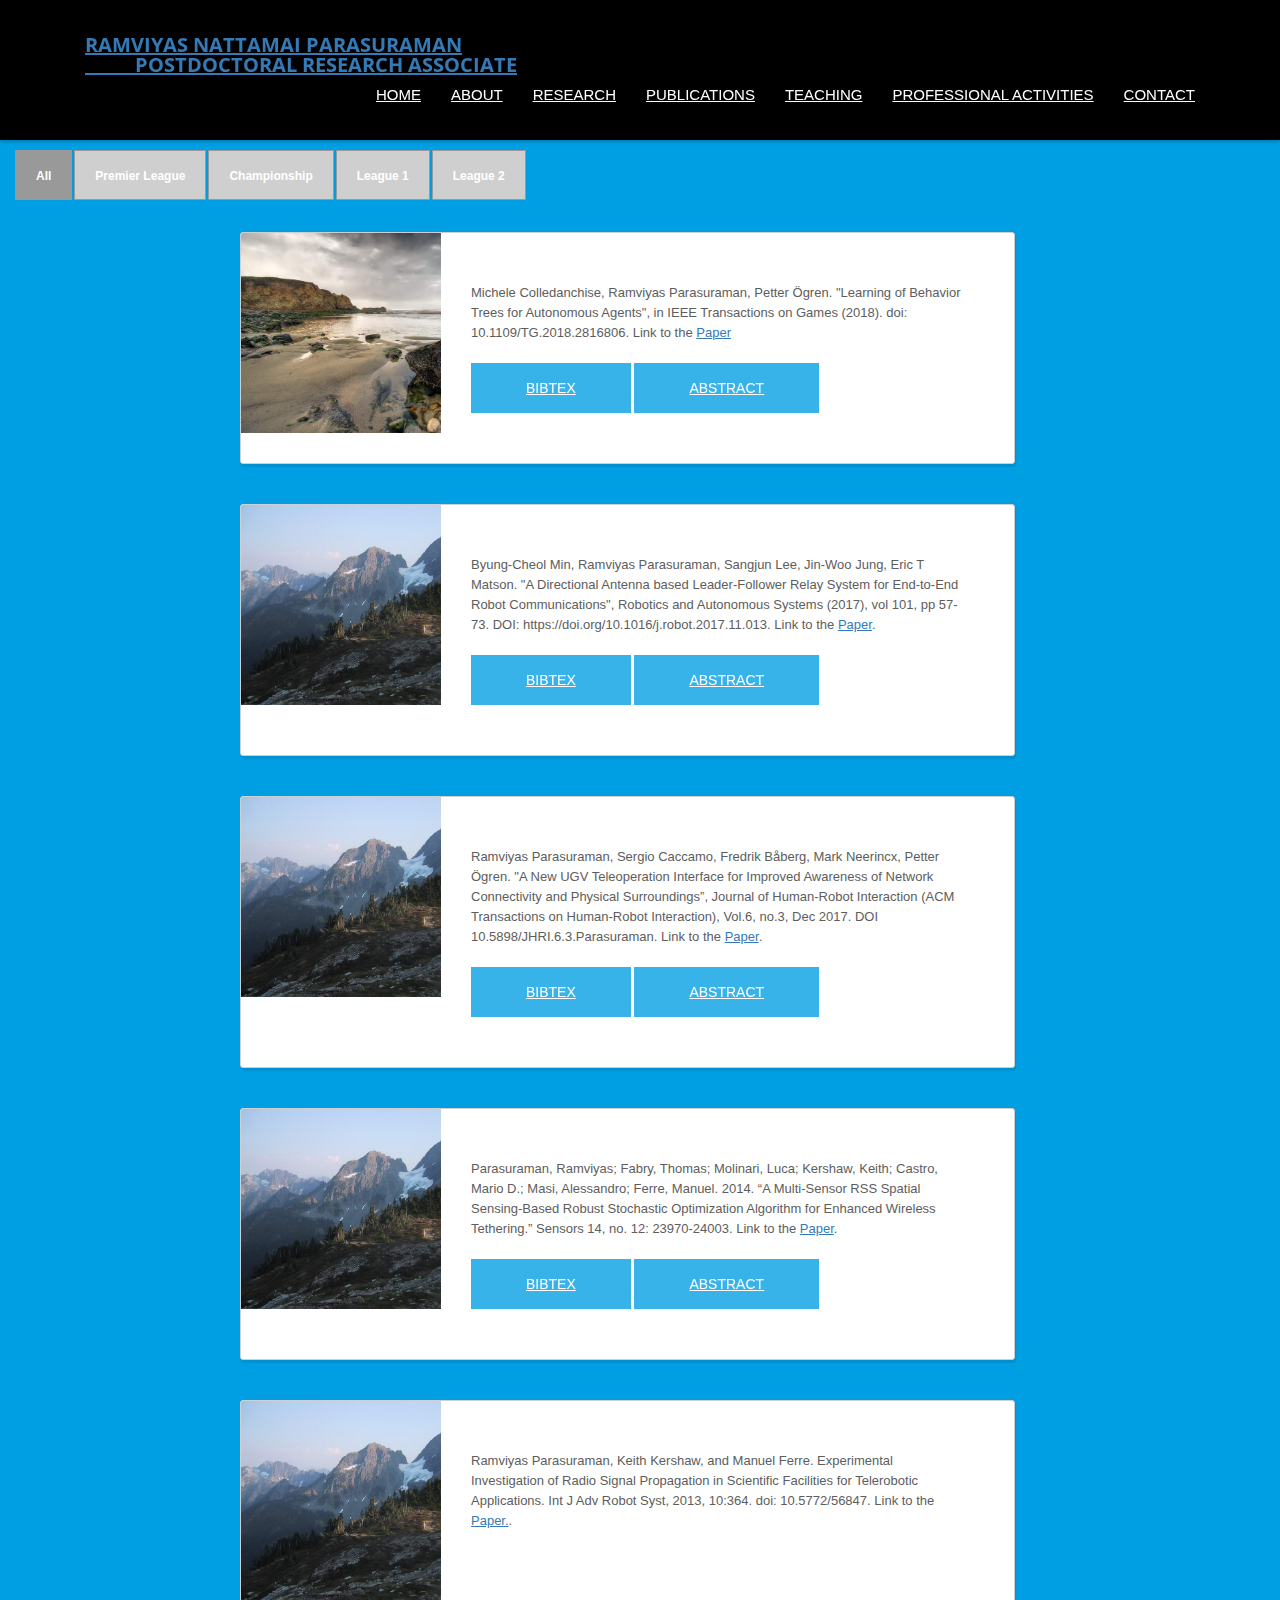
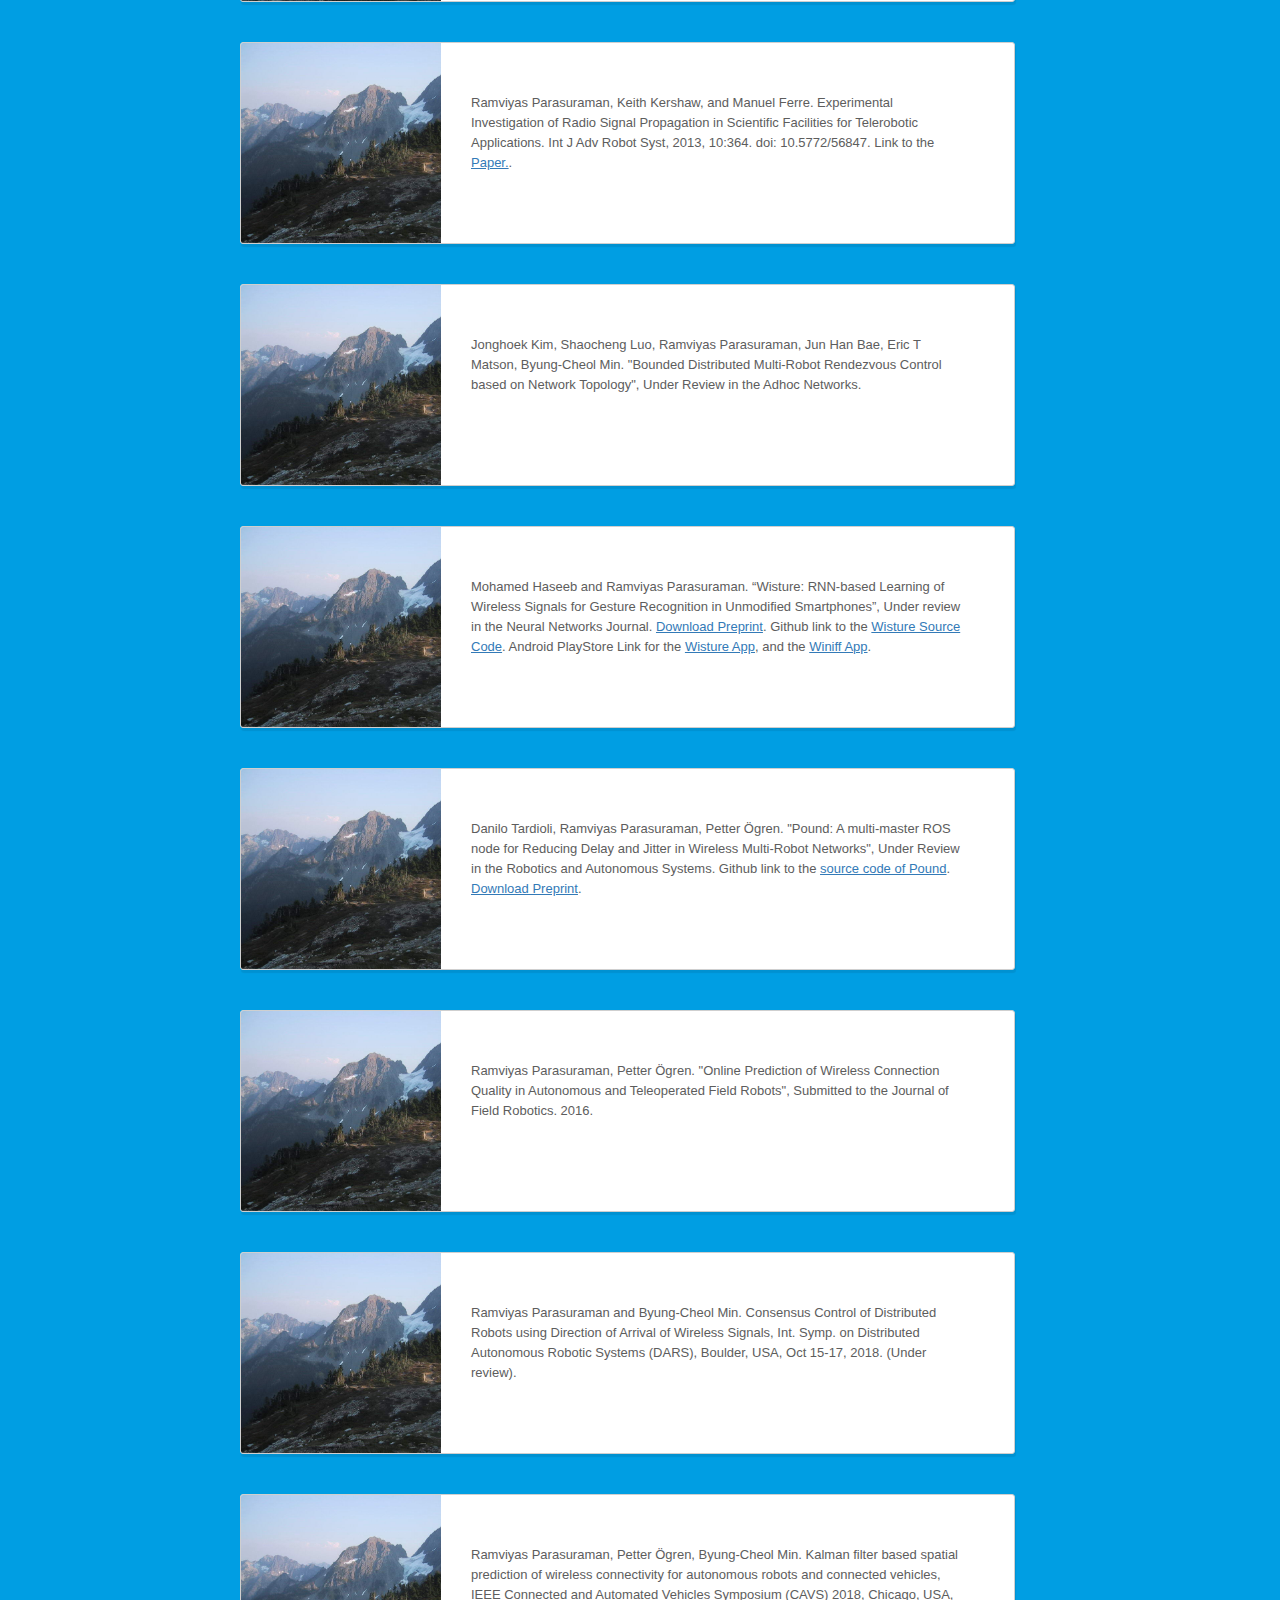
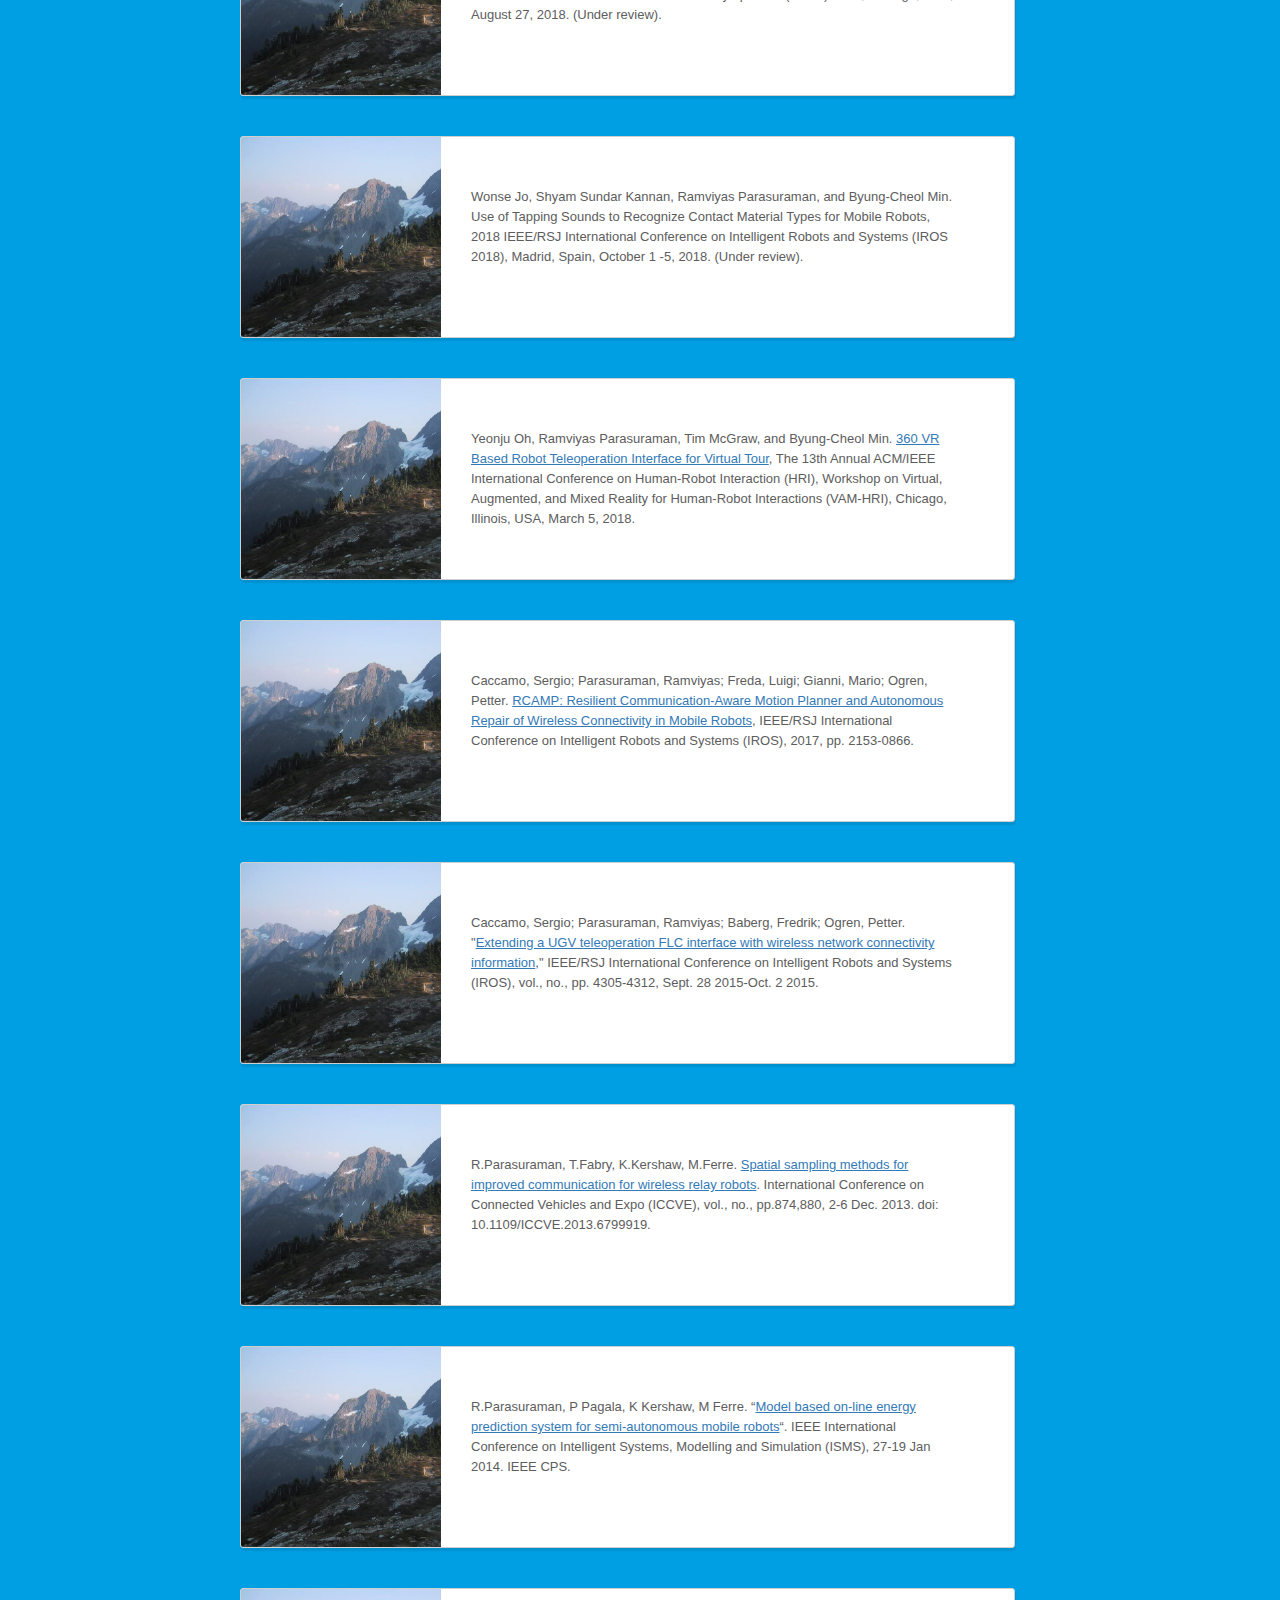
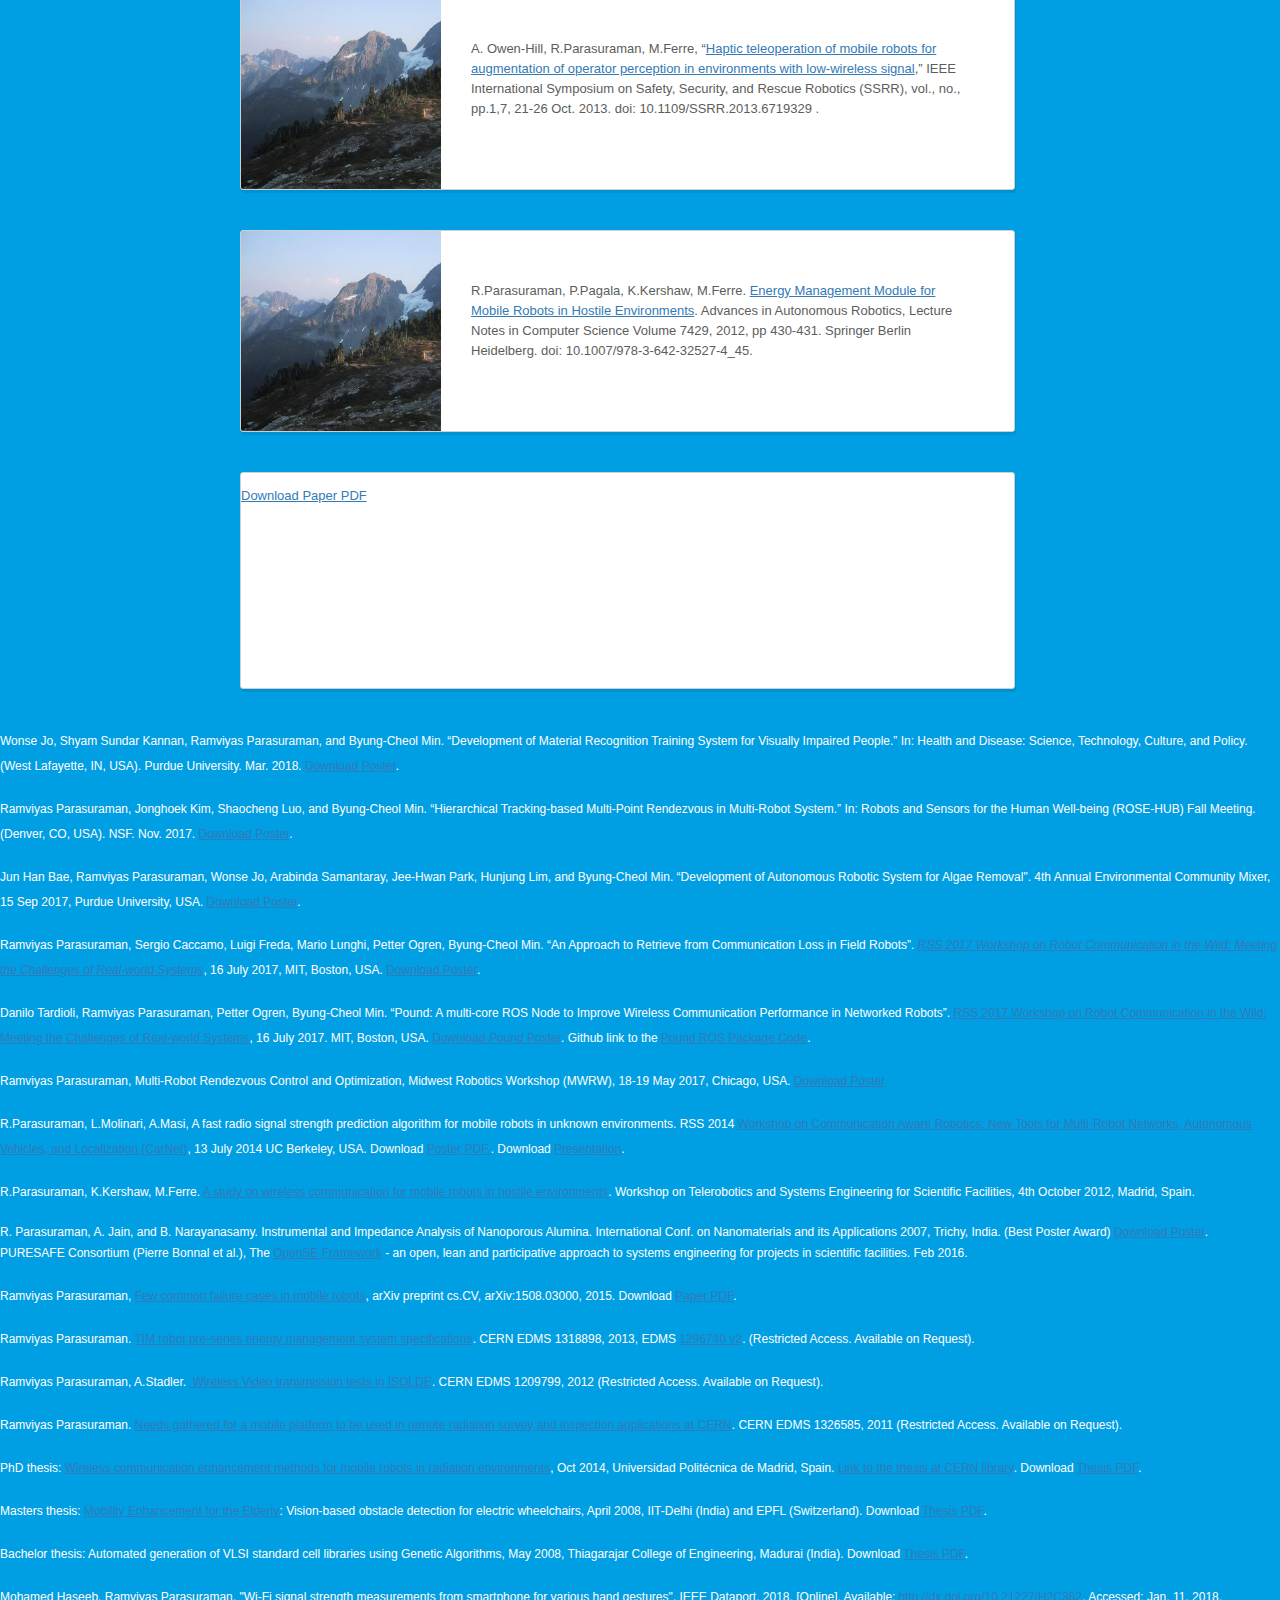
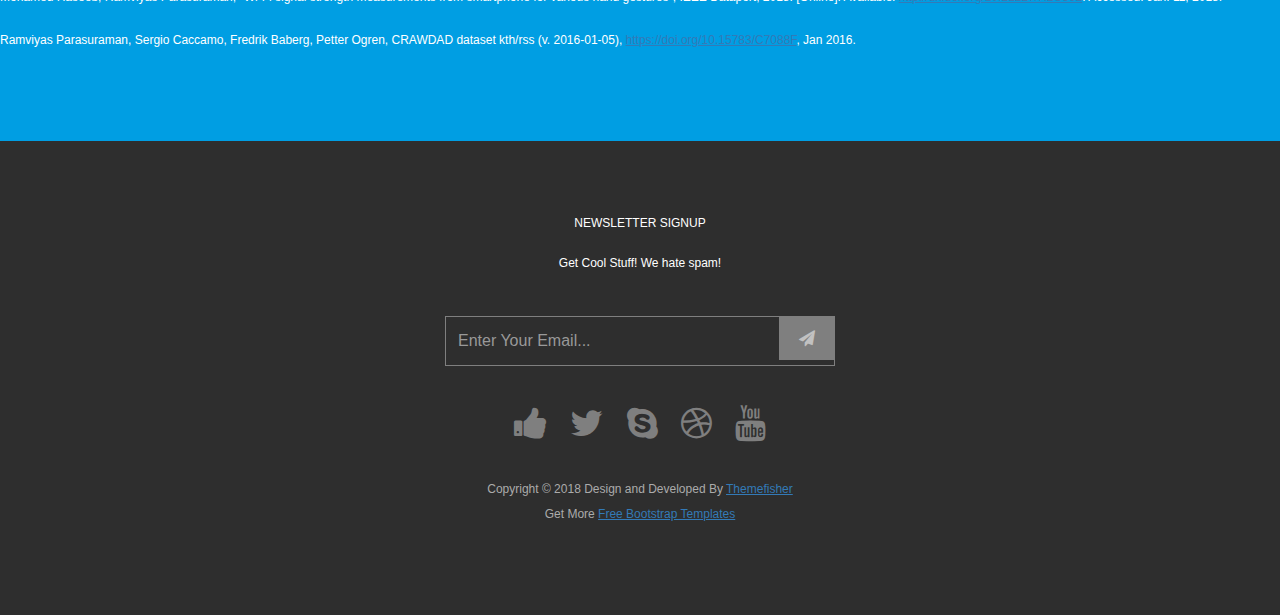
<file: blue-master/publication.html>
<!DOCTYPE html>
<!--[if lt IE 7]>      <html lang="en" class="no-js lt-ie9 lt-ie8 lt-ie7"> <![endif]-->
<!--[if IE 7]>         <html lang="en" class="no-js lt-ie9 lt-ie8"> <![endif]-->
<!--[if IE 8]>         <html lang="en" class="no-js lt-ie9"> <![endif]-->
<!--[if gt IE 8]><!--> <html lang="en" class="no-js"> <!--<![endif]-->
    <head>
    	<!-- meta character set -->
        <meta charset="utf-8">
		<!-- Always force latest IE rendering engine or request Chrome Frame -->
        <meta http-equiv="X-UA-Compatible" content="IE=edge,chrome=1">
        <title>Blue One Page HTML Template</title>		
		<!-- Meta Description -->
        <meta name="description" content="Blue One Page Creative HTML5 Template">
        <meta name="keywords" content="one page, single page, onepage, responsive, parallax, creative, business, html5, css3, css3 animation">
        <meta name="author" content="Muhammad Morshed">
		
		<!-- Mobile Specific Meta -->
        <meta name="viewport" content="width=device-width, initial-scale=1">
		
		<!-- CSS
		================================================== -->
		
		<link href='http://fonts.googleapis.com/css?family=Open+Sans:400,300,700' rel='stylesheet' type='text/css'>
		
		<!-- Fontawesome Icon font -->
        <link rel="stylesheet" href="css/font-awesome.min.css">
		<!-- bootstrap.min -->
       
		<!-- bootstrap.min -->
        <link rel="stylesheet" href="css/bootstrap.min.css">
		<!-- bootstrap.min -->
  
		<!-- bootstrap.min -->
        <link rel="stylesheet" href="css/animate.css">
		<!-- Main Stylesheet -->
        <link rel="stylesheet" href="css/main.css">
        
        <link rel="stylesheet" href="assets/css/article-lists/article-list-vertical.css">

		<!-- Modernizer Script for old Browsers -->
        <script src="js/modernizr-2.6.2.min.js"></script>
        
        <style>
        #navigation
        {
			background-color:black;
		}
		#about
		{
			margin-top:50px;
		}
        
       /* SIMLPE CSS RESET */
html, body, div, span, applet, object, iframe,
h1, h2, h3, h4, h5, h6, p, blockquote, pre,
a, abbr, acronym, address, big, cite, code,
del, dfn, em, font, img, ins, kbd, q, s, samp,
small, strike, strong, sub, sup, tt, var,
b, u, i, center,
dl, dt, dd, ol, ul, li,
fieldset, form, label, legend,
table, caption, tbody, tfoot, thead, tr, th, td {
	margin: 0;
	padding: 0;
	border: 0;
	outline: 0;
	font-size: 100%;
	vertical-align: baseline;
	background: transparent;
}
body { line-height: 1; }
ol, ul { list-style: none; }
blockquote, q { quotes: none; }
blockquote:before, blockquote:after,
q:before, q:after { content: ''; content: none; }
/* remember to define focus styles! */
:focus { outline: 0; }
/* remember to highlight inserts somehow! */
ins { text-decoration: none; }
del { text-decoration: line-through; }
/* tables still need 'cellspacing="0"' in the markup */
table { border-collapse: collapse; border-spacing: 0; }
/*- -*/
/*- GENERIC BODY STYLES -*/
body {
	font: 12px/18px Arial, Helvetica, sans-serif;
	color: #333;
	background: #fff;
}
p { margin-bottom: 18px; }
a { text-decoration: underline; }
a:hover { text-decoration: none; }
#container { width: 802px; margin: 0 auto; }
/*- -*/
/*- FILTER OPTIONS -*/
ul#filterOptions {
	width: 802px;
	height: 52px;
	margin: 30px 0;
	overflow: hidden;
}
ul#filterOptions li { height: 52px; margin-right: 2px; float: left; }
ul#filterOptions li a {
	height: 50px;
	padding: 0 20px;
	border: 1px solid #999;
	background: #cfcfcf;
	color: #fff;
	font-weight: bold;
	line-height: 50px;
	text-decoration: none;
	display: block;
}
ul#filterOptions li a:hover { background: #c9c9c9; }
ul#filterOptions li.active a { background: #999; }
/*- -*/
/*- OUR DATA HOLDER -*/
#ourHolder { width: 800px; //height: 850px; overflow: hidden; }
#ourHolder div.item {
	width: 200px;
	//height: 200px;
	float: left;
	text-align: center;
}
#ourHolder div.item h3 { margin-top: 10px; font-size: 16px; line-height: 20px; }
/*- -*/
.newcontent
{
	
    border: 2px solid white;
    font-size: 15px;
    padding: 15px;
    margin-bottom: 10px;
}
@media (max-width: 375px){

    ul#filterOptions{
        max-width: 360px;
    }

 ul#filterOptions li a {
	height: 50px;
	padding: 0 5px;
	border: 1px solid #999;
	background: #cfcfcf;
	color: #fff;
	font-weight: bold;
	line-height: 50px;
	text-decoration: none;
	display: block;
}   
}
</style>



    </head>
	
    <body id="body">

		<!-- preloader -->
		<div id="preloader">
            <div class="loder-box">
            	<div class="battery"></div>
            </div>
		</div>
		<!-- end preloader -->

        <!--
        Fixed Navigation
        ==================================== -->
        <header id="navigation" class="navbar-inverse navbar-fixed-top animated-header">
            <div class="container">
                <div class="navbar-header">
                    <!-- responsive nav button -->
					<button type="button" class="navbar-toggle" data-toggle="collapse" data-target=".navbar-collapse">
						<span class="sr-only">Toggle navigation</span>
						<span class="icon-bar"></span>
						<span class="icon-bar"></span>
						<span class="icon-bar"></span>
                    </button>
					<!-- /responsive nav button -->
					
					<!-- logo -->
					<h1 class="navbar-brand">
						<a href="http://localhost/blue-master/">Ramviyas Nattamai Parasuraman<br />&nbsp;&nbsp;&nbsp;&nbsp;&nbsp;&nbsp;&nbsp;&nbsp;&nbsp;&nbsp;<span class="subtitle">Postdoctoral Research Associate</span></a>
					</h1>
					<!-- /logo -->
                </div>

				<!-- main nav -->
                <nav class="collapse navbar-collapse navbar-right" role="navigation">
                    <ul id="nav" class="nav navbar-nav">
                        <li><a href="http://localhost/blue-master/">Home</a></li>
                        <li><a href="http://localhost/blue-master/">About</a>
                        
                        </li>
                        <li><a href="http://localhost/blue-master/">Research</a></li>
                        <li><a href="http://localhost/blue-master/">Publications</a></li>
                        <li><a href="http://localhost/blue-master/">Teaching</a></li>
                        <li><a href="http://localhost/blue-master/">Professional Activities</a></li>
                        <li><a href="http://localhost/blue-master/">Contact</a></li>
                        </ul>
                </nav>
				<!-- /main nav -->
				
            </div>
        </header>
        <!--
        End Fixed Navigation
        ==================================== -->
		
		<main class="site-content" role="main">
			
			<section id="about">
		<div class="col-md-12">
       <ul id="filterOptions">
    <li class="active"><a href="#" class="all">All</a></li>
    <li><a href="#" class="prem">Premier League</a></li>
    <li><a href="#" class="champ">Championship</a></li>
    <li><a href="#" class="league1">League 1</a></li>
    <li><a href="#" class="league2">League 2</a></li>
  </ul>
    <ul class="article-list-vertical" id="ourHolder">

        <li class="item league2" id="list1">
            <a href="#" style="background-image: url('assets/images/pictures/sands-of-life.jpg')"></a>
            <div>
                
               <p>Michele Colledanchise, Ramviyas Parasuraman, Petter Ögren. "Learning of Behavior Trees for Autonomous Agents", in IEEE Transactions on Games (2018). doi: 10.1109/TG.2018.2816806. Link to the <a href="https://ieeexplore.ieee.org/document/8319483/" target="_blank" rel="nofollow">Paper</a></p>
               <p> <a href="javascript:myFunc(1)"  class="btn btn-blue btn-effect">bibtex</a> <a href="javascript:myFunc_abs(1)" target="_blank" class="btn btn-blue btn-effect">abstract</a></p> 
            </div>
        </li>
       <div class="col-md-12 newcontent" id="bib1" style="display:none;"> <pre>@inproceedings{wikipediaforrobots-saxena-2016,<br>&nbsp;title={Wikipedia for Robots},<br>&nbsp;author={Ashutosh Saxena},<br>&nbsp;year={2016},<br>&nbsp;booktitle={MIT Technoogy Review}<br>}</pre></div>
       
       <div class="col-md-12 newcontent" id="abs1" style="display:none;"> </div>
       
       
       

        <li class="item prem">
            <a href="#" style="background-image: url('assets/images/pictures/sahale-wa.jpg')"></a>
            <div>
                
                <p>Byung-Cheol Min, Ramviyas Parasuraman, Sangjun Lee, Jin-Woo Jung, Eric T Matson. "A Directional Antenna based Leader-Follower Relay System for End-to-End Robot Communications", Robotics and Autonomous Systems (2017), vol 101, pp 57-73. DOI: https://doi.org/10.1016/j.robot.2017.11.013. Link to the <a href="https://www.sciencedirect.com/science/article/pii/S0921889017304141" target="_blank" rel="nofollow">Paper</a>.</p>
                 <p> <a href="javascript:myFunc(2)"  class="btn btn-blue btn-effect">bibtex</a> <a href="javascript:myFunc_abs(2)" target="_blank" class="btn btn-blue btn-effect">abstract</a></p> 
            </div>
        </li>
        <div class="col-md-12 newcontent" id="bib2" style="display:none;"> <pre>@inproceedings{wikipediaforrobots-saxena-2016,<br>&nbsp;title={Wikipedia for Robots},<br>&nbsp;author={Ashutosh Saxena},<br>&nbsp;year={2016},<br>&nbsp;booktitle={MIT Technoogy Review}<br>}</pre></div>
       
       <div class="col-md-12 newcontent" id="abs2" style="display:none;"> </div>
         <li class="item prem">
            <a href="#" style="background-image: url('assets/images/pictures/sahale-wa.jpg')"></a>
            <div>
               
                <p>Ramviyas Parasuraman, Sergio Caccamo, Fredrik  Båberg, Mark Neerincx, Petter Ögren. "A New UGV Teleoperation Interface for Improved Awareness of Network Connectivity and Physical Surroundings”, Journal of Human-Robot Interaction (ACM Transactions on Human-Robot Interaction), Vol.6, no.3, Dec 2017. DOI 10.5898/JHRI.6.3.Parasuraman. Link to the <a href="http://humanrobotinteraction.org/journal/index.php/HRI/article/view/341" target="_blank" rel="nofollow">Paper</a>.</p>
                 <p> <a href="javascript:myFunc(3)"  class="btn btn-blue btn-effect">bibtex</a> <a href="javascript:myFunc_abs(3)" target="_blank" class="btn btn-blue btn-effect">abstract</a></p> 
            </div>
        </li>
        <div class="col-md-12 newcontent" id="bib3" style="display:none;"> <pre>@inproceedings{wikipediaforrobots-saxena-2016,<br>&nbsp;title={Wikipedia for Robots},<br>&nbsp;author={Ashutosh Saxena},<br>&nbsp;year={2016},<br>&nbsp;booktitle={MIT Technoogy Review}<br>}</pre></div>
       
       <div class="col-md-12 newcontent" id="abs3" style="display:none;"> </div>
         <li class="item league2">
            <a href="#" style="background-image: url('assets/images/pictures/sahale-wa.jpg')"></a>
            <div>
               
                <p>Parasuraman, Ramviyas; Fabry, Thomas; Molinari, Luca; Kershaw, Keith; Castro, Mario D.; Masi, Alessandro; Ferre, Manuel. 2014. “A Multi-Sensor RSS Spatial Sensing-Based Robust Stochastic Optimization Algorithm for Enhanced Wireless Tethering.” Sensors 14, no. 12: 23970-24003. Link to the <a href="http://www.mdpi.com/1424-8220/14/12/23970/pdf" target="_blank" rel="nofollow">Paper</a>.</p>
                 <p> <a href="javascript:myFunc(4)"  class="btn btn-blue btn-effect">bibtex</a> <a href="javascript:myFunc_abs(4)" target="_blank" class="btn btn-blue btn-effect">abstract</a></p> 
            </div>
        </li>
        <div class="col-md-12 newcontent" id="bib4" style="display:none;"> <pre>@inproceedings{wikipediaforrobots-saxena-2016,<br>&nbsp;title={Wikipedia for Robots},<br>&nbsp;author={Ashutosh Saxena},<br>&nbsp;year={2016},<br>&nbsp;booktitle={MIT Technoogy Review}<br>}</pre></div>
       
       <div class="col-md-12 newcontent" id="abs4" style="display:none;"> </div>
         <li class="item champ">
            <a href="#" style="background-image: url('assets/images/pictures/sahale-wa.jpg')"></a>
            <div>
               
                <p>Ramviyas Parasuraman, Keith Kershaw, and Manuel Ferre. Experimental Investigation of Radio Signal Propagation in Scientific Facilities for Telerobotic Applications. Int J Adv Robot Syst, 2013, 10:364. doi: 10.5772/56847. Link to the <a href="http://journals.sagepub.com/doi/pdf/10.5772/56847" target="_blank" rel="nofollow">Paper.</a>.</p>
            </div>
        </li>
        <div class="col-md-12 newcontent" id="bib5" style="display:none;"> <pre>@inproceedings{wikipediaforrobots-saxena-2016,<br>&nbsp;title={Wikipedia for Robots},<br>&nbsp;author={Ashutosh Saxena},<br>&nbsp;year={2016},<br>&nbsp;booktitle={MIT Technoogy Review}<br>}</pre></div>
       
       <div class="col-md-12 newcontent" id="abs5" style="display:none;"> </div>
         <li class="item league2">
            <a href="#" style="background-image: url('assets/images/pictures/sahale-wa.jpg')"></a>
            <div>
                
                <p>Ramviyas Parasuraman, Keith Kershaw, and Manuel Ferre. Experimental Investigation of Radio Signal Propagation in Scientific Facilities for Telerobotic Applications. Int J Adv Robot Syst, 2013, 10:364. doi: 10.5772/56847. Link to the <a href="http://journals.sagepub.com/doi/pdf/10.5772/56847" target="_blank" rel="nofollow">Paper.</a>.</p>
            </div>
        </li>
        
         <li class="item league2">
            <a href="#" style="background-image: url('assets/images/pictures/sahale-wa.jpg')"></a>
            <div>
               
                <p>Jonghoek Kim, Shaocheng Luo,  Ramviyas Parasuraman, Jun Han Bae, Eric T Matson, Byung-Cheol Min. "Bounded Distributed Multi-Robot Rendezvous Control based on Network Topology", <span class="rev1">Under Review</span> in the Adhoc Networks. </p>
            </div>
        </li>
        
         <li class="item prem">
            <a href="#" style="background-image: url('assets/images/pictures/sahale-wa.jpg')"></a>
            <div>
                  
                <p>Mohamed Haseeb and Ramviyas Parasuraman. “Wisture: RNN-based Learning of Wireless Signals for Gesture Recognition in Unmodified Smartphones”, <span class="rev">Under review</span> in the Neural Networks Journal. <a href="https://sites.google.com/site/npramviyas/Wisture_Preprint_Version.pdf?attredirects=0&amp;d=1" target="_blank">Download Preprint</a>. Github link to the <a href="https://github.com/mohaseeb/wisture" target="_blank" rel="nofollow">Wisture Source Code</a>. Android PlayStore Link for the <a href="https://play.google.com/store/apps/details?id=org.nebula.wisture" target="_blank">Wisture App</a>, and the <a href="https://play.google.com/store/apps/details?id=com.nebula.haseeb.winiff" target="_blank">Winiff App</a>.
            </div>
        </li>
        
         <li class="item league2">
            <a href="#" style="background-image: url('assets/images/pictures/sahale-wa.jpg')"></a>
            <div>
                  
                <p>Danilo Tardioli, Ramviyas Parasuraman, Petter Ögren. "Pound: A multi-master ROS node for Reducing Delay and Jitter in Wireless Multi-Robot Networks", <span class="rev1">Under Review</span> in the Robotics and Autonomous Systems. Github link to the <a href="https://github.com/dantard/unizar-pound-ros-pkg"  target="_blank" rel="nofollow">source code of Pound</a>. <a href="https://arxiv.org/pdf/1707.07540"  target="_blank" rel="nofollow">Download Preprint</a>.</p>
            </div>
        </li>
        
         <li class="item champ">
            <a href="#" style="background-image: url('assets/images/pictures/sahale-wa.jpg')"></a>
            <div>
                  
                <p>Ramviyas Parasuraman, Petter Ögren. "Online Prediction of Wireless Connection Quality in Autonomous and Teleoperated Field Robots", Submitted to the Journal of Field <span class="rev2">Robotics</span>. 2016.</p>
            </div>
        </li>
        <!--2-->
         <li class="item champ">
            <a href="#" style="background-image: url('assets/images/pictures/sahale-wa.jpg')"></a>
            <div>
                  
                <p>Ramviyas Parasuraman and Byung-Cheol Min. Consensus Control of Distributed Robots using Direction of Arrival of Wireless Signals, Int. Symp. on Distributed Autonomous Robotic Systems (DARS), Boulder, USA, Oct 15-17, 2018. <span class="rev1">(Under review)</span>.</p>
            </div>
        </li>
        
         <li class="item prem">
            <a href="#" style="background-image: url('assets/images/pictures/sahale-wa.jpg')"></a>
            <div>
                  
                <p>Ramviyas Parasuraman, Petter Ögren, Byung-Cheol Min. Kalman filter based spatial prediction of wireless connectivity for autonomous robots and connected vehicles, IEEE Connected and Automated Vehicles Symposium (CAVS) 2018, Chicago, USA, August 27, 2018. <span class="rev1">(Under review)</span>.</p>
            </div>
        </li>
        
         <li class="item prem">
            <a href="#" style="background-image: url('assets/images/pictures/sahale-wa.jpg')"></a>
            <div>
                  
                <p>Wonse Jo, Shyam Sundar Kannan, Ramviyas Parasuraman, and Byung-Cheol Min. Use of Tapping Sounds to Recognize Contact Material Types for Mobile Robots, 2018 IEEE/RSJ International Conference on Intelligent Robots and Systems (IROS 2018), Madrid, Spain, October 1 -5, 2018. <span class="rev1">(Under review)</span>.</p>
            </div>
        </li>
         <li class="item prem">
            <a href="#" style="background-image: url('assets/images/pictures/sahale-wa.jpg')"></a>
            <div>
                  
                <p>Yeonju Oh, Ramviyas Parasuraman, Tim McGraw, and Byung-Cheol Min. <a href="http://vam-hri.xyz/files/pdf/hri2018_edited.pdf" target="_blank" rel="nofollow"> 360 VR Based Robot Teleoperation Interface for Virtual Tour</a>, The 13th Annual ACM/IEEE International Conference on Human-Robot Interaction (HRI), Workshop on Virtual, Augmented, and Mixed Reality for Human-Robot Interactions (VAM-HRI), Chicago, Illinois, USA, March 5, 2018.</p>
            </div>
        </li>
         <li class="item prem">
            <a href="#" style="background-image: url('assets/images/pictures/sahale-wa.jpg')"></a>
            <div>
                  
                <p>Caccamo, Sergio; Parasuraman, Ramviyas; Freda, Luigi; Gianni, Mario; Ogren, Petter. <a href="http://ieeexplore.ieee.org/document/8206020/" target="_blank" rel="nofollow">RCAMP<span style="background-color:transparent">: Resilient Communication-Aware Motion Planner and Autonomous Repair of Wireless Connectivity in Mobile Robots</span></a>, IEEE/RSJ International Conference on Intelligent Robots and Systems (IROS), 2017, pp. 2153-0866.</p>
            </div>
        </li>
         <li class="item prem">
            <a href="#" style="background-image: url('assets/images/pictures/sahale-wa.jpg')"></a>
            <div>
                  
                <p>Caccamo, Sergio; Parasuraman, Ramviyas; Baberg, Fredrik; Ogren, Petter. "<a href="http://ieeexplore.ieee.org/xpl/articleDetails.jsp?arnumber=7353987" target="_blank" rel="nofollow">Extending a UGV teleoperation FLC interface with wireless network connectivity information</a>," IEEE/RSJ International Conference on Intelligent Robots and Systems (IROS), vol., no., pp. 4305-4312, Sept. 28 2015-Oct. 2 2015.</p>
            </div>
        </li>
         <li class="item prem">
            <a href="#" style="background-image: url('assets/images/pictures/sahale-wa.jpg')"></a>
            <div>
                  
                <p>R.Parasuraman, T.Fabry, K.Kershaw, M.Ferre. <a href="http://ieeexplore.ieee.org/xpl/articleDetails.jsp?tp=&amp;arnumber=6799919"  rel="nofollow">Spatial sampling methods for improved communication for wireless relay robots</a>. International Conference on Connected Vehicles and Expo (ICCVE), vol., no., pp.874,880, 2-6 Dec. 2013. doi: 10.1109/ICCVE.2013.6799919.</p>
            </div>
        </li>
         <li class="item prem">
            <a href="#" style="background-image: url('assets/images/pictures/sahale-wa.jpg')"></a>
            <div>
                  
                <p>R.Parasuraman, P Pagala, K Kershaw, M Ferre. “<a href="http://ieeexplore.ieee.org/xpl/articleDetails.jsp?arnumber=7280945"  target="_blank" rel="nofollow">Model based on-line energy prediction system for semi-autonomous mobile robots</a>“. IEEE International Conference on Intelligent Systems, Modelling and Simulation (ISMS), 27-19 Jan 2014. IEEE CPS.</p>
            </div>
        </li>
         <li class="item prem">
            <a href="#" style="background-image: url('assets/images/pictures/sahale-wa.jpg')"></a>
            <div>
                  
                <p>A. Owen-Hill, R.Parasuraman, M.Ferre, “<a href="http://ieeexplore.ieee.org/xpl/articleDetails.jsp?arnumber=6719329"  rel="nofollow">Haptic teleoperation of mobile robots for augmentation of operator perception in environments with&nbsp;low-wireless&nbsp;signal</a>,”  IEEE International Symposium on Safety, Security, and Rescue Robotics (SSRR), vol., no., pp.1,7, 21-26 Oct. 2013. doi: 10.1109/SSRR.2013.6719329 .</p>
            </div>
        </li>
         <li class="item prem">
            <a href="#" style="background-image: url('assets/images/pictures/sahale-wa.jpg')"></a>
            <div>
                  
                <p>R.Parasuraman, P.Pagala, K.Kershaw, M.Ferre. <a href="http://link.springer.com/chapter/10.1007/978-3-642-32527-4_45"  rel="nofollow">Energy Management Module for Mobile Robots in Hostile Environments</a>. Advances in Autonomous Robotics, Lecture Notes in Computer Science Volume 7429, 2012, pp 430-431. Springer Berlin Heidelberg. doi: 10.1007/978-3-642-32527-4_45.</li>
<li class=tabnew1 >Abisekh, J.,Balaji, BS., Arvind S., and Ramviyas, NP. Onboard Dynamic Rail TrackSafety Monitoring System. International Conf. on Advanced Communication Systems 2007, Coimbatore, India. <a href="https://sites.google.com/site/npramviyas/arxiv-1212.0240.pdf?attredirects=0&amp;d=1" target="_blank">Download Paper PDF</a>.</p>
            </div>
        </li>
        <!--3-->
        
         <li class="item other">
            <a href="#" style="background-image: url('assets/images/pictures/sahale-wa.jpg')"></a>
            <div>
                
                <p>Wonse Jo, Shyam Sundar Kannan, Ramviyas Parasuraman, and Byung-Cheol Min. “Development of Material Recognition Training System for Visually Impaired People.” In: Health and Disease: Science, Technology, Culture, and Policy. (West Lafayette, IN, USA). Purdue University. Mar. 2018. <a href="https://sites.google.com/site/npramviyas/2018_health%20and%20Disease%20Poster-tapping.pdf?attredirects=0&amp;d=1" target="_blank">Download Poster</a>.</p>
            </div>
        </li>
         <li class="item other">
            <a href="#" style="background-image: url('assets/images/pictures/sahale-wa.jpg')"></a>
            <div>
                  
                <p>Ramviyas Parasuraman, Jonghoek Kim, Shaocheng Luo, and Byung-Cheol Min. “Hierarchical Tracking-based Multi-Point Rendezvous in Multi-Robot System.” In: Robots and Sensors for the Human Well-being (ROSE-HUB) Fall Meeting. (Denver, CO, USA). NSF. Nov. 2017. <a href="https://sites.google.com/site/npramviyas/2017Fall_RoSeHUBposterRendezvous_FINAL.pdf?attredirects=0&amp;d=1" target="_blank">Download Poster</a>.</p>
            </div>
        </li>
         <li class="item other">
            <a href="#" style="background-image: url('assets/images/pictures/sahale-wa.jpg')"></a>
            <div>
                  
                <p>Jun Han Bae, Ramviyas Parasuraman, Wonse Jo, Arabinda Samantaray, Jee-Hwan Park, Hunjung Lim, and Byung-Cheol Min. “Development of Autonomous Robotic System for Algae Removal". 4th Annual Environmental Community Mixer, 15 Sep 2017, Purdue University, USA. <a href="https://sites.google.com/site/npramviyas/2017_ECMposterUSVAlgae.pdf?attredirects=0&amp;d=1" target="_blank">Download Poster</a>.</p>
            </div>
        </li>
         <li class="item other">
            <a href="#" style="background-image: url('assets/images/pictures/sahale-wa.jpg')"></a>
            <div>
                  
                <p>Ramviyas Parasuraman, Sergio Caccamo, Luigi Freda, Mario Lunghi, Petter Ogren, Byung-Cheol Min. “An Approach to Retrieve from Communication Loss in Field Robots”. <a href="https://rss2017-rcw.mit.edu/" rel="nofollow"> <i>RSS 2017 Workshop on Robot Communication in the Wild: Meeting the Challenges of Real-world Systems</i></a>, 16 July 2017, MIT, Boston, USA. <a href="https://sites.google.com/site/npramviyas/AutoRecovery_vf.pdf?attredirects=0&amp;d=1" target="_blank">Download Poster</a>.</p>
            </div>
        </li>
         <li class="item other">
            <a href="#" style="background-image: url('assets/images/pictures/sahale-wa.jpg')"></a>
            <div>
                  
                <p>Danilo Tardioli, Ramviyas Parasuraman, Petter Ogren, Byung-Cheol Min. “Pound: A multi-core ROS Node to Improve Wireless Communication Performance in Networked Robots”. <a href="https://rss2017-rcw.mit.edu/" rel="nofollow">RSS 2017 Workshop on Robot Communication in the Wild: Meeting the Challenges of Real-world Systems</a>, 16 July 2017. MIT, Boston, USA. <a href="https://sites.google.com/site/npramviyas/Pound_vf.pdf?attredirects=0&amp;d=1" target="_blank">Download <i>Pound</i> Poster</a>. Github link to the <a href="https://github.com/dantard/unizar-pound-ros-pkg" target="_blank" rel="nofollow">Pound ROS Package Code</a>.</p>
            </div>
        </li>
         <li class="item other">
            <a href="#" style="background-image: url('assets/images/pictures/sahale-wa.jpg')"></a>
            <div>
                  
                <p>Ramviyas Parasuraman, Multi-Robot Rendezvous Control and Optimization, Midwest Robotics Workshop (MWRW), 18-19 May 2017, Chicago, USA. <a href="https://sites.google.com/site/npramviyas/MWRW17_Multi_Robot_Rendezvous_Poster.pdf?attredirects=0&amp;d=1" target="_blank">Download Poster</a></p>
            </div>
        </li>
         <li class="item other">
            <a href="#" style="background-image: url('assets/images/pictures/sahale-wa.jpg')"></a>
            <div>
                  
                <p>R.Parasuraman, L.Molinari, A.Masi, A fast radio signal strength prediction algorithm for mobile robots in unknown environments. RSS 2014 <a href="goog_324993755">Workshop on Communication Aware Robotics: New Tools for Multi-Robot Networks, Autonomous Vehicles, and Localization (CarNet)</a>, 13 July 2014 UC Berkeley, USA. Download <a href="https://sites.google.com/site/npramviyas/Ramviyas_RSS_CarNet_2014_Poster.pdf?attredirects=0&amp;d=1" target="_blank">Poster PDF.</a>. Download <a href="https://sites.google.com/site/npramviyas/RSS_CarNet.pdf?attredirects=0&amp;d=1" target="_blank">Presentation</a>.
            </div>
        </li>
         <li class="item other">
            <a href="#" style="background-image: url('assets/images/pictures/sahale-wa.jpg')"></a>
            <div>
                  
                <p>R.Parasuraman, K.Kershaw, M.Ferre. <a href="http://www.romin.upm.es/Puresafe_WS/"  rel="nofollow">A study on wireless communication for mobile robots in hostile environments</a>. Workshop on Telerobotics and Systems Engineering for Scientific Facilities, 4th October 2012, Madrid, Spain.</li>
<li class=tabnew1 >R. Parasuraman, A. Jain, and B. Narayanasamy. Instrumental and Impedance Analysis of Nanoporous Alumina. International Conf. on Nanomaterials and its Applications 2007, Trichy, India. (Best Poster Award) <a href="https://sites.google.com/site/npramviyas/ICNA_2007.png?attredirects=0&amp;d=1" target="_blank">Download Poster</a>.
            </div>
        </li>
        <!--4-->
         <li class="item other">
            <a href="#" style="background-image: url('assets/images/pictures/sahale-wa.jpg')"></a>
            <div>
                  
                <p>PURESAFE Consortium (Pierre Bonnal et al.), The <a href="http://opense.web.cern.ch/framework" target="_blank" rel="nofollow">OpenSE Framework</a> - an open, lean and participative approach to systems engineering for projects in scientific facilities. Feb 2016.
            </div>
        </li>
         <li class="item other">
            <a href="#" style="background-image: url('assets/images/pictures/sahale-wa.jpg')"></a>
            <div>
                  
                <p>Ramviyas Parasuraman, <a href="http://arxiv.org/abs/1508.03000"  target="_blank" rel="nofollow">Few common failure cases in mobile robots</a>, arXiv preprint cs.CV, arXiv:1508.03000, 2015. Download <a href="https://arxiv.org/pdf/1508.03000" target="_blank" rel="nofollow">Paper PDF</a>.
            </div>
        </li>
         <li class="item other">
            <a href="#" style="background-image: url('assets/images/pictures/sahale-wa.jpg')"></a>
            <div>
                  
                <p>Ramviyas Parasuraman. <a href="https://edms.cern.ch/ui/#!master/navigator/document?D:1740824822:1740824822:subDocs"  target="_blank" rel="nofollow">TIM robot pre-series energy management system specifications</a>. CERN EDMS 1318898, 2013, EDMS <a href="https://edms.cern.ch/ui/#!master/navigator/document?D:1740824822:1740824822:subDocs"  target="_blank" rel="nofollow">1296740 v2</a>. (Restricted Access. Available on Request).</a>
            </div>
        </li>
         <li class="item other">
            <a href="#" style="background-image: url('assets/images/pictures/sahale-wa.jpg')"></a>
            <div>
                  
                <p>Ramviyas Parasuraman, A.Stadler. <a href="https://edms.cern.ch/ui/#!master/navigator/document?D:1036590998:1036590998:subDocs" rel="nofollow">&nbsp;Wireless Video transmission tests in ISOLDE</a>. CERN EDMS 1209799, 2012  (Restricted Access. Available on Request).
            </div>
        </li>
        
         <li class="item other">
            <a href="#" style="background-image: url('assets/images/pictures/sahale-wa.jpg')"></a>
            <div>
                  
                <p> Ramviyas Parasuraman. <a href="https://edms.cern.ch/document/1326585/1"  rel="nofollow">Needs gathered for a mobile platform to be used in remote radiation survey and inspection applications at CERN</a>. CERN EDMS 1326585, 2011  (Restricted Access. Available on Request).</p>
            </div>
        </li>
        <!--5-->
        <li class="item other">
            <a href="#" style="background-image: url('assets/images/pictures/sahale-wa.jpg')"></a>
            <div>
                  
                <p>PhD thesis: <a href="http://oa.upm.es/33046/"  target="_blank" title="Wireless communication enhancement methods for mobile robots in radiation environments" rel="nofollow">Wireless communication enhancement methods for mobile robots in radiation environments</a>, Oct 2014, Universidad Politécnica de Madrid, Spain. <a href="https://cds.cern.ch/record/1956445" target="_blank" rel="nofollow">Link to the thesis at&nbsp;CERN library</a>. Download <a href="http://oa.upm.es/33046/1/RAMVIYAS_NATTANMAI_PARASURAMAN.pdf" target="_blank" rel="nofollow">Thesis PDF</a>.
            </div>
        </li>
        <li class="item other">
            <a href="#" style="background-image: url('assets/images/pictures/sahale-wa.jpg')"></a>
            <div>
                  
                <p>Masters thesis: <a href="http://arxiv.org/abs/1410.5600"  target="_blank" rel="nofollow">Mobility Enhancement for the Elderly</a>: Vision-based obstacle detection for electric wheelchairs, April 2008, IIT-Delhi (India) and EPFL (Switzerland). Download <a href="https://arxiv.org/pdf/1410.5600" target="_blank" rel="nofollow">Thesis PDF</a>.</p>
            </div>
        </li>
        <li class="item other">
            <a href="#" style="background-image: url('assets/images/pictures/sahale-wa.jpg')"></a>
            <div>
                  
                <p>Bachelor thesis: Automated generation of VLSI standard cell libraries using Genetic Algorithms, May 2008, Thiagarajar College of Engineering, Madurai (India). Download <a href="https://www.researchgate.net/profile/Ramviyas_Parasuraman/publication/320766071_Automated_Generation_of_VLSI_Standard_Cell_Libraries_using_Genetic_Algorithms/links/59f9f2cf0f7e9b61546e4aea/Automated-Generation-of-VLSI-Standard-Cell-Libraries-using-Genetic-Algorithms.pdf" target="_blank" rel="nofollow">Thesis PDF</a>.</p>
            </div>
        </li>
        <!--6-->
        <li class="item other">
            <a href="#" style="background-image: url('assets/images/pictures/sahale-wa.jpg')"></a>
            <div>
                  
                <p>Mohamed Haseeb, Ramviyas Parasuraman, "Wi-Fi signal strength measurements from smartphone for various hand gestures", IEEE Dataport, 2018. [Online]. Available: <a href="http://dx.doi.org/10.21227/H2C362" rel="nofollow">http://dx.doi.org/10.21227/H2C362</a>. Accessed: Jan. 11, 2018.</p>
            </div>
        </li>
        <li class="item other">
            <a href="#" style="background-image: url('assets/images/pictures/sahale-wa.jpg')"></a>
            <div>
                  
                <p>Ramviyas Parasuraman, Sergio Caccamo, Fredrik Baberg, Petter Ogren, CRAWDAD dataset kth/rss (v. 2016‑01‑05), <a href="https://doi.org/10.15783/C7088F" target="_blank" rel="nofollow">https://doi.org/10.15783/C7088F</a>, Jan 2016.</p>
            </div>
        </li>

    </ul>

</div>
		
		</section>
		
		</main>
		
		<footer id="footer">
			<div class="container">
				<div class="row text-center">
					<div class="footer-content">
						<div class="wow animated fadeInDown">
							<p>newsletter signup</p>
							<p>Get Cool Stuff! We hate spam!</p>
						</div>
						<form action="#" method="post" class="subscribe-form wow animated fadeInUp">
							<div class="input-field">
								<input type="email" class="subscribe form-control" placeholder="Enter Your Email...">
								<button type="submit" class="submit-icon">
									<i class="fa fa-paper-plane fa-lg"></i>
								</button>
							</div>
						</form>
						<div class="footer-social">
							<ul>
								<li class="wow animated zoomIn"><a href="#"><i class="fa fa-thumbs-up fa-3x"></i></a></li>
								<li class="wow animated zoomIn" data-wow-delay="0.3s"><a href="#"><i class="fa fa-twitter fa-3x"></i></a></li>
								<li class="wow animated zoomIn" data-wow-delay="0.6s"><a href="#"><i class="fa fa-skype fa-3x"></i></a></li>
								<li class="wow animated zoomIn" data-wow-delay="0.9s"><a href="#"><i class="fa fa-dribbble fa-3x"></i></a></li>
								<li class="wow animated zoomIn" data-wow-delay="1.2s"><a href="#"><i class="fa fa-youtube fa-3x"></i></a></li>
							</ul>
						</div>
						
						<p>Copyright &copy; 2018 Design and Developed By <a href="http://www.themefisher.com">Themefisher</a> 
							<br>Get More <a href="https://themefisher.com/free-bootstrap-templates/" target="_blank">Free Bootstrap Templates</a>
						</p>
					</div>
				</div>
			</div>
		</footer>
		
		<!-- Essential jQuery Plugins
		================================================== -->
		<!-- Main jQuery -->
        <script src="js/jquery-1.11.1.min.js"></script>
		<!-- Twitter Bootstrap -->
        <script src="js/bootstrap.min.js"></script>
		<!-- Single Page Nav -->
        <script src="js/jquery.singlePageNav.min.js"></script>
	
        <!-- jquery easing -->
        <script src="js/jquery.easing.min.js"></script>
        <!-- Fullscreen slider -->
        <script src="js/jquery.slitslider.js"></script>
        <script src="js/jquery.ba-cond.min.js"></script>
		<!-- onscroll animation -->
        <script src="js/wow.min.js"></script>
		<!-- Custom Functions -->
        <script src="js/main_new.js"></script>
        <script type="text/javascript">
$(document).ready(function() {
	$('#filterOptions li a').click(function() {
		// fetch the class of the clicked item
		var ourClass = $(this).attr('class');
		
		// reset the active class on all the buttons
		$('#filterOptions li').removeClass('active');
		// update the active state on our clicked button
		$(this).parent().addClass('active');
		
		if(ourClass == 'all') {
			// show all our items
			$('#ourHolder').children('li.item').show();	
		}
		else {
			// hide all elements that don't share ourClass
			$('#ourHolder').children('li:not(.' + ourClass + ')').hide();
			// show all elements that do share ourClass
			$('#ourHolder').children('li.' + ourClass).show();
		}
		return false;
	});
});

function myFunc(a)
{
	var x = document.getElementById("bib"+a);
    if (x.style.display === "none") {
        x.style.display = "block";
    } else {
        x.style.display = "none";
    }
}
function myFunc_abs(a)
{
	var x = document.getElementById("abs"+a);
    if (x.style.display === "none") {
        x.style.display = "block";
    } else {
        x.style.display = "none";
    }
}

</script>
    </body>
</html>
</file>
<file: blue-master/css/slit-slider.css>
.sl-slide, .sl-slides-wrapper, .sl-slide-inner {
	position: absolute;
	width: 100%;
	height: 50%;
	top: 0;
	left: 0;
}

.sl-slider-wrapper {
	width: 100%;
	height: 435px;
	overflow: hidden;
	position: relative;
}



.bg-img {
	background-position: center center;
	background-repeat: no-repeat;
	background-size: cover;
	height: 100%;
	width: 100%;
}

/* Custom navigation arrows */

.nav-arrows span {
	position: absolute;
	z-index: 2000;
	top: 50%;
	width: 40px;
	height: 40px;
	border: 8px solid #ddd;
	border: 8px solid rgba(150,150,150,0.4);
	text-indent: -90000px;
	margin-top: -40px;
	cursor: pointer;
	
	-webkit-transform: rotate(45deg);
	-moz-transform: rotate(45deg);
	-o-transform: rotate(45deg);
	-ms-transform: rotate(45deg);
	transform: rotate(45deg);
}

.nav-arrows span:hover {
	border-color: rgba(150,150,150,0.9);
}

.nav-arrows span.nav-arrow-prev {
	left: 5%;
	border-right: none;
	border-top: none;
}

.nav-arrows span.nav-arrow-next {
	right: 5%;
	border-left: none;
	border-bottom: none;
}

#nav-arrows > a {
  border: 1px solid #fff;
  color: #fff;
  display: block;
  height: 60px;
  line-height: 76px;
  position: absolute;
  text-align: center;
  top: 50%;
  width: 60px;
  z-index: 20;
  margin-top: -30px;

    -webkit-transition: all 0.5s ease 0s;
       -moz-transition: all 0.5s ease 0s;
        -ms-transition: all 0.5s ease 0s;
         -o-transition: all 0.5s ease 0s;
            transition: all 0.5s ease 0s;
}

#nav-arrows > a.sl-prev {
	left: 50px;
}

#nav-arrows > a.sl-next {
	right: 50px;
}

#nav-arrows > a.sl-next:hover {
	background-color: #009EE3;
	border-color: #009EE3;
	color: #fff;
}

/* Custom navigation dots */

.nav-dots {
	text-align: center;
	position: absolute;
	bottom: 2%;
	height: 30px;
	width: 100%;
	left: 0;
	z-index: 1000;
}

.nav-dots span {
	display: inline-block;
	position: relative;
	width: 16px;
	height: 16px;
	border-radius: 50%;
	margin: 3px;
	background: #ddd;
	background: rgba(150,150,150,0.4);
	cursor: pointer;
	box-shadow: 
		0 1px 1px rgba(255,255,255,0.4), 
		inset 0 1px 1px rgba(0,0,0,0.1);
}

.nav-dots span {
	background: rgba(150,150,150,0.1);
	margin: 6px;
	-webkit-transition: all 0.2s;
	-moz-transition: all 0.2s;
	-ms-transition: all 0.2s;
	-o-transition: all 0.2s;
	transition: all 0.2s;
	box-shadow: 
		0 1px 1px rgba(255,255,255,0.4), 
		inset 0 1px 1px rgba(0,0,0,0.1),
		0 0 0 2px rgba(255,255,255,0.5);
}

.nav-dots span.nav-dot-current,
.nav-dots span:hover {
	box-shadow: 
		0 1px 1px rgba(255,255,255,0.4), 
		inset 0 1px 1px rgba(0,0,0,0.1),
		0 0 0 5px rgba(255,255,255,0.5);
}

.nav-dots span.nav-dot-current:after {
	content: "";
	position: absolute;
	width: 10px;
	height: 10px;
	top: 3px;
	left: 3px;
	border-radius: 50%;
	background: rgba(255,255,255,0.8);
}

.bg-img-1 {
	background-image: url(../img/slider/banner.jpg);
}
.bg-img-2 {
	background-image: url(../img/slider/affinity.jpeg);
}
.bg-img-3 {
	background-image: url(../img/slider/cinelli.jpeg);
}


/* Animations for content elements */

.sl-trans-elems .caption-content h2 {
	-webkit-animation: moveUp 1s ease-in-out both;
	-moz-animation: moveUp 1s ease-in-out both;
	-o-animation: moveUp 1s ease-in-out both;
	-ms-animation: moveUp 1s ease-in-out both;
	animation: moveUp 1s ease-in-out both;
}
.sl-trans-elems .caption-content span,
.sl-trans-elems .caption-content a {
	-webkit-animation: fadeIn 0.5s linear 0.5s both;
	-moz-animation: fadeIn 0.5s linear 0.5s both;
	-o-animation: fadeIn 0.5s linear 0.5s both;
	-ms-animation: fadeIn 0.5s linear 0.5s both;
	animation: fadeIn 0.5s linear 0.5s both;
}

.sl-trans-back-elems .caption-content h2 {
	-webkit-animation: fadeOut 1s ease-in-out both;
	-moz-animation: fadeOut 1s ease-in-out both;
	-o-animation: fadeOut 1s ease-in-out both;
	-ms-animation: fadeOut 1s ease-in-out both;
	animation: fadeOut 1s ease-in-out both;
}
.sl-trans-back-elems .caption-content span,,
.sl-trans-back-elems .caption-content a {
	-webkit-animation: fadeOut 1s linear both;
	-moz-animation: fadeOut 1s linear both;
	-o-animation: fadeOut 1s linear both;
	-ms-animation: fadeOut 1s linear both;
	animation: fadeOut 1s linear both;
}

@-webkit-keyframes moveUp{
	0% {-webkit-transform: translateY(40px);}
	100% {-webkit-transform: translateY(0px);}
}
@-moz-keyframes moveUp{
	0% {-moz-transform: translateY(40px);}
	100% {-moz-transform: translateY(0px);}
}
@-o-keyframes moveUp{
	0% {-o-transform: translateY(40px);}
	100% {-o-transform: translateY(0px);}
}
@-ms-keyframes moveUp{
	0% {-ms-transform: translateY(40px);}
	100% {-ms-transform: translateY(0px);}
}
@keyframes moveUp{
	0% {transform: translateY(40px);}
	100% {transform: translateY(0px);}
}

@-webkit-keyframes fadeIn{
	0% {opacity: 0;}
	100% {opacity: 1;}
}
@-moz-keyframes fadeIn{
	0% {opacity: 0;}
	100% {opacity: 1;}
}
@-o-keyframes fadeIn{
	0% {opacity: 0;}
	100% {opacity: 1;}
}
@-ms-keyframes fadeIn{
	0% {opacity: 0;}
	100% {opacity: 1;}
}
@keyframes fadeIn{
	0% {opacity: 0;}
	100% {opacity: 1;}
}

@-webkit-keyframes fadeOut{
	0% {opacity: 1;}
	100% {opacity: 0;}
}
@-moz-keyframes fadeOut{
	0% {opacity: 1;}
	100% {opacity: 0;}
}
@-o-keyframes fadeOut{
	0% {opacity: 1;}
	100% {opacity: 0;}
}
@-ms-keyframes fadeOut{
	0% {opacity: 1;}
	100% {opacity: 0;}
}
@keyframes fadeOut{
	0% {opacity: 1;}
	100% {opacity: 0;}
}
</file>
<file: blue-master/css/main.css>
/**
*
* ---------------------------------------------------------------------------
*
* Template : Blue - A One-Page HTML Portfolio/Business Template
* Author : Muhammad Morshd
* Author URI : http://morsheds.com
*
* --------------------------------------------------------------------------- 
*
*/

/* =================================== */
/*	Basic Style 
/* =================================== */

body {
    background-color: #fff;
    font-family: 'Open Sans', sans-serif;
    line-height: 24px;
    font-size: 16px;
    color: #818181;
}

figure, p, address {
    margin: 0;
}

p {
    line-height: 25px;
}

iframe {
    border: 0;
}

a {
    -webkit-transition: all 0.3s ease-out 0s;
       -moz-transition: all 0.3s ease-out 0s;
        -ms-transition: all 0.3s ease-out 0s;
         -o-transition: all 0.3s ease-out 0s;
            transition: all 0.3s ease-out 0s;
}

a, a:hover, a:focus, .btn:focus {
    text-decoration: none;
    outline: none;
}

h1, h2, h3, h4, h5, h6,
.h1, .h2, .h3, .h4, .h5, .h6 {
    font-family: 'Open Sans', sans-serif;
    color: #252525;
}

main > section {
    padding: 70px 0;
}

.btn {
    border-radius: 0;
    border: 0;
    position: relative;
    text-transform: uppercase;
}

.btn-blue {
    background-color: rgba(0,158,227, 0.78);
    box-shadow: 0 -2px 0 rgba(0, 0, 0, 0.15) inset;
    padding: 15px 55px;
    color: #fff;
}

.btn-border {
    border: 2px solid #fff;
    color: #fff;
    padding: 12px 35px;
}

.bg-blue {
    background-color: #009EE3;
}

/* Sweep To Right */
.btn-effect {
	vertical-align: middle;
	box-shadow: 0 0 1px rgba(0, 0, 0, 0);
	position: relative;
	display: inline-block;

	-webkit-transform: translateZ(0);
	   -moz-transform: translateZ(0);
		-ms-transform: translateZ(0);
		 -o-transform: translateZ(0);
			transform: translateZ(0);
		  
	-webkit-backface-visibility: hidden;
	   -moz-backface-visibility: hidden;
			backface-visibility: hidden;
		  
	-webkit-transition-property: color;
	   -moz-transition-property: color;
		-ms-transition-property: color;
			transition-property: color;
		  
	-webkit-transition-duration: 0.3s;
	   -moz-transition-duration: 0.3s;
		-ms-transition-duration: 0.3s;
			transition-duration: 0.3s;
		  
	-moz-osx-font-smoothing: grayscale;
}

.btn-effect:before {
	content: "";
	position: absolute;
	z-index: -1;
	top: 0;
	left: 0;
	right: 0;
	bottom: 0;
	background: #fff;
	
	-webkit-transform: scaleX(0);
	   -moz-transform: scaleX(0);
		-ms-transform: scaleX(0);
			transform: scaleX(0);
			
	-webkit-transform-origin: 0 50%;
	   -moz-transform-origin: 0 50%;
		-ms-transform-origin: 0 50%;
			transform-origin: 0 50%;
			
	-webkit-transition-property: transform;
	   -moz-transition-property: transform;
		-ms-transition-property: transform;
			transition-property: transform;
			
	-webkit-transition-duration: 0.3s;
	   -moz-transition-duration: 0.3s;
		-ms-transition-duration: 0.3s;
			transition-duration: 0.3s;
			
	-webkit-transition-timing-function: ease-out;
	   -moz-transition-timing-function: ease-out;
		-ms-transition-timing-function: ease-out;
			transition-timing-function: ease-out;
}

.btn-effect:hover, .btn-effect:focus, .btn-effect:active {
	color: #009EE3;
}

.btn-effect:hover:before, .btn-effect:focus:before, .btn-effect:active:before {
	-webkit-transform: scaleX(1);
	   -moz-transform: scaleX(1);
	    -ms-transform: scaleX(1);
			transform: scaleX(1);
}

.sec-title {
    margin-bottom: 50px;
}

.sec-title.white {
    color: #fff;
}

.sec-title h2 {
    font-size: 36px;
    margin: 0 0 30px;
    padding-bottom: 30px;
    position: relative;
    text-transform: uppercase;
}

.sec-title.white h2 {
    color: #fff;
}

.sec-title h2:after {
    border-bottom: 1px solid #009ee3;
    content: "";
    display: block;
    left: 45%;
    bottom: 0;
    position: absolute;
    width: 115px;
}

.sec-title.white h2:after {
    border-bottom: 1px solid #fff;
}

.parallax {
    background-attachment: fixed;
    background-position: center top;
    background-repeat: no-repeat;
    background-size: cover;
}


/**
/*	Preloader
/* ==========================================*/

#preloader {
    background-color: #fff;
    position: fixed;
    width: 100%;
    height: 100%;
    z-index: 9999;
}

/*Battery*/
.loder-box {
  background-color: rgba(0, 0, 0, 0.02);
  border-radius: 1px;
  height: 100px;
  left: 50%;
  margin-left: -64px;
  margin-top: -50px;
  position: absolute;
  top: 50%;
  width: 128px;
}

.battery{
    width: 60px;
    height: 25px;
    top: 35%;
    border: 1px #2E2E2E solid;
    border-radius: 2px;
    position: relative;
    -webkit-animation: charge 5s linear infinite;
       -moz-animation: charge 5s linear infinite;
            animation: charge 5s linear infinite;
    margin: 0 auto;
}

.battery:after {
  background-color: #2E2E2E;
  border-radius: 0 1px 1px 0;
  content: "";
  height: 10px;
  position: absolute;
  right: -5px;
  top: 7px;
  width: 3px;
}

@-webkit-keyframes charge{
    0%{box-shadow: inset 0px 0px 0px #2E2E2E;}
    100%{box-shadow: inset 60px 0px 0px #2E2E2E;}
}

@-moz-keyframes charge{
    0%{box-shadow: inset 0px 0px 0px #2E2E2E;}
    100%{box-shadow: inset 60px 0px 0px #2E2E2E;}
}

@keyframes charge{
    0%{box-shadow: inset 0px 0px 0px #2E2E2E;}
    100%{box-shadow: inset 60px 0px 0px #2E2E2E;}
}





/**
/*	Header
/* ==========================================*/

#navigation {
    -webkit-transition: all 0.8s ease 0s;
       -moz-transition: all 0.8s ease 0s;
        -ms-transition: all 0.8s ease 0s;
         -o-transition: all 0.8s ease 0s;
            transition: all 0.8s ease 0s;

    background-color: rgba(0,0,0,.4);
    box-shadow: 0 1px 4px rgba(0, 0, 0, 0.3);
    padding: 5px 0;
}

#navigation.animated-header {
    padding: 20px 0;
}

h1.navbar-brand {
    font-size: 20px;
    font-weight: 700;
    margin: 0;
    text-transform: uppercase;
}

.navbar-inverse .navbar-nav > li > a {
    color: #fff;
    font-size: 15px;
    text-transform: uppercase;
}


/*=================================================================
	Home Slider
==================================================================*/


#home-slider {
    position: relative;
    padding: 0;
}

.sl-slider-wrapper {
    width: 50%;
    margin: 0 auto;
    position: relative;
    overflow: hidden;
}

.sl-slider {
    position: absolute;
    top: 0;
    left: 0;
}

/* Slide wrapper and slides */

.sl-slide,
.sl-slides-wrapper,
.sl-slide-inner {
    position: absolute;
    width: 100%;
    height: 100%;
    top: 0;
    left: 0;
} 

.sl-slide {
    z-index: 1;
}

.slide-caption {
    color: #fff;
    display: table;
    height: 100%;
    left: 0;
    min-height: 100%;
    position: absolute;
    text-align: center;
    top: 0;
    width: 100%;
    z-index: 11;
}

.slide-caption .caption-content {
    vertical-align: middle;
    display: table-cell;
}

.caption-content h2 {
    color: #fff;
    font-size: 52px;
    font-weight: 400;
    margin-bottom: 25px;
    text-transform: uppercase;
}

.caption-content > span {
    display: block;
    font-size: 24px;
    margin-bottom: 45px;
    text-transform: capitalize;
}

.caption-content p {
    font-size: 29px;
    margin-bottom: 65px;
}

/* The duplicate parts/slices */

.sl-content-slice {
    overflow: hidden;
    position: absolute;
    -webkit-box-sizing: content-box;
    -moz-box-sizing: content-box;
    box-sizing: content-box;
    background: #fff;
    -webkit-backface-visibility: hidden;
    -moz-backface-visibility: hidden;
    -o-backface-visibility: hidden;
    -ms-backface-visibility: hidden;
    backface-visibility: hidden;
    opacity : 1;
}

/* Horizontal slice */

.sl-slide-horizontal .sl-content-slice {
    width: 100%;
    height: 50%;
    left: -200px;
    -webkit-transform: translateY(0%) scale(1);
    -moz-transform: translateY(0%) scale(1);
    -o-transform: translateY(0%) scale(1);
    -ms-transform: translateY(0%) scale(1);
    transform: translateY(0%) scale(1);
}

.sl-slide-horizontal .sl-content-slice:first-child {
    top: -200px;
    padding: 200px 200px 0px 200px;
}

.sl-slide-horizontal .sl-content-slice:nth-child(2) {
    top: 50%;
    padding: 0px 200px 200px 200px;
}

/* Vertical slice */

.sl-slide-vertical .sl-content-slice {
    width: 50%;
    height: 100%;
    top: -200px;
    -webkit-transform: translateX(0%) scale(1);
    -moz-transform: translateX(0%) scale(1);
    -o-transform: translateX(0%) scale(1);
    -ms-transform: translateX(0%) scale(1);
    transform: translateX(0%) scale(1);
}

.sl-slide-vertical .sl-content-slice:first-child {
    left: -200px;
    padding: 200px 0px 200px 200px;
}

.sl-slide-vertical .sl-content-slice:nth-child(2) {
    left: 50%;
    padding: 200px 200px 200px 0px;
}

/* Content wrapper */
/* Width and height is set dynamically */
.sl-content-wrapper {
    position: absolute;
}

.sl-content {
    width: 100%;
    height: 100%;
}

/* Default styles for background colors

.btn-effect:after {
    width: 0%;
    height: 100%;
    top: 0;
    left: 0;
    background: #fff;
    content: "";
    position: absolute;
    z-index: -1;

    -webkit-transition: all 0.3s ease-out 0s;
       -moz-transition: all 0.3s ease-out 0s;
        -ms-transition: all 0.3s ease-out 0s;
         -o-transition: all 0.3s ease-out 0s;
            transition: all 0.3s ease-out 0s;
}

.btn-effect:hover,
.btn-effect:active {
    color: #0e83cd;
}

.btn-effect:hover:after,
.btn-effect:active:after {
    width: 100%;
} */


/* Project laughtbox setup */

.fancybox-item.fancybox-close {
    background: url("../img/icons/close.png") no-repeat scroll 0 0 transparent;
    height: 50px;
    right: 0;
    top: 0;
    width: 50px;
}

.fancybox-next span {
    background: url("../img/right.png") no-repeat scroll center center #009ee3;
    height: 50px;
    width: 50px;
    right: 0;
}

.fancybox-prev span {
    background: url("../img/left.png") no-repeat scroll center center #009ee3;
    height: 50px;
    width: 50px;
    left: 0;
}

/*=================================================================
	About
==================================================================*/

#about {
    background-color: #009EE3;
    color: #fff;
}

#about h3 {
    color: #fff;
    margin: 0 0 35px;
    text-transform: uppercase;
}

#about .welcome-block h3 {
    margin: 0 0 65px;
}

#about .welcome-block img {
    border: 3px solid #fff;
    border-radius: 50%;
    margin-right: 35px;
    max-width: 100px;
}

#about .message-body {
    font-size: 13px;
    line-height: 20px;
    margin-bottom: 70px;
}

.owl-buttons {
    border: 2px solid #fff;
    display: inline-block;
    float: right;
    padding: 1px 8px 5px;
}

.owl-buttons > div {
    display: inline-block;
    padding: 0 5px;
}

.welcome-message {
    padding: 0 50px;
}

.welcome-message img {
    display: block;
    height: auto;
    max-width: 100px;
    float: left;
}

.welcome-message p {
    font-size: 13px;
    margin-left: 135px;
}

/*=================================================================
	Services
==================================================================*/

.service-icon {
    border: 3px solid transparent;
    display: inline-block;
    height: 85px;
    width: 85px;
    line-height: 101px;

    -webkit-transform: rotate(47deg);
       -moz-transform: rotate(47deg);
        -ms-transform: rotate(47deg);
         -o-transform: rotate(47deg);
            transform: rotate(47deg);

    -webkit-transition: all 0.3s ease 0s;
       -moz-transition: all 0.3s ease 0s;
        -ms-transition: all 0.3s ease 0s;
         -o-transition: all 0.3s ease 0s;
            transition: all 0.3s ease 0s;
}

.service-item:hover .service-icon {
    border: 3px solid #009ee3;
    margin-bottom: 20px;
    color: #009ee3;
}

.service-icon i {
    -webkit-transform: rotate(-48deg);
       -moz-transform: rotate(-48deg);
        -ms-transform: rotate(-48deg);
         -o-transform: rotate(-48deg);
            transform: rotate(-48deg);
}

.service-item h3 {
    font-size: 20px;
    text-transform: uppercase;
}

/*=================================================================
	Portfolio
==================================================================*/

.project-wrapper {
    margin: 0;
    padding: 0;
    list-style: none;
    text-align: center;
}

.project-wrapper li {
    display: inline-block;
}

.portfolio-item {
    cursor: pointer;
    margin: 0 1% 1% 0;
    overflow: hidden;
    position: relative;
    width: 32%;
}

figcaption.mask {
    background-color: rgba(54, 55, 50, 0.79);
    bottom: -126px;
    color: #fff;
    padding: 25px;
    position: absolute;
    width: 100%;
    text-align: left;
    
    -webkit-transition: all 0.4s ease 0s;
       -moz-transition: all 0.4s ease 0s;
        -ms-transition: all 0.4s ease 0s;
         -o-transition: all 0.4s ease 0s;
            transition: all 0.4s ease 0s;
}

.portfolio-item:hover figcaption.mask {
    bottom: 0;
}

figcaption.mask h3 {
    margin: 0;
    color: #fff;
}

ul.external {
    list-style: outside none none;
    margin: 0;
    padding: 0;
    position: absolute;
    right: 0;
    top: -47px;
    
    -webkit-transition: all 0.4s ease 0s;
       -moz-transition: all 0.4s ease 0s;
        -ms-transition: all 0.4s ease 0s;
         -o-transition: all 0.4s ease 0s;
            transition: all 0.4s ease 0s;
}

ul.external li {
    display: inline-block;
}

ul.external li a {
    background-color: rgba(255, 255, 255, 0.9);
    color: #818181;
    display: block;
    padding: 10px 18px 13px;
    
    -webkit-transition: all 0.5s ease 0s;
       -moz-transition: all 0.5s ease 0s;
        -ms-transition: all 0.5s ease 0s;
         -o-transition: all 0.5s ease 0s;
            transition: all 0.5s ease 0s;
}

ul.external li a:hover {
    background-color: #009EE3;
    color: #fff;
}

.portfolio-item:hover ul.external {
    top: 0;
}

.fancybox-skin {
    border-radius: 0;
}

.fancybox-title.fancybox-title-inside-wrap {
    padding: 15px;
}

.fancybox-title h3 {
    margin: 0 0 15px;
}

.fancybox-title p {
    color: #818181;
    font-size: 16px;
    line-height: 22px;
}

.fancybox-title-inside-wrap {
    padding-top: 0;
}

/*=================================================================
	Testimonials
==================================================================*/


#testimonials {
    background-image: url(../img/parallax/testimonial.jpg);
    padding: 0;
    color: #fff;
}

#testimonials .sec-title h2:after {
    border-bottom: 1px solid #fff;
}

#testimonials .overlay {
    background-color: rgba(15,155,224, 0.78);
    padding: 70px 0 40px;
}

.testimonial-item {
    margin: 0 auto;
    padding-bottom: 50px;
    width: 64%;
}

.testimonial-item img {
    border: 3px solid #fff;
    border-radius: 50%;
    display: inline-block;
    height: auto;
    max-width: 100px;
}

.testimonial-item > div {
    line-height: 30px;
    position: relative;
}

.testimonial-item > div:before {
    background-image: url("../img/icons/quotes.png");
    background-repeat: no-repeat;
    bottom: 127px;
    height: 33px;
    left: -35px;
    position: absolute;
    width: 45px;
}

.testimonial-item > div:after {
    background-image: url("../img/icons/quotes.png");
    background-position: -58px 0;
    background-repeat: no-repeat;
    bottom: -50px;
    height: 33px;
    position: absolute;
    right: 0;
    width: 45px;
}

.testimonial-item > div > span {
    display: inline-block;
    font-weight: 700;
    margin: 40px 0 30px;
    text-transform: uppercase;
}

#testimonials .owl-controls.clickable {
    margin-top: 20px;
    text-align: center;
}

#testimonials .owl-buttons {
    border: 2px solid #fff;
    float: inherit;
}

#testimonials .owl-prev:hover,
#testimonials .owl-next:hover {
    color: #fff;
}

.price-table {
    border: 1px solid #e3e3e3;
}

.price-table.featured {
    -webkit-box-shadow: 0 4px 5px rgba(0,0,0,0.19);
       -moz-box-shadow: 0 4px 5px rgba(0,0,0,0.19);
            box-shadow: 0 4px 5px rgba(0,0,0,0.19);
}

.price-table > span {
    color: #252525;
    display: block;
    font-size: 24px;
    padding: 30px 0;
    text-transform: uppercase;
}

.price-table .value {
    background-color: #f8f8f8;
    color: #727272;
    padding: 20px 0;

    -webkit-transition: all 0.7s ease 0s;
       -moz-transition: all 0.7s ease 0s;
        -ms-transition: all 0.7s ease 0s;
         -o-transition: all 0.7s ease 0s;
            transition: all 0.7s ease 0s;
}

.price-table.featured .value {
    background-color: #009EE3;
    color: #fff;
}

.price-table .value span {
    display: inline-block;
}

.price-table .value span:first-child {
    font-size: 32px;
    line-height: 32px;
}

.price-table .value span:nth-child(2) {
    font-size: 65px;
    line-height: 65px;
    margin-bottom: 25px;
}

.price-table .value span:last-child {
    font-size: 16px;
}

.price-table ul {
    margin: 0;
    padding: 0;
    list-style: none;
    text-align: center;
}

.price-table ul li {
    border-top: 1px solid #e3e3e3;
    display: block;
    padding: 25px 0;

    -webkit-transition: all 0.7s ease 0s;
       -moz-transition: all 0.7s ease 0s;
        -ms-transition: all 0.7s ease 0s;
         -o-transition: all 0.7s ease 0s;
            transition: all 0.7s ease 0s;
}

.price-table ul li a {
    display: block;
    text-transform: uppercase;
}

.price-table.featured ul li:last-child,
.price-table ul li:last-child:hover {
    background-color: #009EE3;
}

.price-table.featured ul li:last-child a,
.price-table ul li:last-child:hover a {
    color: #fff;
}


/*=================================================================
	Price
==================================================================*/

#social {
    background-image: url(../img/slider/banner.jpg);
    padding: 0;
}

#social .overlay {
    background: url("../img/slide_bg.png") repeat scroll 0 0 transparent;
    padding: 100px 0 120px;
}

.social-button {
    margin: 0;
    padding: 0;
    list-style: none;
    text-align: center;
}

.social-button li {
    display: inline-block;
}

.social-button li:nth-child(2) {
    margin: 0 75px;
}

.social-button li a {
    border: 2px solid #fff;
    border-radius: 50%;
    color: #fff;
    display: block;
    height: 90px;
    line-height: 96px;
    width: 90px;
    
    -webkit-transition: all 0.2s ease 0s;
       -moz-transition: all 0.2s ease 0s;
        -ms-transition: all 0.2s ease 0s;
         -o-transition: all 0.2s ease 0s;
            transition: all 0.2s ease 0s;
}

.social-button li a:hover {
    color: #008ECC;
    border: 2px solid #008ECC;
}


/*=================================================================
	Contact
==================================================================*/

.input-field {
    margin-bottom: 10px;
}

.form-control {
    border: 1px solid #ececec;
    border-radius: 0;
    box-shadow: none;
    color: #818181;
    font-size: 16px;
    height: 50px;
}

textarea.form-control {
    width: 100%;
    height: 165px;
}

#submit:hover {
  color: #fff;
}

#submit:before {
  background-color: #0A85BB;
}

#submit.btn-effect:after {
  background: #2E2E2E;
}

.contact-details h3 {
    border-bottom: 1px solid #008ecc;
    font-weight: 700;
    margin-bottom: 15px;
    padding-bottom: 15px;
    text-transform: uppercase;
}

.contact-details p {
    line-height: 30px;
}

.contact-details p i {
    margin-right: 10px;
}

.contact-details span {
    display: block;
    margin-left: 24px;
}


/*============================================================
	Google Maps
==============================================================*/

#google-map {
    padding: 0;
}

#map-canvas {
    width: 100%;
    height: 300px;
}


/*============================================================
	Footer
==============================================================*/

#footer {
    background-color: #2E2E2E;
    padding: 70px 0;
    color: #fff;
}

.footer-content {
    width: 390px;
    margin: 0 auto;
}

.footer-content > div {
    margin-bottom: 40px;
}

.footer-content > div > p:first-child {
    margin-bottom: 15px;
    text-transform: uppercase;
}

.subscribe-form {
    position: relative;
}

.subscribe.form-control {
    background-color: transparent;
    border: 1px solid #7f7f7f;
}

.subscribe.form-control:focus {
    -webkit-box-shadow: none;
       -moz-box-shadow: none;
            box-shadow: none;
}

.submit-icon {
    background-color: #7f7f7f;
    border: 0 none;
    border-radius: 0;
    color: #c1c1c1;
    padding: 13px 20px;
    position: absolute;
    overflow: hidden;
    right: 0;
    top: 0;
}

.submit-icon .fa-paper-plane {
    position: relative;
    top: 0;
    
    -webkit-transform: translateX(0);
       -moz-transform: translateX(0);
        -ms-transform: translateX(0);
         -o-transform: translateX(0);
            transform: translateX(0);

    -webkit-transition: all 0.3s ease 0.2s;
       -moz-transition: all 0.3s ease 0.2s;
        -ms-transition: all 0.3s ease 0.2s;
         -o-transition: all 0.3s ease 0.2s;
            transition: all 0.3s ease 0.2s;
}

.submit-icon:hover .fa-paper-plane {
    position: relative;
    top: -37px;
    
    -webkit-transform: translateX(30px);
       -moz-transform: translateX(30px);
        -ms-transform: translateX(30px);
         -o-transform: translateX(30px);
            transform: translateX(30px);
}

.footer-content .footer-social {
    margin: 40px 0 35px;
}

.footer-social ul {
    list-style: outside none none;
    margin: 0;
    padding: 0;
    text-align: center;
}

.footer-social ul li {
    display: inline-block;
    margin: 0 10px;
}

.footer-social ul li a {
    color: #7f7f7f;
    display: block;
    
    -webkit-transition: all 0.2s ease 0s;
       -moz-transition: all 0.2s ease 0s;
        -ms-transition: all 0.2s ease 0s;
         -o-transition: all 0.2s ease 0s;
            transition: all 0.2s ease 0s;
}

.footer-social ul li a:hover {
    color: #009EE3;
}

.footer-content > p {
    color: #ababab;
    font-size: 12px;
}



/*============================================================ 
	Responsive Styles
 ============================================================*/

/*============================================================
	For Small Desktop
==============================================================*/

@media (min-width: 980px) and (max-width: 1150px) {

/*about*/
    #about .welcome-block img {
        margin-bottom: 30px;
    }

/* portfolio */
    figcaption.mask {
        bottom: -151px;
    }

    .testimonial-item > div:after {
        bottom: -40px;
    }
}


/*============================================================
	Tablet (Portrait) Design for a width of 768px
==============================================================*/

@media (min-width: 768px) and (max-width: 979px) {

/* home slider  */
    .caption-content h2 {
        font-size: 40px;
    }

    .caption-content p {
        font-size: 25px;
    }

    .caption-content strong {
        font-size: 45px;
    }

/* about */
    .recent-works {
        margin-bottom: 50px;
    }

    .service-item {
        margin-bottom: 50px;
    }

/* portfolio */
    .portfolio-item {
        width: 48%;
    }

/* testimonial */
    .testimonial-item {
        width: 100%;
    }

    .testimonial-item {
        width: 80%;
    }

    .testimonial-item > div:after {
        bottom: -35px;
    }

/* price */
    .price-table {
        margin-bottom: 50px;
    }

/* contact form */
    .contact-form {
        margin-bottom: 50px;
    }
}


/*============================================================
	Mobile (Portrait) Design for a width of 320px
==============================================================*/

@media only screen and (max-width: 767px) {

    body {
        font-size: 14px;
    }

    .parallax {
        background-position: centet tip !important;
    }

    .sec-title h2 {
        font-size: 25px;
    }

    .sec-title h2:after {
        left: 30%;
    }

/*navigation*/
    .navbar-inverse .navbar-toggle {
        border-color: #fff;
    }

    .navbar-inverse .navbar-toggle:hover,
    .navbar-inverse .navbar-toggle:focus {
        background-color: transparent;
    }

/* slider */
    .caption-content h2 {
        font-size: 18px;
    }

    .caption-content > span {
        font-size: 16px;
        margin-bottom: 20px;
    }

    .caption-content p {
        font-size: 16px;
        margin-bottom: 30px;
    }

    .caption-content strong {
        font-size: 22px;
    }

/* about */
    .recent-works {
        margin-bottom: 85px;
    }

    #about h3 {
        font-size: 18px;
        margin: 0 0 35px !important;
    }

    #about .owl-buttons {
        margin-top: 20px;
    }

    #about .message-body {
        margin-bottom: 45px;
    }

    #about .welcome-block img {
        margin: 0 25px 15px 0;
    }

/* service */
    .service-item {
        width: 100%;
    }

/*portfolio*/
    .portfolio-item {
        margin: 0 auto 10px;
        font-size: 14px;
        width: 280px;
    }

    figcaption.mask {
        bottom: -107px;
        color: #fff;
        padding: 15px;
    }

/* lightbox */
    .fancybox-title h3 {
        font-size: 20px;
    }

    .fancybox-title p {
        font-size: 14px;
    }

/* testimonial */
    .testimonial-item {
        width: 95%;
    }

    .testimonial-item > div:before,
    .testimonial-item > div:after {
        background-image: none;
    }

    .testimonial-item > div > span {
        margin: 30px 0 20px;
    }

/* price */
    .price-table {
        margin-bottom: 50px;
    }

/* follow us */
    .social-button li:nth-child(2) {
        margin: 0 25px;
    }

    .social-button li a {
        height: 65px;
        line-height: 71px;
        width: 65px;
    }

/* contact form */
    .contact-form {
        margin-bottom: 50px;
    }

/* footer */
    .footer-content {
        width: 100%;
    }

    .footer-social ul li {
        margin: 0 7px;
    }
}


/*============================================================
	Mobile (Landscape) Design for a width of 480px
==============================================================*/

@media only screen and (min-width: 480px) and (max-width: 767px) {

    .sec-title h2:after {
        left: 38%;
    }

/* home slider */
    .caption-content h2 {
        font-size: 35px;
    }

    .caption-content p {
        font-size: 25px;
    }

    .caption-content strong {
        font-size: 35px;
    }

/*about*/

    #about .welcome-block h3 {
        margin: 0 0 35px;
    }

/* service */

    .service-item {
        margin: 0 auto 50px;
        width: 55%;
    }

/* portfolio */
    .portfolio-item {
        width: 48%;
    }

    figcaption.mask {
        bottom: -132px;
    }

/* testimonial */
    .testimonial-item {
        width: 80%;
    }

    .testimonial-item > div:before {
        bottom: 160px;
    }

/* social */
    .social-button li:nth-child(2) {
        margin: 0 50px;
    }

    .social-button li a {
        height: 90px;
        line-height: 96px;
        width: 90px;
    }

/* price */
    .price-table {
        margin-bottom: 50px;
    }

/* contact form */
    .contact-form {
        margin-bottom: 50px;
    }

/* footer */
    .footer-content {
        width: 380px;
    }
}
</file>
<file: blue-master/assets/css/article-lists/article-list-vertical.css>
.article-list-vertical{
    list-style:none;
    margin: 0 auto;
    max-width: 900px;
    text-align: center;
    padding: 0;
}

.article-list-vertical li{
    display: block;
    box-sizing:border-box;
    border-radius: 3px;
    text-align: left;
    box-shadow: 1px 3px 1px 0 rgba(0, 0, 0, 0.08);
    border:1px solid #cfcfcf;
    overflow: hidden;
    background-color: #fff;

    font: normal 13px sans-serif;

    margin-bottom: 40px;
   // max-width: 575px;
   max-width: 775px;
}

/* Article photo */

.article-list-vertical li > a{
    float: left;
    width: 200px;
    height: 200px;
    display: block;

    background-size: cover;
}

.article-list-vertical li div{
    float: left;
    box-sizing: border-box;

    //max-width: 350px;
    max-width: 550px;
    padding: 30px;
}

/* Article title */

.article-list-vertical li div h2{
    font-size: 16px;
    overflow: hidden;
    text-overflow: ellipsis;
    white-space: nowrap;
    margin:0;
}

.article-list-vertical li div h2 a{
    color: #2b2b2b;
    text-decoration: none;
}

/* Article excerpt */

.article-list-vertical li div p{
    line-height: 20px;
    color: #5d5d5d;

    margin: 20px 0;
}

.article-list-vertical li a.read-more{
    background-color: #87bcd7;
    cursor: pointer;
    font-size: 12px;
    color: #ffffff;
    text-decoration: none;
    padding: 4px 8px;
    border-radius: 2px;
    margin: 20px 0;
    font-weight: bold;
}

@media (max-width: 600px){

    .article-list-vertical{
        max-width: 350px;
    }

    .article-list-vertical li{
        max-width: 325px;
    }

    .article-list-vertical li > a{
        float: none;
        width: 100%;
    }

    .article-list-vertical li div{
        float: none;
        padding: 30px;
    }

}
</file>
<file: blue-master_2/css/slit-slider.css>
.sl-slide, .sl-slides-wrapper, .sl-slide-inner {
	position: absolute;
	width: 100%;
	height: 100%;
	top: 0;
	left: 0;
}

.sl-slider-wrapper {
	width: 100%;
	height: 600px;
	overflow: hidden;
	position: relative;
}



.bg-img {
	background-position: center center;
	background-repeat: no-repeat;
	background-size: cover;
	height: 100%;
	width: 100%;
}

/* Custom navigation arrows */

.nav-arrows span {
	position: absolute;
	z-index: 2000;
	top: 50%;
	width: 40px;
	height: 40px;
	border: 8px solid #ddd;
	border: 8px solid rgba(150,150,150,0.4);
	text-indent: -90000px;
	margin-top: -40px;
	cursor: pointer;
	
	-webkit-transform: rotate(45deg);
	-moz-transform: rotate(45deg);
	-o-transform: rotate(45deg);
	-ms-transform: rotate(45deg);
	transform: rotate(45deg);
}

.nav-arrows span:hover {
	border-color: rgba(150,150,150,0.9);
}

.nav-arrows span.nav-arrow-prev {
	left: 5%;
	border-right: none;
	border-top: none;
}

.nav-arrows span.nav-arrow-next {
	right: 5%;
	border-left: none;
	border-bottom: none;
}

#nav-arrows > a {
  border: 1px solid #fff;
  color: #fff;
  display: block;
  height: 60px;
  line-height: 76px;
  position: absolute;
  text-align: center;
  top: 50%;
  width: 60px;
  z-index: 20;
  margin-top: -30px;

    -webkit-transition: all 0.5s ease 0s;
       -moz-transition: all 0.5s ease 0s;
        -ms-transition: all 0.5s ease 0s;
         -o-transition: all 0.5s ease 0s;
            transition: all 0.5s ease 0s;
}

#nav-arrows > a.sl-prev {
	left: 50px;
}

#nav-arrows > a.sl-next {
	right: 50px;
}

#nav-arrows > a.sl-next:hover {
	background-color: #009EE3;
	border-color: #009EE3;
	color: #fff;
}

/* Custom navigation dots */

.nav-dots {
	text-align: center;
	position: absolute;
	bottom: 2%;
	height: 30px;
	width: 100%;
	left: 0;
	z-index: 1000;
}

.nav-dots span {
	display: inline-block;
	position: relative;
	width: 16px;
	height: 16px;
	border-radius: 50%;
	margin: 3px;
	background: #ddd;
	background: rgba(150,150,150,0.4);
	cursor: pointer;
	box-shadow: 
		0 1px 1px rgba(255,255,255,0.4), 
		inset 0 1px 1px rgba(0,0,0,0.1);
}

.nav-dots span {
	background: rgba(150,150,150,0.1);
	margin: 6px;
	-webkit-transition: all 0.2s;
	-moz-transition: all 0.2s;
	-ms-transition: all 0.2s;
	-o-transition: all 0.2s;
	transition: all 0.2s;
	box-shadow: 
		0 1px 1px rgba(255,255,255,0.4), 
		inset 0 1px 1px rgba(0,0,0,0.1),
		0 0 0 2px rgba(255,255,255,0.5);
}

.nav-dots span.nav-dot-current,
.nav-dots span:hover {
	box-shadow: 
		0 1px 1px rgba(255,255,255,0.4), 
		inset 0 1px 1px rgba(0,0,0,0.1),
		0 0 0 5px rgba(255,255,255,0.5);
}

.nav-dots span.nav-dot-current:after {
	content: "";
	position: absolute;
	width: 10px;
	height: 10px;
	top: 3px;
	left: 3px;
	border-radius: 50%;
	background: rgba(255,255,255,0.8);
}

.bg-img-1 {
	background-image: url(../img/slider/banner.jpg);
}
.bg-img-2 {
	background-image: url(../img/slider/affinity.jpeg);
}
.bg-img-3 {
	background-image: url(../img/slider/cinelli.jpeg);
}


/* Animations for content elements */

.sl-trans-elems .caption-content h2 {
	-webkit-animation: moveUp 1s ease-in-out both;
	-moz-animation: moveUp 1s ease-in-out both;
	-o-animation: moveUp 1s ease-in-out both;
	-ms-animation: moveUp 1s ease-in-out both;
	animation: moveUp 1s ease-in-out both;
}
.sl-trans-elems .caption-content span,
.sl-trans-elems .caption-content a {
	-webkit-animation: fadeIn 0.5s linear 0.5s both;
	-moz-animation: fadeIn 0.5s linear 0.5s both;
	-o-animation: fadeIn 0.5s linear 0.5s both;
	-ms-animation: fadeIn 0.5s linear 0.5s both;
	animation: fadeIn 0.5s linear 0.5s both;
}

.sl-trans-back-elems .caption-content h2 {
	-webkit-animation: fadeOut 1s ease-in-out both;
	-moz-animation: fadeOut 1s ease-in-out both;
	-o-animation: fadeOut 1s ease-in-out both;
	-ms-animation: fadeOut 1s ease-in-out both;
	animation: fadeOut 1s ease-in-out both;
}
.sl-trans-back-elems .caption-content span,,
.sl-trans-back-elems .caption-content a {
	-webkit-animation: fadeOut 1s linear both;
	-moz-animation: fadeOut 1s linear both;
	-o-animation: fadeOut 1s linear both;
	-ms-animation: fadeOut 1s linear both;
	animation: fadeOut 1s linear both;
}

@-webkit-keyframes moveUp{
	0% {-webkit-transform: translateY(40px);}
	100% {-webkit-transform: translateY(0px);}
}
@-moz-keyframes moveUp{
	0% {-moz-transform: translateY(40px);}
	100% {-moz-transform: translateY(0px);}
}
@-o-keyframes moveUp{
	0% {-o-transform: translateY(40px);}
	100% {-o-transform: translateY(0px);}
}
@-ms-keyframes moveUp{
	0% {-ms-transform: translateY(40px);}
	100% {-ms-transform: translateY(0px);}
}
@keyframes moveUp{
	0% {transform: translateY(40px);}
	100% {transform: translateY(0px);}
}

@-webkit-keyframes fadeIn{
	0% {opacity: 0;}
	100% {opacity: 1;}
}
@-moz-keyframes fadeIn{
	0% {opacity: 0;}
	100% {opacity: 1;}
}
@-o-keyframes fadeIn{
	0% {opacity: 0;}
	100% {opacity: 1;}
}
@-ms-keyframes fadeIn{
	0% {opacity: 0;}
	100% {opacity: 1;}
}
@keyframes fadeIn{
	0% {opacity: 0;}
	100% {opacity: 1;}
}

@-webkit-keyframes fadeOut{
	0% {opacity: 1;}
	100% {opacity: 0;}
}
@-moz-keyframes fadeOut{
	0% {opacity: 1;}
	100% {opacity: 0;}
}
@-o-keyframes fadeOut{
	0% {opacity: 1;}
	100% {opacity: 0;}
}
@-ms-keyframes fadeOut{
	0% {opacity: 1;}
	100% {opacity: 0;}
}
@keyframes fadeOut{
	0% {opacity: 1;}
	100% {opacity: 0;}
}
</file>
<file: blue-master_2/css/main.css>
/**
*
* ---------------------------------------------------------------------------
*
* Template : Blue - A One-Page HTML Portfolio/Business Template
* Author : Muhammad Morshd
* Author URI : http://morsheds.com
*
* --------------------------------------------------------------------------- 
*
*/

/* =================================== */
/*	Basic Style 
/* =================================== */

body {
    background-color: #fff;
    font-family: 'Open Sans', sans-serif;
    line-height: 24px;
    font-size: 16px;
    color: #818181;
}

figure, p, address {
    margin: 0;
}

p {
    line-height: 25px;
}

iframe {
    border: 0;
}

a {
    -webkit-transition: all 0.3s ease-out 0s;
       -moz-transition: all 0.3s ease-out 0s;
        -ms-transition: all 0.3s ease-out 0s;
         -o-transition: all 0.3s ease-out 0s;
            transition: all 0.3s ease-out 0s;
}

a, a:hover, a:focus, .btn:focus {
    text-decoration: none;
    outline: none;
}

h1, h2, h3, h4, h5, h6,
.h1, .h2, .h3, .h4, .h5, .h6 {
    font-family: 'Open Sans', sans-serif;
    color: #252525;
}

main > section {
    padding: 70px 0;
}

.btn {
    border-radius: 0;
    border: 0;
    position: relative;
    text-transform: uppercase;
}

.btn-blue {
    background-color: rgba(0,158,227, 0.78);
    box-shadow: 0 -2px 0 rgba(0, 0, 0, 0.15) inset;
    padding: 15px 55px;
    color: #fff;
}

.btn-border {
    border: 2px solid #fff;
    color: #fff;
    padding: 12px 35px;
}

.bg-blue {
    background-color: #009EE3;
}

/* Sweep To Right */
.btn-effect {
	vertical-align: middle;
	box-shadow: 0 0 1px rgba(0, 0, 0, 0);
	position: relative;
	display: inline-block;

	-webkit-transform: translateZ(0);
	   -moz-transform: translateZ(0);
		-ms-transform: translateZ(0);
		 -o-transform: translateZ(0);
			transform: translateZ(0);
		  
	-webkit-backface-visibility: hidden;
	   -moz-backface-visibility: hidden;
			backface-visibility: hidden;
		  
	-webkit-transition-property: color;
	   -moz-transition-property: color;
		-ms-transition-property: color;
			transition-property: color;
		  
	-webkit-transition-duration: 0.3s;
	   -moz-transition-duration: 0.3s;
		-ms-transition-duration: 0.3s;
			transition-duration: 0.3s;
		  
	-moz-osx-font-smoothing: grayscale;
}

.btn-effect:before {
	content: "";
	position: absolute;
	z-index: -1;
	top: 0;
	left: 0;
	right: 0;
	bottom: 0;
	background: #fff;
	
	-webkit-transform: scaleX(0);
	   -moz-transform: scaleX(0);
		-ms-transform: scaleX(0);
			transform: scaleX(0);
			
	-webkit-transform-origin: 0 50%;
	   -moz-transform-origin: 0 50%;
		-ms-transform-origin: 0 50%;
			transform-origin: 0 50%;
			
	-webkit-transition-property: transform;
	   -moz-transition-property: transform;
		-ms-transition-property: transform;
			transition-property: transform;
			
	-webkit-transition-duration: 0.3s;
	   -moz-transition-duration: 0.3s;
		-ms-transition-duration: 0.3s;
			transition-duration: 0.3s;
			
	-webkit-transition-timing-function: ease-out;
	   -moz-transition-timing-function: ease-out;
		-ms-transition-timing-function: ease-out;
			transition-timing-function: ease-out;
}

.btn-effect:hover, .btn-effect:focus, .btn-effect:active {
	color: #009EE3;
}

.btn-effect:hover:before, .btn-effect:focus:before, .btn-effect:active:before {
	-webkit-transform: scaleX(1);
	   -moz-transform: scaleX(1);
	    -ms-transform: scaleX(1);
			transform: scaleX(1);
}

.sec-title {
    margin-bottom: 50px;
}

.sec-title.white {
    color: #fff;
}

.sec-title h2 {
    font-size: 36px;
    margin: 0 0 30px;
    padding-bottom: 30px;
    position: relative;
    text-transform: uppercase;
}

.sec-title.white h2 {
    color: #fff;
}

.sec-title h2:after {
    border-bottom: 1px solid #009ee3;
    content: "";
    display: block;
    left: 45%;
    bottom: 0;
    position: absolute;
    width: 115px;
}

.sec-title.white h2:after {
    border-bottom: 1px solid #fff;
}

.parallax {
    background-attachment: fixed;
    background-position: center top;
    background-repeat: no-repeat;
    background-size: cover;
}


/**
/*	Preloader
/* ==========================================*/

#preloader {
    background-color: #fff;
    position: fixed;
    width: 100%;
    height: 100%;
    z-index: 9999;
}

/*Battery*/
.loder-box {
  background-color: rgba(0, 0, 0, 0.02);
  border-radius: 1px;
  height: 100px;
  left: 50%;
  margin-left: -64px;
  margin-top: -50px;
  position: absolute;
  top: 50%;
  width: 128px;
}

.battery{
    width: 60px;
    height: 25px;
    top: 35%;
    border: 1px #2E2E2E solid;
    border-radius: 2px;
    position: relative;
    -webkit-animation: charge 5s linear infinite;
       -moz-animation: charge 5s linear infinite;
            animation: charge 5s linear infinite;
    margin: 0 auto;
}

.battery:after {
  background-color: #2E2E2E;
  border-radius: 0 1px 1px 0;
  content: "";
  height: 10px;
  position: absolute;
  right: -5px;
  top: 7px;
  width: 3px;
}

@-webkit-keyframes charge{
    0%{box-shadow: inset 0px 0px 0px #2E2E2E;}
    100%{box-shadow: inset 60px 0px 0px #2E2E2E;}
}

@-moz-keyframes charge{
    0%{box-shadow: inset 0px 0px 0px #2E2E2E;}
    100%{box-shadow: inset 60px 0px 0px #2E2E2E;}
}

@keyframes charge{
    0%{box-shadow: inset 0px 0px 0px #2E2E2E;}
    100%{box-shadow: inset 60px 0px 0px #2E2E2E;}
}





/**
/*	Header
/* ==========================================*/

#navigation {
    -webkit-transition: all 0.8s ease 0s;
       -moz-transition: all 0.8s ease 0s;
        -ms-transition: all 0.8s ease 0s;
         -o-transition: all 0.8s ease 0s;
            transition: all 0.8s ease 0s;

    background-color: rgba(0,0,0,.4);
    box-shadow: 0 1px 4px rgba(0, 0, 0, 0.3);
    padding: 5px 0;
}

#navigation.animated-header {
    padding: 20px 0;
}

h1.navbar-brand {
    font-size: 20px;
    font-weight: 700;
    margin: 0;
    text-transform: uppercase;
}

.navbar-inverse .navbar-nav > li > a {
    color: #fff;
    font-size: 15px;
    text-transform: uppercase;
}


/*=================================================================
	Home Slider
==================================================================*/


#home-slider {
    position: relative;
    padding: 0;
}

.sl-slider-wrapper {
    width: 100%;
    margin: 0 auto;
    position: relative;
    overflow: hidden;
}

.sl-slider {
    position: absolute;
    top: 0;
    left: 0;
}

/* Slide wrapper and slides */

.sl-slide,
.sl-slides-wrapper,
.sl-slide-inner {
    position: absolute;
    width: 100%;
    height: 100%;
    top: 0;
    left: 0;
} 

.sl-slide {
    z-index: 1;
}

.slide-caption {
    color: #fff;
    display: table;
    height: 100%;
    left: 0;
    min-height: 100%;
    position: absolute;
    text-align: center;
    top: 0;
    width: 100%;
    z-index: 11;
}

.slide-caption .caption-content {
    vertical-align: middle;
    display: table-cell;
}

.caption-content h2 {
    color: #fff;
    font-size: 52px;
    font-weight: 400;
    margin-bottom: 25px;
    text-transform: uppercase;
}

.caption-content > span {
    display: block;
    font-size: 24px;
    margin-bottom: 45px;
    text-transform: capitalize;
}

.caption-content p {
    font-size: 29px;
    margin-bottom: 65px;
}

/* The duplicate parts/slices */

.sl-content-slice {
    overflow: hidden;
    position: absolute;
    -webkit-box-sizing: content-box;
    -moz-box-sizing: content-box;
    box-sizing: content-box;
    background: #fff;
    -webkit-backface-visibility: hidden;
    -moz-backface-visibility: hidden;
    -o-backface-visibility: hidden;
    -ms-backface-visibility: hidden;
    backface-visibility: hidden;
    opacity : 1;
}

/* Horizontal slice */

.sl-slide-horizontal .sl-content-slice {
    width: 100%;
    height: 50%;
    left: -200px;
    -webkit-transform: translateY(0%) scale(1);
    -moz-transform: translateY(0%) scale(1);
    -o-transform: translateY(0%) scale(1);
    -ms-transform: translateY(0%) scale(1);
    transform: translateY(0%) scale(1);
}

.sl-slide-horizontal .sl-content-slice:first-child {
    top: -200px;
    padding: 200px 200px 0px 200px;
}

.sl-slide-horizontal .sl-content-slice:nth-child(2) {
    top: 50%;
    padding: 0px 200px 200px 200px;
}

/* Vertical slice */

.sl-slide-vertical .sl-content-slice {
    width: 50%;
    height: 100%;
    top: -200px;
    -webkit-transform: translateX(0%) scale(1);
    -moz-transform: translateX(0%) scale(1);
    -o-transform: translateX(0%) scale(1);
    -ms-transform: translateX(0%) scale(1);
    transform: translateX(0%) scale(1);
}

.sl-slide-vertical .sl-content-slice:first-child {
    left: -200px;
    padding: 200px 0px 200px 200px;
}

.sl-slide-vertical .sl-content-slice:nth-child(2) {
    left: 50%;
    padding: 200px 200px 200px 0px;
}

/* Content wrapper */
/* Width and height is set dynamically */
.sl-content-wrapper {
    position: absolute;
}

.sl-content {
    width: 100%;
    height: 100%;
}

/* Default styles for background colors

.btn-effect:after {
    width: 0%;
    height: 100%;
    top: 0;
    left: 0;
    background: #fff;
    content: "";
    position: absolute;
    z-index: -1;

    -webkit-transition: all 0.3s ease-out 0s;
       -moz-transition: all 0.3s ease-out 0s;
        -ms-transition: all 0.3s ease-out 0s;
         -o-transition: all 0.3s ease-out 0s;
            transition: all 0.3s ease-out 0s;
}

.btn-effect:hover,
.btn-effect:active {
    color: #0e83cd;
}

.btn-effect:hover:after,
.btn-effect:active:after {
    width: 100%;
} */


/* Project laughtbox setup */

.fancybox-item.fancybox-close {
    background: url("../img/icons/close.png") no-repeat scroll 0 0 transparent;
    height: 50px;
    right: 0;
    top: 0;
    width: 50px;
}

.fancybox-next span {
    background: url("../img/right.png") no-repeat scroll center center #009ee3;
    height: 50px;
    width: 50px;
    right: 0;
}

.fancybox-prev span {
    background: url("../img/left.png") no-repeat scroll center center #009ee3;
    height: 50px;
    width: 50px;
    left: 0;
}

/*=================================================================
	About
==================================================================*/

#about {
    background-color: #009EE3;
    color: #fff;
}

#about h3 {
    color: #fff;
    margin: 0 0 35px;
    text-transform: uppercase;
}

#about .welcome-block h3 {
    margin: 0 0 65px;
}

#about .welcome-block img {
    border: 3px solid #fff;
    border-radius: 50%;
    margin-right: 35px;
    max-width: 100px;
}

#about .message-body {
    font-size: 13px;
    line-height: 20px;
    margin-bottom: 70px;
}

.owl-buttons {
    border: 2px solid #fff;
    display: inline-block;
    float: right;
    padding: 1px 8px 5px;
}

.owl-buttons > div {
    display: inline-block;
    padding: 0 5px;
}

.welcome-message {
    padding: 0 50px;
}

.welcome-message img {
    display: block;
    height: auto;
    max-width: 100px;
    float: left;
}

.welcome-message p {
    font-size: 13px;
    margin-left: 135px;
}

/*=================================================================
	Services
==================================================================*/

.service-icon {
    border: 3px solid transparent;
    display: inline-block;
    height: 85px;
    width: 85px;
    line-height: 101px;

    -webkit-transform: rotate(47deg);
       -moz-transform: rotate(47deg);
        -ms-transform: rotate(47deg);
         -o-transform: rotate(47deg);
            transform: rotate(47deg);

    -webkit-transition: all 0.3s ease 0s;
       -moz-transition: all 0.3s ease 0s;
        -ms-transition: all 0.3s ease 0s;
         -o-transition: all 0.3s ease 0s;
            transition: all 0.3s ease 0s;
}

.service-item:hover .service-icon {
    border: 3px solid #009ee3;
    margin-bottom: 20px;
    color: #009ee3;
}

.service-icon i {
    -webkit-transform: rotate(-48deg);
       -moz-transform: rotate(-48deg);
        -ms-transform: rotate(-48deg);
         -o-transform: rotate(-48deg);
            transform: rotate(-48deg);
}

.service-item h3 {
    font-size: 20px;
    text-transform: uppercase;
}

/*=================================================================
	Portfolio
==================================================================*/

.project-wrapper {
    margin: 0;
    padding: 0;
    list-style: none;
    text-align: center;
}

.project-wrapper li {
    display: inline-block;
}

.portfolio-item {
    cursor: pointer;
    margin: 0 1% 1% 0;
    overflow: hidden;
    position: relative;
    width: 32%;
}

figcaption.mask {
    background-color: rgba(54, 55, 50, 0.79);
    bottom: -126px;
    color: #fff;
    padding: 25px;
    position: absolute;
    width: 100%;
    text-align: left;
    
    -webkit-transition: all 0.4s ease 0s;
       -moz-transition: all 0.4s ease 0s;
        -ms-transition: all 0.4s ease 0s;
         -o-transition: all 0.4s ease 0s;
            transition: all 0.4s ease 0s;
}

.portfolio-item:hover figcaption.mask {
    bottom: 0;
}

figcaption.mask h3 {
    margin: 0;
    color: #fff;
}

ul.external {
    list-style: outside none none;
    margin: 0;
    padding: 0;
    position: absolute;
    right: 0;
    top: -47px;
    
    -webkit-transition: all 0.4s ease 0s;
       -moz-transition: all 0.4s ease 0s;
        -ms-transition: all 0.4s ease 0s;
         -o-transition: all 0.4s ease 0s;
            transition: all 0.4s ease 0s;
}

ul.external li {
    display: inline-block;
}

ul.external li a {
    background-color: rgba(255, 255, 255, 0.9);
    color: #818181;
    display: block;
    padding: 10px 18px 13px;
    
    -webkit-transition: all 0.5s ease 0s;
       -moz-transition: all 0.5s ease 0s;
        -ms-transition: all 0.5s ease 0s;
         -o-transition: all 0.5s ease 0s;
            transition: all 0.5s ease 0s;
}

ul.external li a:hover {
    background-color: #009EE3;
    color: #fff;
}

.portfolio-item:hover ul.external {
    top: 0;
}

.fancybox-skin {
    border-radius: 0;
}

.fancybox-title.fancybox-title-inside-wrap {
    padding: 15px;
}

.fancybox-title h3 {
    margin: 0 0 15px;
}

.fancybox-title p {
    color: #818181;
    font-size: 16px;
    line-height: 22px;
}

.fancybox-title-inside-wrap {
    padding-top: 0;
}

/*=================================================================
	Testimonials
==================================================================*/


#testimonials {
    background-image: url(../img/parallax/testimonial.jpg);
    padding: 0;
    color: #fff;
}

#testimonials .sec-title h2:after {
    border-bottom: 1px solid #fff;
}

#testimonials .overlay {
    background-color: rgba(15,155,224, 0.78);
    padding: 70px 0 40px;
}

.testimonial-item {
    margin: 0 auto;
    padding-bottom: 50px;
    width: 64%;
}

.testimonial-item img {
    border: 3px solid #fff;
    border-radius: 50%;
    display: inline-block;
    height: auto;
    max-width: 100px;
}

.testimonial-item > div {
    line-height: 30px;
    position: relative;
}

.testimonial-item > div:before {
    background-image: url("../img/icons/quotes.png");
    background-repeat: no-repeat;
    bottom: 127px;
    height: 33px;
    left: -35px;
    position: absolute;
    width: 45px;
}

.testimonial-item > div:after {
    background-image: url("../img/icons/quotes.png");
    background-position: -58px 0;
    background-repeat: no-repeat;
    bottom: -50px;
    height: 33px;
    position: absolute;
    right: 0;
    width: 45px;
}

.testimonial-item > div > span {
    display: inline-block;
    font-weight: 700;
    margin: 40px 0 30px;
    text-transform: uppercase;
}

#testimonials .owl-controls.clickable {
    margin-top: 20px;
    text-align: center;
}

#testimonials .owl-buttons {
    border: 2px solid #fff;
    float: inherit;
}

#testimonials .owl-prev:hover,
#testimonials .owl-next:hover {
    color: #fff;
}

.price-table {
    border: 1px solid #e3e3e3;
}

.price-table.featured {
    -webkit-box-shadow: 0 4px 5px rgba(0,0,0,0.19);
       -moz-box-shadow: 0 4px 5px rgba(0,0,0,0.19);
            box-shadow: 0 4px 5px rgba(0,0,0,0.19);
}

.price-table > span {
    color: #252525;
    display: block;
    font-size: 24px;
    padding: 30px 0;
    text-transform: uppercase;
}

.price-table .value {
    background-color: #f8f8f8;
    color: #727272;
    padding: 20px 0;

    -webkit-transition: all 0.7s ease 0s;
       -moz-transition: all 0.7s ease 0s;
        -ms-transition: all 0.7s ease 0s;
         -o-transition: all 0.7s ease 0s;
            transition: all 0.7s ease 0s;
}

.price-table.featured .value {
    background-color: #009EE3;
    color: #fff;
}

.price-table .value span {
    display: inline-block;
}

.price-table .value span:first-child {
    font-size: 32px;
    line-height: 32px;
}

.price-table .value span:nth-child(2) {
    font-size: 65px;
    line-height: 65px;
    margin-bottom: 25px;
}

.price-table .value span:last-child {
    font-size: 16px;
}

.price-table ul {
    margin: 0;
    padding: 0;
    list-style: none;
    text-align: center;
}

.price-table ul li {
    border-top: 1px solid #e3e3e3;
    display: block;
    padding: 25px 0;

    -webkit-transition: all 0.7s ease 0s;
       -moz-transition: all 0.7s ease 0s;
        -ms-transition: all 0.7s ease 0s;
         -o-transition: all 0.7s ease 0s;
            transition: all 0.7s ease 0s;
}

.price-table ul li a {
    display: block;
    text-transform: uppercase;
}

.price-table.featured ul li:last-child,
.price-table ul li:last-child:hover {
    background-color: #009EE3;
}

.price-table.featured ul li:last-child a,
.price-table ul li:last-child:hover a {
    color: #fff;
}


/*=================================================================
	Price
==================================================================*/

#social {
    background-image: url(../img/slider/banner.jpg);
    padding: 0;
}

#social .overlay {
    background: url("../img/slide_bg.png") repeat scroll 0 0 transparent;
    padding: 100px 0 120px;
}

.social-button {
    margin: 0;
    padding: 0;
    list-style: none;
    text-align: center;
}

.social-button li {
    display: inline-block;
}

.social-button li:nth-child(2) {
    margin: 0 75px;
}

.social-button li a {
    border: 2px solid #fff;
    border-radius: 50%;
    color: #fff;
    display: block;
    height: 90px;
    line-height: 96px;
    width: 90px;
    
    -webkit-transition: all 0.2s ease 0s;
       -moz-transition: all 0.2s ease 0s;
        -ms-transition: all 0.2s ease 0s;
         -o-transition: all 0.2s ease 0s;
            transition: all 0.2s ease 0s;
}

.social-button li a:hover {
    color: #008ECC;
    border: 2px solid #008ECC;
}


/*=================================================================
	Contact
==================================================================*/

.input-field {
    margin-bottom: 10px;
}

.form-control {
    border: 1px solid #ececec;
    border-radius: 0;
    box-shadow: none;
    color: #818181;
    font-size: 16px;
    height: 50px;
}

textarea.form-control {
    width: 100%;
    height: 165px;
}

#submit:hover {
  color: #fff;
}

#submit:before {
  background-color: #0A85BB;
}

#submit.btn-effect:after {
  background: #2E2E2E;
}

.contact-details h3 {
    border-bottom: 1px solid #008ecc;
    font-weight: 700;
    margin-bottom: 15px;
    padding-bottom: 15px;
    text-transform: uppercase;
}

.contact-details p {
    line-height: 30px;
}

.contact-details p i {
    margin-right: 10px;
}

.contact-details span {
    display: block;
    margin-left: 24px;
}


/*============================================================
	Google Maps
==============================================================*/

#google-map {
    padding: 0;
}

#map-canvas {
    width: 100%;
    height: 300px;
}


/*============================================================
	Footer
==============================================================*/

#footer {
    background-color: #2E2E2E;
    padding: 70px 0;
    color: #fff;
}

.footer-content {
    width: 390px;
    margin: 0 auto;
}

.footer-content > div {
    margin-bottom: 40px;
}

.footer-content > div > p:first-child {
    margin-bottom: 15px;
    text-transform: uppercase;
}

.subscribe-form {
    position: relative;
}

.subscribe.form-control {
    background-color: transparent;
    border: 1px solid #7f7f7f;
}

.subscribe.form-control:focus {
    -webkit-box-shadow: none;
       -moz-box-shadow: none;
            box-shadow: none;
}

.submit-icon {
    background-color: #7f7f7f;
    border: 0 none;
    border-radius: 0;
    color: #c1c1c1;
    padding: 13px 20px;
    position: absolute;
    overflow: hidden;
    right: 0;
    top: 0;
}

.submit-icon .fa-paper-plane {
    position: relative;
    top: 0;
    
    -webkit-transform: translateX(0);
       -moz-transform: translateX(0);
        -ms-transform: translateX(0);
         -o-transform: translateX(0);
            transform: translateX(0);

    -webkit-transition: all 0.3s ease 0.2s;
       -moz-transition: all 0.3s ease 0.2s;
        -ms-transition: all 0.3s ease 0.2s;
         -o-transition: all 0.3s ease 0.2s;
            transition: all 0.3s ease 0.2s;
}

.submit-icon:hover .fa-paper-plane {
    position: relative;
    top: -37px;
    
    -webkit-transform: translateX(30px);
       -moz-transform: translateX(30px);
        -ms-transform: translateX(30px);
         -o-transform: translateX(30px);
            transform: translateX(30px);
}

.footer-content .footer-social {
    margin: 40px 0 35px;
}

.footer-social ul {
    list-style: outside none none;
    margin: 0;
    padding: 0;
    text-align: center;
}

.footer-social ul li {
    display: inline-block;
    margin: 0 10px;
}

.footer-social ul li a {
    color: #7f7f7f;
    display: block;
    
    -webkit-transition: all 0.2s ease 0s;
       -moz-transition: all 0.2s ease 0s;
        -ms-transition: all 0.2s ease 0s;
         -o-transition: all 0.2s ease 0s;
            transition: all 0.2s ease 0s;
}

.footer-social ul li a:hover {
    color: #009EE3;
}

.footer-content > p {
    color: #ababab;
    font-size: 12px;
}



/*============================================================ 
	Responsive Styles
 ============================================================*/

/*============================================================
	For Small Desktop
==============================================================*/

@media (min-width: 980px) and (max-width: 1150px) {

/*about*/
    #about .welcome-block img {
        margin-bottom: 30px;
    }

/* portfolio */
    figcaption.mask {
        bottom: -151px;
    }

    .testimonial-item > div:after {
        bottom: -40px;
    }
}


/*============================================================
	Tablet (Portrait) Design for a width of 768px
==============================================================*/

@media (min-width: 768px) and (max-width: 979px) {

/* home slider  */
    .caption-content h2 {
        font-size: 40px;
    }

    .caption-content p {
        font-size: 25px;
    }

    .caption-content strong {
        font-size: 45px;
    }

/* about */
    .recent-works {
        margin-bottom: 50px;
    }

    .service-item {
        margin-bottom: 50px;
    }

/* portfolio */
    .portfolio-item {
        width: 48%;
    }

/* testimonial */
    .testimonial-item {
        width: 100%;
    }

    .testimonial-item {
        width: 80%;
    }

    .testimonial-item > div:after {
        bottom: -35px;
    }

/* price */
    .price-table {
        margin-bottom: 50px;
    }

/* contact form */
    .contact-form {
        margin-bottom: 50px;
    }
}


/*============================================================
	Mobile (Portrait) Design for a width of 320px
==============================================================*/

@media only screen and (max-width: 767px) {

    body {
        font-size: 14px;
    }

    .parallax {
        background-position: centet tip !important;
    }

    .sec-title h2 {
        font-size: 25px;
    }

    .sec-title h2:after {
        left: 30%;
    }

/*navigation*/
    .navbar-inverse .navbar-toggle {
        border-color: #fff;
    }

    .navbar-inverse .navbar-toggle:hover,
    .navbar-inverse .navbar-toggle:focus {
        background-color: transparent;
    }

/* slider */
    .caption-content h2 {
        font-size: 18px;
    }

    .caption-content > span {
        font-size: 16px;
        margin-bottom: 20px;
    }

    .caption-content p {
        font-size: 16px;
        margin-bottom: 30px;
    }

    .caption-content strong {
        font-size: 22px;
    }

/* about */
    .recent-works {
        margin-bottom: 85px;
    }

    #about h3 {
        font-size: 18px;
        margin: 0 0 35px !important;
    }

    #about .owl-buttons {
        margin-top: 20px;
    }

    #about .message-body {
        margin-bottom: 45px;
    }

    #about .welcome-block img {
        margin: 0 25px 15px 0;
    }

/* service */
    .service-item {
        width: 100%;
    }

/*portfolio*/
    .portfolio-item {
        margin: 0 auto 10px;
        font-size: 14px;
        width: 280px;
    }

    figcaption.mask {
        bottom: -107px;
        color: #fff;
        padding: 15px;
    }

/* lightbox */
    .fancybox-title h3 {
        font-size: 20px;
    }

    .fancybox-title p {
        font-size: 14px;
    }

/* testimonial */
    .testimonial-item {
        width: 95%;
    }

    .testimonial-item > div:before,
    .testimonial-item > div:after {
        background-image: none;
    }

    .testimonial-item > div > span {
        margin: 30px 0 20px;
    }

/* price */
    .price-table {
        margin-bottom: 50px;
    }

/* follow us */
    .social-button li:nth-child(2) {
        margin: 0 25px;
    }

    .social-button li a {
        height: 65px;
        line-height: 71px;
        width: 65px;
    }

/* contact form */
    .contact-form {
        margin-bottom: 50px;
    }

/* footer */
    .footer-content {
        width: 100%;
    }

    .footer-social ul li {
        margin: 0 7px;
    }
}


/*============================================================
	Mobile (Landscape) Design for a width of 480px
==============================================================*/

@media only screen and (min-width: 480px) and (max-width: 767px) {

    .sec-title h2:after {
        left: 38%;
    }

/* home slider */
    .caption-content h2 {
        font-size: 35px;
    }

    .caption-content p {
        font-size: 25px;
    }

    .caption-content strong {
        font-size: 35px;
    }

/*about*/

    #about .welcome-block h3 {
        margin: 0 0 35px;
    }

/* service */

    .service-item {
        margin: 0 auto 50px;
        width: 55%;
    }

/* portfolio */
    .portfolio-item {
        width: 48%;
    }

    figcaption.mask {
        bottom: -132px;
    }

/* testimonial */
    .testimonial-item {
        width: 80%;
    }

    .testimonial-item > div:before {
        bottom: 160px;
    }

/* social */
    .social-button li:nth-child(2) {
        margin: 0 50px;
    }

    .social-button li a {
        height: 90px;
        line-height: 96px;
        width: 90px;
    }

/* price */
    .price-table {
        margin-bottom: 50px;
    }

/* contact form */
    .contact-form {
        margin-bottom: 50px;
    }

/* footer */
    .footer-content {
        width: 380px;
    }
}
</file>
<file: assets/css/article-lists/article-list-vertical.css>
.article-list-vertical{
    list-style:none;
    margin: 0 auto;
    max-width: 1400px;
    text-align: center;
    padding: 0px;
}

.article-list-vertical li{
    display: block;
    box-sizing:border-box;
    border-radius: 3px;
    text-align: left;
    box-shadow: 1px 3px 1px 0 rgba(0, 0, 0, 0.08);
    border:1px solid #cfcfcf;
    overflow: hidden;
    background-color: #fff;

    font: normal 13px sans-serif;

    margin-bottom: 20px;
   // max-width: 575px;
   max-width: 1400px;
}

/* Article photo */

.article-list-vertical li > a{
    float: left;
    width: 150px;
    height: 150px;
    display: block;

    background-size: cover;
}

.article-list-vertical li div{
    float: left;
    box-sizing: border-box;

    //max-width: 350px;
    max-width: 610px;
    padding-left: 10px;
}

/* Article title */

.article-list-vertical li div h2{
    font-size: 16px;
    overflow: hidden;
    text-overflow: ellipsis;
    white-space: nowrap;
    margin:0;
}

.article-list-vertical li div h2 a{
    color: #2b2b2b;
    text-decoration: none;
}

/* Article excerpt */

.article-list-vertical li div p{
    line-height: 20px;
    color: #5d5d5d;

    margin: 20px 0;
}

.article-list-vertical li a.read-more{
    background-color: #87bcd7;
    cursor: pointer;
    font-size: 12px;
    color: #ffffff;
    text-decoration: none;
    padding: 4px 8px;
    border-radius: 2px;
    margin: 20px 0;
    font-weight: bold;
}

@media (max-width: 800px){

    .article-list-vertical{
        max-width: 400px;
    }

    .article-list-vertical li{
        max-width: 400px;
    }

    .article-list-vertical li > a{
        float: none;
        width: 100%;
    }

    .article-list-vertical li div{
        float: none;
        padding: 30px;
    }

}
</file>
<file: css/slit-slider.css>
.sl-slide, .sl-slides-wrapper, .sl-slide-inner {
	position: absolute;
	width: 100%;
	height: 50%;
	top: 0;
	left: 0;
}

.sl-slider-wrapper {
	width: 100%;
	height: 435px;
	overflow: hidden;
	position: relative;
}



.bg-img {
	background-position: center center;
	background-repeat: no-repeat;
	background-size: cover;
	height: 100%;
	width: 100%;
}

/* Custom navigation arrows */

.nav-arrows span {
	position: absolute;
	z-index: 2000;
	top: 50%;
	width: 40px;
	height: 40px;
	border: 8px solid #ddd;
	border: 8px solid rgba(150,150,150,0.4);
	text-indent: -90000px;
	margin-top: -40px;
	cursor: pointer;
	
	-webkit-transform: rotate(45deg);
	-moz-transform: rotate(45deg);
	-o-transform: rotate(45deg);
	-ms-transform: rotate(45deg);
	transform: rotate(45deg);
}

.nav-arrows span:hover {
	border-color: rgba(150,150,150,0.9);
}

.nav-arrows span.nav-arrow-prev {
	left: 5%;
	border-right: none;
	border-top: none;
}

.nav-arrows span.nav-arrow-next {
	right: 5%;
	border-left: none;
	border-bottom: none;
}

#nav-arrows > a {
  border: 1px solid #fff;
  color: #fff;
  display: block;
  height: 60px;
  line-height: 76px;
  position: absolute;
  text-align: center;
  top: 50%;
  width: 60px;
  z-index: 20;
  margin-top: -30px;

    -webkit-transition: all 0.5s ease 0s;
       -moz-transition: all 0.5s ease 0s;
        -ms-transition: all 0.5s ease 0s;
         -o-transition: all 0.5s ease 0s;
            transition: all 0.5s ease 0s;
}

#nav-arrows > a.sl-prev {
	left: 50px;
}

#nav-arrows > a.sl-next {
	right: 50px;
}

#nav-arrows > a.sl-next:hover {
	background-color: #009EE3;
	border-color: #009EE3;
	color: #fff;
}

/* Custom navigation dots */

.nav-dots {
	text-align: center;
	position: absolute;
	bottom: 2%;
	height: 30px;
	width: 100%;
	left: 0;
	z-index: 1000;
}

.nav-dots span {
	display: inline-block;
	position: relative;
	width: 16px;
	height: 16px;
	border-radius: 50%;
	margin: 3px;
	background: #ddd;
	background: rgba(150,150,150,0.4);
	cursor: pointer;
	box-shadow: 
		0 1px 1px rgba(255,255,255,0.4), 
		inset 0 1px 1px rgba(0,0,0,0.1);
}

.nav-dots span {
	background: rgba(150,150,150,0.1);
	margin: 6px;
	-webkit-transition: all 0.2s;
	-moz-transition: all 0.2s;
	-ms-transition: all 0.2s;
	-o-transition: all 0.2s;
	transition: all 0.2s;
	box-shadow: 
		0 1px 1px rgba(255,255,255,0.4), 
		inset 0 1px 1px rgba(0,0,0,0.1),
		0 0 0 2px rgba(255,255,255,0.5);
}

.nav-dots span.nav-dot-current,
.nav-dots span:hover {
	box-shadow: 
		0 1px 1px rgba(255,255,255,0.4), 
		inset 0 1px 1px rgba(0,0,0,0.1),
		0 0 0 5px rgba(255,255,255,0.5);
}

.nav-dots span.nav-dot-current:after {
	content: "";
	position: absolute;
	width: 10px;
	height: 10px;
	top: 3px;
	left: 3px;
	border-radius: 50%;
	background: rgba(255,255,255,0.8);
}

.bg-img-1 {
	background-image: url(../img/slider/banner.jpg);
}
.bg-img-2 {
	background-image: url(../img/slider/affinity.jpeg);
}
.bg-img-3 {
	background-image: url(../img/slider/cinelli.jpeg);
}


/* Animations for content elements */

.sl-trans-elems .caption-content h2 {
	-webkit-animation: moveUp 1s ease-in-out both;
	-moz-animation: moveUp 1s ease-in-out both;
	-o-animation: moveUp 1s ease-in-out both;
	-ms-animation: moveUp 1s ease-in-out both;
	animation: moveUp 1s ease-in-out both;
}
.sl-trans-elems .caption-content span,
.sl-trans-elems .caption-content a {
	-webkit-animation: fadeIn 0.5s linear 0.5s both;
	-moz-animation: fadeIn 0.5s linear 0.5s both;
	-o-animation: fadeIn 0.5s linear 0.5s both;
	-ms-animation: fadeIn 0.5s linear 0.5s both;
	animation: fadeIn 0.5s linear 0.5s both;
}

.sl-trans-back-elems .caption-content h2 {
	-webkit-animation: fadeOut 1s ease-in-out both;
	-moz-animation: fadeOut 1s ease-in-out both;
	-o-animation: fadeOut 1s ease-in-out both;
	-ms-animation: fadeOut 1s ease-in-out both;
	animation: fadeOut 1s ease-in-out both;
}
.sl-trans-back-elems .caption-content span,,
.sl-trans-back-elems .caption-content a {
	-webkit-animation: fadeOut 1s linear both;
	-moz-animation: fadeOut 1s linear both;
	-o-animation: fadeOut 1s linear both;
	-ms-animation: fadeOut 1s linear both;
	animation: fadeOut 1s linear both;
}

@-webkit-keyframes moveUp{
	0% {-webkit-transform: translateY(40px);}
	100% {-webkit-transform: translateY(0px);}
}
@-moz-keyframes moveUp{
	0% {-moz-transform: translateY(40px);}
	100% {-moz-transform: translateY(0px);}
}
@-o-keyframes moveUp{
	0% {-o-transform: translateY(40px);}
	100% {-o-transform: translateY(0px);}
}
@-ms-keyframes moveUp{
	0% {-ms-transform: translateY(40px);}
	100% {-ms-transform: translateY(0px);}
}
@keyframes moveUp{
	0% {transform: translateY(40px);}
	100% {transform: translateY(0px);}
}

@-webkit-keyframes fadeIn{
	0% {opacity: 0;}
	100% {opacity: 1;}
}
@-moz-keyframes fadeIn{
	0% {opacity: 0;}
	100% {opacity: 1;}
}
@-o-keyframes fadeIn{
	0% {opacity: 0;}
	100% {opacity: 1;}
}
@-ms-keyframes fadeIn{
	0% {opacity: 0;}
	100% {opacity: 1;}
}
@keyframes fadeIn{
	0% {opacity: 0;}
	100% {opacity: 1;}
}

@-webkit-keyframes fadeOut{
	0% {opacity: 1;}
	100% {opacity: 0;}
}
@-moz-keyframes fadeOut{
	0% {opacity: 1;}
	100% {opacity: 0;}
}
@-o-keyframes fadeOut{
	0% {opacity: 1;}
	100% {opacity: 0;}
}
@-ms-keyframes fadeOut{
	0% {opacity: 1;}
	100% {opacity: 0;}
}
@keyframes fadeOut{
	0% {opacity: 1;}
	100% {opacity: 0;}
}
</file>
<file: css/main.css>
/**
*
* ---------------------------------------------------------------------------
*
* Template : Blue - A One-Page HTML Portfolio/Business Template
* Author : Muhammad Morshd
* Author URI : http://morsheds.com
*
* --------------------------------------------------------------------------- 
*
*/

/* =================================== */
/*	Basic Style 
/* =================================== */

body {
    background-color: #fff;
    font-family: 'Open Sans', sans-serif;
    line-height: 24px;
    font-size: 16px;
    color: #818181;
}

figure, p, address {
    margin: 0;
}

p {
    line-height: 25px;
}

iframe {
    border: 0;
}

a {
    -webkit-transition: all 0.3s ease-out 0s;
       -moz-transition: all 0.3s ease-out 0s;
        -ms-transition: all 0.3s ease-out 0s;
         -o-transition: all 0.3s ease-out 0s;
            transition: all 0.3s ease-out 0s;
}

a, a:hover, a:focus, .btn:focus {
    text-decoration: none;
    outline: none;
}

h1, h2, h3, h4, h5, h6,
.h1, .h2, .h3, .h4, .h5, .h6 {
    font-family: 'Open Sans', sans-serif;
    color: #252525;
}

main > section {
    padding: 70px 0;
}

.btn {
    border-radius: 0;
    border: 0;
    position: relative;
    text-transform: uppercase;
}

.btn-blue {
    background-color: rgba(0,158,227, 0.78);
    box-shadow: 0 -2px 0 rgba(0, 0, 0, 0.15) inset;
    padding: 15px 55px;
    color: #fff;
}

.btn-border {
    border: 2px solid #fff;
    color: #fff;
    padding: 12px 35px;
}

.bg-blue {
    background-color: #009EE3;
}

/* Sweep To Right */
.btn-effect {
	vertical-align: middle;
	box-shadow: 0 0 1px rgba(0, 0, 0, 0);
	position: relative;
	display: inline-block;

	-webkit-transform: translateZ(0);
	   -moz-transform: translateZ(0);
		-ms-transform: translateZ(0);
		 -o-transform: translateZ(0);
			transform: translateZ(0);
		  
	-webkit-backface-visibility: hidden;
	   -moz-backface-visibility: hidden;
			backface-visibility: hidden;
		  
	-webkit-transition-property: color;
	   -moz-transition-property: color;
		-ms-transition-property: color;
			transition-property: color;
		  
	-webkit-transition-duration: 0.3s;
	   -moz-transition-duration: 0.3s;
		-ms-transition-duration: 0.3s;
			transition-duration: 0.3s;
		  
	-moz-osx-font-smoothing: grayscale;
}

.btn-effect:before {
	content: "";
	position: absolute;
	z-index: -1;
	top: 0;
	left: 0;
	right: 0;
	bottom: 0;
	background: #fff;
	
	-webkit-transform: scaleX(0);
	   -moz-transform: scaleX(0);
		-ms-transform: scaleX(0);
			transform: scaleX(0);
			
	-webkit-transform-origin: 0 50%;
	   -moz-transform-origin: 0 50%;
		-ms-transform-origin: 0 50%;
			transform-origin: 0 50%;
			
	-webkit-transition-property: transform;
	   -moz-transition-property: transform;
		-ms-transition-property: transform;
			transition-property: transform;
			
	-webkit-transition-duration: 0.3s;
	   -moz-transition-duration: 0.3s;
		-ms-transition-duration: 0.3s;
			transition-duration: 0.3s;
			
	-webkit-transition-timing-function: ease-out;
	   -moz-transition-timing-function: ease-out;
		-ms-transition-timing-function: ease-out;
			transition-timing-function: ease-out;
}

.btn-effect:hover, .btn-effect:focus, .btn-effect:active {
	color: #009EE3;
}

.btn-effect:hover:before, .btn-effect:focus:before, .btn-effect:active:before {
	-webkit-transform: scaleX(1);
	   -moz-transform: scaleX(1);
	    -ms-transform: scaleX(1);
			transform: scaleX(1);
}

.sec-title {
    margin-bottom: 50px;
}

.sec-title.white {
    color: #fff;
}

.sec-title h2 {
    font-size: 36px;
    margin: 0 0 30px;
    padding-bottom: 30px;
    position: relative;
    text-transform: uppercase;
}

.sec-title.white h2 {
    color: #fff;
}

.sec-title h2:after {
    border-bottom: 1px solid #009ee3;
    content: "";
    display: block;
    left: 45%;
    bottom: 0;
    position: absolute;
    width: 115px;
}

.sec-title.white h2:after {
    border-bottom: 1px solid #fff;
}

.parallax {
    background-attachment: fixed;
    background-position: center top;
    background-repeat: no-repeat;
    background-size: cover;
}


/**
/*	Preloader
/* ==========================================*/

#preloader {
    background-color: #fff;
    position: fixed;
    width: 100%;
    height: 100%;
    z-index: 9999;
}

/*Battery*/
.loder-box {
  background-color: rgba(0, 0, 0, 0.02);
  border-radius: 1px;
  height: 100px;
  left: 50%;
  margin-left: -64px;
  margin-top: -50px;
  position: absolute;
  top: 50%;
  width: 128px;
}

.battery{
    width: 60px;
    height: 25px;
    top: 35%;
    border: 1px #2E2E2E solid;
    border-radius: 2px;
    position: relative;
    -webkit-animation: charge 5s linear infinite;
       -moz-animation: charge 5s linear infinite;
            animation: charge 5s linear infinite;
    margin: 0 auto;
}

.battery:after {
  background-color: #2E2E2E;
  border-radius: 0 1px 1px 0;
  content: "";
  height: 10px;
  position: absolute;
  right: -5px;
  top: 7px;
  width: 3px;
}

@-webkit-keyframes charge{
    0%{box-shadow: inset 0px 0px 0px #2E2E2E;}
    100%{box-shadow: inset 60px 0px 0px #2E2E2E;}
}

@-moz-keyframes charge{
    0%{box-shadow: inset 0px 0px 0px #2E2E2E;}
    100%{box-shadow: inset 60px 0px 0px #2E2E2E;}
}

@keyframes charge{
    0%{box-shadow: inset 0px 0px 0px #2E2E2E;}
    100%{box-shadow: inset 60px 0px 0px #2E2E2E;}
}





/**
/*	Header
/* ==========================================*/

#navigation {
    -webkit-transition: all 0.8s ease 0s;
       -moz-transition: all 0.8s ease 0s;
        -ms-transition: all 0.8s ease 0s;
         -o-transition: all 0.8s ease 0s;
            transition: all 0.8s ease 0s;

    background-color: rgba(0,0,0,.4);
    box-shadow: 0 1px 4px rgba(0, 0, 0, 0.3);
    padding: 5px 0;
}

#navigation.animated-header {
    padding: 20px 0;
}

h1.navbar-brand {
    font-size: 20px;
    font-weight: 700;
    margin: 0;
    text-transform: uppercase;
}

.navbar-inverse .navbar-nav > li > a {
    color: #fff;
    font-size: 15px;
    text-transform: uppercase;
}


/*=================================================================
	Home Slider
==================================================================*/


#home-slider {
    position: relative;
    padding: 0;
}

.sl-slider-wrapper {
    width: 100%;
    margin: 0 auto;
    position: relative;
    overflow: hidden;
}

.sl-slider {
    position: absolute;
    top: 0;
    left: 0;
}

/* Slide wrapper and slides */

.sl-slide,
.sl-slides-wrapper,
.sl-slide-inner {
    position: absolute;
    width: 100%;
    height: 100%;
    top: 0;
    left: 0;
} 

.sl-slide {
    z-index: 1;
}

.slide-caption {
    color: #fff;
    display: table;
    height: 100%;
    left: 0;
    min-height: 100%;
    position: absolute;
    text-align: center;
    top: 0;
    width: 100%;
    z-index: 11;
}

.slide-caption .caption-content {
    vertical-align: middle;
    display: table-cell;
}

.caption-content h2 {
    color: #fff;
    font-size: 52px;
    font-weight: 400;
    margin-bottom: 25px;
    text-transform: uppercase;
}

.caption-content > span {
    display: block;
    font-size: 24px;
    margin-bottom: 45px;
    text-transform: capitalize;
}

.caption-content p {
    font-size: 29px;
    margin-bottom: 65px;
}

/* The duplicate parts/slices */

.sl-content-slice {
    overflow: hidden;
    position: absolute;
    -webkit-box-sizing: content-box;
    -moz-box-sizing: content-box;
    box-sizing: content-box;
    background: #fff;
    -webkit-backface-visibility: hidden;
    -moz-backface-visibility: hidden;
    -o-backface-visibility: hidden;
    -ms-backface-visibility: hidden;
    backface-visibility: hidden;
    opacity : 1;
}

/* Horizontal slice */

.sl-slide-horizontal .sl-content-slice {
    width: 100%;
    height: 50%;
    left: -200px;
    -webkit-transform: translateY(0%) scale(1);
    -moz-transform: translateY(0%) scale(1);
    -o-transform: translateY(0%) scale(1);
    -ms-transform: translateY(0%) scale(1);
    transform: translateY(0%) scale(1);
}

.sl-slide-horizontal .sl-content-slice:first-child {
    top: -200px;
    padding: 200px 200px 0px 200px;
}

.sl-slide-horizontal .sl-content-slice:nth-child(2) {
    top: 50%;
    padding: 0px 200px 200px 200px;
}

/* Vertical slice */

.sl-slide-vertical .sl-content-slice {
    width: 50%;
    height: 100%;
    top: -200px;
    -webkit-transform: translateX(0%) scale(1);
    -moz-transform: translateX(0%) scale(1);
    -o-transform: translateX(0%) scale(1);
    -ms-transform: translateX(0%) scale(1);
    transform: translateX(0%) scale(1);
}

.sl-slide-vertical .sl-content-slice:first-child {
    left: -200px;
    padding: 200px 0px 200px 200px;
}

.sl-slide-vertical .sl-content-slice:nth-child(2) {
    left: 50%;
    padding: 200px 200px 200px 0px;
}

/* Content wrapper */
/* Width and height is set dynamically */
.sl-content-wrapper {
    position: absolute;
}

.sl-content {
    width: 100%;
    height: 100%;
}

/* Default styles for background colors

.btn-effect:after {
    width: 0%;
    height: 100%;
    top: 0;
    left: 0;
    background: #fff;
    content: "";
    position: absolute;
    z-index: -1;

    -webkit-transition: all 0.3s ease-out 0s;
       -moz-transition: all 0.3s ease-out 0s;
        -ms-transition: all 0.3s ease-out 0s;
         -o-transition: all 0.3s ease-out 0s;
            transition: all 0.3s ease-out 0s;
}

.btn-effect:hover,
.btn-effect:active {
    color: #0e83cd;
}

.btn-effect:hover:after,
.btn-effect:active:after {
    width: 100%;
} */


/* Project laughtbox setup */

.fancybox-item.fancybox-close {
    background: url("../img/icons/close.png") no-repeat scroll 0 0 transparent;
    height: 50px;
    right: 0;
    top: 0;
    width: 50px;
}

.fancybox-next span {
    background: url("../img/right.png") no-repeat scroll center center #009ee3;
    height: 50px;
    width: 50px;
    right: 0;
}

.fancybox-prev span {
    background: url("../img/left.png") no-repeat scroll center center #009ee3;
    height: 50px;
    width: 50px;
    left: 0;
}

/*=================================================================
	About
==================================================================*/

#about {
    background-color: #009EE3;
    color: #fff;
}

#about h3 {
    color: #fff;
    margin: 0 0 35px;
    text-transform: uppercase;
}

#about .welcome-block h3 {
    margin: 0 0 65px;
}

#about .welcome-block img {
    border: 3px solid #fff;
    border-radius: 50%;
    margin-right: 35px;
    max-width: 100px;
}

#about .message-body {
    font-size: 13px;
    line-height: 20px;
    margin-bottom: 70px;
}

.owl-buttons {
    border: 2px solid #fff;
    display: inline-block;
    float: right;
    padding: 1px 8px 5px;
}

.owl-buttons > div {
    display: inline-block;
    padding: 0 5px;
}

.welcome-message {
    padding: 0 50px;
}

.welcome-message img {
    display: block;
    height: auto;
    max-width: 100px;
    float: left;
}

.welcome-message p {
    font-size: 13px;
    margin-left: 135px;
}

/*=================================================================
	Services
==================================================================*/

.service-icon {
    border: 3px solid transparent;
    display: inline-block;
    height: 85px;
    width: 85px;
    line-height: 101px;

    -webkit-transform: rotate(47deg);
       -moz-transform: rotate(47deg);
        -ms-transform: rotate(47deg);
         -o-transform: rotate(47deg);
            transform: rotate(47deg);

    -webkit-transition: all 0.3s ease 0s;
       -moz-transition: all 0.3s ease 0s;
        -ms-transition: all 0.3s ease 0s;
         -o-transition: all 0.3s ease 0s;
            transition: all 0.3s ease 0s;
}

.service-item:hover .service-icon {
    border: 3px solid #009ee3;
    margin-bottom: 20px;
    color: #009ee3;
}

.service-icon i {
    -webkit-transform: rotate(-48deg);
       -moz-transform: rotate(-48deg);
        -ms-transform: rotate(-48deg);
         -o-transform: rotate(-48deg);
            transform: rotate(-48deg);
}

.service-item h3 {
    font-size: 20px;
    text-transform: uppercase;
}

/*=================================================================
	Portfolio
==================================================================*/

.project-wrapper {
    margin: 0;
    padding: 0;
    list-style: none;
    text-align: center;
}

.project-wrapper li {
    display: inline-block;
}

.portfolio-item {
    cursor: pointer;
    margin: 0 1% 1% 0;
    overflow: hidden;
    position: relative;
    width: 32%;
}

figcaption.mask {
    background-color: rgba(54, 55, 50, 0.79);
    bottom: -126px;
    color: #fff;
    padding: 25px;
    position: absolute;
    width: 100%;
    text-align: left;
    
    -webkit-transition: all 0.4s ease 0s;
       -moz-transition: all 0.4s ease 0s;
        -ms-transition: all 0.4s ease 0s;
         -o-transition: all 0.4s ease 0s;
            transition: all 0.4s ease 0s;
}

.portfolio-item:hover figcaption.mask {
    bottom: 0;
}

figcaption.mask h3 {
    margin: 0;
    color: #fff;
}

ul.external {
    list-style: outside none none;
    margin: 0;
    padding: 0;
    position: absolute;
    right: 0;
    top: -47px;
    
    -webkit-transition: all 0.4s ease 0s;
       -moz-transition: all 0.4s ease 0s;
        -ms-transition: all 0.4s ease 0s;
         -o-transition: all 0.4s ease 0s;
            transition: all 0.4s ease 0s;
}

ul.external li {
    display: inline-block;
}

ul.external li a {
    background-color: rgba(255, 255, 255, 0.9);
    color: #818181;
    display: block;
    padding: 10px 18px 13px;
    
    -webkit-transition: all 0.5s ease 0s;
       -moz-transition: all 0.5s ease 0s;
        -ms-transition: all 0.5s ease 0s;
         -o-transition: all 0.5s ease 0s;
            transition: all 0.5s ease 0s;
}

ul.external li a:hover {
    background-color: #009EE3;
    color: #fff;
}

.portfolio-item:hover ul.external {
    top: 0;
}

.fancybox-skin {
    border-radius: 0;
}

.fancybox-title.fancybox-title-inside-wrap {
    padding: 15px;
}

.fancybox-title h3 {
    margin: 0 0 15px;
}

.fancybox-title p {
    color: #818181;
    font-size: 16px;
    line-height: 22px;
}

.fancybox-title-inside-wrap {
    padding-top: 0;
}

/*=================================================================
	Testimonials
==================================================================*/


#testimonials {
    background-image: url(../img/parallax/testimonial.jpg);
    padding: 0;
    color: #fff;
}

#testimonials .sec-title h2:after {
    border-bottom: 1px solid #fff;
}

#testimonials .overlay {
    background-color: rgba(15,155,224, 0.78);
    padding: 70px 0 40px;
}

.testimonial-item {
    margin: 0 auto;
    padding-bottom: 50px;
    width: 64%;
}

.testimonial-item img {
    border: 3px solid #fff;
    border-radius: 50%;
    display: inline-block;
    height: auto;
    max-width: 100px;
}

.testimonial-item > div {
    line-height: 30px;
    position: relative;
}

.testimonial-item > div:before {
    background-image: url("../img/icons/quotes.png");
    background-repeat: no-repeat;
    bottom: 127px;
    height: 33px;
    left: -35px;
    position: absolute;
    width: 45px;
}

.testimonial-item > div:after {
    background-image: url("../img/icons/quotes.png");
    background-position: -58px 0;
    background-repeat: no-repeat;
    bottom: -50px;
    height: 33px;
    position: absolute;
    right: 0;
    width: 45px;
}

.testimonial-item > div > span {
    display: inline-block;
    font-weight: 700;
    margin: 40px 0 30px;
    text-transform: uppercase;
}

#testimonials .owl-controls.clickable {
    margin-top: 20px;
    text-align: center;
}

#testimonials .owl-buttons {
    border: 2px solid #fff;
    float: inherit;
}

#testimonials .owl-prev:hover,
#testimonials .owl-next:hover {
    color: #fff;
}

.price-table {
    border: 1px solid #e3e3e3;
}

.price-table.featured {
    -webkit-box-shadow: 0 4px 5px rgba(0,0,0,0.19);
       -moz-box-shadow: 0 4px 5px rgba(0,0,0,0.19);
            box-shadow: 0 4px 5px rgba(0,0,0,0.19);
}

.price-table > span {
    color: #252525;
    display: block;
    font-size: 24px;
    padding: 30px 0;
    text-transform: uppercase;
}

.price-table .value {
    background-color: #f8f8f8;
    color: #727272;
    padding: 20px 0;

    -webkit-transition: all 0.7s ease 0s;
       -moz-transition: all 0.7s ease 0s;
        -ms-transition: all 0.7s ease 0s;
         -o-transition: all 0.7s ease 0s;
            transition: all 0.7s ease 0s;
}

.price-table.featured .value {
    background-color: #009EE3;
    color: #fff;
}

.price-table .value span {
    display: inline-block;
}

.price-table .value span:first-child {
    font-size: 32px;
    line-height: 32px;
}

.price-table .value span:nth-child(2) {
    font-size: 65px;
    line-height: 65px;
    margin-bottom: 25px;
}

.price-table .value span:last-child {
    font-size: 16px;
}

.price-table ul {
    margin: 0;
    padding: 0;
    list-style: none;
    text-align: center;
}

.price-table ul li {
    border-top: 1px solid #e3e3e3;
    display: block;
    padding: 25px 0;

    -webkit-transition: all 0.7s ease 0s;
       -moz-transition: all 0.7s ease 0s;
        -ms-transition: all 0.7s ease 0s;
         -o-transition: all 0.7s ease 0s;
            transition: all 0.7s ease 0s;
}

.price-table ul li a {
    display: block;
    text-transform: uppercase;
}

.price-table.featured ul li:last-child,
.price-table ul li:last-child:hover {
    background-color: #009EE3;
}

.price-table.featured ul li:last-child a,
.price-table ul li:last-child:hover a {
    color: #fff;
}


/*=================================================================
	Price
==================================================================*/

#social {
    background-image: url(../img/slider/banner.jpg);
    padding: 0;
}

#social .overlay {
    background: url("../img/slide_bg.png") repeat scroll 0 0 transparent;
    padding: 100px 0 120px;
}

.social-button {
    margin: 0;
    padding: 0;
    list-style: none;
    text-align: center;
}

.social-button li {
    display: inline-block;
}

.social-button li:nth-child(2) {
    margin: 0 75px;
}

.social-button li a {
    border: 2px solid #fff;
    border-radius: 50%;
    color: #fff;
    display: block;
    height: 90px;
    line-height: 96px;
    width: 90px;
    
    -webkit-transition: all 0.2s ease 0s;
       -moz-transition: all 0.2s ease 0s;
        -ms-transition: all 0.2s ease 0s;
         -o-transition: all 0.2s ease 0s;
            transition: all 0.2s ease 0s;
}

.social-button li a:hover {
    color: #008ECC;
    border: 2px solid #008ECC;
}


/*=================================================================
	Contact
==================================================================*/

.input-field {
    margin-bottom: 10px;
}

.form-control {
    border: 1px solid #ececec;
    border-radius: 0;
    box-shadow: none;
    color: #818181;
    font-size: 16px;
    height: 50px;
}

textarea.form-control {
    width: 100%;
    height: 165px;
}

#submit:hover {
  color: #fff;
}

#submit:before {
  background-color: #0A85BB;
}

#submit.btn-effect:after {
  background: #2E2E2E;
}

.contact-details h3 {
    border-bottom: 1px solid #008ecc;
    font-weight: 700;
    margin-bottom: 15px;
    padding-bottom: 15px;
    text-transform: uppercase;
}

.contact-details p {
    line-height: 30px;
}

.contact-details p i {
    margin-right: 10px;
}

.contact-details span {
    display: block;
    margin-left: 24px;
}


/*============================================================
	Google Maps
==============================================================*/

#google-map {
    padding: 0;
}

#map-canvas {
    width: 100%;
    height: 300px;
}


/*============================================================
	Footer
==============================================================*/

#footer {
    background-color: #2E2E2E;
    padding: 70px 0;
    color: #fff;
}

.footer-content {
    width: 390px;
    margin: 0 auto;
}

.footer-content > div {
    margin-bottom: 40px;
}

.footer-content > div > p:first-child {
    margin-bottom: 15px;
    text-transform: uppercase;
}

.subscribe-form {
    position: relative;
}

.subscribe.form-control {
    background-color: transparent;
    border: 1px solid #7f7f7f;
}

.subscribe.form-control:focus {
    -webkit-box-shadow: none;
       -moz-box-shadow: none;
            box-shadow: none;
}

.submit-icon {
    background-color: #7f7f7f;
    border: 0 none;
    border-radius: 0;
    color: #c1c1c1;
    padding: 13px 20px;
    position: absolute;
    overflow: hidden;
    right: 0;
    top: 0;
}

.submit-icon .fa-paper-plane {
    position: relative;
    top: 0;
    
    -webkit-transform: translateX(0);
       -moz-transform: translateX(0);
        -ms-transform: translateX(0);
         -o-transform: translateX(0);
            transform: translateX(0);

    -webkit-transition: all 0.3s ease 0.2s;
       -moz-transition: all 0.3s ease 0.2s;
        -ms-transition: all 0.3s ease 0.2s;
         -o-transition: all 0.3s ease 0.2s;
            transition: all 0.3s ease 0.2s;
}

.submit-icon:hover .fa-paper-plane {
    position: relative;
    top: -37px;
    
    -webkit-transform: translateX(30px);
       -moz-transform: translateX(30px);
        -ms-transform: translateX(30px);
         -o-transform: translateX(30px);
            transform: translateX(30px);
}

.footer-content .footer-social {
    margin: 40px 0 35px;
}

.footer-social ul {
    list-style: outside none none;
    margin: 0;
    padding: 0;
    text-align: center;
}

.footer-social ul li {
    display: inline-block;
    margin: 0 10px;
}

.footer-social ul li a {
    color: #7f7f7f;
    display: block;
    
    -webkit-transition: all 0.2s ease 0s;
       -moz-transition: all 0.2s ease 0s;
        -ms-transition: all 0.2s ease 0s;
         -o-transition: all 0.2s ease 0s;
            transition: all 0.2s ease 0s;
}

.footer-social ul li a:hover {
    color: #009EE3;
}

.footer-content > p {
    color: #ababab;
    font-size: 12px;
}



/*============================================================ 
	Responsive Styles
 ============================================================*/

/*============================================================
	For Small Desktop
==============================================================*/

@media (min-width: 980px) and (max-width: 1150px) {

/*about*/
    #about .welcome-block img {
        margin-bottom: 30px;
    }

/* portfolio */
    figcaption.mask {
        bottom: -151px;
    }

    .testimonial-item > div:after {
        bottom: -40px;
    }
}


/*============================================================
	Tablet (Portrait) Design for a width of 768px
==============================================================*/

@media (min-width: 768px) and (max-width: 979px) {

/* home slider  */
    .caption-content h2 {
        font-size: 40px;
    }

    .caption-content p {
        font-size: 25px;
    }

    .caption-content strong {
        font-size: 45px;
    }

/* about */
    .recent-works {
        margin-bottom: 50px;
    }

    .service-item {
        margin-bottom: 50px;
    }

/* portfolio */
    .portfolio-item {
        width: 48%;
    }

/* testimonial */
    .testimonial-item {
        width: 100%;
    }

    .testimonial-item {
        width: 80%;
    }

    .testimonial-item > div:after {
        bottom: -35px;
    }

/* price */
    .price-table {
        margin-bottom: 50px;
    }

/* contact form */
    .contact-form {
        margin-bottom: 50px;
    }
}


/*============================================================
	Mobile (Portrait) Design for a width of 320px
==============================================================*/

@media only screen and (max-width: 767px) {

    body {
        font-size: 14px;
    }

    .parallax {
        background-position: centet tip !important;
    }

    .sec-title h2 {
        font-size: 25px;
    }

    .sec-title h2:after {
        left: 30%;
    }

/*navigation*/
    .navbar-inverse .navbar-toggle {
        border-color: #fff;
    }

    .navbar-inverse .navbar-toggle:hover,
    .navbar-inverse .navbar-toggle:focus {
        background-color: transparent;
    }

/* slider */
    .caption-content h2 {
        font-size: 18px;
    }

    .caption-content > span {
        font-size: 16px;
        margin-bottom: 20px;
    }

    .caption-content p {
        font-size: 16px;
        margin-bottom: 30px;
    }

    .caption-content strong {
        font-size: 22px;
    }

/* about */
    .recent-works {
        margin-bottom: 85px;
    }

    #about h3 {
        font-size: 18px;
        margin: 0 0 35px !important;
    }

    #about .owl-buttons {
        margin-top: 20px;
    }

    #about .message-body {
        margin-bottom: 45px;
    }

    #about .welcome-block img {
        margin: 0 25px 15px 0;
    }

/* service */
    .service-item {
        width: 100%;
    }

/*portfolio*/
    .portfolio-item {
        margin: 0 auto 10px;
        font-size: 14px;
        width: 280px;
    }

    figcaption.mask {
        bottom: -107px;
        color: #fff;
        padding: 15px;
    }

/* lightbox */
    .fancybox-title h3 {
        font-size: 20px;
    }

    .fancybox-title p {
        font-size: 14px;
    }

/* testimonial */
    .testimonial-item {
        width: 95%;
    }

    .testimonial-item > div:before,
    .testimonial-item > div:after {
        background-image: none;
    }

    .testimonial-item > div > span {
        margin: 30px 0 20px;
    }

/* price */
    .price-table {
        margin-bottom: 50px;
    }

/* follow us */
    .social-button li:nth-child(2) {
        margin: 0 25px;
    }

    .social-button li a {
        height: 65px;
        line-height: 71px;
        width: 65px;
    }

/* contact form */
    .contact-form {
        margin-bottom: 50px;
    }

/* footer */
    .footer-content {
        width: 100%;
    }

    .footer-social ul li {
        margin: 0 7px;
    }
}


/*============================================================
	Mobile (Landscape) Design for a width of 480px
==============================================================*/

@media only screen and (min-width: 480px) and (max-width: 767px) {

    .sec-title h2:after {
        left: 38%;
    }

/* home slider */
    .caption-content h2 {
        font-size: 35px;
    }

    .caption-content p {
        font-size: 25px;
    }

    .caption-content strong {
        font-size: 35px;
    }

/*about*/

    #about .welcome-block h3 {
        margin: 0 0 35px;
    }

/* service */

    .service-item {
        margin: 0 auto 50px;
        width: 55%;
    }

/* portfolio */
    .portfolio-item {
        width: 48%;
    }

    figcaption.mask {
        bottom: -132px;
    }

/* testimonial */
    .testimonial-item {
        width: 80%;
    }

    .testimonial-item > div:before {
        bottom: 160px;
    }

/* social */
    .social-button li:nth-child(2) {
        margin: 0 50px;
    }

    .social-button li a {
        height: 90px;
        line-height: 96px;
        width: 90px;
    }

/* price */
    .price-table {
        margin-bottom: 50px;
    }

/* contact form */
    .contact-form {
        margin-bottom: 50px;
    }

/* footer */
    .footer-content {
        width: 380px;
    }
}
</file>
